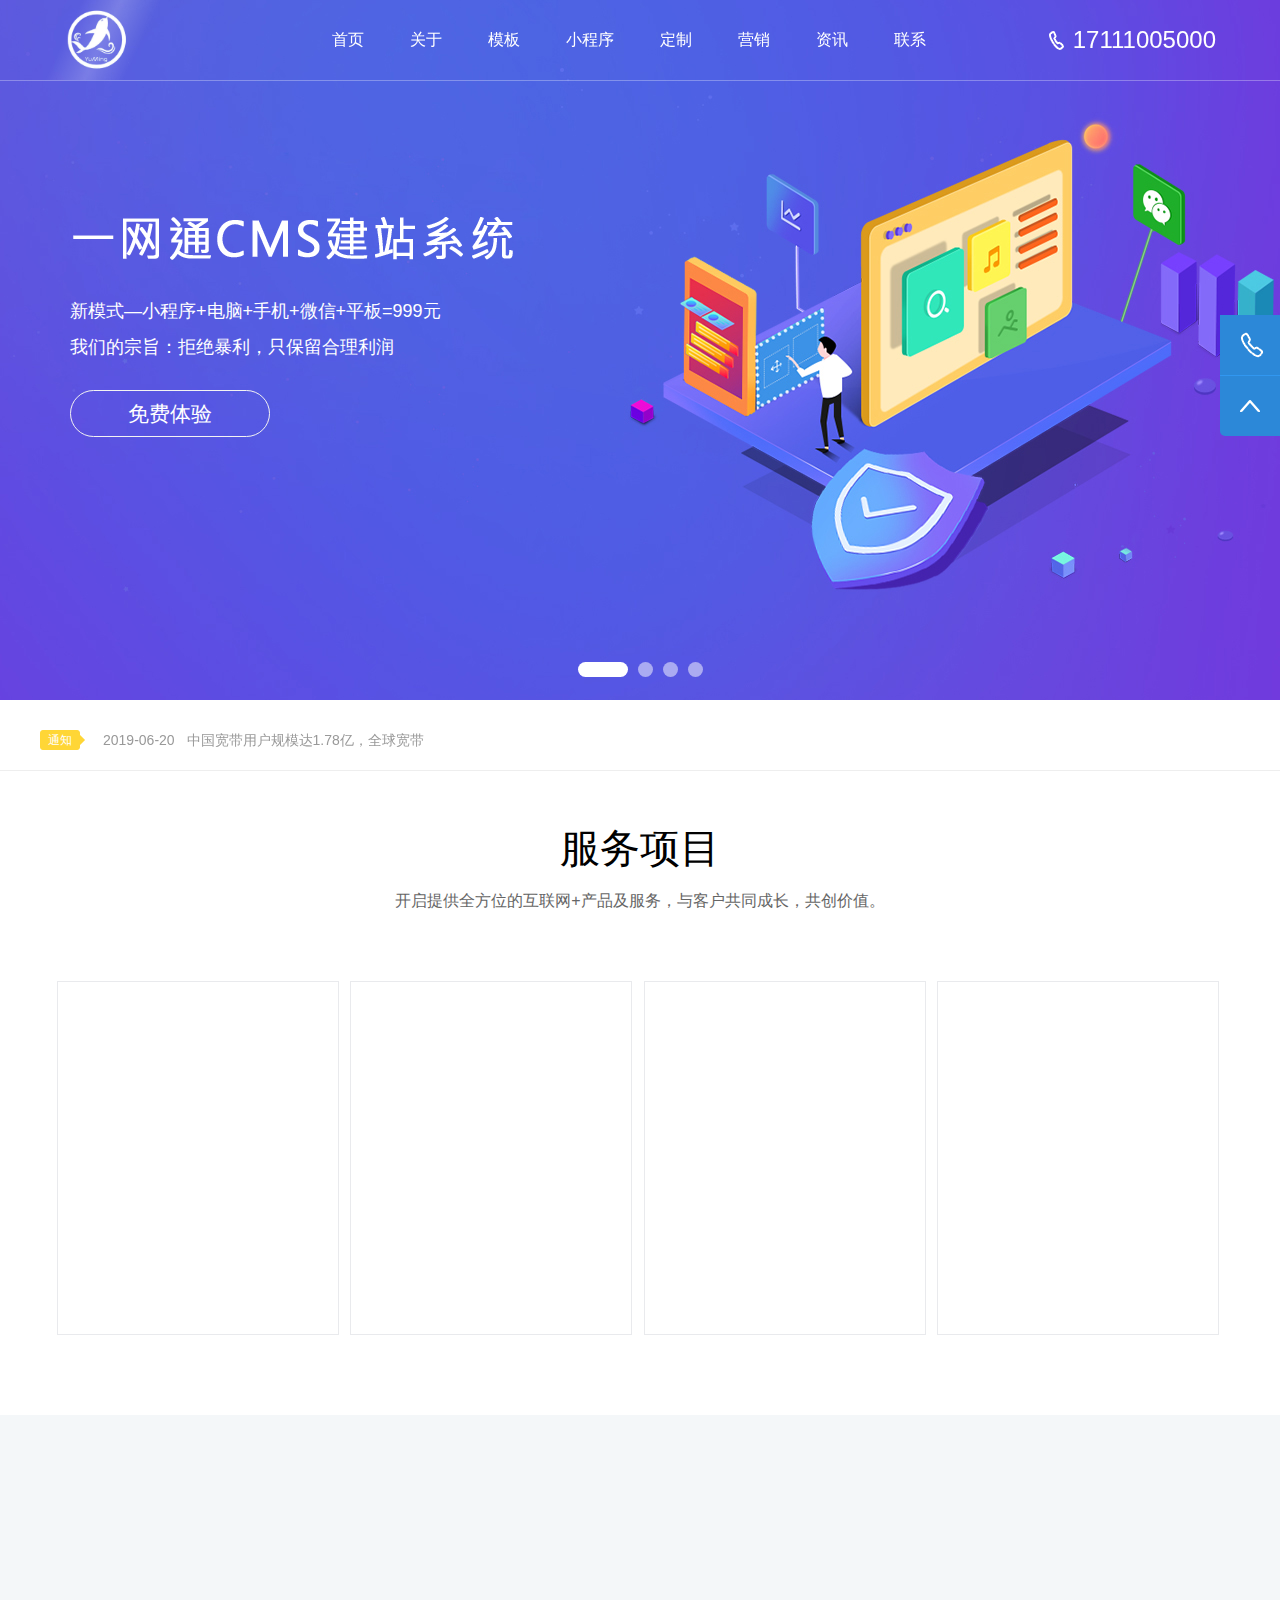
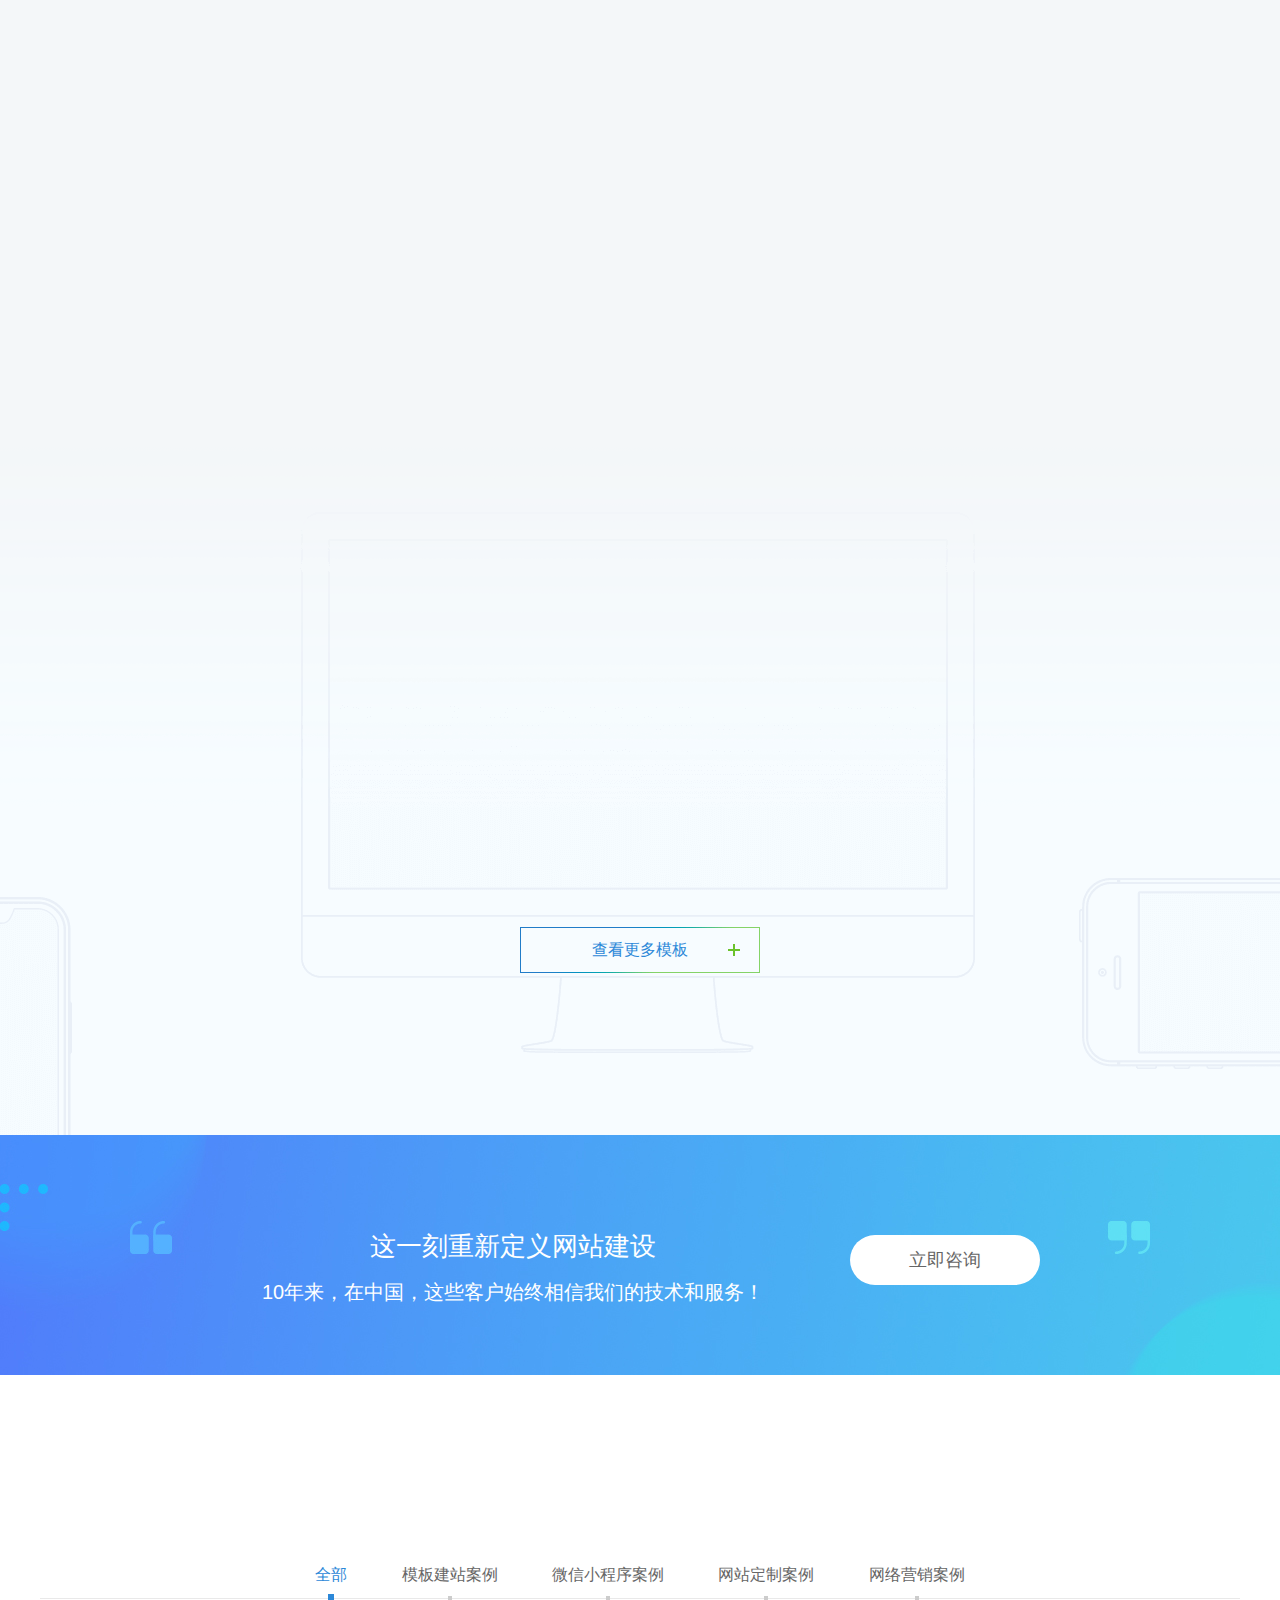
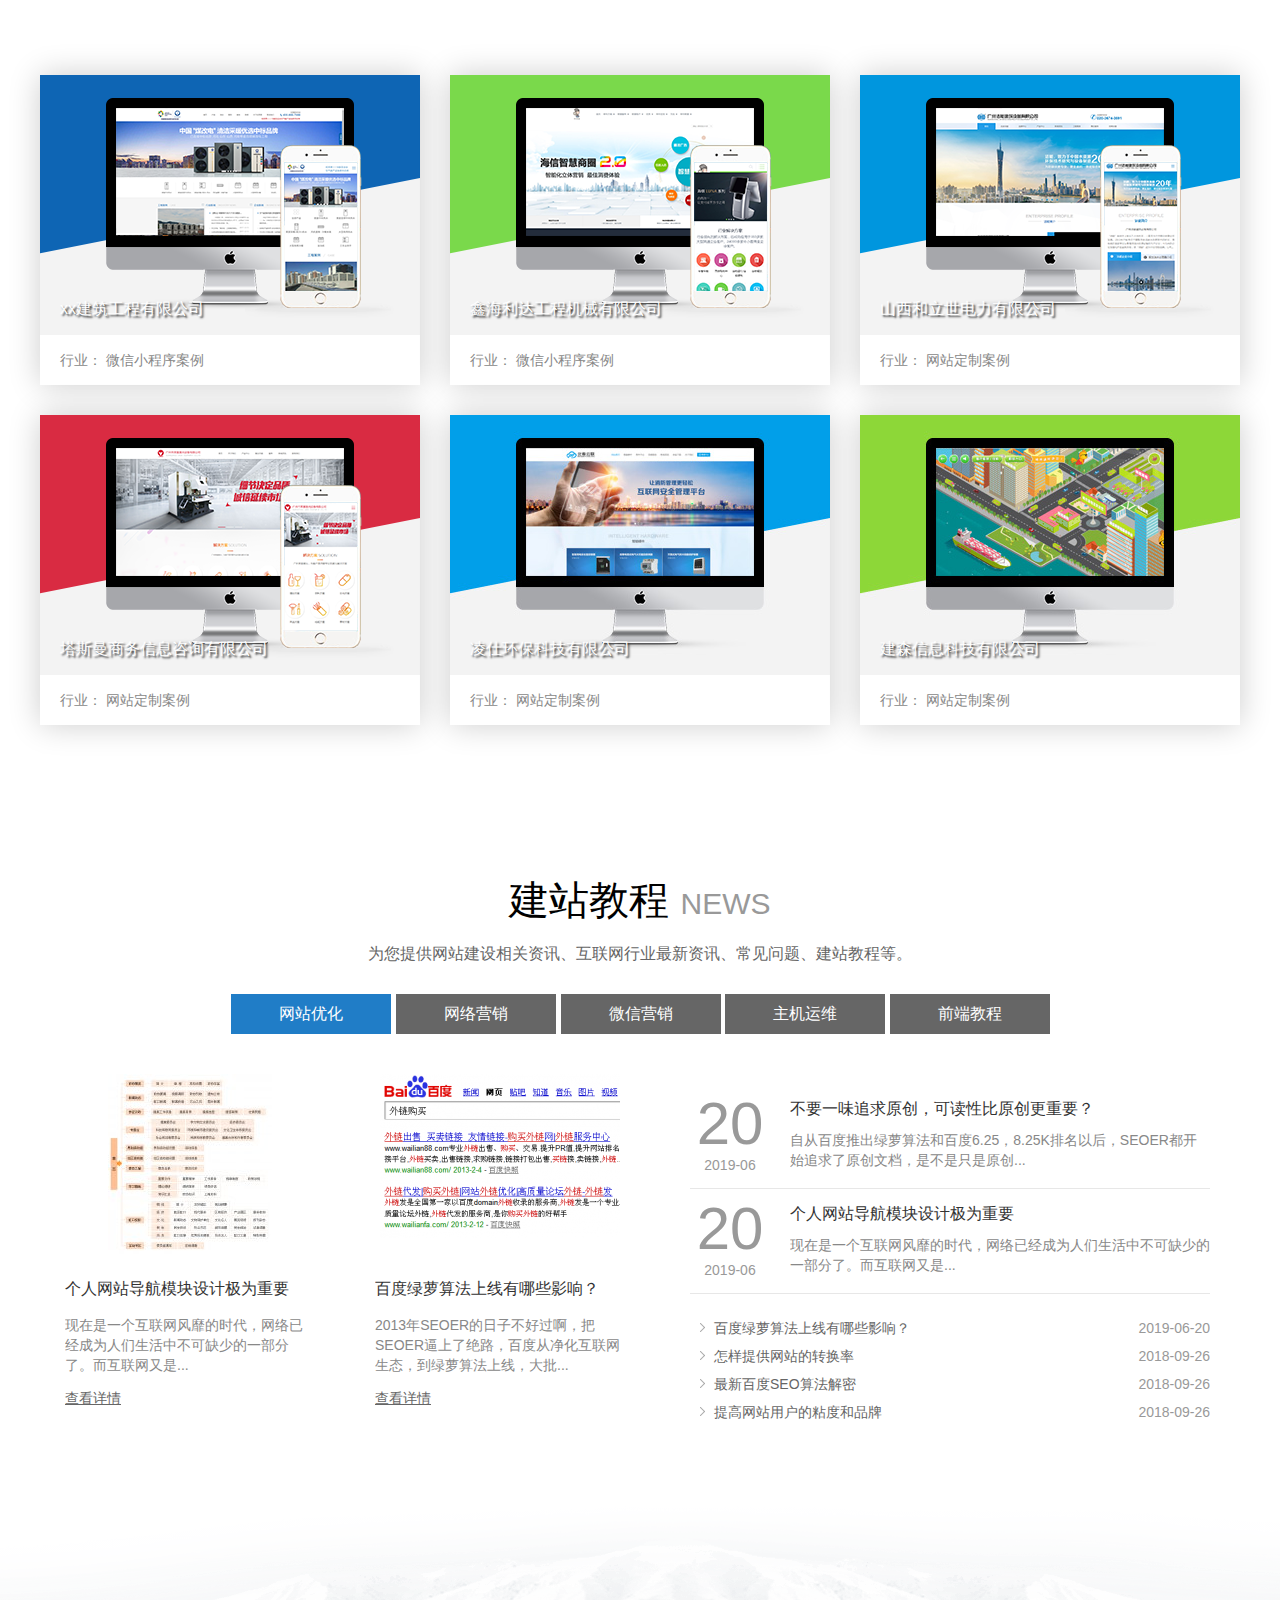
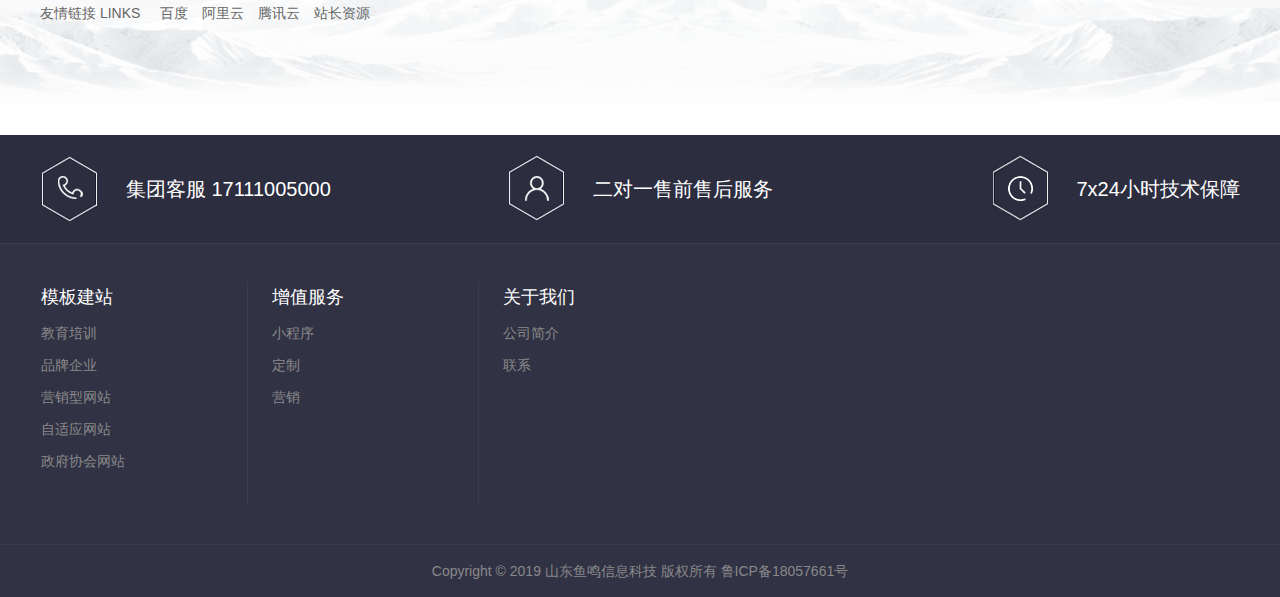
<file: index.html>
<!doctype html>
<html>

	<head>
		<meta http-equiv="Content-Type" content="text/html; charset=utf-8">
		<title>鱼鸣信息科技</title>
		<meta name="keywords" content="">
		<meta name="description" content="">
		<link href="./statics/css/hover-min.css" rel="stylesheet" type="text/css" />
		<link href="./statics/css/swiper.min.css" rel="stylesheet" type="text/css" />
		<link href="./statics/css/animate.css" rel="stylesheet" type="text/css" />
		<link href="./statics/css/style.css" rel="stylesheet" type="text/css" />
		<script src="./statics/js/jquery-1.7.2.min.js" type="text/javascript"></script>
		<!--[if lt IE 9]>
<link href="./statics/css/idangerous.swiper2.7.6.css" rel="stylesheet" type="text/css" />
<link href="./statics/css/style_ie.css" rel="stylesheet" type="text/css" />
<script src="./statics/js/idangerous.swiper2.7.6.min.js"></script>
<![endif]-->
		<!--[if !IE]><!-->
		<script src="./statics/js/swiper.min.js"></script>
		<script src="./statics/js/swiper.animate1.0.2.min.js"></script>
		<!--<![endif]-->
		<script src="./statics/js/wow.js"></script>
		<script src="./statics/js/animatebackground-plugin.js"></script>
		<script src="./statics/js/easing.js"></script>
		<script src="./statics/js/skrollr.min.js"></script>
	</head>

	<body>
		<div class="header" id="header">
			<div class="header_Panel">
				<div class="header_top">
					<a class="logo" href="javascript:;" title="我的网站">我的网站</a>
					<a class="tel" href="javascript:;" title="17111005000">17111005000</a>
					<ul class="nav">
						<li>
							<a href="index.html" title="首页">首页</a>
						</li>

						<li>
							<a href="about.html">关于</a>
						</li>

						<li>
							<a href="muban.html">模板</a>
						</li>

						<li>
							<a href="xiaochengxu.html">小程序</a>
						</li>

						<li>
							<a href="dingzhi.html">定制</a>
						</li>

						<li>
							<a href="yingxiao.html">营销</a>
						</li>

						<li>
							<a href="news.html">资讯</a>
						</li>

						<li>
							<a href="contact.html">联系</a>
						</li>

					</ul>
				</div>
			</div>
		</div>
		<div class="banner">
			<div class="swiper-container swiper-banner ">
				<div class="swiper-wrapper">
					<div class="swiper-slide" style="background-image:url(./statics/images/banner1.jpg);">
						<div class="m_mn ads1">
							<div class="tt">
								<p class="ani" swiper-animate-effect="bounceInDown" swiper-animate-duration="0.8s" swiper-animate-delay="0.2s"><img src="./statics/images/banner1_tt.png" alt="我的网站" /></p>
								<p class="ani" swiper-animate-effect="bounceInLeft" swiper-animate-duration="0.5s" swiper-animate-delay="0.4s">新模式—小程序+电脑+手机+微信+平板=999元</p>
								<p class="ani" swiper-animate-effect="bounceInLeft" swiper-animate-duration="0.5s" swiper-animate-delay="0.7s">我们的宗旨：拒绝暴利，只保留合理利润</p>
								<p class="ani f-btn" swiper-animate-effect="bounceInLeft" swiper-animate-duration="0.5s" swiper-animate-delay="0.9s">
									<a href="javascript:;" target="_blank">免费体验</a>
								</p>
							</div>
						</div>
					</div>
					<div class="swiper-slide" style="background-image:url(./statics/images/banner4.jpg);">
						<div class="m_mn ads2 ">
							<div class="tt">
								<p class="ani" swiper-animate-effect="bounceInDown" swiper-animate-duration="0.5s" swiper-animate-delay="0.2s"><img src="./statics/images/banner4_tt.png" alt="我的网站" /></p>
								<p class="ani" swiper-animate-effect="fadeInLeftBig" swiper-animate-duration="0.5s" swiper-animate-delay="0.4s">搜狗搜索、输入法、浏览器等全线产品覆盖
									<font style="color:#ea5d2f; font-size:16px"><b>5亿</b></font>用户， 为企业带来无限商机</p>
								<p class="ani " swiper-animate-effect="fadeInLeftBig" swiper-animate-duration="0.5s" swiper-animate-delay="0.7s">第二大移动搜索引擎，让您的客户轻松找到您</p>
								<p class="ani f-btn" swiper-animate-effect="bounceInLeft" swiper-animate-duration="0.5s" swiper-animate-delay="0.9s">
									<a href="javascript:;" target="_blank">免费咨询顾问</a>
								</p>
							</div>
						</div>
					</div>
					<div class="swiper-slide" style="background-image:url(./statics/images/banner2.jpg);">
						<div class="m_mn ads2 ">
							<div class="tt">
								<p class="ani" swiper-animate-effect="bounceInDown" swiper-animate-duration="0.5s" swiper-animate-delay="0.2s"><img src="./statics/images/banner2_tt.png" alt="我的网站" /></p>
								<p class="ani" swiper-animate-effect="fadeInLeftBig" swiper-animate-duration="0.5s" swiper-animate-delay="0.4s">微信小程序/公众号定制开发，11年互联网开发经验</p>
								<p class="ani " swiper-animate-effect="fadeInLeftBig" swiper-animate-duration="0.5s" swiper-animate-delay="0.7s">搭建企业独立微信小程序，助力企业畅享小程序流量红利</p>
								<p class="ani f-btn" swiper-animate-effect="bounceInLeft" swiper-animate-duration="0.5s" swiper-animate-delay="0.9s">
									<a href="javascript:;" target="_blank">免费体验</a>
								</p>
							</div>
						</div>
					</div>
					<div class="swiper-slide" style="background-image:url(./statics/images/banner3.jpg);">
						<div class="m_mn ads3">
							<div class="tt">
								<p class="ani" swiper-animate-effect="bounceInDown" swiper-animate-duration="0.5s" swiper-animate-delay="0.2s"><img src="./statics/images/banner3_tt.png" alt="我的网站" /></p>
								<p class="ani " swiper-animate-effect="fadeInLeftBig" swiper-animate-duration="0.5s" swiper-animate-delay="0.7s">「电脑、平板、手机、微官网」同样美好，10年经验，优势在于精致的纯手工模板</p>
								<p class="ani f-btn" swiper-animate-effect="bounceInLeft" swiper-animate-duration="0.5s" swiper-animate-delay="0.9s">
									<a href="javascript:;" target="_blank">免费体验</a>
								</p>
							</div>
						</div>
					</div>
				</div>
				<!-- Add Pagination -->
				<div class="swiper-pagination banner-pages pagination"></div>
			</div>
			<!-- Initialize Swiper -->
		</div>
		<div class="home_main">
			<div class="notice_panel">
				<div class="home_container notice">
					<div class="swiper-notice">
						<div class="notice_title">通知</div>
						<ul class="notice_ul swiper-wrapper">
							<li class="swiper-slide"><span>2019-06-20</span>
								<a href="news_detail.html" title="全球30岁前功成名就的科技精英">全球30岁前功成名就的科技精英</a>
							</li>
							<li class="swiper-slide"><span>2019-06-20</span>
								<a href="news_detail.html" title="餐饮行业如何利用微信转型O2O？">餐饮行业如何利用微信转型O2O？</a>
							</li>
							<li class="swiper-slide"><span>2019-06-20</span>
								<a href="news_detail.html" title="微信5.0能否改变商业格局">微信5.0能否改变商业格局</a>
							</li>
							<li class="swiper-slide"><span>2019-06-20</span>
								<a href="news_detail.html" title="微信营销是否真的可行?">微信营销是否真的可行?</a>
							</li>
							<li class="swiper-slide"><span>2019-06-20</span>
								<a href="news_detail.html" title="中国宽带用户规模达1.78亿，全球宽带">中国宽带用户规模达1.78亿，全球宽带</a>
							</li>

						</ul>
					</div>
				</div>
			</div>
			<div class="home_container">
				<div class="h_h3 wow fadeIn" data-wow-duration="1.3s" data-wow-delay="0.3s">服务项目 </div>
				<div class="h_h2 wow fadeInLeftBig" data-wow-duration="0.8s" data-wow-delay="0.2s">开启提供全方位的互联网+产品及服务，与客户共同成长，共创价值。</div>
				<div class="service_ul">
					<ul class="clearfix">
						<li>
							<div class="item wow fadeInUp animated" data-wow-delay="0.2s" style="visibility: visible; animation-delay: 0.2s; animation-name: fadeInUp;">
								<a target="_blank" href="javascript:;">
									<h2>成品网站</h2>
									<span><span>上百套精美模板随意挑选，最快10分钟即可上线；</span></span> <i style="background-image:url(./statics/images/servicea.png);" class="co"></i> </a>
							</div>
						</li>
						<li>
							<div class="item wow fadeInUp animated" data-wow-delay="0.4s" style="visibility: visible; animation-delay: 0.4s; animation-name: fadeInUp;">
								<a target="_blank" href="javascript:;">
									<h2>营销型网站</h2>
									<span><span>从客户角度出发，针对性策划方案，激发目标客户咨询；</span></span> <i style="background-image:url(./statics/images/serviceb.png);" class="co"></i> </a>
							</div>
						</li>
						<li>
							<div class="item wow fadeInUp animated" data-wow-delay="0.6s" style="visibility: visible; animation-delay: 0.6s; animation-name: fadeInUp;">
								<a target="_blank" href="javascript:;">
									<h2>搜狗竞价</h2>
									<span><span>安徽地区搜狗推广战略伙伴代理商；</span></span> <i style="background-image:url(./statics/images/servicec.png);" class="co"></i> </a>
							</div>
						</li>
						<li>
							<div class="item wow fadeInUp animated" data-wow-delay="0.8s" style="visibility: visible; animation-delay: 0.8s; animation-name: fadeInUp;">
								<a target="_blank" href="javascript:;">
									<h2>网站优化</h2>
									<span><span>拒绝黑帽，纯正规优化手法，关键词长期稳定首页；</span></span> <i style="background-image:url(./statics/images/serviced.png);" class="co"></i> </a>
							</div>
						</li>
					</ul>
				</div>
			</div>
			<div class="muban_panel case_panel">
				<div class="p_absolute">
					<div class="home_container">
						<div class="h_h3 wow fadeIn" data-wow-duration="1.3s" data-wow-delay="0.3s">海量精美模板 </div>
						<div class="h_h2 wow fadeInLeftBig" data-wow-duration="0.8s" data-wow-delay="0.2s">共创视觉艺术和全新的用户体验，助力中小企业解决企业建站难题</div>
						<div class="swiper-case-ul">
							<div class="swiper-wrapper">
								<div class="swiper-slide swiper-no-swiping">
									<div class="plat-product-list clear">
										<ul class="wul105">
											<li data-id="54" class="wow fadeInUp" data-wow-delay="0.1s">
												<div class="h-img"> <img width="100%" height="auto" src="./statics/images/1-1Z620121545329.jpg" alt="说说大全织梦网站源码" />
													<div class="dask">
														<a class="details" href="javascript:;" title="说说大全织梦网站源码">查看详情</a>
														<a class="yulan" target="_blank" href="javascript:;">立即咨询</a>
													</div>
												</div>
												<div class="title">
													<h5><a class="yulan" target="_blank" href="javascript:;" title="说说大全织梦网站源码">说说大全织梦网站源码</a></h5>
													<p>最新内核UTF仿制的一款 说说大全绿色资讯模板 ，PC+WAP两站合一。DIV CSS布局，附带同步数据手</p>
												</div>
												<div class="share"> <span><em class="chakan"></em><b class="num-view">165</b></span> <span class="fr xing xing-5"></span> </div>
											</li>
											<li data-id="54" class="wow fadeInUp" data-wow-delay="0.1s">
												<div class="h-img"> <img width="100%" height="auto" src="./statics/images/1-1Z620143UJ59.jpg" alt="蓝色新闻博客网站模板" />
													<div class="dask">
														<a class="details" href="javascript:;" title="蓝色新闻博客网站模板">查看详情</a>
														<a class="yulan" target="_blank" href="javascript:;">立即咨询</a>
													</div>
												</div>
												<div class="title">
													<h5><a class="yulan" target="_blank" href="javascript:;" title="蓝色新闻博客网站模板">蓝色新闻博客网站模板</a></h5>
													<p>蓝色新闻资讯博客类型模板，基于最新版内核开发，编码UTF-8，模板属于轻量级，模板简单易安</p>
												</div>
												<div class="share"> <span><em class="chakan"></em><b class="num-view">118</b></span> <span class="fr xing xing-5"></span> </div>
											</li>
											<li data-id="54" class="wow fadeInUp" data-wow-delay="0.1s">
												<div class="h-img"> <img width="100%" height="auto" src="./statics/images/1-1Z62014404W91.jpg" alt="红色新闻资讯网站模板" />
													<div class="dask">
														<a class="details" href="javascript:;" title="红色新闻资讯网站模板">查看详情</a>
														<a class="yulan" target="_blank" href="javascript:;">立即咨询</a>
													</div>
												</div>
												<div class="title">
													<h5><a class="yulan" target="_blank" href="javascript:;" title="红色新闻资讯网站模板">红色新闻资讯网站模板</a></h5>
													<p>最新内核GBK制作的一款红色新闻资讯模板，带图集、带视频，DIV CSS布局，附带同步数据手机站</p>
												</div>
												<div class="share"> <span><em class="chakan"></em><b class="num-view">113</b></span> <span class="fr xing xing-5"></span> </div>
											</li>
											<li data-id="54" class="wow fadeInUp" data-wow-delay="0.1s">
												<div class="h-img"> <img width="100%" height="auto" src="./statics/images/1-1Z62014422HC.jpg" alt="绿色新闻资讯网站模板" />
													<div class="dask">
														<a class="details" href="javascript:;" title="绿色新闻资讯网站模板">查看详情</a>
														<a class="yulan" target="_blank" href="javascript:;">立即咨询</a>
													</div>
												</div>
												<div class="title">
													<h5><a class="yulan" target="_blank" href="javascript:;" title="绿色新闻资讯网站模板">绿色新闻资讯网站模板</a></h5>
													<p>最新内核UTF制作的一款绿色资讯模板，模板出自设计师忘忧草，DIV CSS布局，附带同步数据手机</p>
												</div>
												<div class="share"> <span><em class="chakan"></em><b class="num-view">185</b></span> <span class="fr xing xing-5"></span> </div>
											</li>
											<li data-id="54" class="wow fadeInUp" data-wow-delay="0.1s">
												<div class="h-img"> <img width="100%" height="auto" src="./statics/images/1-1Z6201443301b.jpg" alt="小型新闻资讯织梦模板" />
													<div class="dask">
														<a class="details" href="javascript:;" title="小型新闻资讯织梦模板">查看详情</a>
														<a class="yulan" target="_blank" href="javascript:;">立即咨询</a>
													</div>
												</div>
												<div class="title">
													<h5><a class="yulan" target="_blank" href="javascript:;" title="小型新闻资讯织梦模板">小型新闻资讯织梦模板</a></h5>
													<p>PHP最新内核制作的一款 小型新闻模板 ，新闻资讯类网站适用，包含PC模板和WAP手机模板，手机</p>
												</div>
												<div class="share"> <span><em class="chakan"></em><b class="num-view">106</b></span> <span class="fr xing xing-5"></span> </div>
											</li>
											<li data-id="54" class="wow fadeInUp" data-wow-delay="0.1s">
												<div class="h-img"> <img width="100%" height="auto" src="./statics/images/1-1Z620144424H5.jpg" alt="原创新闻自媒体网站模板" />
													<div class="dask">
														<a class="details" href="javascript:;" title="原创新闻自媒体网站模板">查看详情</a>
														<a class="yulan" target="_blank" href="javascript:;">立即咨询</a>
													</div>
												</div>
												<div class="title">
													<h5><a class="yulan" target="_blank" href="javascript:;" title="原创新闻自媒体网站模板">原创新闻自媒体网站模板</a></h5>
													<p>最新内核制作的一款宽屏自媒体 网站模板 ，新闻资讯类网站适用，包含PC模板和WAP手机模板，</p>
												</div>
												<div class="share"> <span><em class="chakan"></em><b class="num-view">140</b></span> <span class="fr xing xing-5"></span> </div>
											</li>
											<li data-id="54" class="wow fadeInUp" data-wow-delay="0.1s">
												<div class="h-img"> <img width="100%" height="auto" src="./statics/images/1-1Z6201445461I.jpg" alt="原创宽屏文章资讯新闻模板" />
													<div class="dask">
														<a class="details" href="javascript:;" title="原创宽屏文章资讯新闻模板">查看详情</a>
														<a class="yulan" target="_blank" href="javascript:;">立即咨询</a>
													</div>
												</div>
												<div class="title">
													<h5><a class="yulan" target="_blank" href="javascript:;" title="原创宽屏文章资讯新闻模板">原创宽屏文章资讯新闻模板</a></h5>
													<p>CMS最新内核制作的一款宽屏文章 资讯新闻模板 ，新闻资讯类网站适用，包含PC模板和WAP手机模</p>
												</div>
												<div class="share"> <span><em class="chakan"></em><b class="num-view">105</b></span> <span class="fr xing xing-5"></span> </div>
											</li>
											<li data-id="54" class="wow fadeInUp" data-wow-delay="0.1s">
												<div class="h-img"> <img width="100%" height="auto" src="./statics/images/1-1Z620144A5V4.jpg" alt="原创新闻资讯网站模板" />
													<div class="dask">
														<a class="details" href="javascript:;" title="原创新闻资讯网站模板">查看详情</a>
														<a class="yulan" target="_blank" href="javascript:;">立即咨询</a>
													</div>
												</div>
												<div class="title">
													<h5><a class="yulan" target="_blank" href="javascript:;" title="原创新闻资讯网站模板">原创新闻资讯网站模板</a></h5>
													<p>最新原创力作，一款大气宽屏新闻资讯门户 网站模板 ，文章资讯类适用，页面非常漂亮，干净</p>
												</div>
												<div class="share"> <span><em class="chakan"></em><b class="num-view">79</b></span> <span class="fr xing xing-5"></span> </div>
											</li>

										</ul>
									</div>
								</div>
							</div>
						</div>
						<a href="javascript:;" class="case_more">查看更多模板</a>
					</div>
				</div>
			</div>
			<div class="shortcut-register">
				<div class="home_container">
					<div class="text-wrap">
						<p class="title">这一刻重新定义网站建设</p>
						<p class="desc"> <span class="spacer"></span> <span class="text">10年来，在中国，这些客户始终相信我们的技术和服务！</span> <span class="spacer"></span> </p>
					</div>
					<a href="javascript:;" class="btn" title="立即咨询">立即咨询</a>
				</div>
			</div>
			<div class="case_panel youxian">
				<div class="p_absolute">
					<div class="home_container">
						<div class="h_h3 wow fadeIn animated" data-wow-duration="1.3s" data-wow-delay="0.3s" style="visibility: visible; animation-duration: 1.3s; animation-delay: 0.3s; animation-name: fadeIn;">案例 <span>Cases</span></div>
						<div class="h_h2 wow fadeInLeftBig" data-wow-duration="0.8s" data-wow-delay="0.2s" style="visibility: visible; animation-duration: 0.8s; animation-delay: 0.2s; animation-name: fadeInLeftBig;">10年的网站建设经验，我们积累了各行业的案例，提供更专业的技术及设计服务</div>
						<div class="case_nav">
							<a title="全部" class="hover" href="javascript:;" data-casekey="0">全部<br>
								<em class="pulse animated infinite"></em></a>
							<a title="模板建站案例" href="javascript:;" data-casekey="1">模板建站案例<br>
								<em class="pulse animated infinite"></em></a>
							<a title="微信小程序案例" href="javascript:;" data-casekey="2">微信小程序案例<br>
								<em class="pulse animated infinite"></em></a>
							<a title="网站定制案例" href="javascript:;" data-casekey="3">网站定制案例<br>
								<em class="pulse animated infinite"></em></a>
							<a title="网络营销案例" href="javascript:;" data-casekey="4">网络营销案例<br>
								<em class="pulse animated infinite"></em></a>
						</div>
						<div class="n_case" data-caseval="0">
							<div class="case_list" id="case-list">
								<ul class="list">
									<li>
										<div class="g-img">
											<a href="javascript:;" title="xx建筑工程有限公司"> <img src="./statics/images/2017121501.png" alt="xx建筑工程有限公司" height="260" width="380">
												<div class="tt">xx建筑工程有限公司</div>
												<div class="text">
													<div class="box">
														<div class="title">xx建筑工程有限公司</div>
														<div class="xt"></div>
														<!-- <div class="txt">xx建筑工程有限公司前身为宝鸡扶风绛账古水地基钻探队（1980年成立），是一家专业从...</div> -->
														<div class="more"></div>
													</div>
												</div>
											</a>
										</div>
										<div class="info">
											<div class="cate f-fl">行业：
												<a href="javascript:;">微信小程序案例</a>
											</div>
											<div class="switch f-fr"> </div>
										</div>
									</li>
									<li>
										<div class="g-img">
											<a href="javascript:;" title="鑫海利达工程机械有限公司"> <img src="./statics/images/2017100401.png" alt="鑫海利达工程机械有限公司" height="260" width="380">
												<div class="tt">鑫海利达工程机械有限公司</div>
												<div class="text">
													<div class="box">
														<div class="title">鑫海利达工程机械有限公司</div>
														<div class="xt"></div>
														<div class="txt">西安鑫海利达工程机械有限公司，注册资金1000万元人民币公司成立后就与康明斯（中国）投资...</div>
														<div class="more"></div>
													</div>
												</div>
											</a>
										</div>
										<div class="info">
											<div class="cate f-fl">行业：
												<a href="javascript:;">微信小程序案例</a>
											</div>
											<div class="switch f-fr"> </div>
										</div>
									</li>
									<li>
										<div class="g-img">
											<a href="javascript:;" title="山西和立世电力有限公司"> <img src="./statics/images/2017092801.png" alt="山西和立世电力有限公司" height="260" width="380">
												<div class="tt">山西和立世电力有限公司</div>
												<div class="text">
													<div class="box">
														<div class="title">山西和立世电力有限公司</div>
														<div class="xt"></div>
														<div class="txt">西安正诚造价咨询有限公司2005年11月由西安市工商行政管理局批准成立，注册资金1000万元，办...</div>
														<div class="more"></div>
													</div>
												</div>
											</a>
										</div>
										<div class="info">
											<div class="cate f-fl">行业：
												<a href="javascript:;">网站定制案例</a>
											</div>
											<div class="switch f-fr"> </div>
										</div>
									</li>
									<li>
										<div class="g-img">
											<a href="javascript:;" title="塔斯曼商务信息咨询有限公司"> <img src="./statics/images/2017092501.png" alt="塔斯曼商务信息咨询有限公司" height="260" width="380">
												<div class="tt">塔斯曼商务信息咨询有限公司</div>
												<div class="text">
													<div class="box">
														<div class="title">塔斯曼商务信息咨询有限公司</div>
														<div class="xt"></div>
														<div class="txt">西安塔斯曼商务信息咨询有限公司成立于 2017 年，坐落于美丽的古都西安。TASMAN 倡导澳洲绿色...</div>
														<div class="more"></div>
													</div>
												</div>
											</a>
										</div>
										<div class="info">
											<div class="cate f-fl">行业：
												<a href="javascript:;">网站定制案例</a>
											</div>
											<div class="switch f-fr"> </div>
										</div>
									</li>
									<li>
										<div class="g-img">
											<a href="javascript:;" title="凌仕环保科技有限公司"> <img src="./statics/images/2017041001.jpg" alt="凌仕环保科技有限公司" height="260" width="380">
												<div class="tt">凌仕环保科技有限公司</div>
												<div class="text">
													<div class="box">
														<div class="title">凌仕环保科技有限公司</div>
														<div class="xt"></div>
														<div class="txt">西安凌仕环保科技有限公司位于世界四大文明古都之一的西安，是一家专业研发生产环保、工...</div>
														<div class="more"></div>
													</div>
												</div>
											</a>
										</div>
										<div class="info">
											<div class="cate f-fl">行业：
												<a href="javascript:;">网站定制案例</a>
											</div>
											<div class="switch f-fr"> </div>
										</div>
									</li>
									<li>
										<div class="g-img">
											<a href="javascript:;" title="建森信息科技有限公司"> <img src="./statics/images/2017040901.jpg" alt="建森信息科技有限公司" height="260" width="380">
												<div class="tt">建森信息科技有限公司</div>
												<div class="text">
													<div class="box">
														<div class="title">建森信息科技有限公司</div>
														<div class="xt"></div>
														<div class="txt">陕西建森信息科技有限公司成立于2018年7月23日，注册资本500万，位于陕西省西安市雁塔区含光...</div>
														<div class="more"></div>
													</div>
												</div>
											</a>
										</div>
										<div class="info">
											<div class="cate f-fl">行业：
												<a href="javascript:;">网站定制案例</a>
											</div>
											<div class="switch f-fr"> </div>
										</div>
									</li>

								</ul>
							</div>
						</div>
						<div class="n_case" data-caseval="1" style="display:none">
							<div class="case_list" id="case-list">
								<ul class="list">
									<li>
										<div class="g-img">
											<a href="javascript:;" title="陕西秦宏大医疗器械有限公司"> <img src="./statics/images/1jiebao.png" alt="陕西秦宏大医疗器械有限公司" height="260" width="380">
												<div class="tt">陕西秦宏大医疗器械有限公司</div>
												<div class="text">
													<div class="box">
														<div class="title">陕西秦宏大医疗器械有限公司</div>
														<div class="xt"></div>
														<div class="txt">陕西秦宏大医疗器械有限公司是一家从事医疗影像设备技术服务和销售的高技术企业，主营P...</div>
														<div class="more"></div>
													</div>
												</div>
											</a>
										</div>
										<div class="info">
											<div class="cate f-fl">行业：
												<a href="javascript:;">模板建站案例</a>
											</div>
											<div class="switch f-fr"> </div>
										</div>
									</li>
									<li>
										<div class="g-img">
											<a href="javascript:;" title="徐州电力四合一商城"> <img src="./statics/images/e9a0f55ad8ce2f8e4558affd9039bc99.jpg" alt="徐州电力四合一商城" height="260" width="380">
												<div class="tt">徐州电力四合一商城</div>
												<div class="text">
													<div class="box">
														<div class="title">徐州电力四合一商城</div>
														<div class="xt"></div>
														<div class="txt">山水电力设备主要经营电力设备、断路器加工、销售；自营和代理机电商品及技术的进出口（...</div>
														<div class="more"></div>
													</div>
												</div>
											</a>
										</div>
										<div class="info">
											<div class="cate f-fl">行业：
												<a href="javascript:;">模板建站案例</a>
											</div>
											<div class="switch f-fr"> </div>
										</div>
									</li>

								</ul>
							</div>
						</div>
						<div class="n_case" data-caseval="2" style="display:none">
							<div class="case_list" id="case-list">
								<ul class="list">
									<li>
										<div class="g-img">
											<a href="javascript:;" title="xx建筑工程有限公司"> <img src="./statics/images/2017121501.png" alt="xx建筑工程有限公司" height="260" width="380">
												<div class="tt">xx建筑工程有限公司</div>
												<div class="text">
													<div class="box">
														<div class="title">xx建筑工程有限公司</div>
														<div class="xt"></div>
														<div class="txt">xx建筑工程有限公司前身为宝鸡扶风绛账古水地基钻探队（1980年成立），是一家专业从...</div>
														<div class="more"></div>
													</div>
												</div>
											</a>
										</div>
										<div class="info">
											<div class="cate f-fl">行业：
												<a href="javascript:;">微信小程序案例</a>
											</div>
											<div class="switch f-fr"> </div>
										</div>
									</li>
									<li>
										<div class="g-img">
											<a href="javascript:;" title="鑫海利达工程机械有限公司"> <img src="./statics/images/2017100401.png" alt="鑫海利达工程机械有限公司" height="260" width="380">
												<div class="tt">鑫海利达工程机械有限公司</div>
												<div class="text">
													<div class="box">
														<div class="title">鑫海利达工程机械有限公司</div>
														<div class="xt"></div>
														<div class="txt">西安鑫海利达工程机械有限公司，注册资金1000万元人民币公司成立后就与康明斯（中国）投资...</div>
														<div class="more"></div>
													</div>
												</div>
											</a>
										</div>
										<div class="info">
											<div class="cate f-fl">行业：
												<a href="javascript:;">微信小程序案例</a>
											</div>
											<div class="switch f-fr"> </div>
										</div>
									</li>

								</ul>
							</div>
						</div>
						<div class="n_case" data-caseval="3" style="display:none">
							<div class="case_list" id="case-list">
								<ul class="list">
									<li>
										<div class="g-img">
											<a href="javascript:;" title="山西和立世电力有限公司"> <img src="./statics/images/2017092801.png" alt="山西和立世电力有限公司" height="260" width="380">
												<div class="tt">山西和立世电力有限公司</div>
												<div class="text">
													<div class="box">
														<div class="title">山西和立世电力有限公司</div>
														<div class="xt"></div>
														<div class="txt">西安正诚造价咨询有限公司2005年11月由西安市工商行政管理局批准成立，注册资金1000万元，办...</div>
														<div class="more"></div>
													</div>
												</div>
											</a>
										</div>
										<div class="info">
											<div class="cate f-fl">行业：
												<a href="javascript:;">网站定制案例</a>
											</div>
											<div class="switch f-fr"> </div>
										</div>
									</li>
									<li>
										<div class="g-img">
											<a href="javascript:;" title="塔斯曼商务信息咨询有限公司"> <img src="./statics/images/2017092501.png" alt="塔斯曼商务信息咨询有限公司" height="260" width="380">
												<div class="tt">塔斯曼商务信息咨询有限公司</div>
												<div class="text">
													<div class="box">
														<div class="title">塔斯曼商务信息咨询有限公司</div>
														<div class="xt"></div>
														<div class="txt">西安塔斯曼商务信息咨询有限公司成立于 2017 年，坐落于美丽的古都西安。TASMAN 倡导澳洲绿色...</div>
														<div class="more"></div>
													</div>
												</div>
											</a>
										</div>
										<div class="info">
											<div class="cate f-fl">行业：
												<a href="javascript:;">网站定制案例</a>
											</div>
											<div class="switch f-fr"> </div>
										</div>
									</li>
									<li>
										<div class="g-img">
											<a href="javascript:;" title="凌仕环保科技有限公司"> <img src="./statics/images/2017041001.jpg" alt="凌仕环保科技有限公司" height="260" width="380">
												<div class="tt">凌仕环保科技有限公司</div>
												<div class="text">
													<div class="box">
														<div class="title">凌仕环保科技有限公司</div>
														<div class="xt"></div>
														<div class="txt">西安凌仕环保科技有限公司位于世界四大文明古都之一的西安，是一家专业研发生产环保、工...</div>
														<div class="more"></div>
													</div>
												</div>
											</a>
										</div>
										<div class="info">
											<div class="cate f-fl">行业：
												<a href="javascript:;">网站定制案例</a>
											</div>
											<div class="switch f-fr"> </div>
										</div>
									</li>
									<li>
										<div class="g-img">
											<a href="javascript:;" title="建森信息科技有限公司"> <img src="./statics/images/2017040901.jpg" alt="建森信息科技有限公司" height="260" width="380">
												<div class="tt">建森信息科技有限公司</div>
												<div class="text">
													<div class="box">
														<div class="title">建森信息科技有限公司</div>
														<div class="xt"></div>
														<div class="txt">陕西建森信息科技有限公司成立于2018年7月23日，注册资本500万，位于陕西省西安市雁塔区含光...</div>
														<div class="more"></div>
													</div>
												</div>
											</a>
										</div>
										<div class="info">
											<div class="cate f-fl">行业：
												<a href="javascript:;">网站定制案例</a>
											</div>
											<div class="switch f-fr"> </div>
										</div>
									</li>
									<li>
										<div class="g-img">
											<a href="javascript:;" title="中涵商贸有限公司"> <img src="./statics/images/2017031407.jpg" alt="中涵商贸有限公司" height="260" width="380">
												<div class="tt">中涵商贸有限公司</div>
												<div class="text">
													<div class="box">
														<div class="title">中涵商贸有限公司</div>
														<div class="xt"></div>
														<div class="txt">西安中涵商贸有限公司成立于2009年，是一家以设计、生产、销售为一体的酒店用品公司。本公...</div>
														<div class="more"></div>
													</div>
												</div>
											</a>
										</div>
										<div class="info">
											<div class="cate f-fl">行业：
												<a href="javascript:;">网站定制案例</a>
											</div>
											<div class="switch f-fr"> </div>
										</div>
									</li>
									<li>
										<div class="g-img">
											<a href="javascript:;" title="西安科迅环保工程有限公司"> <img src="./statics/images/2014034_0.jpg" alt="西安科迅环保工程有限公司" height="260" width="380">
												<div class="tt">西安科迅环保工程有限公司</div>
												<div class="text">
													<div class="box">
														<div class="title">西安科迅环保工程有限公司</div>
														<div class="xt"></div>
														<div class="txt">西安科迅环保工程有限公司以下简称科迅环保，是一家在节能环保领域内，提供固体废弃物处...</div>
														<div class="more"></div>
													</div>
												</div>
											</a>
										</div>
										<div class="info">
											<div class="cate f-fl">行业：
												<a href="javascript:;">网站定制案例</a>
											</div>
											<div class="switch f-fr"> </div>
										</div>
									</li>

								</ul>
							</div>
						</div>
						<div class="n_case" data-caseval="4" style="display:none">
							<div class="case_list" id="case-list">
								<ul class="list">

								</ul>
							</div>
						</div>
					</div>
				</div>
			</div>
			<!-- <div class="clients_panel">
				<div class="p_absolute">
					<div class="home_container">
						<div class="h_h1 on">客户 <span>Clients</span></div>
						<div class="h_h2">我们为1200多个客户提供了2000多次产品服务，覆盖22个行业。</div>
						<div class="clients_container">
							<div class="clients_left" id="easing">
								<div class="m-text">
									<div class="number">
										<div class="num1"></div>
										<div class="num1"></div>
										<div class="num_ico">年</div>
									</div>
									<div class="text">11年网站建设经验</div>
								</div>
								<div class="m-text" style="border-left: 1px solid #dedede; border-right: 1px solid #dedede;">
									<div class="number">
										<div class="num2"></div>
										<div class="num2"></div>
										<div class="num2"></div>
										<div class="num2"></div>
										<div class="num_ico"><img src="./statics/images/h_more.png" alt="我的网站" /></div>
									</div>
									<div class="text">2000多个精品网站案例</div>
								</div>
								<div class="m-text">
									<div class="number">
										<div class="num3"></div>
										<div class="num3"></div>
										<div class="num3"></div>
										<div class="num3"></div>
										<div class="num_ico"><img src="./statics/images/h_more.png" alt="我的网站" /></div>
									</div>
									<div class="text">服务了1200多家客户</div>
								</div>
							</div>
							<div class="clients_right">
								<div class="swiper-clients">
									<div class="swiper-wrapper">
										<div class="swiper-slide">
											<div class="g-img"><img src="./statics/images/k1.jpg" alt="我的网站" /></div>
											<div class="g-text">
												<div class="tt">孙小姐</div>
												<div class="text">合作有2年了，网站设计师很尽责很耐心，版面设计也比较有创意，新颖，很大气，交互性也特别好，网站上线很久了，很流畅，响应也快了，合作开了都不想换服务商了。</div>
											</div>
										</div>
										<div class="swiper-slide">
											<div class="g-img"><img src="./statics/images/k2.jpg" alt="我的网站" /></div>
											<div class="g-text">
												<div class="tt">李先生</div>
												<div class="text">公司的网站上线了一段时间，至今没发现有什么问题，程序比较成熟稳定，技术关键点也处理的很好、很到位，很多小细节方便都做的很好，工作效率也蛮高。</div>
											</div>
										</div>
										<div class="swiper-slide">
											<div class="g-img"><img src="./statics/images/k3.jpg" alt="我的网站" /></div>
											<div class="g-text">
												<div class="tt">郑先生</div>
												<div class="text">销售人员比较诚恳耐心，也很实在，从售前，售中，售后一直都跟得很紧，在设计稿，程序，测试这几个步骤，都一直跟的很紧，处理细节问题也蛮快，跟之前选的公司比，这次真的没选错。</div>
											</div>
										</div>
									</div>
									<div class="swiper-pagination clients_pages"></div>
								</div>
							</div>
						</div>
					</div>
				</div>
			</div> -->
			<div class="news_panel">
				<div class="p_absolute">
					<div class="home_container">
						<div class="h_h1">建站教程 <span>News</span></div>
						<div class="h_h2">为您提供网站建设相关资讯、互联网行业最新资讯、常见问题、建站教程等。</div>
						<div class="news_nav">
							<a class="hover" href="javascript:;" data-newsKey="0" title="">网站优化</a>
							<a href="javascript:;" data-newsKey="1" title="">网络营销</a>
							<a href="javascript:;" data-newsKey="2" title="">微信营销</a>
							<a href="javascript:;" data-newsKey="3" title="">主机运维</a>
							<a href="javascript:;" data-newsKey="4" title="">前端教程</a>
						</div>
						<div class="news_container" data-newsval="0">
							<div class="news_left wow fadeInLeft" data-wow-duration="1.3s" data-wow-delay="0.3s">
								<div class="news-text">
									<div class="g-img">
										<a href="javascript:;" title="个人网站导航模块设计极为重要"> <img src="./statics/images/1G9312400-0-lp.jpg" alt="个人网站导航模块设计极为重要" /></a>
									</div>
									<div class="m-text">
										<div class="g-tt">
											<a href="javascript:;" title="个人网站导航模块设计极为重要">个人网站导航模块设计极为重要</a>
										</div>
										<div class="g-text">现在是一个互联网风靡的时代，网络已经成为人们生活中不可缺少的一部分了。而互联网又是...</div>
										<div class="g-more">
											<a href="javascript:;" title="个人网站导航模块设计极为重要">查看详情</a>
										</div>
									</div>
								</div>
								<div class="news-text">
									<div class="g-img">
										<a href="javascript:;" title="百度绿萝算法上线有哪些影响？"> <img src="./statics/images/1G9446044-0-lp.png" alt="百度绿萝算法上线有哪些影响？" /></a>
									</div>
									<div class="m-text">
										<div class="g-tt">
											<a href="javascript:;" title="百度绿萝算法上线有哪些影响？">百度绿萝算法上线有哪些影响？</a>
										</div>
										<div class="g-text">2013年SEOER的日子不好过啊，把SEOER逼上了绝路，百度从净化互联网生态，到绿萝算法上线，大批...</div>
										<div class="g-more">
											<a href="javascript:;" title="百度绿萝算法上线有哪些影响？">查看详情</a>
										</div>
									</div>
								</div>
							</div>
							<div class="news_right wow fadeInRight" data-wow-duration="1.3s" data-wow-delay="0.3s">
								<div class="news_right_top">
									<div class="news_text">
										<div class="time">
											<p class="g-d">20</p>
											<p class="g-ym">2019-06</p>
										</div>
										<div class="m-text">
											<div class="g-tt">
												<a href="javascript:;" title="不要一味追求原创，可读性比原创更重要？">不要一味追求原创，可读性比原创更重要？</a>
											</div>
											<div class="g-text">自从百度推出绿萝算法和百度6.25，8.25K排名以后，SEOER都开始追求了原创文档，是不是只是原创...</div>
										</div>
									</div>
									<div class="news_text">
										<div class="time">
											<p class="g-d">20</p>
											<p class="g-ym">2019-06</p>
										</div>
										<div class="m-text">
											<div class="g-tt">
												<a href="javascript:;" title="个人网站导航模块设计极为重要">个人网站导航模块设计极为重要</a>
											</div>
											<div class="g-text">现在是一个互联网风靡的时代，网络已经成为人们生活中不可缺少的一部分了。而互联网又是...</div>
										</div>
									</div>
								</div>
								<ul class="news_list">
									<li><span style="float:right">2019-06-20</span>
										<a href="javascript:;" title="百度绿萝算法上线有哪些影响？">百度绿萝算法上线有哪些影响？</a>
									</li>
									<li><span style="float:right">2018-09-26</span>
										<a href="javascript:;" title="怎样提供网站的转换率">怎样提供网站的转换率</a>
									</li>
									<li><span style="float:right">2018-09-26</span>
										<a href="javascript:;" title="最新百度SEO算法解密">最新百度SEO算法解密</a>
									</li>
									<li><span style="float:right">2018-09-26</span>
										<a href="javascript:;" title="提高网站用户的粘度和品牌">提高网站用户的粘度和品牌</a>
									</li>

								</ul>
							</div>
						</div>
						<div class="news_container" data-newsval="1" style="display: none;">
							<div class="news_left wow fadeInLeft" data-wow-duration="1.3s" data-wow-delay="0.3s">
								<div class="news-text">
									<div class="g-img">
										<a href="javascript:;" title="中国宽带用户规模达1.78亿，全球宽带"> <img src="./statics/images/1H3051528-0-lp.jpg" alt="中国宽带用户规模达1.78亿，全球宽带" /></a>
									</div>
									<div class="m-text">
										<div class="g-tt">
											<a href="javascript:;" title="中国宽带用户规模达1.78亿，全球宽带">中国宽带用户规模达1.78亿，全球宽带</a>
										</div>
										<div class="g-text">根据国外媒体相关数据表示，目前公布的【宽带用户数】主题数据显示，数据分析至2012年12月...</div>
										<div class="g-more">
											<a href="javascript:;" title="中国宽带用户规模达1.78亿，全球宽带">查看详情</a>
										</div>
									</div>
								</div>
								<div class="news-text">
									<div class="g-img">
										<a href="javascript:;" title="别怕，创业的机会就在有人抱怨的地"> <img src="./statics/images/1H6092E2-0-lp.jpg" alt="别怕，创业的机会就在有人抱怨的地" /></a>
									</div>
									<div class="m-text">
										<div class="g-tt">
											<a href="javascript:;" title="别怕，创业的机会就在有人抱怨的地">别怕，创业的机会就在有人抱怨的地</a>
										</div>
										<div class="g-text">马云在首尔大学演讲时，详细阐述了当今创业的机会点、如何成为一个伟大的公司。创造就业...</div>
										<div class="g-more">
											<a href="javascript:;" title="别怕，创业的机会就在有人抱怨的地">查看详情</a>
										</div>
									</div>
								</div>
							</div>
							<div class="news_right wow fadeInRight" data-wow-duration="1.3s" data-wow-delay="0.3s">
								<div class="news_right_top">
									<div class="news_text">
										<div class="time">
											<p class="g-d">20</p>
											<p class="g-ym">2019-06</p>
										</div>
										<div class="m-text">
											<div class="g-tt">
												<a href="javascript:;" title="中国宽带用户规模达1.78亿，全球宽带用户数6.4亿">中国宽带用户规模达1.78亿，全球宽带用户数6.4亿</a>
											</div>
											<div class="g-text">根据国外媒体相关数据表示，目前公布的【宽带用户数】主题数据显示，数据分析至2012年12月...</div>
										</div>
									</div>
									<div class="news_text">
										<div class="time">
											<p class="g-d">20</p>
											<p class="g-ym">2019-06</p>
										</div>
										<div class="m-text">
											<div class="g-tt">
												<a href="javascript:;" title="别怕，创业的机会就在有人抱怨的地方">别怕，创业的机会就在有人抱怨的地方</a>
											</div>
											<div class="g-text">马云在首尔大学演讲时，详细阐述了当今创业的机会点、如何成为一个伟大的公司。创造就业...</div>
										</div>
									</div>
								</div>
								<ul class="news_list">
									<li><span style="float:right">2018-09-26</span>
										<a href="javascript:;" title="全球社交网站活跃指数排名">全球社交网站活跃指数排名</a>
									</li>
									<li><span style="float:right">2018-09-26</span>
										<a href="javascript:;" title="淘宝数据:2012年淘宝年货市场报告">淘宝数据:2012年淘宝年货市场报告</a>
									</li>
									<li><span style="float:right">2018-09-26</span>
										<a href="javascript:;" title="调查显示轻博客Tumblr每月访客达到1.7亿人">调查显示轻博客Tumblr每月访客达到1.7亿人</a>
									</li>

								</ul>
							</div>
						</div>
						<div class="news_container" data-newsval="2" style="display: none;">
							<div class="news_left wow fadeInLeft" data-wow-duration="1.3s" data-wow-delay="0.3s"> </div>
							<div class="news_right wow fadeInRight" data-wow-duration="1.3s" data-wow-delay="0.3s">
								<div class="news_right_top">
									<div class="news_text">
										<div class="time">
											<p class="g-d">20</p>
											<p class="g-ym">2019-06</p>
										</div>
										<div class="m-text">
											<div class="g-tt">
												<a href="javascript:;" title="全球30岁前功成名就的科技精英">全球30岁前功成名就的科技精英</a>
											</div>
											<div class="g-text">在科技界，未届而立之年已功成名就并不是什么新鲜事，除了Facebook创始人扎克伯格(Mark Zucke...</div>
										</div>
									</div>
									<div class="news_text">
										<div class="time">
											<p class="g-d">20</p>
											<p class="g-ym">2019-06</p>
										</div>
										<div class="m-text">
											<div class="g-tt">
												<a href="javascript:;" title="餐饮行业如何利用微信转型O2O？">餐饮行业如何利用微信转型O2O？</a>
											</div>
											<div class="g-text">移动互联网的飞速发展，用户的消费方式和注意力已经向移动端转移，越来越多的企业开始思...</div>
										</div>
									</div>
								</div>
								<ul class="news_list">
									<li><span style="float:right">2019-06-20</span>
										<a href="javascript:;" title="微信5.0能否改变商业格局">微信5.0能否改变商业格局</a>
									</li>
									<li><span style="float:right">2019-06-20</span>
										<a href="javascript:;" title="微信营销是否真的可行?">微信营销是否真的可行?</a>
									</li>
									<li><span style="float:right">2018-09-26</span>
										<a href="javascript:;" title="如何利用微信推广产品">如何利用微信推广产品</a>
									</li>
									<li><span style="float:right">2018-09-26</span>
										<a href="javascript:;" title="微信发展前瞻：腾讯计划推出微信语音销售">微信发展前瞻：腾讯计划推出微信语音销售</a>
									</li>

								</ul>
							</div>
						</div>
						<div class="news_container" data-newsval="3" style="display: none;">
							<div class="news_left wow fadeInLeft" data-wow-duration="1.3s" data-wow-delay="0.3s">
								<div class="news-text">
									<div class="g-img">
										<a href="javascript:;" title="Phpstudy：80或者3306端口占用解决方案"> <img src="./statics/images/1I210A33-0-lp.jpg" alt="Phpstudy：80或者3306端口占用解决方案" /></a>
									</div>
									<div class="m-text">
										<div class="g-tt">
											<a href="javascript:;" title="Phpstudy：80或者3306端口占用解决方案">Phpstudy：80或者3306端口占用解决方案</a>
										</div>
										<div class="g-text">很多织梦爱好者在本地测试网站时，会经常碰到这样的问题，端口被占用，无法启用服务，在...</div>
										<div class="g-more">
											<a href="javascript:;" title="Phpstudy：80或者3306端口占用解决方案">查看详情</a>
										</div>
									</div>
								</div>
							</div>
							<div class="news_right wow fadeInRight" data-wow-duration="1.3s" data-wow-delay="0.3s">
								<div class="news_right_top">
									<div class="news_text">
										<div class="time">
											<p class="g-d">26</p>
											<p class="g-ym">2018-09</p>
										</div>
										<div class="m-text">
											<div class="g-tt">
												<a href="javascript:;" title="阿里云主机设置DedeCMS的邮件功能">阿里云主机设置DedeCMS的邮件功能</a>
											</div>
											<div class="g-text">1 在 主机管理控制台 高级环境设置 PHP.ini设置 开启PHP函数 fsockopen（这个主机必须支持 PHP 才可...</div>
										</div>
									</div>
									<div class="news_text">
										<div class="time">
											<p class="g-d">26</p>
											<p class="g-ym">2018-09</p>
										</div>
										<div class="m-text">
											<div class="g-tt">
												<a href="javascript:;" title="如何解决phpmyadmin出现空密码登录被禁止登录问题">如何解决phpmyadmin出现空密码登录被禁止登录问题</a>
											</div>
											<div class="g-text">在Windows或者Linux下mysql安装后默认的密码为空， 又当我们又安装了mysql的管理工具 phpmyadmin后登...</div>
										</div>
									</div>
								</div>
								<ul class="news_list">
									<li><span style="float:right">2018-09-26</span>
										<a href="javascript:;" title="什么是网站被墙？网站被墙了解决办法">什么是网站被墙？网站被墙了解决办法</a>
									</li>
									<li><span style="float:right">2018-09-26</span>
										<a href="javascript:;" title="Phpstudy：80或者3306端口占用解决方案">Phpstudy：80或者3306端口占用解决方案</a>
									</li>

								</ul>
							</div>
						</div>
						<div class="news_container" data-newsval="4" style="display: none;">
							<div class="news_left wow fadeInLeft" data-wow-duration="1.3s" data-wow-delay="0.3s"> </div>
							<div class="news_right wow fadeInRight" data-wow-duration="1.3s" data-wow-delay="0.3s">
								<div class="news_right_top">
									<div class="news_text">
										<div class="time">
											<p class="g-d">26</p>
											<p class="g-ym">2018-09</p>
										</div>
										<div class="m-text">
											<div class="g-tt">
												<a href="javascript:;" title="网页设计核心内容对视觉表现的影响">网页设计核心内容对视觉表现的影响</a>
											</div>
											<div class="g-text">三角形翻转的效果，大家想必见过，这里就把相关代码贴下，大家可以应用哦，当然翻转效果...</div>
										</div>
									</div>
									<div class="news_text">
										<div class="time">
											<p class="g-d">26</p>
											<p class="g-ym">2018-09</p>
										</div>
										<div class="m-text">
											<div class="g-tt">
												<a href="javascript:;" title="Flash网站与html5网站区别">Flash网站与html5网站区别</a>
											</div>
											<div class="g-text">我们先冷静下来，看看HTML 5与Flash技术的优缺点： HTML5与CSS3等网络标准 缺点： 1, 尚未定案。例...</div>
										</div>
									</div>
								</div>
								<ul class="news_list">
									<li><span style="float:right">2018-09-26</span>
										<a href="javascript:;" title="IE浏览器状态栏中显示“网页上有错误错误”解决">IE浏览器状态栏中显示“网页上有错误错误”解决</a>
									</li>
									<li><span style="float:right">2018-09-26</span>
										<a href="javascript:;" title="网站建设前台必学：IE兼容性问题">网站建设前台必学：IE兼容性问题</a>
									</li>
									<li><span style="float:right">2018-09-26</span>
										<a href="javascript:;" title="IE浏览器，已完毕，网页上有错误（屏蔽js错误）">IE浏览器，已完毕，网页上有错误（屏蔽js错误）</a>
									</li>

								</ul>
							</div>
						</div>
					</div>
				</div>
			</div>
			<div class="h-link">
				<div class="home_container">
					<div class="link_text">
						<div class="g-tt">友情链接 <span>LINKS</span></div>
						<div class="g-text">
							<a href="javascript:;" target='_blank'>百度</a>
							<a href="javascript:;" target='_blank'>阿里云</a>
							<a href="javascript:;" target='_blank'>腾讯云</a>
							<a href="https://www.wangdahai.cn" target='_blank'>站长资源</a>
						</div>
					</div>
				</div>
			</div>
		</div>
		<div class="footer hideshow on" data-topb="1890.5" data-tops="3464.5">
			<div class="footer_top">
				<ul class="inner">
					<li class="txt_l"> <i class="footer_icon fir"></i> <span>集团客服 17111005000</span> </li>
					<li class="txt_c"> <i class="footer_icon sec"></i> <span>二对一售前售后服务</span> </li>
					<li class="txt_r"> <i class="footer_icon thir"></i> <span>7x24小时技术保障</span> </li>
				</ul>
			</div>
			<div class="footer_mid" id="ibjwp.">
				<div class="inner">
					<div class="footer_nav">
						<ul>
							<li>
								<h4>模板建站</h4>
							</li>
							<li>
								<a href="javascript:;">教育培训</a>
							</li>
							<li>
								<a href="javascript:;">品牌企业</a>
							</li>
							<li>
								<a href="javascript:;">营销型网站</a>
							</li>
							<li>
								<a href="javascript:;">自适应网站</a>
							</li>
							<li>
								<a href="javascript:;">政府协会网站</a>
							</li>
						</ul>
						<ul>
							<li>
								<h4>增值服务</h4>
							</li>
							<li>
								<a href="javascript:;">小程序</a>
							</li>
							<li>
								<a href="javascript:;">定制</a>
							</li>
							<li>
								<a href="javascript:;">营销</a>
							</li>
						</ul>
						<ul>
							<li>
								<h4>关于我们</h4>
							</li>
							<li>
								<a href="javascript:;">公司简介</a>
							</li>
							<li>
								<a href="javascript:;">联系</a>
							</li>
						</ul>
						<!--<ul>
							<li>
								<h4>分公司</h4>
							</li>
							<li>
								<a href="javascript:;" target='_blank'>北京分公司</a>
							</li>
							<li>
								<a href="javascript:;" target='_blank'>杭州分公司</a>
							</li>
							<li>
								<a href="javascript:;" target='_blank'>武汉分公司</a>
							</li>
							<li>
								<a href="javascript:;" target='_blank'>广州分公司</a>
							</li>
						</ul>-->
						<!--	<ul class="footer_nav_special">
							<li>
								<h4>关注我们</h4>
							</li>
							<li> <img src="./statics/images/wx.png"> <img src="./statics/images/wb.png"> </li>
							<li> <span>微信公众号</span> <span>手机版</span> </li>
						</ul>-->
					</div>
				</div>
			</div>
			<div class="footer_bot">
				<p> Copyright &copy; 2019 山东鱼鸣信息科技 版权所有  <a href="https://beian.miit.gov.cn" target="_blank"> 鲁ICP备18057661号 </a> </p>
			</div>
		</div>
		<!--漂浮客服-->
		<div class="right_side" id="gwogojzzbo">
			<ul>
				<li class="qq">
					<div>
						<dl>
							<dt><img src="./statics/images/qq_title.png" alt="我的网站" /></dt>
							<dd>
								<a href="http://wpa.qq.com/msgrd?v=3&uin=986482&site=客服一&menu=yes" title="客服一" rel="nofollow" target="_blank">客服一</a>
							</dd>
							<dd>
								<a href="javascript:;" title="客服二" rel="nofollow" target="_blank">客服二</a>
							</dd>
							<dd>
								<a href="javascript:;" title="客服三" rel="nofollow" target="_blank">客服三</a>
							</dd>
							<dd>
								<a href="javascript:;" title="客服四" rel="nofollow" target="_blank">客服四</a>
							</dd>
							<dd>
								<a href="javascript:;" title="客服五" rel="nofollow" target="_blank">客服五</a>
							</dd>
						</dl>
					</div>
				</li>
				<li class="tel">
					<div>17111005000</div>
				</li>
				<li class="wx">
					<div><img src="./statics/images/code.jpg" alt="" /></div>
				</li>
				<li class="top" id="returnTop" onClick="backToTop();"></li>
			</ul>
		</div>
		<script>
			$(function() {
				$('.right_side').fix({
					float: 'right',
					minStatue: true,
					durationTime: 600
				});
			});
		</script>

		<!-- <div id="footer_alert">
			<div class="wrap">
				<div class="img"><img src="./statics/images/footer_alert.png" alt="我的网站" /></div>
				<div class="txt">免费获取响应式网站建设解决方案</div>
				<div class="close icons"><i></i></div>
				<a class="btn  icons" href="http://wpa.qq.com/msgrd?v=3&uin=986482&site=客服一&menu=yes" target="_blank" title="立即获取">立即获取<i></i></a>
			</div>
		</div> -->
		<script>
			jQuery(function() {
				jQuery('#footer_alert').animate({
					'bottom': 0
				}, 1700);
				jQuery('#footer_alert .close').click(function() {
					jQuery('#footer_alert').animate({
						'bottom': -100
					}, 'fast');
				});
			})
		</script>
		<script src="./statics/js/jquery.fixed.1.3.js"></script>
		<!--[if !IE]><!-->
		<script src="./statics/js/common.js"></script>
		<script src="./statics/js/index.js"></script>
		<!--<![endif]-->
		<!--[if IE 8]>
<script src="./statics/js/common_ie8.js"></script>
<script src="./statics/js/index_ie8.js"></script>
<![endif]-->
	</body>

</html>
</file>
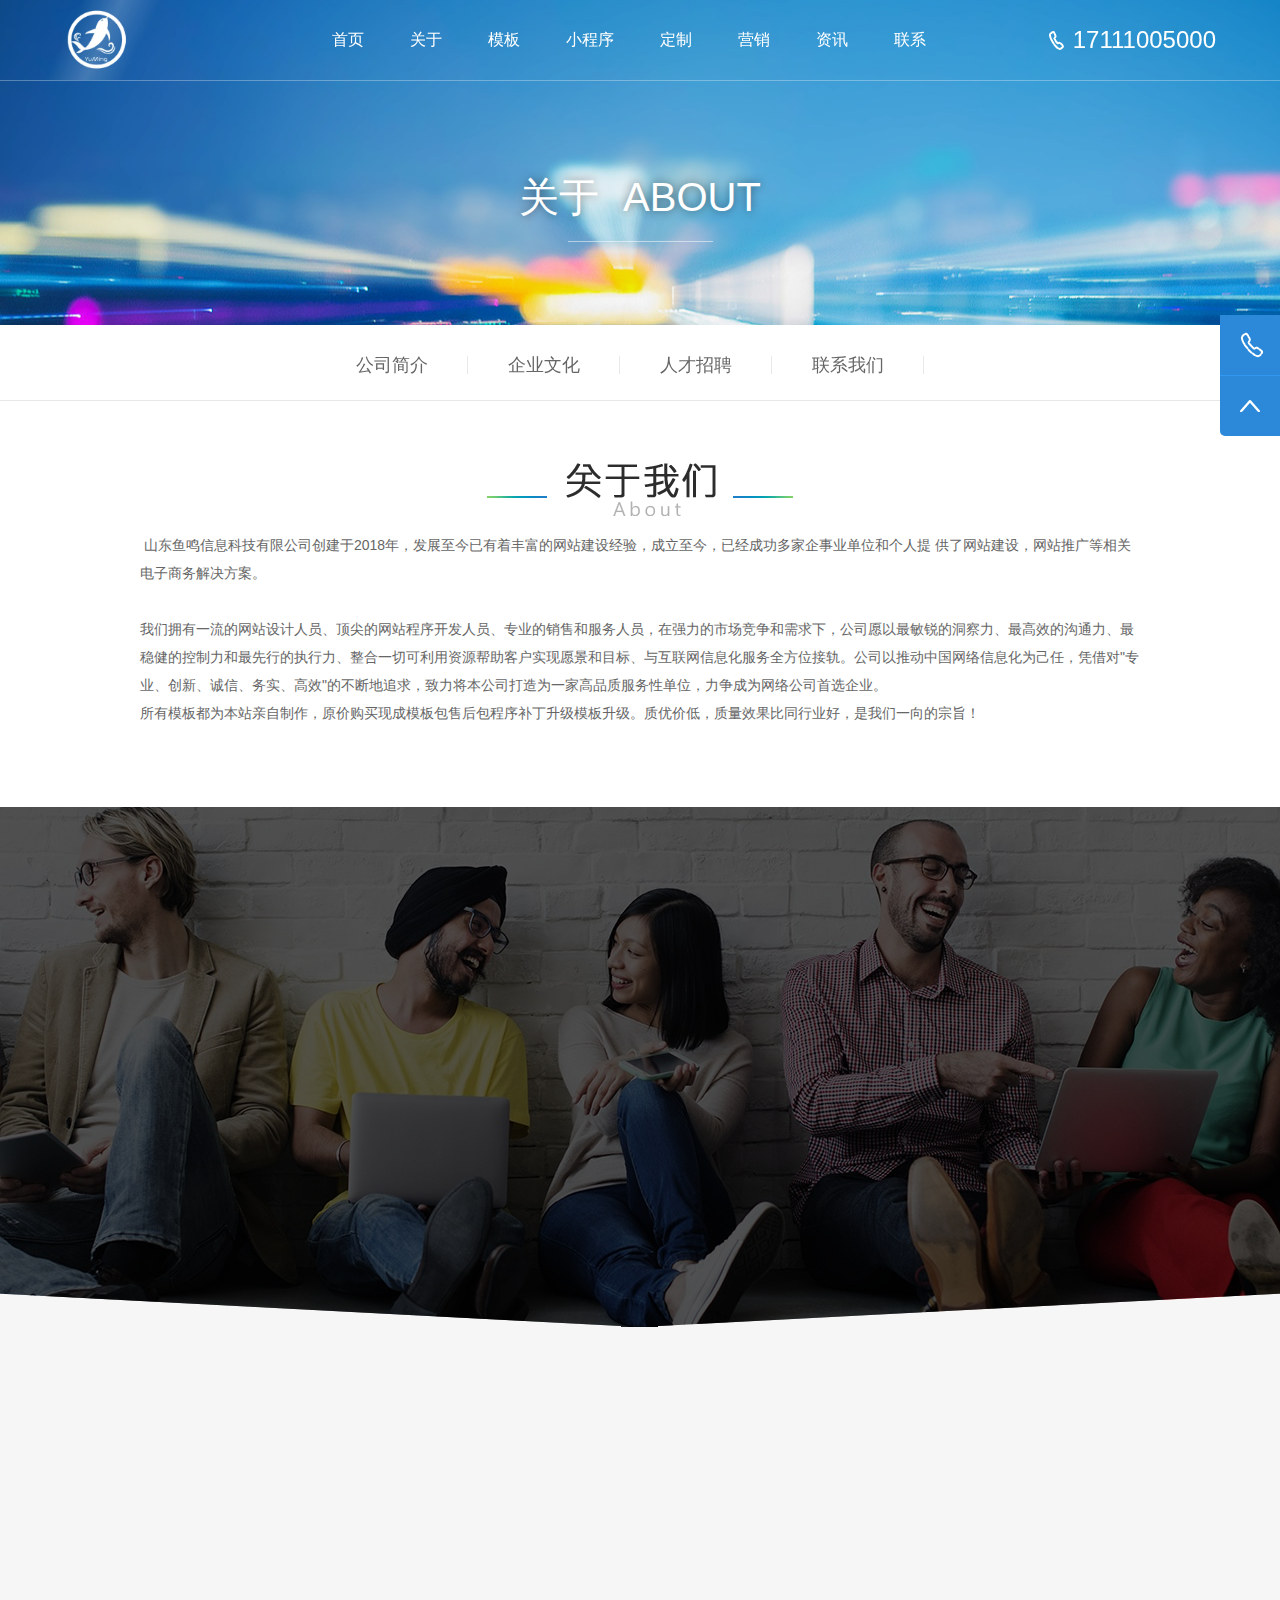
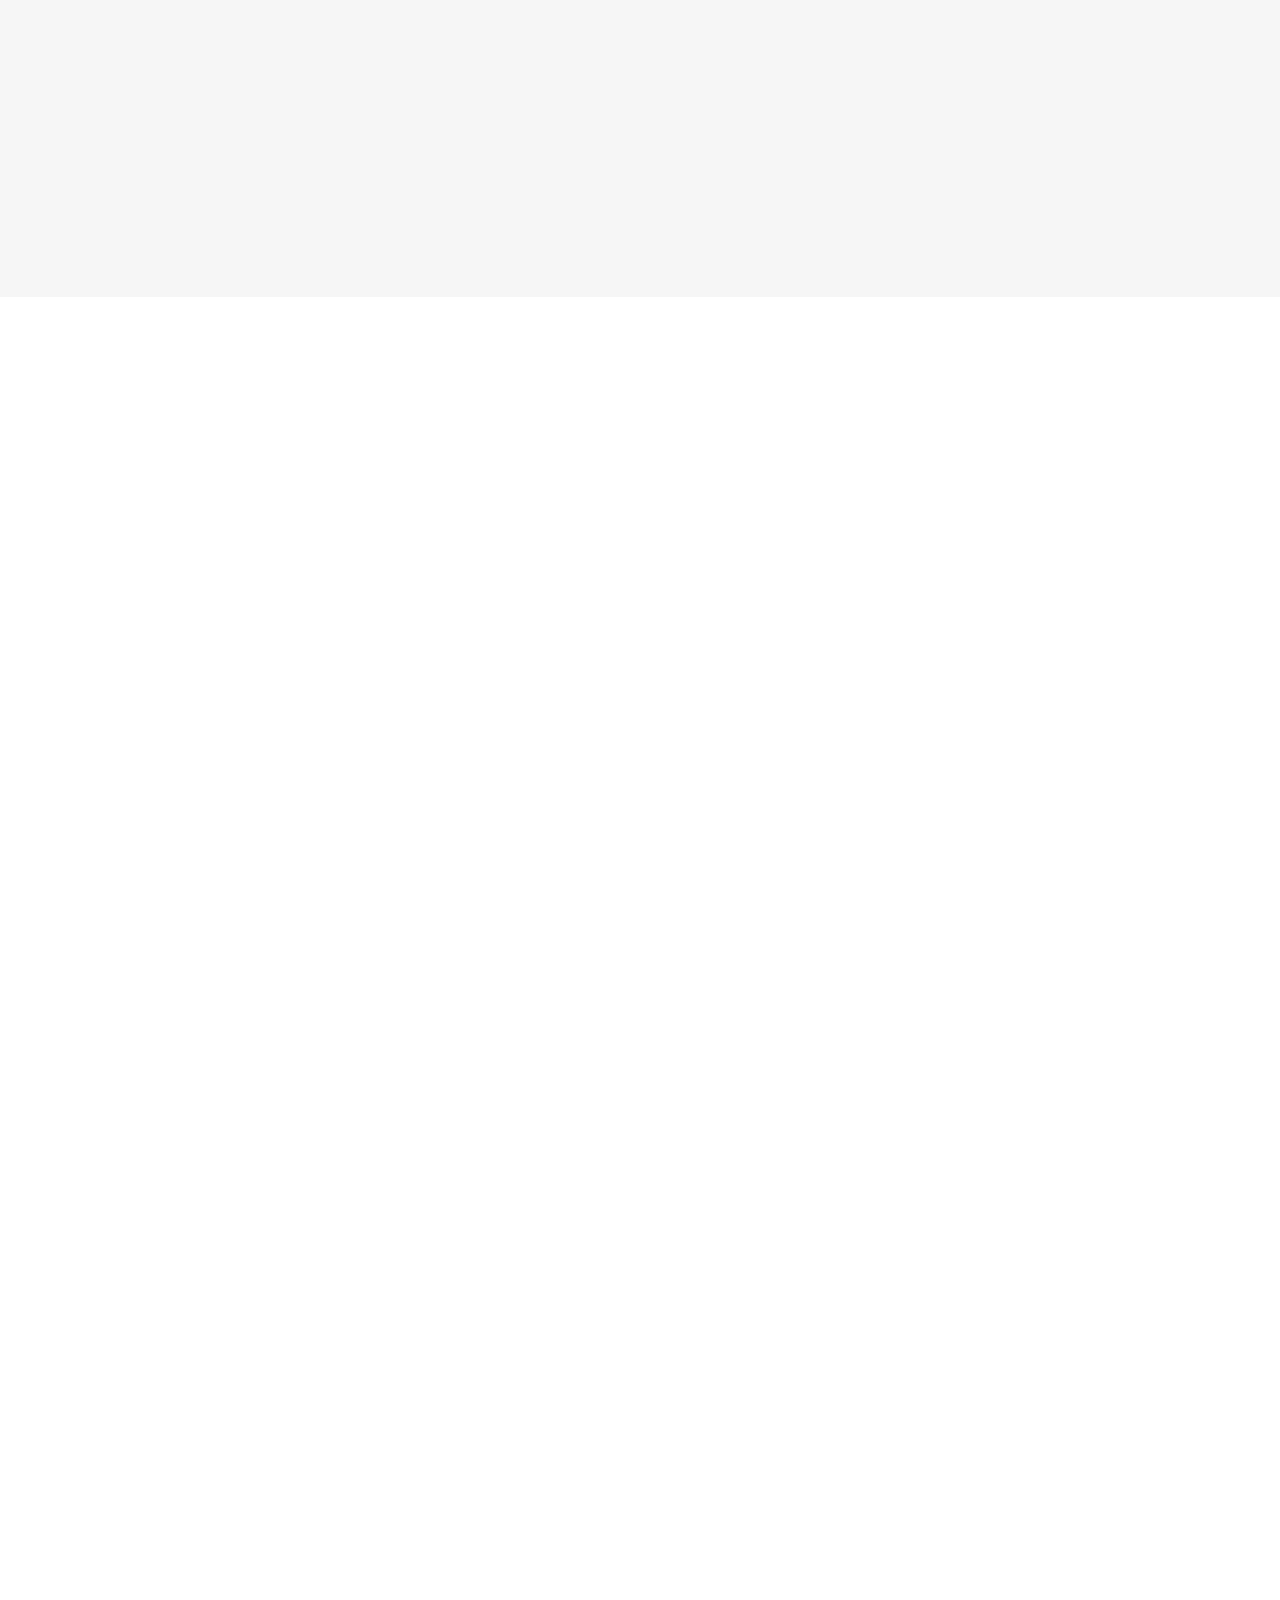
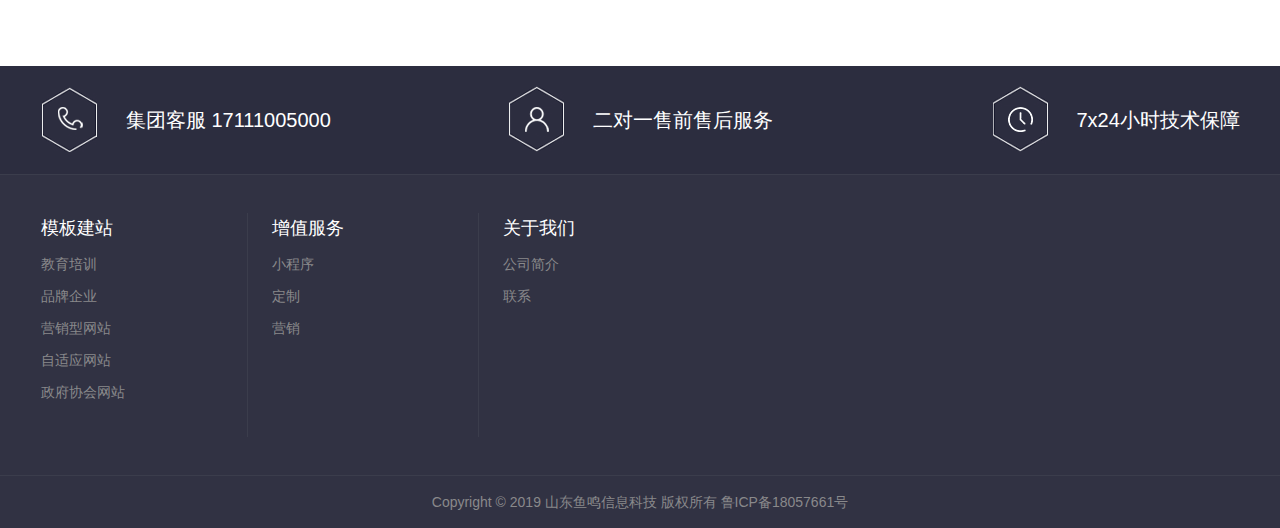
<file: about.html>
<!doctype html>
<html>

	<head>
		<meta charset="utf-8">
		<title>关于我们</title>
		<meta name="keywords" content="" />
		<meta name="description" content="" />
		<link href="./statics/css/hover-min.css" rel="stylesheet" type="text/css" />
		<link href="./statics/css/animate.css" rel="stylesheet" type="text/css" />
		<link href="./statics/css/style.css" rel="stylesheet" type="text/css" />
		<script src="./statics/js/jquery-1.7.2.min.js" type="text/javascript"></script>
		<!--[if lt IE 9]><link href="./statics/css/style_ie.css" rel="stylesheet" type="text/css" /><![endif]-->
		<script src="./statics/js/wow.js"></script>
	</head>

	<body>
		<div class="header" id="header">
			<div class="header_Panel">
				<div class="header_top">
					<a class="logo" href="javascript:;" title="我的网站">我的网站</a>
					<a class="tel" href="javascript:;" title="17111005000">17111005000</a>
					<ul class="nav">
						<li>
							<a href="index.html" title="首页">首页</a>
						</li>

						<li>
							<a href="about.html">关于</a>
						</li>

						<li>
							<a href="muban.html">模板</a>
						</li>

						<li>
							<a href="xiaochengxu.html">小程序</a>
						</li>

						<li>
							<a href="dingzhi.html">定制</a>
						</li>

						<li>
							<a href="yingxiao.html">营销</a>
						</li>

						<li>
							<a href="news.html">资讯</a>
						</li>

						<li>
							<a href="contact.html">联系</a>
						</li>

					</ul>
				</div>
			</div>
		</div>
		<div class="m_ads" style="background:url('./statics/images/news_bj.jpg')  no-repeat center ;">
			<div class="text m_mn"> <span>关于</span> <span>About</span>
				<div class="xt"></div>
			</div>
		</div>
		<div class="m_main">
			<div class="m_subtopic">
				<div class="m_mn">
					<ul class="subtopic_list">

						<li>
							<a href="javascript:;" class='hvr-underline-from-left'>公司简介</a>
						</li>

						<li>
							<a href="javascript:;" class='hvr-underline-from-left'>企业文化</a>
						</li>

						<li>
							<a href="javascript:;" class='hvr-underline-from-left'>人才招聘</a>
						</li>

						<!-- <li>
							<a href="javascript:;" class='hvr-underline-from-left'>发展历程</a>
						</li> -->

						<li>
							<a href="javascript:;" class="hvr-underline-from-left">联系我们</a>
							<li>
					</ul>
				</div>
			</div>
			<div class="n_about">
				<div class="about m_mn">
					<div class="m_tt wow fadeInDown" data-wow-duration="1.3s" data-wow-delay="0.3s"><img src="./statics/images/about_title1.png" alt="关于我们" /></div>
					<div class="g_text  wow fadeInUp" data-wow-duration="1.3s" data-wow-delay="0.3s">
						<p>&nbsp;山东鱼鸣信息科技有限公司创建于2018年，发展至今已有着丰富的网站建设经验，成立至今，已经成功多家企事业单位和个人提 供了网站建设，网站推广等相关电子商务解决方案。
							<p>
								<br /> 我们拥有一流的网站设计人员、顶尖的网站程序开发人员、专业的销售和服务人员，在强力的市场竞争和需求下，公司愿以最敏锐的洞察力、最高效的沟通力、最稳健的控制力和最先行的执行力、整合一切可利用资源帮助客户实现愿景和目标、与互联网信息化服务全方位接轨。公司以推动中国网络信息化为己任，凭借对&quot;专业、创新、诚信、务实、高效&quot;的不断地追求，致力将本公司打造为一家高品质服务性单位，力争成为网络公司首选企业。
								<!-- <br /> -->
								<!-- <br /> 鱼鸣网络已与阿里云、西部数码、百度等基础电信主体运营商，包括互联网龙头企业建立了紧密长期的战略合作伙伴关系，我们已为上百家企业客户提供了网络化、信息化、安全化的互联网基础应用服务方案，帮助企业建立属于自己的企业形象网站、电子商务平台以及电子商务推广和营销方案，为企业建立更稳定、更安全的信息化桥梁，提高企业的竞争力，并得到客户的一致好评。 -->
							</p>
							<!-- <p> -->
								<!-- 鱼鸣网平台成品网站，坚持价格适当，模板质量过关的原则！经过多年的dedecms模板开发制作，已有了成熟的DEDECMS模板制作技术，无论性价比还是售后，都体现专业的技术！欢迎广大客户咨询。</p> -->
							<!-- <p> -->
								<!-- 价格比及售后为本站突出的优势，我们的模板质量好，价格相对同行业低！</p> -->
							<p>
								所有模板都为本站亲自制作，原价购买现成模板包售后包程序补丁升级模板升级。质优价低，质量效果比同行业好，是我们一向的宗旨！</p>
						</p>
					</div>
				</div>
				<div class="team wow fadeIn" data-wow-duration="1.3s" data-wow-delay="0.3s">
					<div class="m_mn">
						<div class="g_text ">
							<div class="g_tt wow fadeInLeft" data-wow-duration="1.3s" data-wow-delay="0.3s"><img src="./statics/images/about_title6.png" alt="关于我们" /></div>
							<p class="wow fadeInRight" data-wow-duration="1.3s" data-wow-delay="0.3s">沉淀服务，厚积薄发。我们拥有完善的服务体系，设立策划部、设计部、技术部、客服部和人事部等职能部门；管理模式扁平化，利于员工发挥积极性和创造性。开放式办公环境，给予我们人更大的灵感空间。</p>
						</div>
					</div>
				</div>
				<div class="culture">
					<div class="m_tt wow fadeInDown" data-wow-duration="1.3s" data-wow-delay="0.3s"><img src="./statics/images/about_title2.png" alt="关于我们" /></div>
					<ul class="culture_list">
						<li class="wow bounceInUp" data-wow-duration="0.5s" data-wow-delay="0.3s">
							<div class="g-img"><img src="./statics/images/about_img2.png" alt="关于我们" /></div>
							<div class="text">
								<p class="tt">企业精神</p>
								<p class="info">创新、专注、价值、高效、诚信、责任</p>
							</div>
						</li>
						<li class="wow bounceInUp" data-wow-duration="0.6s" data-wow-delay="0.6s">
							<div class="g-img"><img src="./statics/images/about_img3.png" alt="关于我们" /></div>
							<div class="text">
								<p class="tt">企业使命</p>
								<p class="info">通过互联网信息化传播，助力企业腾飞</p>
							</div>
						</li>
						<li class="wow bounceInUp" data-wow-duration="0.7s" data-wow-delay="0.9s">
							<div class="g-img"><img src="./statics/images/about_img4.png" alt="关于我们" /></div>
							<div class="text">
								<p class="tt">企业愿景</p>
								<p class="info">携手企业，站在互联网最前端，共同发展</p>
							</div>
						</li>
						<li style="margin-right: 0;" class="wow bounceInUp" data-wow-duration="0.8s" data-wow-delay="1.2s">
							<div class="g-img"><img src="./statics/images/about_img5.png" alt="关于我们" /></div>
							<div class="text">
								<p class="tt">企业理念</p>
								<p class="info">创意、前沿，造就新价值</p>
							</div>
						</li>
					</ul>
				</div>
				<div class="design m_mn">
					<div class="m_tt wow fadeInDown" data-wow-duration="1.3s" data-wow-delay="0.3s"><img src="./statics/images/about_title3.png" alt="关于我们" /></div>
					<div class="content">
						<div class="g-text f-fl">
							<div class="tt wow fadeInLeft" data-wow-duration="1.3s" data-wow-delay="0.3s">持续追求更高品质</div>
							<div class="info wow fadeInRight" data-wow-duration="1.3s" data-wow-delay="0.3s">
								<p>Continuous pursuit of</p>
								<p>higher quality</p>
							</div>
							<div class="txt wow fadeInUp" data-wow-duration="1.5s" data-wow-delay="0.8s"> 网站设计需要“品质”，网站设计策划更需要“品质”，如果说网页设计是局部的 “品质”，那网站策划决定全盘的“品质”，这是对专业的要求，更是对客户的责任。在这十年的成功过程中，每当得到客户的认可，我们的压力便多增一分，除了不断超越自己，我们别无选择… </div>
						</div>
						<div class="g-img f-fr wow zoomIn" data-wow-duration="2.3s" data-wow-delay="0.6s"><img src="./statics/images/about_img6.png" alt="关于我们" /></div>
					</div>
				</div>
				<!-- <div class="fz">
					<div class="m_tt wow fadeInDown" data-wow-duration="1.3s" data-wow-delay="0.3s"><img src="./statics/images/about_title4.png" alt="关于我们" /></div>
					<div class="g-img m_mn"> <img class="wow fadeInUp" data-wow-duration="1.3s" data-wow-delay="0.3s" src="./statics/images/about_img7.png" alt="关于我们" /> </div>
				</div> -->
				<div class="service m_mn">
					<div class="m_tt wow fadeInDown" data-wow-duration="1.3s" data-wow-delay="0.3s"><img src="./statics/images/about_title5.png" alt="关于我们" /></div>
					<div class="g-img wow bounceInLeft" data-wow-duration="1s" data-wow-delay="0.5s"><img src="./statics/images/about_img8.png" alt="关于我们" /></div>
					<ul class="list">
						<li class="wow slideInUp" data-wow-duration="0.5s" data-wow-delay="1s">
							<div class="ico1"></div>
							<p class="tt">沟通</p>
							<p>Communicate</p>
						</li>
						<li class="wow slideInUp" data-wow-duration="0.8s" data-wow-delay="1.3s" style="width: 401px; border-right: 1px dashed #CACACA; border-left: 1px dashed #CACACA;">
							<div class="ico2"></div>
							<p class="tt">思考</p>
							<p>thinking</p>
						</li>
						<li class="wow slideInUp" data-wow-duration="1s" data-wow-delay="1.6s">
							<div class="ico3"></div>
							<p class="tt">建设</p>
							<p>building</p>
						</li>
					</ul>
				</div>
			</div>
		</div>
		<div class="footer hideshow on" data-topb="1890.5" data-tops="3464.5">
			<div class="footer_top">
				<ul class="inner">
					<li class="txt_l"> <i class="footer_icon fir"></i> <span>集团客服 17111005000</span> </li>
					<li class="txt_c"> <i class="footer_icon sec"></i> <span>二对一售前售后服务</span> </li>
					<li class="txt_r"> <i class="footer_icon thir"></i> <span>7x24小时技术保障</span> </li>
				</ul>
			</div>
			<div class="footer_mid" id="ibjwp.">
				<div class="inner">
					<div class="footer_nav">
						<ul>
							<li>
								<h4>模板建站</h4>
							</li>
							<li>
								<a href="javascript:;">教育培训</a>
							</li>
							<li>
								<a href="javascript:;">品牌企业</a>
							</li>
							<li>
								<a href="javascript:;">营销型网站</a>
							</li>
							<li>
								<a href="javascript:;">自适应网站</a>
							</li>
							<li>
								<a href="javascript:;">政府协会网站</a>
							</li>
						</ul>
						<ul>
							<li>
								<h4>增值服务</h4>
							</li>
							<li>
								<a href="javascript:;">小程序</a>
							</li>
							<li>
								<a href="javascript:;">定制</a>
							</li>
							<li>
								<a href="javascript:;">营销</a>
							</li>
						</ul>
						<ul>
							<li>
								<h4>关于我们</h4>
							</li>
							<li>
								<a href="javascript:;">公司简介</a>
							</li>
							<li>
								<a href="javascript:;">联系</a>
							</li>
						</ul>
						<!--<ul>
							<li>
								<h4>分公司</h4>
							</li>
							<li>
								<a href="javascript:;" target='_blank'>北京分公司</a>
							</li>
							<li>
								<a href="javascript:;" target='_blank'>杭州分公司</a>
							</li>
							<li>
								<a href="javascript:;" target='_blank'>武汉分公司</a>
							</li>
							<li>
								<a href="javascript:;" target='_blank'>广州分公司</a>
							</li>
						</ul>-->
						<!--	<ul class="footer_nav_special">
							<li>
								<h4>关注我们</h4>
							</li>
							<li> <img src="./statics/images/wx.png"> <img src="./statics/images/wb.png"> </li>
							<li> <span>微信公众号</span> <span>手机版</span> </li>
						</ul>-->
					</div>
				</div>
			</div>
			<div class="footer_bot">
				<p> Copyright &copy; 2019 山东鱼鸣信息科技 版权所有 <a href="https://beian.miit.gov.cn" target="_blank"> 鲁ICP备18057661号 </a> </p>
			</div>
		</div>
		<!--漂浮客服-->
		<div class="right_side" id="gwogojzzbo">
			<ul>
				<li class="qq">
					<div>
						<dl>
							<dt><img src="./statics/images/qq_title.png" alt="我的网站" /></dt>
							<dd>
								<a href="http://wpa.qq.com/msgrd?v=3&uin=986482&site=客服一&menu=yes" title="客服一" rel="nofollow" target="_blank">客服一</a>
							</dd>
							<dd>
								<a href="javascript:;" title="客服二" rel="nofollow" target="_blank">客服二</a>
							</dd>
							<dd>
								<a href="javascript:;" title="客服三" rel="nofollow" target="_blank">客服三</a>
							</dd>
							<dd>
								<a href="javascript:;" title="客服四" rel="nofollow" target="_blank">客服四</a>
							</dd>
							<dd>
								<a href="javascript:;" title="客服五" rel="nofollow" target="_blank">客服五</a>
							</dd>
						</dl>
					</div>
				</li>
				<li class="tel">
					<div>17111005000</div>
				</li>
				<li class="wx">
					<div><img src="./statics/images/code.jpg" alt="" /></div>
				</li>
				<li class="top" id="returnTop" onClick="backToTop();"></li>
			</ul>
		</div>
		<script>
			$(function() {
				$('.right_side').fix({
					float: 'right',
					minStatue: true,
					durationTime: 600
				});
			});
		</script>

		<script src="./statics/js/jquery.fixed.1.3.js"></script>
		<!--[if lt IE 9]>
<script src="./statics/js/common_ie8.js"></script><![endif]-->
		<!--[if !IE]><!-->
		<script src="./statics/js/common.js"></script>
		<!--<![endif]-->

	</body>

</html>
</file>
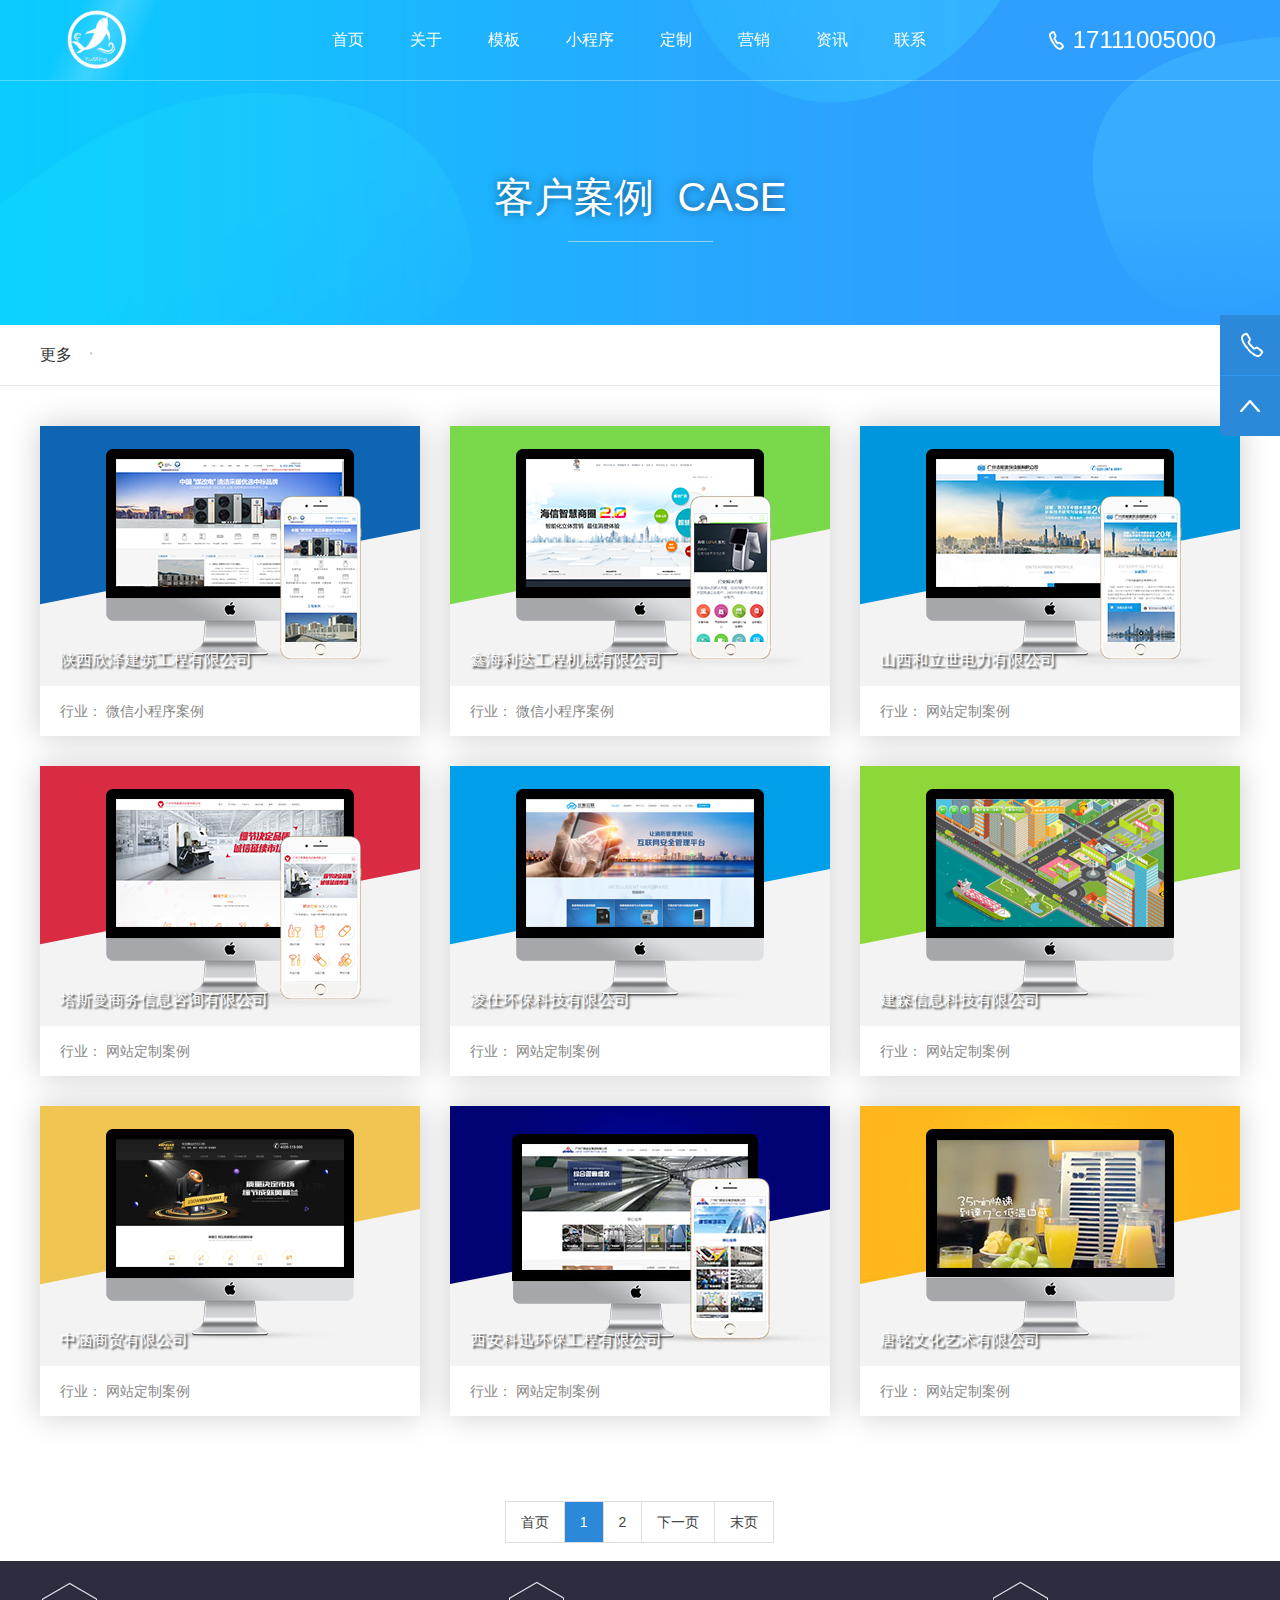
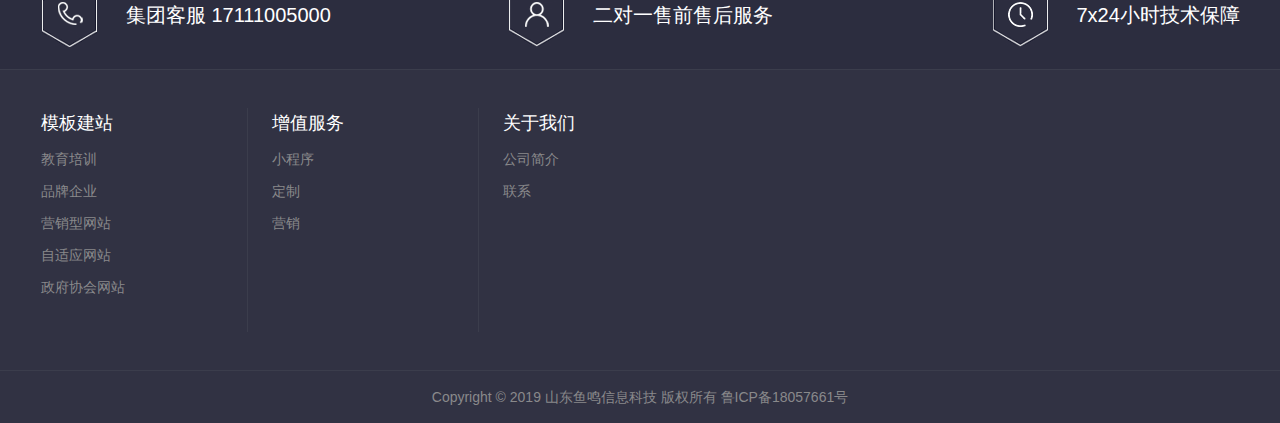
<file: case.html>
<!doctype html>
<html>

	<head>
		<meta charset="utf-8">
		<title>客户案例</title>
		<meta name="keywords" content="" />
		<meta name="description" content="" />
		<link href="./statics/css/hover-min.css" rel="stylesheet" type="text/css" />
		<link href="./statics/css/swiper.min.css" rel="stylesheet" type="text/css" />
		<link href="./statics/css/animate.css" rel="stylesheet" type="text/css" />
		<link href="./statics/css/style.css" rel="stylesheet" type="text/css" />
		<script src="./statics/js/jquery-1.7.2.min.js" type="text/javascript"></script>
		<!--[if lt IE 9]>
<link href="./statics/css/idangerous.swiper2.7.6.css" rel="stylesheet" type="text/css" />
<link href="./statics/css/style_ie.css" rel="stylesheet" type="text/css" />
<script src="./statics/js/idangerous.swiper2.7.6.min.js"></script>
<![endif]-->
		<!--[if !IE]><!-->
		<script src="./statics/js/swiper.min.js"></script>
		<!--<![endif]-->
		<script src="./statics/js/wow.js"></script>
	</head>

	<body>
		<div class="header" id="header">
			<div class="header_Panel">
				<div class="header_top">
					<a class="logo" href="javascript:;" title="我的网站">我的网站</a>
					<a class="tel" href="javascript:;" title="17111005000">17111005000</a>
					<ul class="nav">
						<li>
							<a href="index.html" title="首页">首页</a>
						</li>

						<li>
							<a href="about.html">关于</a>
						</li>

						<li>
							<a href="muban.html">模板</a>
						</li>

						<li>
							<a href="xiaochengxu.html">小程序</a>
						</li>

						<li>
							<a href="dingzhi.html">定制</a>
						</li>

						<li>
							<a href="yingxiao.html">营销</a>
						</li>

						<li>
							<a href="news.html">资讯</a>
						</li>

						<li>
							<a href="contact.html">联系</a>
						</li>

					</ul>
				</div>
			</div>
		</div>
		<div class="m_ads" style="background:url('./statics/images/case_bj.jpg')  no-repeat center;">
			<div class="text m_mn"> <span>客户案例</span> <span>case</span>
				<div class="xt"></div>
			</div>
		</div>
		<div class="m_main9">
			<div class="m_subtopic1">
				<div class="m_mn">
					<div class="subtopic_list">
						<ul>

							<li>
								<dl>
									<dt>更多</dt>

								</dl>
							</li>
						</ul>
					</div>
				</div>
			</div>
		</div>
		<div class="m_main3">
			<div class="n_case m_mn">
				<div class="case_list" id="case-list">
					<ul class="list">
						<li>
							<div class="g-img">
								<a href="javascript:;" title="陕西欣泽建筑工程有限公司"> <img src="./statics/images/2017121501.png" alt="陕西欣泽建筑工程有限公司" height="260" width="380">
									<div class="tt">陕西欣泽建筑工程有限公司</div>
									<div class="text">
										<div class="box">
											<div class="title">陕西欣泽建筑工程有限公司</div>
											<div class="xt"></div>
											<div class="txt">陕西欣泽建筑工程有限公司前身为宝鸡扶风绛账古水地基钻探队（1980年成立），是一家专业从...</div>
											<div class="more"></div>
										</div>
									</div>
								</a>
							</div>
							<div class="info">
								<div class="cate f-fl">行业：
									<a href="javascript:;">微信小程序案例</a>
								</div>
								<div class="switch f-fr"> </div>
							</div>
						</li>
						<li>
							<div class="g-img">
								<a href="javascript:;" title="鑫海利达工程机械有限公司"> <img src="./statics/images/2017100401.png" alt="鑫海利达工程机械有限公司" height="260" width="380">
									<div class="tt">鑫海利达工程机械有限公司</div>
									<div class="text">
										<div class="box">
											<div class="title">鑫海利达工程机械有限公司</div>
											<div class="xt"></div>
											<div class="txt">西安鑫海利达工程机械有限公司，注册资金1000万元人民币公司成立后就与康明斯（中国）投资...</div>
											<div class="more"></div>
										</div>
									</div>
								</a>
							</div>
							<div class="info">
								<div class="cate f-fl">行业：
									<a href="javascript:;">微信小程序案例</a>
								</div>
								<div class="switch f-fr"> </div>
							</div>
						</li>
						<li>
							<div class="g-img">
								<a href="javascript:;" title="山西和立世电力有限公司"> <img src="./statics/images/2017092801.png" alt="山西和立世电力有限公司" height="260" width="380">
									<div class="tt">山西和立世电力有限公司</div>
									<div class="text">
										<div class="box">
											<div class="title">山西和立世电力有限公司</div>
											<div class="xt"></div>
											<div class="txt">西安正诚造价咨询有限公司2005年11月由西安市工商行政管理局批准成立，注册资金1000万元，办...</div>
											<div class="more"></div>
										</div>
									</div>
								</a>
							</div>
							<div class="info">
								<div class="cate f-fl">行业：
									<a href="javascript:;">网站定制案例</a>
								</div>
								<div class="switch f-fr"> </div>
							</div>
						</li>
						<li>
							<div class="g-img">
								<a href="javascript:;" title="塔斯曼商务信息咨询有限公司"> <img src="./statics/images/2017092501.png" alt="塔斯曼商务信息咨询有限公司" height="260" width="380">
									<div class="tt">塔斯曼商务信息咨询有限公司</div>
									<div class="text">
										<div class="box">
											<div class="title">塔斯曼商务信息咨询有限公司</div>
											<div class="xt"></div>
											<div class="txt">西安塔斯曼商务信息咨询有限公司成立于 2017 年，坐落于美丽的古都西安。TASMAN 倡导澳洲绿色...</div>
											<div class="more"></div>
										</div>
									</div>
								</a>
							</div>
							<div class="info">
								<div class="cate f-fl">行业：
									<a href="javascript:;">网站定制案例</a>
								</div>
								<div class="switch f-fr"> </div>
							</div>
						</li>
						<li>
							<div class="g-img">
								<a href="javascript:;" title="凌仕环保科技有限公司"> <img src="./statics/images/2017041001.jpg" alt="凌仕环保科技有限公司" height="260" width="380">
									<div class="tt">凌仕环保科技有限公司</div>
									<div class="text">
										<div class="box">
											<div class="title">凌仕环保科技有限公司</div>
											<div class="xt"></div>
											<div class="txt">西安凌仕环保科技有限公司位于世界四大文明古都之一的西安，是一家专业研发生产环保、工...</div>
											<div class="more"></div>
										</div>
									</div>
								</a>
							</div>
							<div class="info">
								<div class="cate f-fl">行业：
									<a href="javascript:;">网站定制案例</a>
								</div>
								<div class="switch f-fr"> </div>
							</div>
						</li>
						<li>
							<div class="g-img">
								<a href="javascript:;" title="建森信息科技有限公司"> <img src="./statics/images/2017040901.jpg" alt="建森信息科技有限公司" height="260" width="380">
									<div class="tt">建森信息科技有限公司</div>
									<div class="text">
										<div class="box">
											<div class="title">建森信息科技有限公司</div>
											<div class="xt"></div>
											<div class="txt">陕西建森信息科技有限公司成立于2018年7月23日，注册资本500万，位于陕西省西安市雁塔区含光...</div>
											<div class="more"></div>
										</div>
									</div>
								</a>
							</div>
							<div class="info">
								<div class="cate f-fl">行业：
									<a href="javascript:;">网站定制案例</a>
								</div>
								<div class="switch f-fr"> </div>
							</div>
						</li>
						<li>
							<div class="g-img">
								<a href="javascript:;" title="中涵商贸有限公司"> <img src="./statics/images/2017031407.jpg" alt="中涵商贸有限公司" height="260" width="380">
									<div class="tt">中涵商贸有限公司</div>
									<div class="text">
										<div class="box">
											<div class="title">中涵商贸有限公司</div>
											<div class="xt"></div>
											<div class="txt">西安中涵商贸有限公司成立于2009年，是一家以设计、生产、销售为一体的酒店用品公司。本公...</div>
											<div class="more"></div>
										</div>
									</div>
								</a>
							</div>
							<div class="info">
								<div class="cate f-fl">行业：
									<a href="javascript:;">网站定制案例</a>
								</div>
								<div class="switch f-fr"> </div>
							</div>
						</li>
						<li>
							<div class="g-img">
								<a href="javascript:;" title="西安科迅环保工程有限公司"> <img src="./statics/images/2014034_0.jpg" alt="西安科迅环保工程有限公司" height="260" width="380">
									<div class="tt">西安科迅环保工程有限公司</div>
									<div class="text">
										<div class="box">
											<div class="title">西安科迅环保工程有限公司</div>
											<div class="xt"></div>
											<div class="txt">西安科迅环保工程有限公司以下简称科迅环保，是一家在节能环保领域内，提供固体废弃物处...</div>
											<div class="more"></div>
										</div>
									</div>
								</a>
							</div>
							<div class="info">
								<div class="cate f-fl">行业：
									<a href="javascript:;">网站定制案例</a>
								</div>
								<div class="switch f-fr"> </div>
							</div>
						</li>
						<li>
							<div class="g-img">
								<a href="javascript:;" title="唐铭文化艺术有限公司"> <img src="./statics/images/7tuoqi0.jpg" alt="唐铭文化艺术有限公司" height="260" width="380">
									<div class="tt">唐铭文化艺术有限公司</div>
									<div class="text">
										<div class="box">
											<div class="title">唐铭文化艺术有限公司</div>
											<div class="xt"></div>
											<div class="txt">公司成立于2008年，属股份制有限公司。在钢结构新产品加工，景观绿化设计施工，建筑亮化美...</div>
											<div class="more"></div>
										</div>
									</div>
								</a>
							</div>
							<div class="info">
								<div class="cate f-fl">行业：
									<a href="javascript:;">网站定制案例</a>
								</div>
								<div class="switch f-fr"> </div>
							</div>
						</li>

					</ul>
					<div class="clear"></div>
				</div>
				<div class="pagebar">
					<ul>
						<li>首页</li>
						<li class="thisclass">1</li>
						<li>
							<a href="javascript:;">2</a>
						</li>
						<li>
							<a href="javascript:;">下一页</a>
						</li>
						<li>
							<a href="javascript:;">末页</a>
						</li>

					</ul>
				</div>
			</div>
		</div>
		<div class="footer hideshow on" data-topb="1890.5" data-tops="3464.5">
			<div class="footer_top">
				<ul class="inner">
					<li class="txt_l"> <i class="footer_icon fir"></i> <span>集团客服 17111005000</span> </li>
					<li class="txt_c"> <i class="footer_icon sec"></i> <span>二对一售前售后服务</span> </li>
					<li class="txt_r"> <i class="footer_icon thir"></i> <span>7x24小时技术保障</span> </li>
				</ul>
			</div>
			<div class="footer_mid" id="ibjwp.">
				<div class="inner">
					<div class="footer_nav">
						<ul>
							<li>
								<h4>模板建站</h4>
							</li>
							<li>
								<a href="javascript:;">教育培训</a>
							</li>
							<li>
								<a href="javascript:;">品牌企业</a>
							</li>
							<li>
								<a href="javascript:;">营销型网站</a>
							</li>
							<li>
								<a href="javascript:;">自适应网站</a>
							</li>
							<li>
								<a href="javascript:;">政府协会网站</a>
							</li>
						</ul>
						<ul>
							<li>
								<h4>增值服务</h4>
							</li>
							<li>
								<a href="javascript:;">小程序</a>
							</li>
							<li>
								<a href="javascript:;">定制</a>
							</li>
							<li>
								<a href="javascript:;">营销</a>
							</li>
						</ul>
						<ul>
							<li>
								<h4>关于我们</h4>
							</li>
							<li>
								<a href="javascript:;">公司简介</a>
							</li>
							<li>
								<a href="javascript:;">联系</a>
							</li>
						</ul>
						<!--<ul>
							<li>
								<h4>分公司</h4>
							</li>
							<li>
								<a href="javascript:;" target='_blank'>北京分公司</a>
							</li>
							<li>
								<a href="javascript:;" target='_blank'>杭州分公司</a>
							</li>
							<li>
								<a href="javascript:;" target='_blank'>武汉分公司</a>
							</li>
							<li>
								<a href="javascript:;" target='_blank'>广州分公司</a>
							</li>
						</ul>-->
						<!--	<ul class="footer_nav_special">
							<li>
								<h4>关注我们</h4>
							</li>
							<li> <img src="./statics/images/wx.png"> <img src="./statics/images/wb.png"> </li>
							<li> <span>微信公众号</span> <span>手机版</span> </li>
						</ul>-->
					</div>
				</div>
			</div>
			<div class="footer_bot">
				<p> Copyright &copy; 2019 山东鱼鸣信息科技 版权所有 <a href="https://beian.miit.gov.cn" target="_blank"> 鲁ICP备18057661号 </a> </p>
			</div>
		</div>
		<!--漂浮客服-->
		<div class="right_side" id="gwogojzzbo">
			<ul>
				<li class="qq">
					<div>
						<dl>
							<dt><img src="./statics/images/qq_title.png" alt="我的网站" /></dt>
							<dd>
								<a href="http://wpa.qq.com/msgrd?v=3&uin=986482&site=客服一&menu=yes" title="客服一" rel="nofollow" target="_blank">客服一</a>
							</dd>
							<dd>
								<a href="javascript:;" title="客服二" rel="nofollow" target="_blank">客服二</a>
							</dd>
							<dd>
								<a href="javascript:;" title="客服三" rel="nofollow" target="_blank">客服三</a>
							</dd>
							<dd>
								<a href="javascript:;" title="客服四" rel="nofollow" target="_blank">客服四</a>
							</dd>
							<dd>
								<a href="javascript:;" title="客服五" rel="nofollow" target="_blank">客服五</a>
							</dd>
						</dl>
					</div>
				</li>
				<li class="tel">
					<div>17111005000</div>
				</li>
				<li class="wx">
					<div><img src="./statics/images/code.jpg" alt="" /></div>
				</li>
				<li class="top" id="returnTop" onClick="backToTop();"></li>
			</ul>
		</div>
		<script>
			$(function() {
				$('.right_side').fix({
					float: 'right',
					minStatue: true,
					durationTime: 600
				});
			});
		</script>

		<script src="./statics/js/jquery.fixed.1.3.js"></script>
		<!--[if lt IE 9]>
<script src="./statics/js/common_ie8.js"></script>
<![endif]-->
		<!--[if !IE]><!-->
		<script src="./statics/js/common.js"></script>
		<!--<![endif]-->

	</body>

</html>
</file>
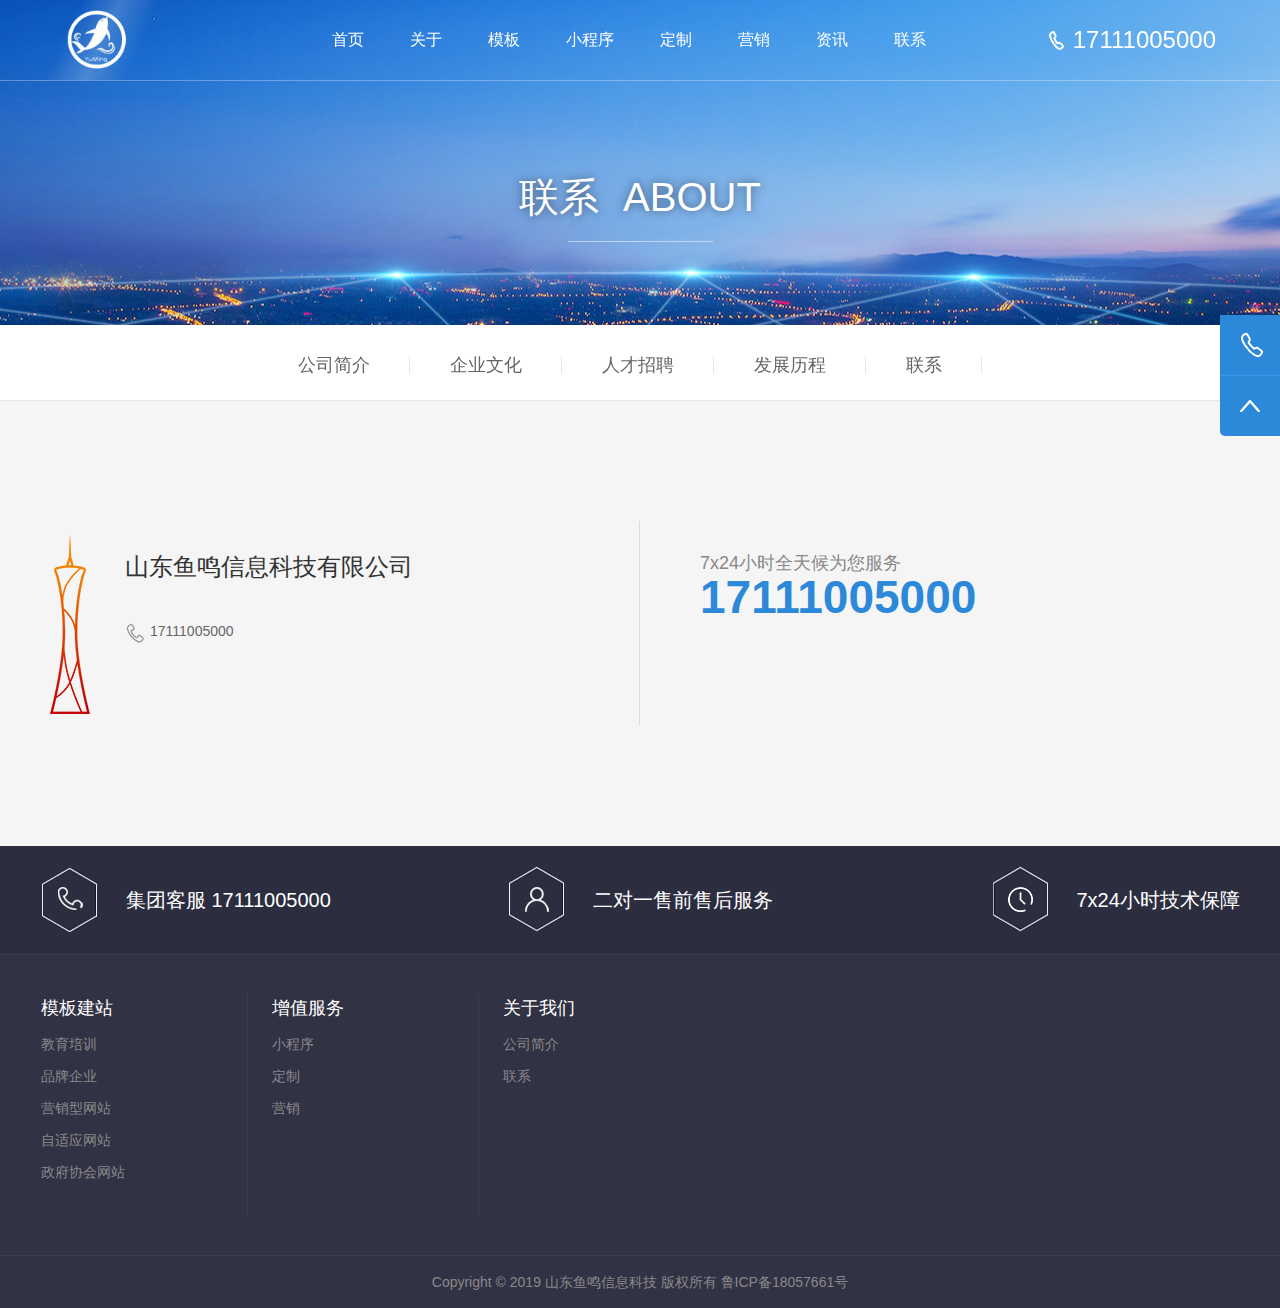
<file: contact.html>
<!doctype html>
<html>

	<head>
		<meta charset="utf-8">
		<title>联系我们</title>
		<meta name="keywords" content="" />
		<meta name="description" content="" />
		<link href="./statics/css/hover-min.css" rel="stylesheet" type="text/css" />
		<link href="./statics/css/animate.css" rel="stylesheet" type="text/css" />
		<link href="./statics/css/style.css" rel="stylesheet" type="text/css" />
		<script src="./statics/js/jquery-1.7.2.min.js" type="text/javascript"></script>
		<!--[if lt IE 9]><link href="./statics/css/style_ie.css" rel="stylesheet" type="text/css" /><![endif]-->
		<script src="./statics/js/wow.js"></script>
	</head>

	<body>
		<div class="header" id="header">
			<div class="header_Panel">
				<div class="header_top">
					<a class="logo" href="javascript:;" title="我的网站">我的网站</a>
					<a class="tel" href="javascript:;" title="17111005000">17111005000</a>
					<ul class="nav">
						<li>
							<a href="index.html" title="首页">首页</a>
						</li>

						<li>
							<a href="about.html">关于</a>
						</li>

						<li>
							<a href="muban.html">模板</a>
						</li>

						<li>
							<a href="xiaochengxu.html">小程序</a>
						</li>

						<li>
							<a href="dingzhi.html">定制</a>
						</li>

						<li>
							<a href="yingxiao.html">营销</a>
						</li>

						<li>
							<a href="news.html">资讯</a>
						</li>

						<li>
							<a href="contact.html">联系</a>
						</li>
					</ul>
				</div>
			</div>
		</div>
		<div class="m_ads" style="background:url('./statics/images/about_bj.jpg')  no-repeat center ;">
			<div class="text m_mn"> <span>联系</span> <span>About</span>
				<div class="xt"></div>
			</div>
		</div>
		<div class="m_main">
			<div class="m_subtopic">
				<div class="m_mn">
					<ul class="subtopic_list">

						<li>
							<a href="javascript:;" class='hvr-underline-from-left'>公司简介</a>
						</li>

						<li>
							<a href="javascript:;" class='hvr-underline-from-left'>企业文化</a>
						</li>

						<li>
							<a href="javascript:;" class='hvr-underline-from-left'>人才招聘</a>
						</li>

						<li>
							<a href="javascript:;" class='hvr-underline-from-left'>发展历程</a>
						</li>

						<li>
							<a href="javascript:;" class="hvr-underline-from-left">联系</a>
							<li>
					</ul>
				</div>
			</div>
			<div class="n_contact">
				<div class="m_mn">
					<!-- <div class="s_side">
						<a href="javascript:;" id="t1" onClick="showDetail('t1')" class="on hvr-bounce-to-right">总公司</a>
					</div> -->
					<div class="g_content">
						<div id="t1_list">
							<div class="g-text">
								<div class="left">
									<div class="g-img f-fl"><img src="./statics/images/contact_img1.png" alt=""></div>
									<div class="text  f-fl">
										<div class="tt">山东鱼鸣信息科技有限公司</div>
										<!-- <div class="address">湖北省武汉市武昌经济开发区</div> -->
										<div class="info">
											<span>17111005000</span>   </div>
									</div>
								</div>
								<div class="right">
									<div class="text">
										<div class="tt">7x24小时全天候为您服务</div>
										<div class="tel">17111005000</div>
										<!-- <div class="info"> <span> <a href="javascript:;" target="_blank" title="给我留言"> 12345678(建站顾问) </a> </span> <span> <a href="javascript:;" target="_blank" title="给我留言"> 12345678(营销顾问) </a> </span> <span> <a href="javascript:;" target="_blank" title="给我留言"> 12345678(搜狗开户) </a> </span> <span> <a href="javascript:;" target="_blank" title="给我留言"> 12345678(综合商务) </a> </span> </div> -->
									</div>
									<!-- <div class="g-img">
										<div class="code"> <img src="./statics/images/wx.png" height="140" width="140">
											<p>微信公众号</p>
										</div>
									</div> -->
								</div>
							</div>
							<!-- <div class="allmap"> <img src="./statics/images/map.jpg">
								<div class="text">
									<div class="tt">乘车指引</div>
									<div class="dt">乘坐地铁</div>
									<div class="route">地铁2号线<strong>科学大道</strong>C出口</div>
									<div class="xt"></div>
									<div class="gj">乘坐公交</div>
									<div class="route">乘坐22路;48路;56路;76路;156路;652路;653路;708路;b3路至<strong>科学大道站下</strong></div>
								</div>
							</div> -->
						</div>
					</div>
				</div>
			</div>
		</div>
		<div class="footer hideshow on" data-topb="1890.5" data-tops="3464.5">
			<div class="footer_top">
				<ul class="inner">
					<li class="txt_l"> <i class="footer_icon fir"></i> <span>集团客服 17111005000</span> </li>
					<li class="txt_c"> <i class="footer_icon sec"></i> <span>二对一售前售后服务</span> </li>
					<li class="txt_r"> <i class="footer_icon thir"></i> <span>7x24小时技术保障</span> </li>
				</ul>
			</div>
			<div class="footer_mid" id="ibjwp.">
				<div class="inner">
					<div class="footer_nav">
						<ul>
							<li>
								<h4>模板建站</h4>
							</li>
							<li>
								<a href="javascript:;">教育培训</a>
							</li>
							<li>
								<a href="javascript:;">品牌企业</a>
							</li>
							<li>
								<a href="javascript:;">营销型网站</a>
							</li>
							<li>
								<a href="javascript:;">自适应网站</a>
							</li>
							<li>
								<a href="javascript:;">政府协会网站</a>
							</li>
						</ul>
						<ul>
							<li>
								<h4>增值服务</h4>
							</li>
							<li>
								<a href="javascript:;">小程序</a>
							</li>
							<li>
								<a href="javascript:;">定制</a>
							</li>
							<li>
								<a href="javascript:;">营销</a>
							</li>
						</ul>
						<ul>
							<li>
								<h4>关于我们</h4>
							</li>
							<li>
								<a href="javascript:;">公司简介</a>
							</li>
							<li>
								<a href="javascript:;">联系</a>
							</li>
						</ul>
						<!--<ul>
							<li>
								<h4>分公司</h4>
							</li>
							<li>
								<a href="javascript:;" target='_blank'>北京分公司</a>
							</li>
							<li>
								<a href="javascript:;" target='_blank'>杭州分公司</a>
							</li>
							<li>
								<a href="javascript:;" target='_blank'>武汉分公司</a>
							</li>
							<li>
								<a href="javascript:;" target='_blank'>广州分公司</a>
							</li>
						</ul>-->
						<!--	<ul class="footer_nav_special">
							<li>
								<h4>关注我们</h4>
							</li>
							<li> <img src="./statics/images/wx.png"> <img src="./statics/images/wb.png"> </li>
							<li> <span>微信公众号</span> <span>手机版</span> </li>
						</ul>-->
					</div>
				</div>
			</div>
			<div class="footer_bot">
				<p> Copyright &copy; 2019 山东鱼鸣信息科技 版权所有 <a href="https://beian.miit.gov.cn" target="_blank"> 鲁ICP备18057661号 </a> </p>
			</div>
		</div>
		<!--漂浮客服-->
		<div class="right_side" id="gwogojzzbo">
			<ul>
				<li class="qq">
					<div>
						<dl>
							<dt><img src="./statics/images/qq_title.png" alt="我的网站" /></dt>
							<dd>
								<a href="http://wpa.qq.com/msgrd?v=3&uin=986482&site=客服一&menu=yes" title="客服一" rel="nofollow" target="_blank">客服一</a>
							</dd>
							<dd>
								<a href="javascript:;" title="客服二" rel="nofollow" target="_blank">客服二</a>
							</dd>
							<dd>
								<a href="javascript:;" title="客服三" rel="nofollow" target="_blank">客服三</a>
							</dd>
							<dd>
								<a href="javascript:;" title="客服四" rel="nofollow" target="_blank">客服四</a>
							</dd>
							<dd>
								<a href="javascript:;" title="客服五" rel="nofollow" target="_blank">客服五</a>
							</dd>
						</dl>
					</div>
				</li>
				<li class="tel">
					<div>17111005000</div>
				</li>
				<li class="wx">
					<div><img src="./statics/images/code.jpg" alt="" /></div>
				</li>
				<li class="top" id="returnTop" onClick="backToTop();"></li>
			</ul>
		</div>
		<script>
			$(function() {
				$('.right_side').fix({
					float: 'right',
					minStatue: true,
					durationTime: 600
				});
			});
		</script>

		<script src="./statics/js/jquery.fixed.1.3.js"></script>
		<!--[if lt IE 9]>
<script src="./statics/js/common_ie8.js"></script><![endif]-->
		<!--[if !IE]><!-->
		<script src="./statics/js/common.js"></script>
		<!--<![endif]-->

	</body>

</html>
</file>
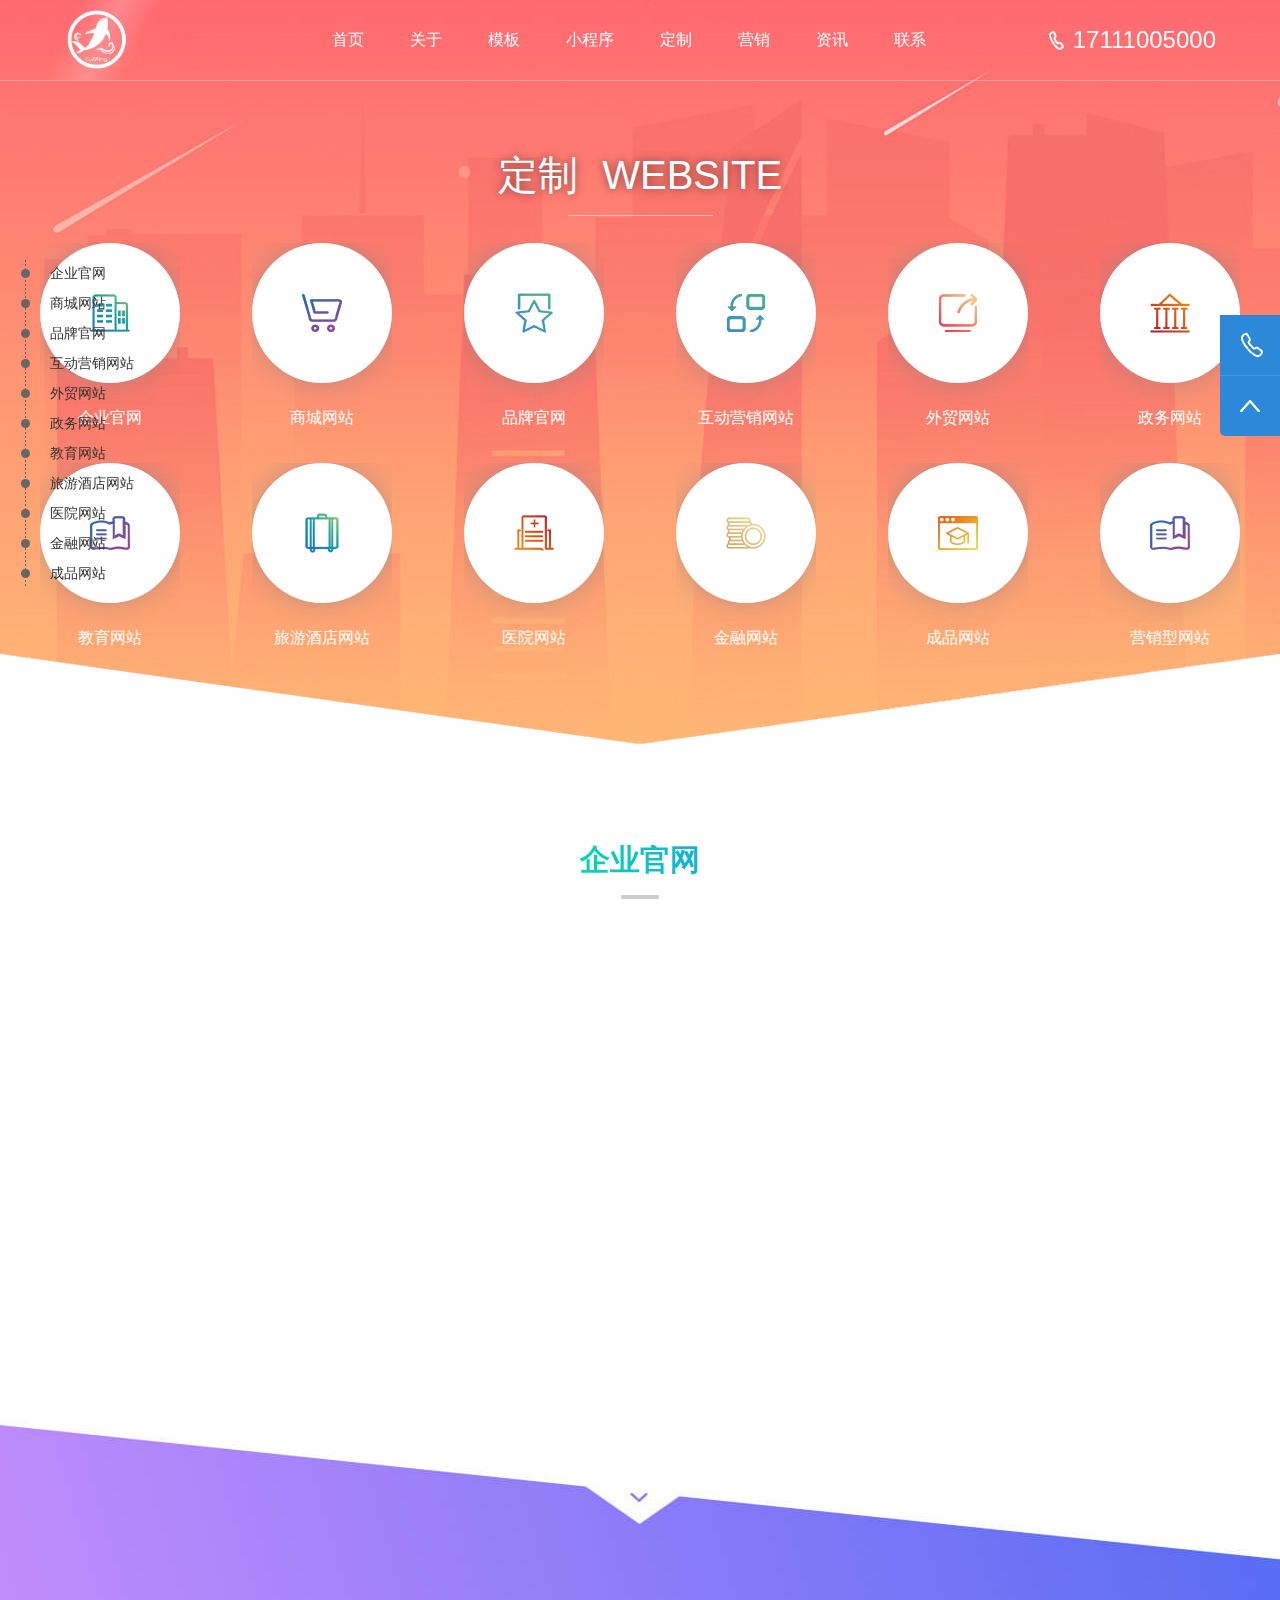
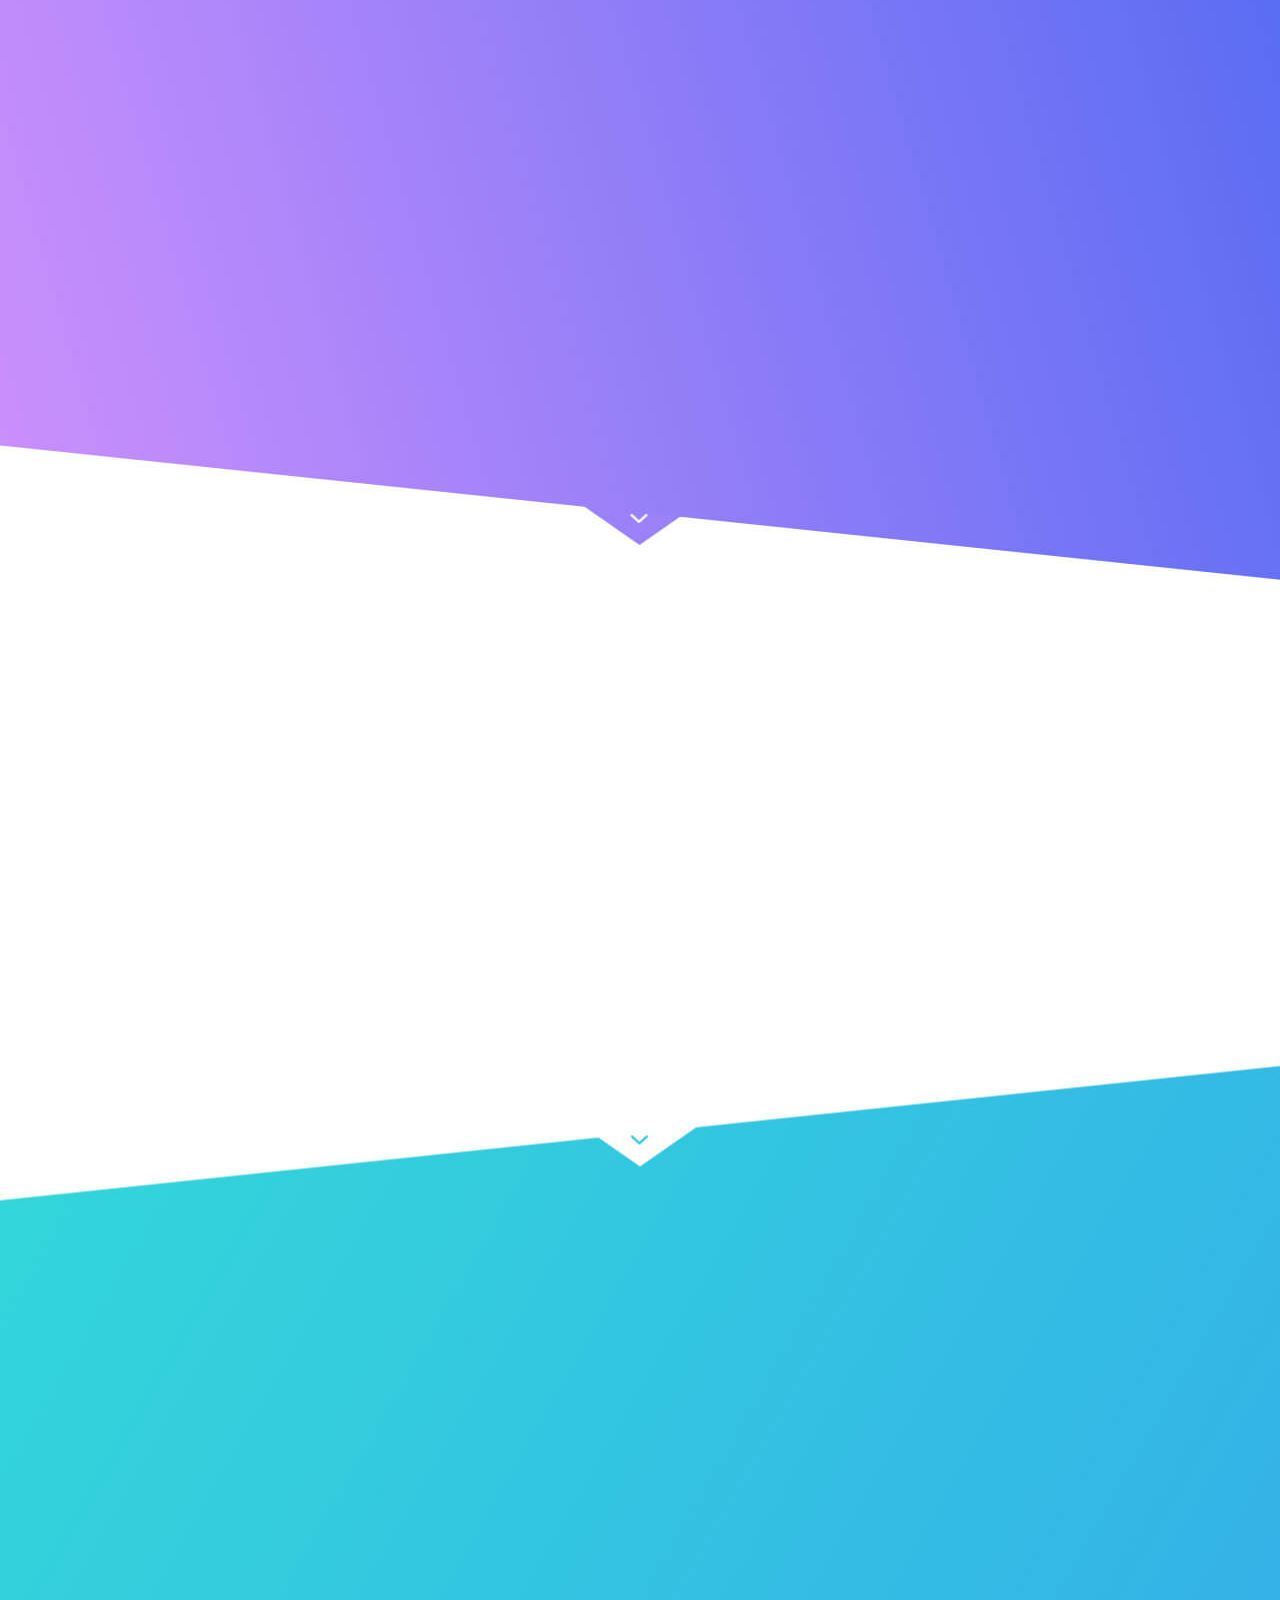
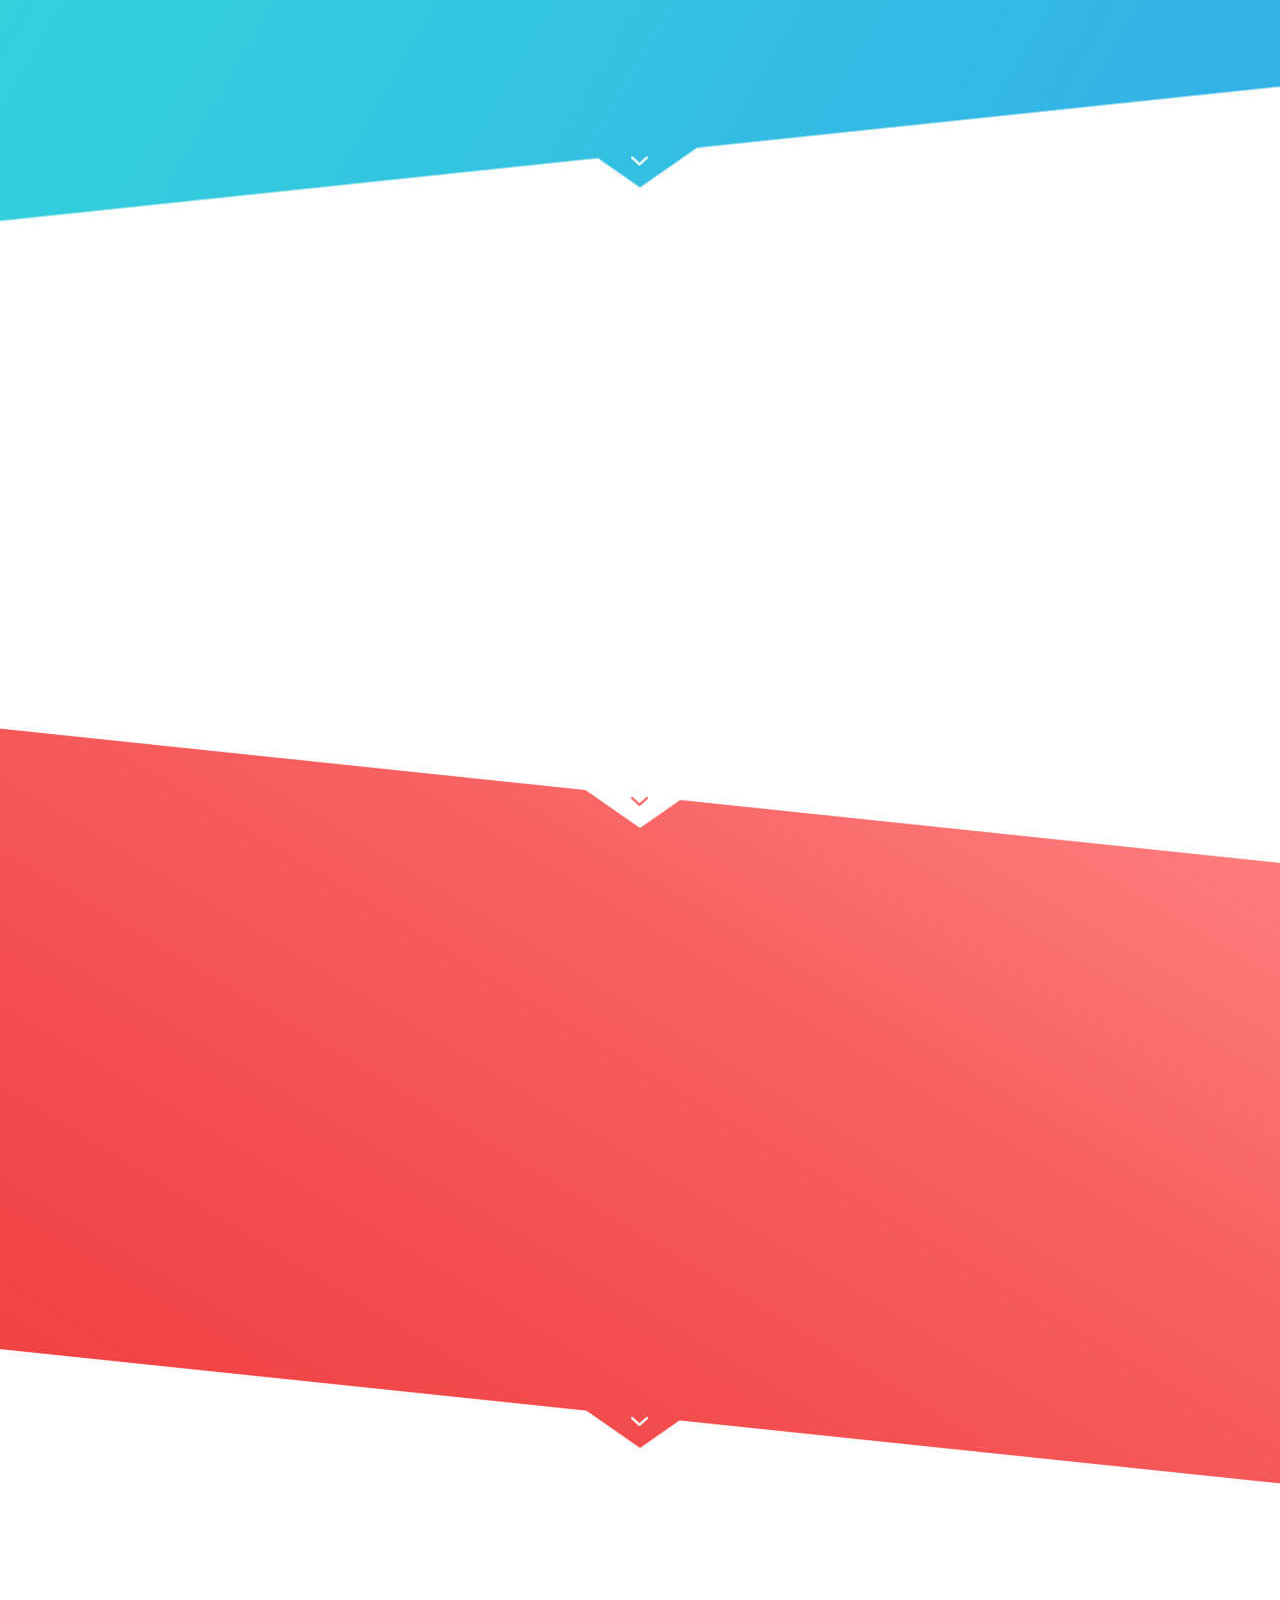
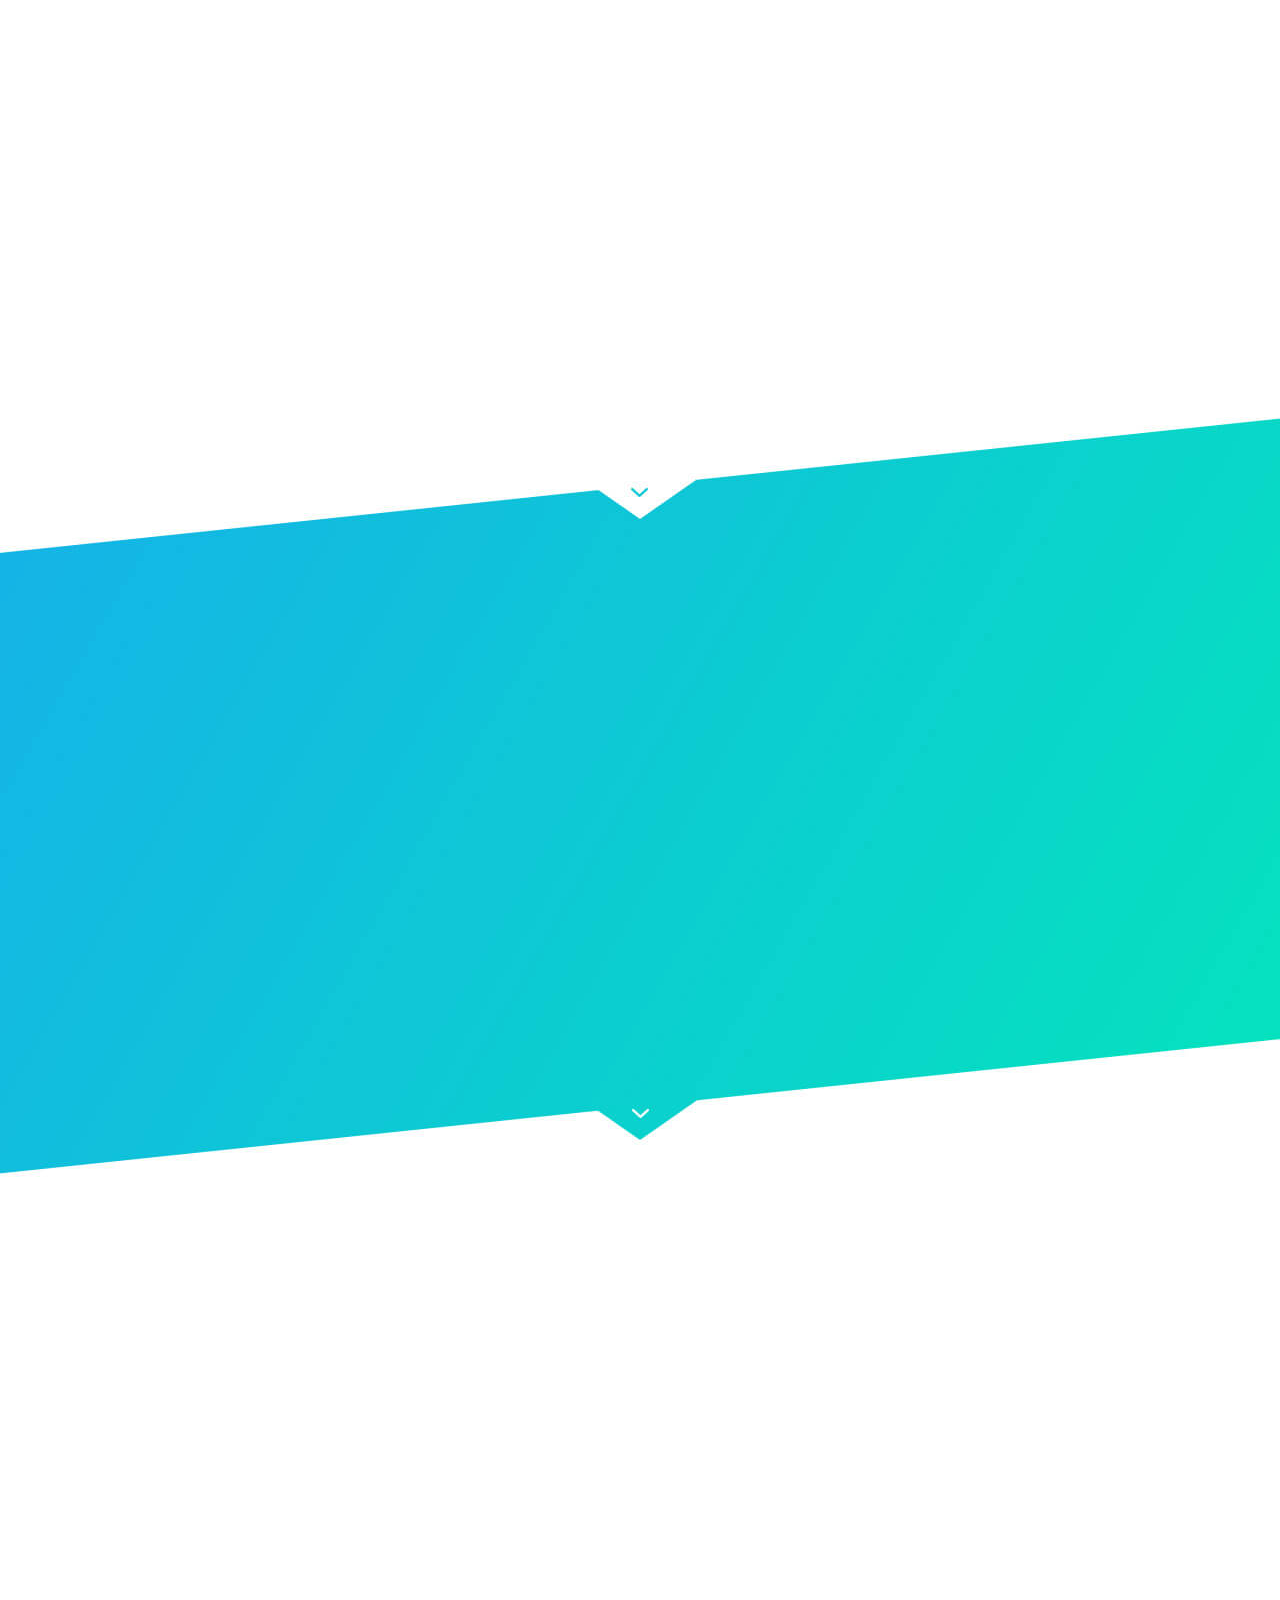
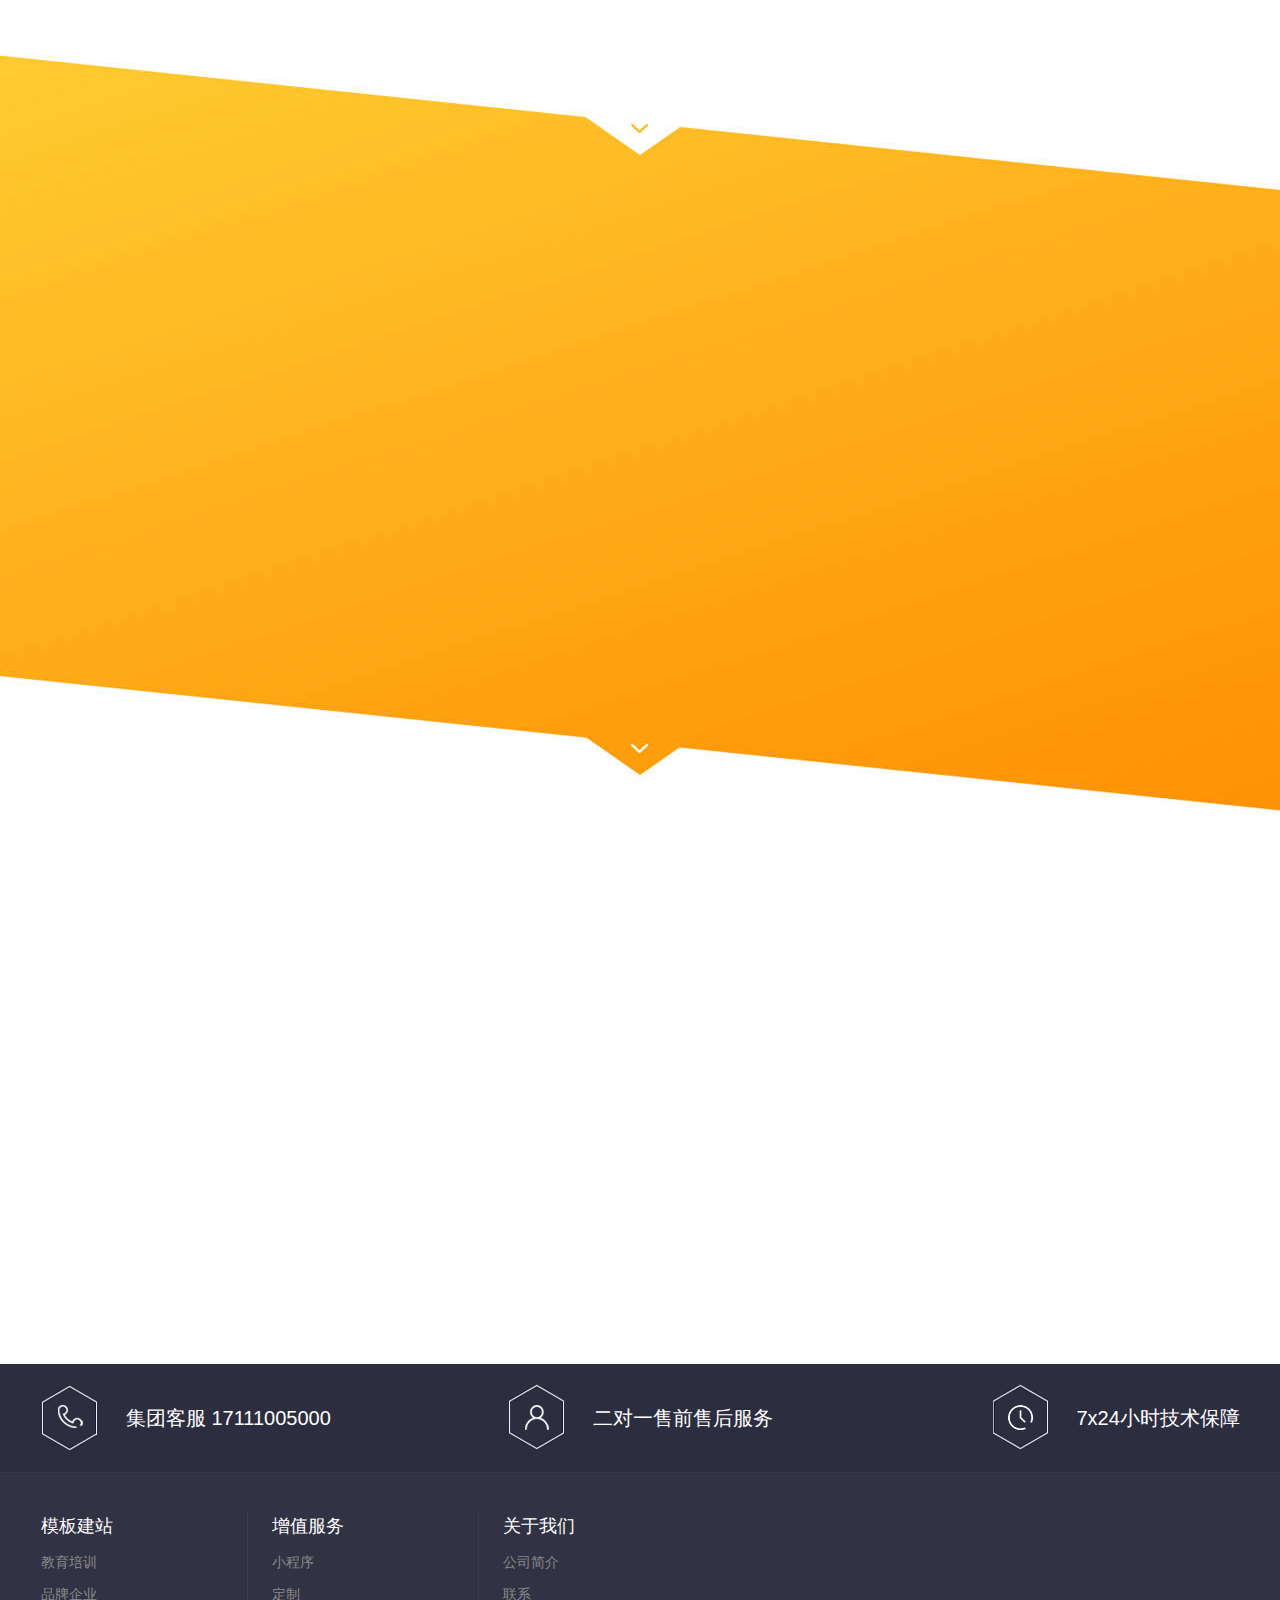
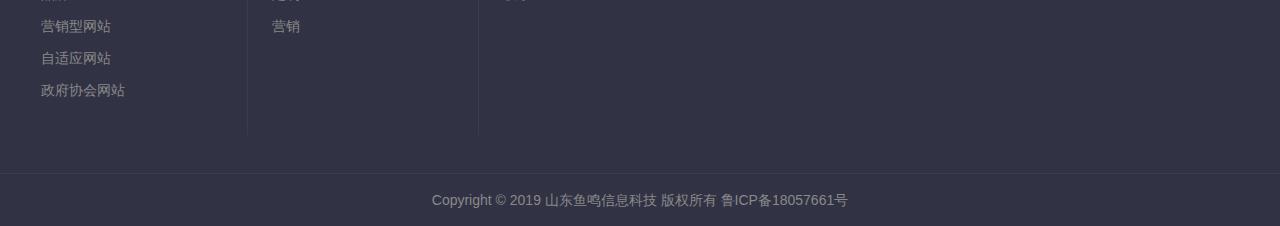
<file: dingzhi.html>
<!doctype html>
<html>

	<head>
		<meta charset="utf-8">
		<title>定制</title>
		<meta name="keywords" content="" />
		<meta name="description" content="量身定制：小程序、官网、电商等开发" />
		<link href="./statics/css/swiper.min.css" rel="stylesheet" type="text/css" />
		<link href="./statics/css/animate.css" rel="stylesheet" type="text/css" />
		<link href="./statics/css/style.css" rel="stylesheet" type="text/css" />
		<link href="./statics/css/style1.css" rel="stylesheet" type="text/css" />
		<!--[if lt IE 9]>
<link href="./statics/css/style_ie.css" rel="stylesheet" type="text/css" />
<![endif]-->
		<script src="./statics/js/jquery-1.7.2.min.js" type="text/javascript"></script>
		<script src="./statics/js/swiper.min.js"></script>
		<script src="./statics/js/swiper.animate1.0.2.min.js"></script>
		<script src="./statics/js/wow.js"></script>
	</head>

	<body>
		<div class="header" id="header">
			<div class="header_Panel">
				<div class="header_top">
					<a class="logo" href="javascript:;" title="我的网站">我的网站</a>
					<a class="tel" href="javascript:;" title="17111005000">17111005000</a>
					<ul class="nav">
						<li>
							<a href="index.html" title="首页">首页</a>
						</li>

						<li>
							<a href="about.html">关于</a>
						</li>

						<li>
							<a href="muban.html">模板</a>
						</li>

						<li>
							<a href="xiaochengxu.html">小程序</a>
						</li>

						<li>
							<a href="dingzhi.html">定制</a>
						</li>

						<li>
							<a href="yingxiao.html">营销</a>
						</li>

						<li>
							<a href="news.html">资讯</a>
						</li>

						<li>
							<a href="contact.html">联系</a>
						</li>

					</ul>
				</div>
			</div>
		</div>
		<div class="m_main5">
			<div class="fang_top">
				<div class="m_mn">
					<div class="text"> <span>定制</span> <span>WEBSITE</span>
						<div class="xt"></div>
					</div>
					<div class="fang_list">
						<ul>
							<li>
								<a href="javascript:;">
									<div class="fang_pic">
										<div class="pic-box"> <img src="./statics/images/3.png" class="on" /> <img src="./statics/images/3-1.png" /> </div>
									</div>
									<p>企业官网</p>
								</a>
							</li>
							<li>
								<a href="javascript:;">
									<div class="fang_pic">
										<div class="pic-box"> <img src="./statics/images/8.png" class="on" /> <img src="./statics/images/8-1.png" /> </div>
									</div>
									<p>商城网站</p>
								</a>
							</li>
							<li>
								<a href="javascript:;">
									<div class="fang_pic">
										<div class="pic-box"> <img src="./statics/images/5.png" class="on" /> <img src="./statics/images/5-1.png" /> </div>
									</div>
									<p>品牌官网</p>
								</a>
							</li>
							<li>
								<a href="javascript:;">
									<div class="fang_pic">
										<div class="pic-box"> <img src="./statics/images/9.png" class="on" /> <img src="./statics/images/9-1.png" /> </div>
									</div>
									<p>互动营销网站</p>
								</a>
							</li>
							<li>
								<a href="javascript:;">
									<div class="fang_pic">
										<div class="pic-box"> <img src="./statics/images/4.png" class="on" /> <img src="./statics/images/4-1.png" /> </div>
									</div>
									<p>外贸网站</p>
								</a>
							</li>
							<li>
								<a href="javascript:;">
									<div class="fang_pic">
										<div class="pic-box"> <img src="./statics/images/1.png" class="on" /> <img src="./statics/images/1-1.png" /> </div>
									</div>
									<p>政务网站</p>
								</a>
							</li>
							<li>
								<a href="javascript:;">
									<div class="fang_pic">
										<div class="pic-box"> <img src="./statics/images/12.png" class="on" /> <img src="./statics/images/12-1.png" /> </div>
									</div>
									<p>教育网站</p>
								</a>
							</li>
							<li>
								<a href="javascript:;">
									<div class="fang_pic">
										<div class="pic-box"> <img src="./statics/images/10.png" class="on" /> <img src="./statics/images/10-1.png" /> </div>
									</div>
									<p>旅游酒店网站</p>
								</a>
							</li>
							<li>
								<a href="javascript:;">
									<div class="fang_pic">
										<div class="pic-box"> <img src="./statics/images/6.png" class="on" /> <img src="./statics/images/6-1.png" /> </div>
									</div>
									<p>医院网站</p>
								</a>
							</li>
							<li>
								<a href="javascript:;">
									<div class="fang_pic">
										<div class="pic-box"> <img src="./statics/images/2.png" class="on" /> <img src="./statics/images/2-1.png" /> </div>
									</div>
									<p>金融网站</p>
								</a>
							</li>
							<li>
								<a href="javascript:;">
									<div class="fang_pic">
										<div class="pic-box"> <img src="./statics/images/11.png" class="on" /> <img src="./statics/images/11-1.png" /> </div>
									</div>
									<p>成品网站</p>
								</a>
							</li>
							<li>
								<a href="javascript:;">
									<div class="fang_pic">
										<div class="pic-box"> <img src="./statics/images/12.png" class="on" /> <img src="./statics/images/12-1.png" /> </div>
									</div>
									<p>营销型网站</p>
								</a>
							</li>
						</ul>
					</div>
				</div>
			</div>
			<div class="case_float" id="menu">
				<ul>
					<li data-to="item1">
						<a href="#item1">
							<div class="float_bg"></div>
							企业官网</a>
					</li>
					<li data-to="item2">
						<a href="#item2">
							<div class="float_bg"></div>
							商城网站</a>
					</li>
					<li data-to="item3">
						<a href="#item3">
							<div class="float_bg"></div>
							品牌官网</a>
					</li>
					<li data-to="item4">
						<a href="#item4">
							<div class="float_bg"></div>
							互动营销网站</a>
					</li>
					<li data-to="item5">
						<a href="#item5">
							<div class="float_bg"></div>
							外贸网站</a>
					</li>
					<li data-to="item6">
						<a href="#item6">
							<div class="float_bg"></div>
							政务网站</a>
					</li>
					<li data-to="item7">
						<a href="#item7">
							<div class="float_bg"></div>
							教育网站</a>
					</li>
					<li data-to="item8">
						<a href="#item8">
							<div class="float_bg"></div>
							旅游酒店网站</a>
					</li>
					<li data-to="item9">
						<a href="#item9">
							<div class="float_bg"></div>
							医院网站</a>
					</li>
					<li data-to="item10">
						<a href="#item10">
							<div class="float_bg"></div>
							金融网站</a>
					</li>
					<li data-to="item11">
						<a href="#item11">
							<div class="float_bg"></div>
							成品网站</a>
					</li>

				</ul>
			</div>
			<script>
				$(document).ready(function() {
					//监听滚动条
					$(window).scroll(function() {
						//获取滚动条到顶部的距离
						var top = $(document).scrollTop();
						var menu = $('#menu');
						var items = $('.m_main5').find('.item');
						var currentId = ""; //当前所在的楼层是(item) id
						items.each(function() {
							var s = $(this);
							//获取item到顶部的距离 即各个楼层到顶部的距离
							var itemTop = s.offset().top;
							//判断滚动条到顶部的距离是否大于item到顶部的距离，大于则说明当前页面已经显示到了当前item即楼层
							if(top > itemTop - 100) {
								//取到当前楼层
								currentId = "#" + s.attr("id");
							} else {
								return false;
							}
						});
						//给相应楼层的a设置current，取消其他链接的current
						var currentLink = menu.find(".current");
						//判断currentId是否有值，当前有current的item是否等于要添加current的item,有就不必改变，没有就更改item的current,current是显示高亮的css类
						if(currentId && currentLink.attr("href") != currentId) {
							//移除有高亮的
							currentLink.removeClass('current');
							//添加当前页面显示楼层对应的菜单选项的高亮
							menu.find("[href=" + currentId + "]").addClass('current');
						}
					});
				});
				$('.case_float ul').on('click', 'li', function(e) {
					var id = $(this).attr('data-to');
					$('html,body').animate({
						scrollTop: $('#' + id).offset().top
					}, 800);
					$('.model_dian ul li').removeClass("active");
					$(this).addClass("active");

				});
			</script>
			<div class="screen2 item" id="item1">
				<div class="m_mn z_xd">
					<div class="f_tac">
						<div class="wow fadeInLeft f_title" data-wow-duration="0.8s" data-wow-delay="0.5s">企业官网</div>
						<div class="xt"></div>
						<div class="wow fadeInRight f_p" data-wow-duration="0.8s" data-wow-delay="0.5s">enterprise website</div>
					</div>
					<div class="m_text">
						<div class="zl_img f-fl"> <img src="./statics/images/yxfa_25.png" class="wow zoomIn" data-wow-duration="0.8s" data-wow-delay="0.5s" alt="定制" /> </div>
						<div class="zr_text f-fr">
							<div class="txt wow fadeInDown" data-wow-duration="0.8s" data-wow-delay="0.9s"> 企业官网建设服务会根据客户不同行业、不同类型，辅以一套特色的网站视觉识别系统，从而提出一个合适的形象定位。运用独特的创意设计手段以及先进的网站开发技术，通过细节提升整体网站品质，不仅为企业提升官方形象，拓展市场业务，而且为今后预留可持续发展的空间，能适应互联网的飞速发展，使其在未来仍处于先进地位，能够领导市场发展步伐。 </div>
							<div class="zt_link wow fadeInDown" data-wow-duration="0.8s" data-wow-delay="0.6s">
								<div>
									<a href="javascript:;" title=""><img src="./statics/images/yxfa_link1.png" alt="定制" /></a>
								</div>
								<div>
									<a href="javascript:;" title=""><img src="./statics/images/yxfa_link2.png" alt="定制" /></a>
								</div>
								<div>
									<a href="javascript:;" title=""><img src="./statics/images/yxfa_link3.png" alt="定制" /></a>
								</div>
								<div>
									<a href="javascript:;" title=""><img src="./statics/images/yxfa_link4.png" alt="定制" /></a>
								</div>
							</div>
							<div class="zt_but wow fadeInDown" data-wow-duration="0.8s" data-wow-delay="0.3s">
								<a href="javascript:;">查看案例</a>
							</div>
						</div>
					</div>
				</div>
			</div>
			<div class="screen3 item" id="item2">
				<div class="m_mn z_xd">
					<div class="m_text">
						<div class="zl_img z_jd"> <img src="./statics/images/yxfa_49.png" class="wow zoomIn" data-wow-duration="0.8s" data-wow-delay="0.5s" alt="定制" /> </div>
						<div class="zr_text f-fl">
							<div class="tt wow fadeInDown" data-wow-duration="0.8s" data-wow-delay="1.2s">
								<div class="f_title1">
									<h3>商城网站</h3>
									<p>E-commerce website</p>
								</div>
							</div>
							<div class="txt wow fadeInDown" data-wow-duration="0.8s" data-wow-delay="0.9s">
								<p>自主研发的电子商务（B2C、C2C、O2O）系统，推动企业将传统的商务流程信息化、数字化，一方面商品信息化，可以大量减少人力、物力，降低了成本；独立商城开辟了属于自己的稳定的营销渠道，能扩大市场份额，建立连锁、分销的统一电商运营管理系统，同时还可接触直接消费者，获得第一手产品市场反馈。</p>
								<p>B2C、O2O、团购、分期购、外贸商城</p>
							</div>
							<div class="zt_link on wow fadeInDown" data-wow-duration="0.8s" data-wow-delay="0.6s">
								<div>
									<a href="javascript:;" title=""><img src="./statics/images/yxfa_52.png" alt="定制" /></a>
								</div>
								<div>
									<a href="javascript:;" title=""><img src="./statics/images/yxfa_54.png" alt="定制" /></a>
								</div>
								<div>
									<a href="javascript:;" title=""><img src="./statics/images/yxfa_56.png" alt="定制" /></a>
								</div>
								<div>
									<a href="javascript:;" title=""><img src="./statics/images/yxfa_58.png" alt="定制" /></a>
								</div>
							</div>
							<div class="zt_but on wow fadeInDown" data-wow-duration="0.8s" data-wow-delay="0.3s">
								<a href="javascript:;">查看案例</a>
							</div>
						</div>
					</div>
				</div>
			</div>
			<div class="screen4 item" id="item3">
				<div class="m_mn z_xd">
					<div class="m_text">
						<div class="zl_img f-fl"> <img src="./statics/images/yxfa_66.png" class="wow zoomIn" data-wow-duration="0.8s" data-wow-delay="0.5s" alt="定制" /> </div>
						<div class="zr_text f-fr">
							<div class="tt f_tar wow fadeInDown" data-wow-duration="0.8s" data-wow-delay="1.2s">
								<div class="f_title2">
									<h3>品牌网站</h3>
									<p>Brand website</p>
								</div>
							</div>
							<div class="txt wow fadeInDown" data-wow-duration="0.8s" data-wow-delay="0.9s"> 品牌官网非常强调创意设计，但不同于一般的平面广告设计。网站利用多媒体交互技术、动态网页技术，配合广告设计、将企业品牌在互联网上发挥得淋漓尽致。网站着重展示企业CI、传播品牌文化、提高品牌知名度。对于产品品牌众多的企业，可以单独建立各个品牌的独立网站，以便市场营销策略与网站宣传统一。 </div>
							<div class="zt_link wow fadeInDown" data-wow-duration="0.8s" data-wow-delay="0.6s">
								<div>
									<a href="javascript:;" title=""><img src="./statics/images/yxfa_link5.png" alt="定制" /></a>
								</div>
								<div>
									<a href="javascript:;" title=""><img src="./statics/images/yxfa_link6.png" alt="定制" /></a>
								</div>
								<div>
									<a href="javascript:;" title=""><img src="./statics/images/yxfa_link7.png" alt="定制" /></a>
								</div>
								<div>
									<a href="javascript:;" title=""><img src="./statics/images/yxfa_link8.png" alt="定制" /></a>
								</div>
							</div>
							<div class="zt_but wow fadeInDown" data-wow-duration="0.8s" data-wow-delay="0.3s">
								<a href="javascript:;">查看案例</a>
							</div>
						</div>
					</div>
				</div>
			</div>
			<div class="screen5 item" id="item4">
				<div class="m_mn z_xd">
					<div class="m_text">
						<div class="zl_img z_jd"> <img src="./statics/images/yxfa_87.png" class="wow zoomIn" data-wow-duration="0.8s" data-wow-delay="0.5s" alt="定制" /> </div>
						<div class="zr_text f-fl">
							<div class="tt wow fadeInDown" data-wow-duration="0.8s" data-wow-delay="1.2s">
								<div class="f_title1 f_title3">
									<h3>互动营销网站</h3>
									<p>Interactive marketing website</p>
								</div>
							</div>
							<div class="txt wow fadeInDown" data-wow-duration="0.8s" data-wow-delay="0.9s"> 互动营销型网站的特点在于能加强与客户之间的交流，利用互联网（尤其是移动互联网）的特性，提升客户管理的准确性、高效性，从而打造品牌、提升销售业绩。互动营销网站能更好 把握企业与消费者的共同利益点，找到巧妙的沟通时机和方法将二者紧密结合起来。 </div>
							<div class="zt_link on wow fadeInDown" data-wow-duration="0.8s" data-wow-delay="0.6s">
								<div>
									<a href="javascript:;" title=""><img src="./statics/images/yxfa_link9.png" alt="定制" /></a>
								</div>
								<div>
									<a href="javascript:;" title=""><img src="./statics/images/yxfa_link10.png" alt="定制" /></a>
								</div>
								<div>
									<a href="javascript:;" title=""><img src="./statics/images/yxfa_link11.png" alt="定制" /></a>
								</div>
							</div>
							<div class="zt_but on wow fadeInDown" data-wow-duration="0.8s" data-wow-delay="0.3s">
								<a href="javascript:;">查看案例</a>
							</div>
						</div>
					</div>
				</div>
			</div>
			<div class="screen6 item" id="item5">
				<div class="m_mn z_xd">
					<div class="m_text">
						<div class="zl_img f-fl"> <img src="./statics/images/yxfa_103.png" class="wow zoomIn" data-wow-duration="0.8s" data-wow-delay="0.5s" alt="定制" /> </div>
						<div class="zr_text f-fr">
							<div class="tt f_tar wow fadeInDown" data-wow-duration="0.8s" data-wow-delay="1.2s">
								<div class="f_title2 f_title4">
									<h3>外贸网站</h3>
									<p>foreign trade e-commerce website</p>
								</div>
							</div>
							<div class="txt wow fadeInDown" data-wow-duration="0.8s" data-wow-delay="0.9s"> 互联网发展是无国界、无边界的，从“欧美语言，上网习惯，审美倾向”设计出发，为外贸零售业，外贸批发，提供专业的外贸网站设计开发服务。无缝对接Paypal收款，实现电商无国界，为企业拓展海外市场。 </div>
							<div class="zt_link wow fadeInDown" data-wow-duration="0.8s" data-wow-delay="0.6s">
								<div>
									<a href="javascript:;" title=""><img src="./statics/images/yxfa_link12.png" alt="定制" /></a>
								</div>
								<div>
									<a href="javascript:;" title=""><img src="./statics/images/yxfa_link13.png" alt="定制" /></a>
								</div>
								<div>
									<a href="javascript:;" title=""><img src="./statics/images/yxfa_link14.png" alt="定制" /></a>
								</div>
								<div>
									<a href="javascript:;" title=""><img src="./statics/images/yxfa_link15.png" alt="定制" /></a>
								</div>
							</div>
							<div class="zt_but wow fadeInDown" data-wow-duration="0.8s" data-wow-delay="0.3s">
								<a href="javascript:;">查看案例</a>
							</div>
						</div>
					</div>
				</div>
			</div>
			<div class="screen7 item" id="item6">
				<div class="m_mn z_xd">
					<div class="m_text">
						<div class="zl_img z_jd"> <img src="./statics/images/yxfa_121.png" class="wow zoomIn" data-wow-duration="0.8s" data-wow-delay="0.5s" alt="定制" /> </div>
						<div class="zr_text f-fl">
							<div class="tt wow fadeInDown" data-wow-duration="0.8s" data-wow-delay="1.2s">
								<div class="f_title1 f_title5">
									<h3>政务网站</h3>
									<p>E-government website</p>
								</div>
							</div>
							<div class="txt wow fadeInDown" data-wow-duration="0.8s" data-wow-delay="0.9s"> 电子政务是将政府职能电子化网络化，利用现代信息技术对政府进行信息化改造，以提高政府部门依法行政的水平。构建的政府门户网站、政府手机网站、电子政务外网、政府内部知识网站、市级政府网站、 各局政府网站等集“政府信息公开、电子政务、公众参与、在线办事”于一身的多类型政府信息化平台。 通过这个平台，政府能够有效推进政府电子政务从以信息发布为主的形象工程阶段向服务于社会提供更多便民服务的应用门户阶段发展。 </div>
							<div class="zt_link on wow fadeInDown" data-wow-duration="0.8s" data-wow-delay="0.6s">
								<div>
									<a href="javascript:;" title=""><img src="./statics/images/yxfa_link16.png" alt="定制" /></a>
								</div>
								<div>
									<a href="javascript:;" title=""><img src="./statics/images/yxfa_link17.png" alt="定制" /></a>
								</div>
								<div>
									<a href="javascript:;" title=""><img src="./statics/images/yxfa_link18.png" alt="定制" /></a>
								</div>
							</div>
							<div class="zt_but on wow fadeInDown" data-wow-duration="0.8s" data-wow-delay="0.3s">
								<a href="javascript:;">查看案例</a>
							</div>
						</div>
					</div>
				</div>
			</div>
			<div class="screen8 item" id="item7">
				<div class="m_mn z_xd">
					<div class="m_text">
						<div class="zl_img z_jd"> <img src="./statics/images/yxfa_139.png" class="wow zoomIn" data-wow-duration="0.8s" data-wow-delay="0.5s" alt="定制" /> </div>
						<div class="zr_text f-fr">
							<div class="tt f_tar wow fadeInDown" data-wow-duration="0.8s" data-wow-delay="1.2s">
								<div class="f_title2 f_title6">
									<h3>教育网站</h3>
									<p>education website</p>
								</div>
							</div>
							<div class="txt wow fadeInDown" data-wow-duration="0.8s" data-wow-delay="0.9s"> 根据教育行业客户实际应用需求，提供全面的教育信息化网站解决方案，包括精品课程网站、高校门户网站、图书馆网站、在线考试系统、中小学校园门户、其它定制系统等。网站使用多屏优化技术，在保持同一域名、同一后台、同一数据库、同一套系统的基础上，针对不同设备（PC/手机/平板）访问网站显示与之相适应的前台界面，同时网站可以与微信公众号对接。 </div>
							<div class="zt_link wow fadeInDown" data-wow-duration="0.8s" data-wow-delay="0.6s">
								<div>
									<a href="javascript:;" title=""><img src="./statics/images/yxfa_link19.png" alt="定制" /></a>
								</div>
								<div>
									<a href="javascript:;" title=""><img src="./statics/images/yxfa_link20.png" alt="定制" /></a>
								</div>
								<div>
									<a href="javascript:;" title=""><img src="./statics/images/yxfa_link21.png" alt="定制" /></a>
								</div>
								<div>
									<a href="javascript:;" title=""><img src="./statics/images/yxfa_link22.png" alt="定制" /></a>
								</div>
							</div>
							<div class="zt_but wow fadeInDown" data-wow-duration="0.8s" data-wow-delay="0.3s">
								<a href="javascript:;">查看案例</a>
							</div>
						</div>
					</div>
				</div>
			</div>
			<div class="screen9 item" id="item8">
				<div class="m_mn z_xd">
					<div class="m_text">
						<div class="zl_img z_jd"> <img src="./statics/images/yxfa_159.png" class="wow zoomIn" data-wow-duration="0.8s" data-wow-delay="0.5s" alt="定制" /> </div>
						<div class="zr_text f-fl">
							<div class="tt wow fadeInDown" data-wow-duration="0.8s" data-wow-delay="1.2s">
								<div class="f_title1 f_title7">
									<h3>旅游酒店网站</h3>
									<p>travel & hotel website</p>
								</div>
							</div>
							<div class="txt wow fadeInDown" data-wow-duration="0.8s" data-wow-delay="0.9s"> 积累了丰富的旅游网站建设经验，为旅游企事业单位及旅游行业业务人员提供从形象展示、线路发布、线路预订、酒店预订、门票预定、机票查询，到服务过程的问题咨询、客户交流等全方位旅游应用服务。 </div>
							<div class="zt_link on wow fadeInDown" data-wow-duration="0.8s" data-wow-delay="0.6s">
								<div>
									<a href="javascript:;" title=""><img src="./statics/images/yxfa_link23.png" alt="定制" /></a>
								</div>
								<div>
									<a href="javascript:;" title=""><img src="./statics/images/yxfa_link24.png" alt="定制" /></a>
								</div>
								<div>
									<a href="javascript:;" title=""><img src="./statics/images/yxfa_link25.png" alt="定制" /></a>
								</div>
							</div>
							<div class="zt_but on wow fadeInDown" data-wow-duration="0.8s" data-wow-delay="0.3s">
								<a href="javascript:;">查看案例</a>
							</div>
						</div>
					</div>
				</div>
			</div>
			<div class="screen10 item" id="item9">
				<div class="m_mn z_xd">
					<div class="m_text">
						<div class="zl_img z_jd"> <img src="./statics/images/yxfa_180.png" class="wow zoomIn" data-wow-duration="0.8s" data-wow-delay="0.5s" alt="定制" /> </div>
						<div class="zr_text f-fr">
							<div class="tt f_tar wow fadeInDown" data-wow-duration="0.8s" data-wow-delay="1.2s">
								<div class="f_title2 f_title8">
									<h3>医院网站</h3>
									<p>E-health website</p>
								</div>
							</div>
							<div class="txt wow fadeInDown" data-wow-duration="0.8s" data-wow-delay="0.9s"> 拥有强大的医院设计技术团队，为您提供当下流行的扁平化网页设计和网站品牌创意，采用新一代HTML5+CSS3构架和响应式布局，并兼容所有主流浏览器完全定制开发模式，充分考虑患者体验、医院特色、内容梳理等全方位的品质，提供适合医院属性又有创新亮点的高端网站。自主研发出国内专业、强大的医院网络预约管理系统，医院网站后台管理系统基于.net、PHP+MYSQL开发。 </div>
							<div class="zt_link wow fadeInDown" data-wow-duration="0.8s" data-wow-delay="0.6s">
								<div>
									<a href="javascript:;" title=""><img src="./statics/images/yxfa_link26.png" alt="定制" /></a>
								</div>
								<div>
									<a href="javascript:;" title=""><img src="./statics/images/yxfa_link27.png" alt="定制" /></a>
								</div>
								<div>
									<a href="javascript:;" title=""><img src="./statics/images/yxfa_link28.png" alt="定制" /></a>
								</div>
							</div>
							<div class="zt_but wow fadeInDown" data-wow-duration="0.8s" data-wow-delay="0.3s">
								<a href="javascript:;">查看案例</a>
							</div>
						</div>
					</div>
				</div>
			</div>
			<div class="screen11 item" id="item10">
				<div class="m_mn z_xd">
					<div class="m_text">
						<div class="zl_img z_jd"> <img src="./statics/images/yxfa_197.png" class="wow zoomIn" data-wow-duration="0.8s" data-wow-delay="0.5s" alt="定制" /> </div>
						<div class="zr_text f-fl">
							<div class="tt wow fadeInDown" data-wow-duration="0.8s" data-wow-delay="1.2s">
								<div class="f_title1 f_title9">
									<h3>金融网站</h3>
									<p>Financial website</p>
								</div>
							</div>
							<div class="txt wow fadeInDown" data-wow-duration="0.8s" data-wow-delay="0.9s"> 金融行业已经在营销方式、销售渠道、客户管理、产品设计等各方面受到互联网的影响。面对互联网时代复杂多变的竞争环境，金融企业正在重新了解行业和客户，并尝试用更高效、更全面、更连续的数据信息收集和处理方式为渠道改造和产品创新提供支撑。互联网金融解决方案，在实现安全、移动等网络技术水平上，为金融企业提供定制化服务，实现互联网+金融模式。 </div>
							<div class="zt_link on wow fadeInDown" data-wow-duration="0.8s" data-wow-delay="0.6s">
								<div>
									<a href="javascript:;" title=""><img src="./statics/images/yxfa_link29.png" alt="定制" /></a>
								</div>
								<div>
									<a href="javascript:;" title=""><img src="./statics/images/yxfa_link30.png" alt="定制" /></a>
								</div>
								<div>
									<a href="javascript:;" title=""><img src="./statics/images/yxfa_link31.png" alt="定制" /></a>
								</div>
								<div>
									<a href="javascript:;" title=""><img src="./statics/images/yxfa_link32.png" alt="定制" /></a>
								</div>
							</div>
							<div class="zt_but on wow fadeInDown" data-wow-duration="0.8s" data-wow-delay="0.3s">
								<a href="javascript:;">查看案例</a>
							</div>
						</div>
					</div>
				</div>
			</div>
			<div class="screen12 item" id="item11">
				<div class="m_mn z_xd">
					<div class="m_text">
						<div class="zl_img z_jd"> <img src="./statics/images/yxfa_214.png" class="wow zoomIn" data-wow-duration="0.8s" data-wow-delay="0.5s" alt="定制" /> </div>
						<div class="zr_text f-fr">
							<div class="tt f_tar wow fadeInDown" data-wow-duration="0.8s" data-wow-delay="1.2s">
								<div class="f_title2 f_title10">
									<h3>成品网站</h3>
									<p>Finished website</p>
								</div>
							</div>
							<div class="txt wow fadeInDown" data-wow-duration="0.8s" data-wow-delay="0.9s"> 致力为中小微企业提供高性价比高端网站建设服务，绝不为客户提供粗糙的廉价模板，成品网站不同于自助建站，在客户选定的主题风格基础上，根据要求，由专业人员对网站色彩、栏目、图片等进行定制化二次开发。节省时间、成本、精力，让客户轻松打造个性化高端定制网站。 </div>
							<div class="zt_link wow fadeInDown" data-wow-duration="0.8s" data-wow-delay="0.6s">
								<div>
									<a href="javascript:;" title=""><img src="./statics/images/yxfa_link33.png" alt="定制" /></a>
								</div>
								<div>
									<a href="javascript:;" title=""><img src="./statics/images/yxfa_link34.png" alt="定制" /></a>
								</div>
								<div>
									<a href="javascript:;" title=""><img src="./statics/images/yxfa_link35.png" alt="定制" /></a>
								</div>
								<div>
									<a href="javascript:;" title=""><img src="./statics/images/yxfa_link36.png" alt="定制" /></a>
								</div>
							</div>
							<div class="zt_but wow fadeInDown" data-wow-duration="0.8s" data-wow-delay="0.3s">
								<a href="javascript:;">查看案例</a>
							</div>
						</div>
					</div>
				</div>
			</div>
		</div>
		<div class="footer hideshow on" data-topb="1890.5" data-tops="3464.5">
			<div class="footer_top">
				<ul class="inner">
					<li class="txt_l"> <i class="footer_icon fir"></i> <span>集团客服 17111005000</span> </li>
					<li class="txt_c"> <i class="footer_icon sec"></i> <span>二对一售前售后服务</span> </li>
					<li class="txt_r"> <i class="footer_icon thir"></i> <span>7x24小时技术保障</span> </li>
				</ul>
			</div>
			<div class="footer_mid" id="ibjwp.">
				<div class="inner">
					<div class="footer_nav">
						<ul>
							<li>
								<h4>模板建站</h4>
							</li>
							<li>
								<a href="javascript:;">教育培训</a>
							</li>
							<li>
								<a href="javascript:;">品牌企业</a>
							</li>
							<li>
								<a href="javascript:;">营销型网站</a>
							</li>
							<li>
								<a href="javascript:;">自适应网站</a>
							</li>
							<li>
								<a href="javascript:;">政府协会网站</a>
							</li>
						</ul>
						<ul>
							<li>
								<h4>增值服务</h4>
							</li>
							<li>
								<a href="javascript:;">小程序</a>
							</li>
							<li>
								<a href="javascript:;">定制</a>
							</li>
							<li>
								<a href="javascript:;">营销</a>
							</li>
						</ul>
						<ul>
							<li>
								<h4>关于我们</h4>
							</li>
							<li>
								<a href="javascript:;">公司简介</a>
							</li>
							<li>
								<a href="javascript:;">联系</a>
							</li>
						</ul>
						<!--<ul>
							<li>
								<h4>分公司</h4>
							</li>
							<li>
								<a href="javascript:;" target='_blank'>北京分公司</a>
							</li>
							<li>
								<a href="javascript:;" target='_blank'>杭州分公司</a>
							</li>
							<li>
								<a href="javascript:;" target='_blank'>武汉分公司</a>
							</li>
							<li>
								<a href="javascript:;" target='_blank'>广州分公司</a>
							</li>
						</ul>-->
						<!--	<ul class="footer_nav_special">
							<li>
								<h4>关注我们</h4>
							</li>
							<li> <img src="./statics/images/wx.png"> <img src="./statics/images/wb.png"> </li>
							<li> <span>微信公众号</span> <span>手机版</span> </li>
						</ul>-->
					</div>
				</div>
			</div>
			<div class="footer_bot">
				<p> Copyright &copy; 2019 山东鱼鸣信息科技 版权所有 <a href="https://beian.miit.gov.cn" target="_blank"> 鲁ICP备18057661号 </a> </p>
			</div>
		</div>
		<!--漂浮客服-->
		<div class="right_side" id="gwogojzzbo">
			<ul>
				<li class="qq">
					<div>
						<dl>
							<dt><img src="./statics/images/qq_title.png" alt="我的网站" /></dt>
							<dd>
								<a href="http://wpa.qq.com/msgrd?v=3&uin=986482&site=客服一&menu=yes" title="客服一" rel="nofollow" target="_blank">客服一</a>
							</dd>
							<dd>
								<a href="javascript:;" title="客服二" rel="nofollow" target="_blank">客服二</a>
							</dd>
							<dd>
								<a href="javascript:;" title="客服三" rel="nofollow" target="_blank">客服三</a>
							</dd>
							<dd>
								<a href="javascript:;" title="客服四" rel="nofollow" target="_blank">客服四</a>
							</dd>
							<dd>
								<a href="javascript:;" title="客服五" rel="nofollow" target="_blank">客服五</a>
							</dd>
						</dl>
					</div>
				</li>
				<li class="tel">
					<div>17111005000</div>
				</li>
				<li class="wx">
					<div><img src="./statics/images/code.jpg" alt="" /></div>
				</li>
				<li class="top" id="returnTop" onClick="backToTop();"></li>
			</ul>
		</div>
		<script>
			$(function() {
				$('.right_side').fix({
					float: 'right',
					minStatue: true,
					durationTime: 600
				});
			});
		</script>

		<script src="./statics/js/jquery.fixed.1.3.js"></script>
		<!--[if lt IE 9]>
<script src="./statics/js/common_ie8.js"></script>
<![endif]-->
		<!--[if !IE]><!-->
		<script src="./statics/js/common.js"></script>
		<!--<![endif]-->
	</body>

</html>
</file>
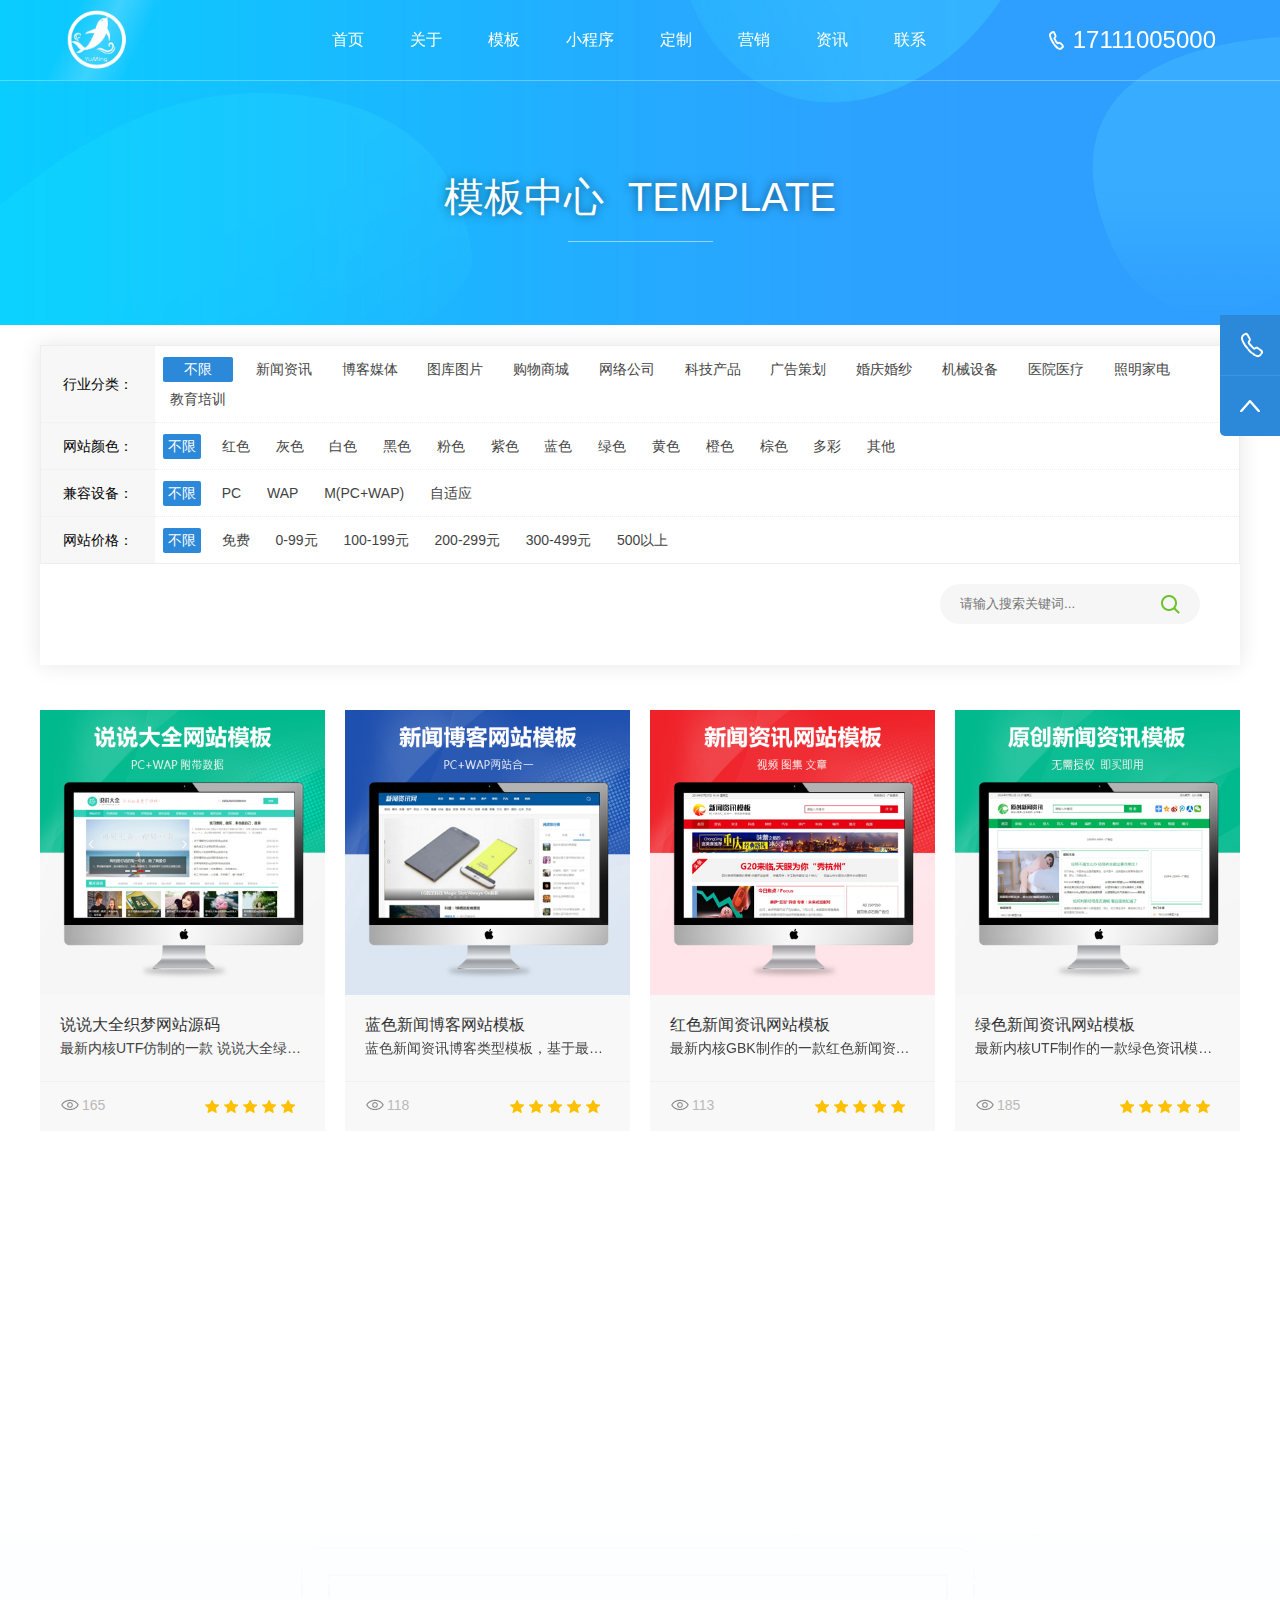
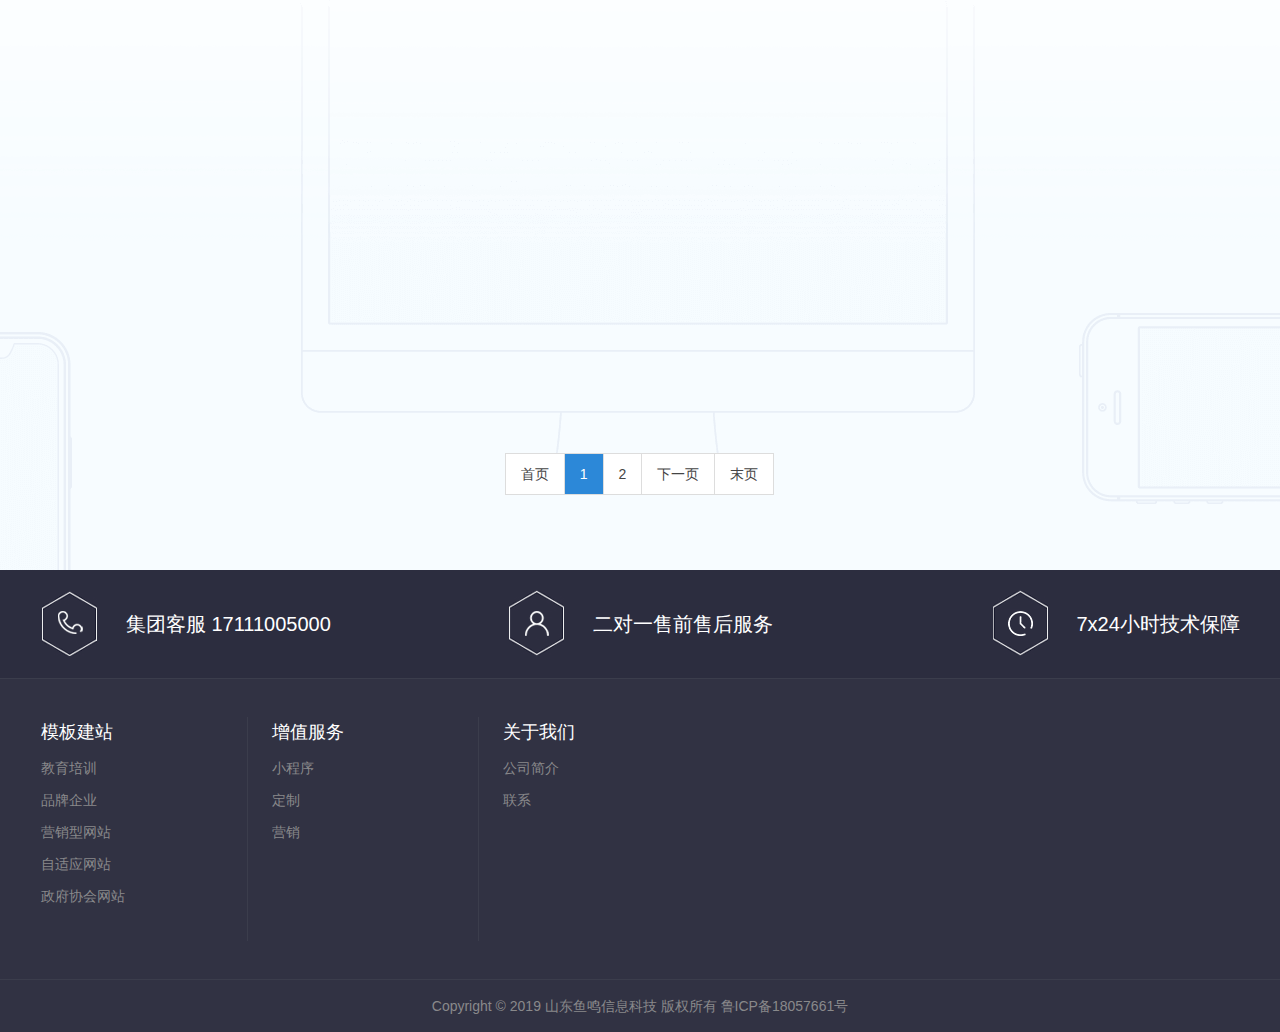
<file: muban.html>
<!doctype html>
<html>

	<head>
		<meta http-equiv="Content-Type" content="text/html; charset=utf-8">
		<title>模板建站</title>
		<meta name="keywords" content="" />
		<meta name="description" content="" />
		<link href="./statics/css/hover-min.css" rel="stylesheet" type="text/css" />
		<link href="./statics/css/swiper.min.css" rel="stylesheet" type="text/css" />
		<link href="./statics/css/animate.css" rel="stylesheet" type="text/css" />
		<link href="./statics/css/style.css" rel="stylesheet" type="text/css" />
		<script src="./statics/js/jquery-1.7.2.min.js" type="text/javascript"></script>
		<!--[if lt IE 9]>
<link href="./statics/css/idangerous.swiper2.7.6.css" rel="stylesheet" type="text/css" />
<link href="./statics/css/style_ie.css" rel="stylesheet" type="text/css" />
<script src="./statics/js/idangerous.swiper2.7.6.min.js"></script>
<![endif]-->
		<!--[if !IE]><!-->
		<script src="./statics/js/swiper.min.js"></script>
		<!--<![endif]-->
		<script src="./statics/js/wow.js"></script>
	</head>

	<body>
		<div class="header" id="header">
			<div class="header_Panel">
				<div class="header_top">
					<a class="logo" href="javascript:;" title="我的网站">我的网站</a>
					<a class="tel" href="javascript:;" title="17111005000">17111005000</a>
					<ul class="nav">
						<li>
							<a href="index.html" title="首页">首页</a>
						</li>

						<li>
							<a href="about.html">关于</a>
						</li>

						<li>
							<a href="muban.html">模板</a>
						</li>

						<li>
							<a href="xiaochengxu.html">小程序</a>
						</li>

						<li>
							<a href="dingzhi.html">定制</a>
						</li>

						<li>
							<a href="yingxiao.html">营销</a>
						</li>

						<li>
							<a href="news.html">资讯</a>
						</li>

						<li>
							<a href="contact.html">联系</a>
						</li>

					</ul>
				</div>
			</div>
		</div>
		<div class="m_ads" style="background:url('./statics/images/case_bj.jpg')  no-repeat center;">
			<div class="text m_mn"> <span>模板中心</span> <span>Template</span>
				<div class="xt"></div>
			</div>
		</div>
		<div class="m_main1">
			<div class="n_case">
				<div class="n_snav">
					<div class="list">
						<table width="100%" border="0" cellspacing="0" cellpadding="0">
							<tbody>
								<tr>
									<td class="td_left" width="114">行业分类：</td>
									<td class="ajax_select_a"> <span>不限</span>&nbsp;
										<a title="新闻资讯" href="javascript:;">新闻资讯</a>&nbsp;
										<a title="博客媒体" href="javascript:;">博客媒体</a>&nbsp;
										<a title="图库图片" href="javascript:;">图库图片</a>&nbsp;
										<a title="购物商城" href="javascript:;">购物商城</a>&nbsp;
										<a title="网络公司" href="javascript:;">网络公司</a>&nbsp;
										<a title="科技产品" href="javascript:;">科技产品</a>&nbsp;
										<a title="广告策划" href="javascript:;">广告策划</a>&nbsp;
										<a title="婚庆婚纱" href="javascript:;">婚庆婚纱</a>&nbsp;
										<a title="机械设备" href="javascript:;">机械设备</a>&nbsp;
										<a title="医院医疗" href="javascript:;">医院医疗</a>&nbsp;
										<a title="照明家电" href="javascript:;">照明家电</a>&nbsp;
										<a title="教育培训" href="javascript:;">教育培训</a>&nbsp;<br/></td>
								</tr>
								<tr>
									<td class="td_left">网站颜色：</td>
									<td> <span>不限</span>&nbsp;
										<a title="红色" href="javascript:;">红色</a>&nbsp;
										<a title="灰色" href="javascript:;">灰色</a>&nbsp;
										<a title="白色" href="javascript:;">白色</a>&nbsp;
										<a title="黑色" href="javascript:;">黑色</a>&nbsp;
										<a title="粉色" href="javascript:;">粉色</a>&nbsp;
										<a title="紫色" href="javascript:;">紫色</a>&nbsp;
										<a title="蓝色" href="javascript:;">蓝色</a>&nbsp;
										<a title="绿色" href="javascript:;">绿色</a>&nbsp;
										<a title="黄色" href="javascript:;">黄色</a>&nbsp;
										<a title="橙色" href="javascript:;">橙色</a>&nbsp;
										<a title="棕色" href="javascript:;">棕色</a>&nbsp;
										<a title="多彩" href="javascript:;">多彩</a>&nbsp;
										<a title="其他" href="javascript:;">其他</a>&nbsp;<br/></td>
								</tr>
								<tr>
									<td class="td_left">兼容设备：</td>
									<td> <span>不限</span>&nbsp;
										<a title="PC" href="javascript:;">PC</a>&nbsp;
										<a title="WAP" href="javascript:;">WAP</a>&nbsp;
										<a title="M(PC+WAP)" href="javascript:;">M(PC+WAP)</a>&nbsp;
										<a title="自适应" href="javascript:;">自适应</a>&nbsp;<br/></td>
								</tr>
								<tr>
									<td class="td_left">网站价格：</td>
									<td> <span>不限</span>&nbsp;
										<a title="免费" href="javascript:;">免费</a>&nbsp;
										<a title="0-99元" href="javascript:;">0-99元</a>&nbsp;
										<a title="100-199元" href="javascript:;">100-199元</a>&nbsp;
										<a title="200-299元" href="javascript:;">200-299元</a>&nbsp;
										<a title="300-499元" href="javascript:;">300-499元</a>&nbsp;
										<a title="500以上" href="javascript:;">500以上</a>&nbsp;<br/></td>
								</tr>
							</tbody>
						</table>
					</div>
					<div class="seek">
						<form name="formsearch" action="/plus/search.php">
							<div class="box">
								<input type="hidden" name="kwtype" value="0" />
								<input type="text" name="q" placeholder="请输入搜索关键词..." />
								<button type="submit" onClick="doseachcase(0)" class="on"></button>
							</div>
						</form>
					</div>
				</div>
			</div>
		</div>
		<div class="m_main3">
			<div class="muban_panel icase_panel">
				<div class="p_absolute">
					<div class="home_container">
						<div class="swiper-case-ul">
							<div class="swiper-wrapper">
								<div class="swiper-slide swiper-no-swiping">
									<div class="plat-product-list clear">
										<ul class="wul105">
											<li data-id="54" class="wow fadeInUp hui" data-wow-delay="0.1s">
												<div class="h-img"> <img width="100%" height="auto" src="./statics/images/1-1Z620121545329.jpg" alt="说说大全织梦网站源码" />
													<div class="dask">
														<a class="details" href="muban_detail.html" title="说说大全织梦网站源码">查看详情</a>
														<a class="yulan" target="_blank" href="javascript:;">立即咨询</a>
													</div>
												</div>
												<div class="title">
													<h5><a class="yulan" target="_blank" href="muban_detail.html" title="说说大全织梦网站源码">说说大全织梦网站源码</a></h5>
													<p>最新内核UTF仿制的一款 说说大全绿色资讯模板 ，PC+WAP两站合一。DIV CSS布局，附带同步数据手</p>
												</div>
												<div class="share"> <span><em class="chakan"></em><b class="num-view">165</b></span> <span class="fr xing xing-5"></span> </div>
											</li>
											<li data-id="54" class="wow fadeInUp hui" data-wow-delay="0.1s">
												<div class="h-img"> <img width="100%" height="auto" src="./statics/images/1-1Z620143UJ59.jpg" alt="蓝色新闻博客网站模板" />
													<div class="dask">
														<a class="details" href="muban_detail.html" title="蓝色新闻博客网站模板">查看详情</a>
														<a class="yulan" target="_blank" href="javascript:;">立即咨询</a>
													</div>
												</div>
												<div class="title">
													<h5><a class="yulan" target="_blank" href="muban_detail.html" title="蓝色新闻博客网站模板">蓝色新闻博客网站模板</a></h5>
													<p>蓝色新闻资讯博客类型模板，基于最新版内核开发，编码UTF-8，模板属于轻量级，模板简单易安</p>
												</div>
												<div class="share"> <span><em class="chakan"></em><b class="num-view">118</b></span> <span class="fr xing xing-5"></span> </div>
											</li>
											<li data-id="54" class="wow fadeInUp hui" data-wow-delay="0.1s">
												<div class="h-img"> <img width="100%" height="auto" src="./statics/images/1-1Z62014404W91.jpg" alt="红色新闻资讯网站模板" />
													<div class="dask">
														<a class="details" href="muban_detail.html" title="红色新闻资讯网站模板">查看详情</a>
														<a class="yulan" target="_blank" href="javascript:;">立即咨询</a>
													</div>
												</div>
												<div class="title">
													<h5><a class="yulan" target="_blank" href="muban_detail.html" title="红色新闻资讯网站模板">红色新闻资讯网站模板</a></h5>
													<p>最新内核GBK制作的一款红色新闻资讯模板，带图集、带视频，DIV CSS布局，附带同步数据手机站</p>
												</div>
												<div class="share"> <span><em class="chakan"></em><b class="num-view">113</b></span> <span class="fr xing xing-5"></span> </div>
											</li>
											<li data-id="54" class="wow fadeInUp hui" data-wow-delay="0.1s">
												<div class="h-img"> <img width="100%" height="auto" src="./statics/images/1-1Z62014422HC.jpg" alt="绿色新闻资讯网站模板" />
													<div class="dask">
														<a class="details" href="muban_detail.html" title="绿色新闻资讯网站模板">查看详情</a>
														<a class="yulan" target="_blank" href="javascript:;">立即咨询</a>
													</div>
												</div>
												<div class="title">
													<h5><a class="yulan" target="_blank" href="muban_detail.html" title="绿色新闻资讯网站模板">绿色新闻资讯网站模板</a></h5>
													<p>最新内核UTF制作的一款绿色资讯模板，模板出自设计师忘忧草，DIV CSS布局，附带同步数据手机</p>
												</div>
												<div class="share"> <span><em class="chakan"></em><b class="num-view">185</b></span> <span class="fr xing xing-5"></span> </div>
											</li>
											<li data-id="54" class="wow fadeInUp hui" data-wow-delay="0.1s">
												<div class="h-img"> <img width="100%" height="auto" src="./statics/images/1-1Z6201443301b.jpg" alt="小型新闻资讯织梦模板" />
													<div class="dask">
														<a class="details" href="muban_detail.html" title="小型新闻资讯织梦模板">查看详情</a>
														<a class="yulan" target="_blank" href="javascript:;">立即咨询</a>
													</div>
												</div>
												<div class="title">
													<h5><a class="yulan" target="_blank" href="muban_detail.html" title="小型新闻资讯织梦模板">小型新闻资讯织梦模板</a></h5>
													<p>PHP最新内核制作的一款 小型新闻模板 ，新闻资讯类网站适用，包含PC模板和WAP手机模板，手机</p>
												</div>
												<div class="share"> <span><em class="chakan"></em><b class="num-view">106</b></span> <span class="fr xing xing-5"></span> </div>
											</li>
											<li data-id="54" class="wow fadeInUp hui" data-wow-delay="0.1s">
												<div class="h-img"> <img width="100%" height="auto" src="./statics/images/1-1Z620144424H5.jpg" alt="原创新闻自媒体网站模板" />
													<div class="dask">
														<a class="details" href="muban_detail.html" title="原创新闻自媒体网站模板">查看详情</a>
														<a class="yulan" target="_blank" href="javascript:;">立即咨询</a>
													</div>
												</div>
												<div class="title">
													<h5><a class="yulan" target="_blank" href="muban_detail.html" title="原创新闻自媒体网站模板">原创新闻自媒体网站模板</a></h5>
													<p>最新内核制作的一款宽屏自媒体 网站模板 ，新闻资讯类网站适用，包含PC模板和WAP手机模板，</p>
												</div>
												<div class="share"> <span><em class="chakan"></em><b class="num-view">140</b></span> <span class="fr xing xing-5"></span> </div>
											</li>
											<li data-id="54" class="wow fadeInUp hui" data-wow-delay="0.1s">
												<div class="h-img"> <img width="100%" height="auto" src="./statics/images/1-1Z6201445461I.jpg" alt="原创宽屏文章资讯新闻模板" />
													<div class="dask">
														<a class="details" href="muban_detail.html" title="原创宽屏文章资讯新闻模板">查看详情</a>
														<a class="yulan" target="_blank" href="javascript:;">立即咨询</a>
													</div>
												</div>
												<div class="title">
													<h5><a class="yulan" target="_blank" href="muban_detail.html" title="原创宽屏文章资讯新闻模板">原创宽屏文章资讯新闻模板</a></h5>
													<p>CMS最新内核制作的一款宽屏文章 资讯新闻模板 ，新闻资讯类网站适用，包含PC模板和WAP手机模</p>
												</div>
												<div class="share"> <span><em class="chakan"></em><b class="num-view">105</b></span> <span class="fr xing xing-5"></span> </div>
											</li>
											<li data-id="54" class="wow fadeInUp hui" data-wow-delay="0.1s">
												<div class="h-img"> <img width="100%" height="auto" src="./statics/images/1-1Z620144A5V4.jpg" alt="原创新闻资讯网站模板" />
													<div class="dask">
														<a class="details" href="muban_detail.html" title="原创新闻资讯网站模板">查看详情</a>
														<a class="yulan" target="_blank" href="javascript:;">立即咨询</a>
													</div>
												</div>
												<div class="title">
													<h5><a class="yulan" target="_blank" href="muban_detail.html" title="原创新闻资讯网站模板">原创新闻资讯网站模板</a></h5>
													<p>最新原创力作，一款大气宽屏新闻资讯门户 网站模板 ，文章资讯类适用，页面非常漂亮，干净</p>
												</div>
												<div class="share"> <span><em class="chakan"></em><b class="num-view">79</b></span> <span class="fr xing xing-5"></span> </div>
											</li>
											<li data-id="54" class="wow fadeInUp hui" data-wow-delay="0.1s">
												<div class="h-img"> <img width="100%" height="auto" src="./statics/images/1-1Z620144KQ06.jpg" alt="健康养生新闻资讯网站模板" />
													<div class="dask">
														<a class="details" href="muban_detail.html" title="健康养生新闻资讯网站模板">查看详情</a>
														<a class="yulan" target="_blank" href="javascript:;">立即咨询</a>
													</div>
												</div>
												<div class="title">
													<h5><a class="yulan" target="_blank" href="muban_detail.html" title="健康养生新闻资讯网站模板">健康养生新闻资讯网站模板</a></h5>
													<p>基于CMS最新UTF内核制作一套健康养生新闻资讯模板，附带数据及手机站，兼容主流浏览器；P</p>
												</div>
												<div class="share"> <span><em class="chakan"></em><b class="num-view">182</b></span> <span class="fr xing xing-5"></span> </div>
											</li>
											<li data-id="54" class="wow fadeInUp hui" data-wow-delay="0.1s">
												<div class="h-img"> <img width="100%" height="auto" src="./statics/images/1-1Z620144ZD53.jpg" alt="今日头条自媒体网站模板" />
													<div class="dask">
														<a class="details" href="muban_detail.html" title="今日头条自媒体网站模板">查看详情</a>
														<a class="yulan" target="_blank" href="javascript:;">立即咨询</a>
													</div>
												</div>
												<div class="title">
													<h5><a class="yulan" target="_blank" href="muban_detail.html" title="今日头条自媒体网站模板">今日头条自媒体网站模板</a></h5>
													<p>最新PHP内核制作一款仿制今日头条新闻资讯自媒体网站模板，PC+WAP包含数据，安装后即用，使</p>
												</div>
												<div class="share"> <span><em class="chakan"></em><b class="num-view">141</b></span> <span class="fr xing xing-5"></span> </div>
											</li>
											<li data-id="54" class="wow fadeInUp hui" data-wow-delay="0.1s">
												<div class="h-img"> <img width="100%" height="auto" src="./statics/images/1-1Z62014494J43.jpg" alt="亲子宝贝网资讯网站模板" />
													<div class="dask">
														<a class="details" href="muban_detail.html" title="亲子宝贝网资讯网站模板">查看详情</a>
														<a class="yulan" target="_blank" href="javascript:;">立即咨询</a>
													</div>
												</div>
												<div class="title">
													<h5><a class="yulan" target="_blank" href="muban_detail.html" title="亲子宝贝网资讯网站模板">亲子宝贝网资讯网站模板</a></h5>
													<p>最新精品亲子宝贝新闻资讯 网站模板 （包含手机版），测试完美无错，并兼容主流浏览器。采</p>
												</div>
												<div class="share"> <span><em class="chakan"></em><b class="num-view">63</b></span> <span class="fr xing xing-5"></span> </div>
											</li>
											<li data-id="54" class="wow fadeInUp hui" data-wow-delay="0.1s">
												<div class="h-img"> <img width="100%" height="auto" src="./statics/images/1-1Z620145101330.jpg" alt="健康养生资讯网站模板" />
													<div class="dask">
														<a class="details" href="muban_detail.html" title="健康养生资讯网站模板">查看详情</a>
														<a class="yulan" target="_blank" href="javascript:;">立即咨询</a>
													</div>
												</div>
												<div class="title">
													<h5><a class="yulan" target="_blank" href="muban_detail.html" title="健康养生资讯网站模板">健康养生资讯网站模板</a></h5>
													<p>基于PHP最新内核开发的模板，健康养生资讯网站均可以使用该模板，页面简洁简单，容易管理</p>
												</div>
												<div class="share"> <span><em class="chakan"></em><b class="num-view">178</b></span> <span class="fr xing xing-5"></span> </div>
											</li>
										</ul>
									</div>
								</div>
							</div>
						</div>
						<div class="pagebar">
							<ul>
								<li>首页</li>
								<li class="thisclass">1</li>
								<li>
									<a href="javascript:;">2</a>
								</li>
								<li>
									<a href="javascript:;">下一页</a>
								</li>
								<li>
									<a href="javascript:;">末页</a>
								</li>

							</ul>
						</div>
					</div>
				</div>
			</div>
		</div>
		<div class="footer hideshow on" data-topb="1890.5" data-tops="3464.5">
			<div class="footer_top">
				<ul class="inner">
					<li class="txt_l"> <i class="footer_icon fir"></i> <span>集团客服 17111005000</span> </li>
					<li class="txt_c"> <i class="footer_icon sec"></i> <span>二对一售前售后服务</span> </li>
					<li class="txt_r"> <i class="footer_icon thir"></i> <span>7x24小时技术保障</span> </li>
				</ul>
			</div>
			<div class="footer_mid" id="ibjwp.">
				<div class="inner">
					<div class="footer_nav">
						<ul>
							<li>
								<h4>模板建站</h4>
							</li>
							<li>
								<a href="javascript:;">教育培训</a>
							</li>
							<li>
								<a href="javascript:;">品牌企业</a>
							</li>
							<li>
								<a href="javascript:;">营销型网站</a>
							</li>
							<li>
								<a href="javascript:;">自适应网站</a>
							</li>
							<li>
								<a href="javascript:;">政府协会网站</a>
							</li>
						</ul>
						<ul>
							<li>
								<h4>增值服务</h4>
							</li>
							<li>
								<a href="javascript:;">小程序</a>
							</li>
							<li>
								<a href="javascript:;">定制</a>
							</li>
							<li>
								<a href="javascript:;">营销</a>
							</li>
						</ul>
						<ul>
							<li>
								<h4>关于我们</h4>
							</li>
							<li>
								<a href="javascript:;">公司简介</a>
							</li>
							<li>
								<a href="javascript:;">联系</a>
							</li>
						</ul>
						<!--<ul>
							<li>
								<h4>分公司</h4>
							</li>
							<li>
								<a href="javascript:;" target='_blank'>北京分公司</a>
							</li>
							<li>
								<a href="javascript:;" target='_blank'>杭州分公司</a>
							</li>
							<li>
								<a href="javascript:;" target='_blank'>武汉分公司</a>
							</li>
							<li>
								<a href="javascript:;" target='_blank'>广州分公司</a>
							</li>
						</ul>-->
						<!--	<ul class="footer_nav_special">
							<li>
								<h4>关注我们</h4>
							</li>
							<li> <img src="./statics/images/wx.png"> <img src="./statics/images/wb.png"> </li>
							<li> <span>微信公众号</span> <span>手机版</span> </li>
						</ul>-->
					</div>
				</div>
			</div>
			<div class="footer_bot">
				<p> Copyright &copy; 2019 山东鱼鸣信息科技 版权所有 <a href="https://beian.miit.gov.cn" target="_blank"> 鲁ICP备18057661号 </a> </p>
			</div>
		</div>
		<!--漂浮客服-->
		<div class="right_side" id="gwogojzzbo">
			<ul>
				<li class="qq">
					<div>
						<dl>
							<dt><img src="./statics/images/qq_title.png" alt="我的网站" /></dt>
							<dd>
								<a href="http://wpa.qq.com/msgrd?v=3&uin=986482&site=客服一&menu=yes" title="客服一" rel="nofollow" target="_blank">客服一</a>
							</dd>
							<dd>
								<a href="javascript:;" title="客服二" rel="nofollow" target="_blank">客服二</a>
							</dd>
							<dd>
								<a href="javascript:;" title="客服三" rel="nofollow" target="_blank">客服三</a>
							</dd>
							<dd>
								<a href="javascript:;" title="客服四" rel="nofollow" target="_blank">客服四</a>
							</dd>
							<dd>
								<a href="javascript:;" title="客服五" rel="nofollow" target="_blank">客服五</a>
							</dd>
						</dl>
					</div>
				</li>
				<li class="tel">
					<div>17111005000</div>
				</li>
				<li class="wx">
					<div><img src="./statics/images/code.jpg" alt="" /></div>
				</li>
				<li class="top" id="returnTop" onClick="backToTop();"></li>
			</ul>
		</div>
		<script>
			$(function() {
				$('.right_side').fix({
					float: 'right',
					minStatue: true,
					durationTime: 600
				});
			});
		</script>

		<script src="./statics/js/jquery.fixed.1.3.js"></script>

		<!--[if lt IE 9]>
<script src="./statics/js/common_ie8.js"></script>
<![endif]-->

		<!--[if !IE]><!-->
		<script src="./statics/js/common.js"></script>
	</body>

</html>
</file>
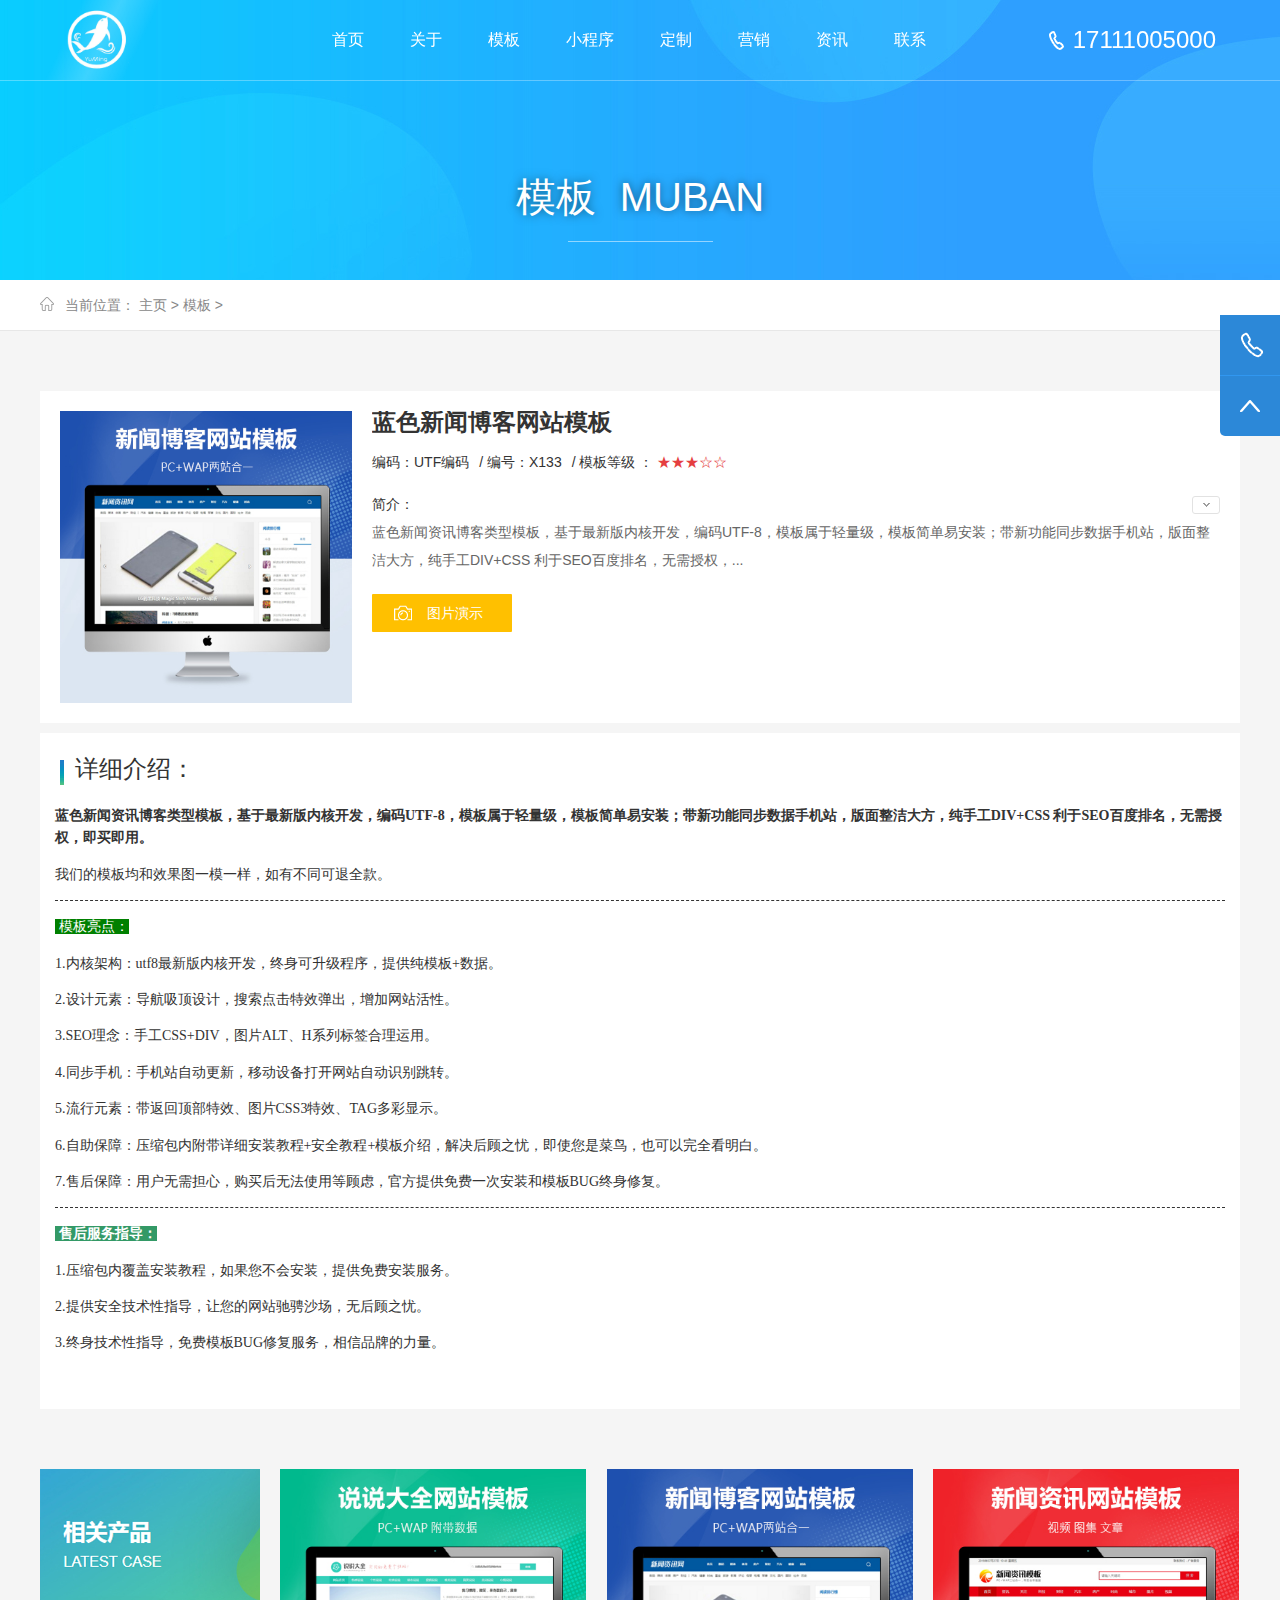
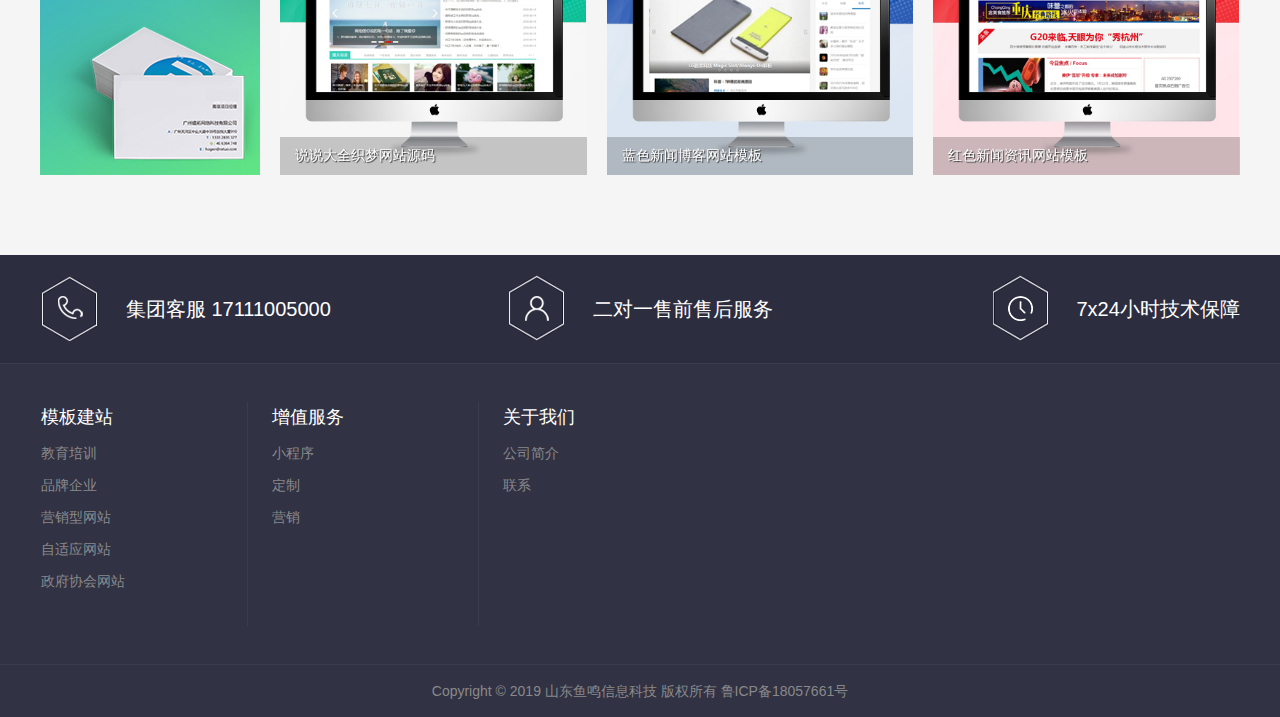
<file: muban_detail.html>
<!doctype html>
<html>

	<head>
		<meta http-equiv="Content-Type" content="text/html; charset=utf-8">
		<title>蓝色新闻博客网站模板</title>
		<meta name="keywords" content="蓝色,新闻,博客,网站,模板,蓝色,新闻,资讯," />
		<meta name="description" content="蓝色新闻资讯博客类型模板，基于最新版内核开发，编码UTF-8，模板属于轻量级，模板简单易安装；带新功能同步数据手机站，版面整洁大方，纯手工DIV+CSS 利于SEO百度排名，无需授权，" />
		<link href="./statics/css/hover-min.css" rel="stylesheet" type="text/css" />
		<link href="./statics/css/swiper.min.css" rel="stylesheet" type="text/css" />
		<link href="./statics/css/animate.css" rel="stylesheet" type="text/css" />
		<link href="./statics/css/style.css" rel="stylesheet" type="text/css" />
		<script src="./statics/js/jquery-1.7.2.min.js" type="text/javascript"></script>
		<!--[if lt IE 9]>
<link href="./statics/css/idangerous.swiper2.7.6.css" rel="stylesheet" type="text/css" />
<link href="./statics/css/style_ie.css" rel="stylesheet" type="text/css" />
<script src="./statics/js/idangerous.swiper2.7.6.min.js"></script>
<![endif]-->
		<!--[if !IE]><!-->
		<script src="./statics/js/swiper.min.js"></script>
		<!--<![endif]-->
		<script src="./statics/js/wow.js"></script>
	</head>

	<body>
		<div class="header" id="header">
			<div class="header_Panel">
				<div class="header_top">
					<a class="logo" href="javascript:;" title="我的网站">我的网站</a>
					<a class="tel" href="javascript:;" title="17111005000">17111005000</a>
					<ul class="nav">
						<li>
							<a href="index.html" title="首页">首页</a>
						</li>

						<li>
							<a href="about.html">关于</a>
						</li>

						<li>
							<a href="muban.html">模板</a>
						</li>

						<li>
							<a href="xiaochengxu.html">小程序</a>
						</li>

						<li>
							<a href="dingzhi.html">定制</a>
						</li>

						<li>
							<a href="yingxiao.html">营销</a>
						</li>

						<li>
							<a href="news.html">资讯</a>
						</li>

						<li>
							<a href="contact.html">联系</a>
						</li>

					</ul>
				</div>
			</div>
		</div>
		<div class="m_ads" style="background:url('./statics/images/case_bj.jpg')  no-repeat center ;">
			<div class="text m_mn"> <span>模板</span> <span>Muban</span>
				<div class="xt"></div>
			</div>
		</div>
		<div class="m_main4">
			<div class="m_crm1 on">
				<div class="m_mn"> 当前位置：
					<a href="javascript:;">主页</a> >
					<a href="javascript:;">模板</a> > </div>
			</div>
			<div class="m_case m_mn">
				<div class="case_top">
					<div class="g_img"><img src="./statics/images/1-1Z620143UJ59.jpg" height="292" width="292" alt="蓝色新闻博客网站模板" /></div>
					<div class="g_info">
						<div class="g_tt">蓝色新闻博客网站模板 </div>
						<div class="tag"><span calss="singletag">编码：UTF编码</span>/ <span calss="singletag">编号：X133</span>/ <span calss="singletag">模板等级 ： <font color="#E53E40">★★★☆☆</font></span></div>
						<div class="text">
							<div class="tt">简介：
								<div class="xl f-fr" id="case_xl"></div>
							</div>
							<div class="txt" id="case_txt">
								<p> 蓝色新闻资讯博客类型模板，基于最新版内核开发，编码UTF-8，模板属于轻量级，模板简单易安装；带新功能同步数据手机站，版面整洁大方，纯手工DIV+CSS 利于SEO百度排名，无需授权，...</p>
							</div>
							<div class="ckys">
								<li style='display:none'>
									<a href="javascript:;" target="_blank" title="蓝色新闻博客网站模板">网址演示</a>
								</li>
								<li class="photo">
									<a href="javascript:;" target="_blank" title="蓝色新闻博客网站模板">图片演示</a>
								</li>
							</div>
						</div>
					</div>
				</div>
				<div class="g_content">
					<div class="tt">详细介绍：</div>
					<p>
						<p style="border: none; font-size: 14px; margin: 0px; outline: 0px; padding: 0px; vertical-align: baseline; line-height: 1.6; -webkit-margin-before: 1em; -webkit-margin-after: 1em; color: rgb(51, 51, 51); font-family: &quot;Segoe UI Light&quot;, &quot;microsoft yahei&quot;, &quot;微软雅黑软雅黑,Arial,Helvetica,sans-serif&quot;;">
							<strong style="border: none; margin: 0px; outline: 0px; padding: 0px; vertical-align: baseline;">蓝色新闻资讯博客类型模板，基于最新版内核开发，编码UTF-8，模板属于轻量级，模板简单易安装；带新功能同步数据手机站，版面整洁大方，纯手工DIV+CSS 利于SEO百度排名，无需授权，即买即用。</strong></p>
						<p style="border: none; font-size: 14px; margin: 0px; outline: 0px; padding: 0px; vertical-align: baseline; line-height: 1.6; -webkit-margin-before: 1em; -webkit-margin-after: 1em; color: rgb(51, 51, 51); font-family: &quot;Segoe UI Light&quot;, &quot;microsoft yahei&quot;, &quot;微软雅黑软雅黑,Arial,Helvetica,sans-serif&quot;;">
							我们的模板均和效果图一模一样，如有不同可退全款。</p>
						<hr style="height: 1px; border-right: none; border-bottom: none; border-left: none; border-image: initial; border-top-style: dashed; border-top-color: rgb(51, 51, 51); background-image: none; background-position: initial; background-size: initial; background-repeat: initial; background-attachment: initial; background-origin: initial; background-clip: initial; color: rgb(0, 0, 0); font-family: &quot;Segoe UI Light&quot;, &quot;microsoft yahei&quot;, &quot;微软雅黑软雅黑,Arial,Helvetica,sans-serif&quot;; font-size: 14px;" />
						<p style="border: none; font-size: 14px; margin: 0px; outline: 0px; padding: 0px; vertical-align: baseline; line-height: 1.6; -webkit-margin-before: 1em; -webkit-margin-after: 1em; color: rgb(51, 51, 51); font-family: &quot;Segoe UI Light&quot;, &quot;microsoft yahei&quot;, &quot;微软雅黑软雅黑,Arial,Helvetica,sans-serif&quot;;">
							<span style="border: none; margin: 0px; outline: 0px; padding: 0px; vertical-align: baseline; background-color: rgb(0, 128, 0); color: rgb(255, 255, 255);">&nbsp;模板亮点：</span></p>
						<p style="border: none; font-size: 14px; margin: 0px; outline: 0px; padding: 0px; vertical-align: baseline; line-height: 1.6; -webkit-margin-before: 1em; -webkit-margin-after: 1em; color: rgb(51, 51, 51); font-family: &quot;Segoe UI Light&quot;, &quot;microsoft yahei&quot;, &quot;微软雅黑软雅黑,Arial,Helvetica,sans-serif&quot;;">
							1.内核架构：utf8最新版内核开发，终身可升级程序，提供纯模板+数据。</p>
						<p style="border: none; font-size: 14px; margin: 0px; outline: 0px; padding: 0px; vertical-align: baseline; line-height: 1.6; -webkit-margin-before: 1em; -webkit-margin-after: 1em; color: rgb(51, 51, 51); font-family: &quot;Segoe UI Light&quot;, &quot;microsoft yahei&quot;, &quot;微软雅黑软雅黑,Arial,Helvetica,sans-serif&quot;;">
							2.设计元素：导航吸顶设计，搜索点击特效弹出，增加网站活性。</p>
						<p style="border: none; font-size: 14px; margin: 0px; outline: 0px; padding: 0px; vertical-align: baseline; line-height: 1.6; -webkit-margin-before: 1em; -webkit-margin-after: 1em; color: rgb(51, 51, 51); font-family: &quot;Segoe UI Light&quot;, &quot;microsoft yahei&quot;, &quot;微软雅黑软雅黑,Arial,Helvetica,sans-serif&quot;;">
							3.SEO理念：手工CSS+DIV，图片ALT、H系列标签合理运用。</p>
						<p style="border: none; font-size: 14px; margin: 0px; outline: 0px; padding: 0px; vertical-align: baseline; line-height: 1.6; -webkit-margin-before: 1em; -webkit-margin-after: 1em; color: rgb(51, 51, 51); font-family: &quot;Segoe UI Light&quot;, &quot;microsoft yahei&quot;, &quot;微软雅黑软雅黑,Arial,Helvetica,sans-serif&quot;;">
							4.同步手机：手机站自动更新，移动设备打开网站自动识别跳转。</p>
						<p style="border: none; font-size: 14px; margin: 0px; outline: 0px; padding: 0px; vertical-align: baseline; line-height: 1.6; -webkit-margin-before: 1em; -webkit-margin-after: 1em; color: rgb(51, 51, 51); font-family: &quot;Segoe UI Light&quot;, &quot;microsoft yahei&quot;, &quot;微软雅黑软雅黑,Arial,Helvetica,sans-serif&quot;;">
							5.流行元素：带返回顶部特效、图片CSS3特效、TAG多彩显示。</p>
						<p style="border: none; font-size: 14px; margin: 0px; outline: 0px; padding: 0px; vertical-align: baseline; line-height: 1.6; -webkit-margin-before: 1em; -webkit-margin-after: 1em; color: rgb(51, 51, 51); font-family: &quot;Segoe UI Light&quot;, &quot;microsoft yahei&quot;, &quot;微软雅黑软雅黑,Arial,Helvetica,sans-serif&quot;;">
							6.自助保障：压缩包内附带详细安装教程+安全教程+模板介绍，解决后顾之忧，即使您是菜鸟，也可以完全看明白。</p>
						<p style="border: none; font-size: 14px; margin: 0px; outline: 0px; padding: 0px; vertical-align: baseline; line-height: 1.6; -webkit-margin-before: 1em; -webkit-margin-after: 1em; color: rgb(51, 51, 51); font-family: &quot;Segoe UI Light&quot;, &quot;microsoft yahei&quot;, &quot;微软雅黑软雅黑,Arial,Helvetica,sans-serif&quot;;">
							7.售后保障：用户无需担心，购买后无法使用等顾虑，官方提供免费一次安装和模板BUG终身修复。</p>
						<hr style="height: 1px; border-right: none; border-bottom: none; border-left: none; border-image: initial; border-top-style: dashed; border-top-color: rgb(51, 51, 51); background-image: none; background-position: initial; background-size: initial; background-repeat: initial; background-attachment: initial; background-origin: initial; background-clip: initial; color: rgb(0, 0, 0); font-family: &quot;Segoe UI Light&quot;, &quot;microsoft yahei&quot;, &quot;微软雅黑软雅黑,Arial,Helvetica,sans-serif&quot;; font-size: 14px;" />
						<p style="border: none; font-size: 14px; margin: 0px; outline: 0px; padding: 0px; vertical-align: baseline; line-height: 1.6; -webkit-margin-before: 1em; -webkit-margin-after: 1em; color: rgb(51, 51, 51); font-family: &quot;Segoe UI Light&quot;, &quot;microsoft yahei&quot;, &quot;微软雅黑软雅黑,Arial,Helvetica,sans-serif&quot;;">
							<strong style="border: none; margin: 0px; outline: 0px; padding: 0px; vertical-align: baseline;"><span style="border: none; margin: 0px; outline: 0px; padding: 0px; vertical-align: baseline; background-color: rgb(51, 153, 102); color: rgb(255, 255, 255);">&nbsp;售后服务指导：</span></strong></p>
						<p style="border: none; font-size: 14px; margin: 0px; outline: 0px; padding: 0px; vertical-align: baseline; line-height: 1.6; -webkit-margin-before: 1em; -webkit-margin-after: 1em; color: rgb(51, 51, 51); font-family: &quot;Segoe UI Light&quot;, &quot;microsoft yahei&quot;, &quot;微软雅黑软雅黑,Arial,Helvetica,sans-serif&quot;;">
							1.压缩包内覆盖安装教程，如果您不会安装，提供免费安装服务。</p>
						<p style="border: none; font-size: 14px; margin: 0px; outline: 0px; padding: 0px; vertical-align: baseline; line-height: 1.6; -webkit-margin-before: 1em; -webkit-margin-after: 1em; color: rgb(51, 51, 51); font-family: &quot;Segoe UI Light&quot;, &quot;microsoft yahei&quot;, &quot;微软雅黑软雅黑,Arial,Helvetica,sans-serif&quot;;">
							2.提供安全技术性指导，让您的网站驰骋沙场，无后顾之忧。</p>
						<p style="border: none; font-size: 14px; margin: 0px; outline: 0px; padding: 0px; vertical-align: baseline; line-height: 1.6; -webkit-margin-before: 1em; -webkit-margin-after: 1em; color: rgb(51, 51, 51); font-family: &quot;Segoe UI Light&quot;, &quot;microsoft yahei&quot;, &quot;微软雅黑软雅黑,Arial,Helvetica,sans-serif&quot;;">
							3.终身技术性指导，免费模板BUG修复服务，相信品牌的力量。</p>
					</p>
				</div>
				<div class="g_latest">
					<div class="swiper-container">
						<div class="swiper-latest">
							<div class="swiper-wrapper">
								<div class="swiper-slide">
									<a href="javascript:;" title="说说大全织梦网站源码"> <img src="./statics/images/1-1Z620121545329.jpg" alt="说说大全织梦网站源码" style="width:306px; height:306px;" />
										<div>说说大全织梦网站源码</div>
									</a>
								</div>
								<div class="swiper-slide">
									<a href="javascript:;" title="蓝色新闻博客网站模板"> <img src="./statics/images/1-1Z620143UJ59.jpg" alt="蓝色新闻博客网站模板" style="width:306px; height:306px;" />
										<div>蓝色新闻博客网站模板</div>
									</a>
								</div>
								<div class="swiper-slide">
									<a href="javascript:;" title="红色新闻资讯网站模板"> <img src="./statics/images/1-1Z62014404W91.jpg" alt="红色新闻资讯网站模板" style="width:306px; height:306px;" />
										<div>红色新闻资讯网站模板</div>
									</a>
								</div>
							</div>
						</div>
						<div class="swiper-button"> </div>
					</div>
				</div>
			</div>
		</div>
		<div class="footer hideshow on" data-topb="1890.5" data-tops="3464.5">
			<div class="footer_top">
				<ul class="inner">
					<li class="txt_l"> <i class="footer_icon fir"></i> <span>集团客服 17111005000</span> </li>
					<li class="txt_c"> <i class="footer_icon sec"></i> <span>二对一售前售后服务</span> </li>
					<li class="txt_r"> <i class="footer_icon thir"></i> <span>7x24小时技术保障</span> </li>
				</ul>
			</div>
			<div class="footer_mid" id="ibjwp.">
				<div class="inner">
					<div class="footer_nav">
						<ul>
							<li>
								<h4>模板建站</h4>
							</li>
							<li>
								<a href="javascript:;">教育培训</a>
							</li>
							<li>
								<a href="javascript:;">品牌企业</a>
							</li>
							<li>
								<a href="javascript:;">营销型网站</a>
							</li>
							<li>
								<a href="javascript:;">自适应网站</a>
							</li>
							<li>
								<a href="javascript:;">政府协会网站</a>
							</li>
						</ul>
						<ul>
							<li>
								<h4>增值服务</h4>
							</li>
							<li>
								<a href="javascript:;">小程序</a>
							</li>
							<li>
								<a href="javascript:;">定制</a>
							</li>
							<li>
								<a href="javascript:;">营销</a>
							</li>
						</ul>
						<ul>
							<li>
								<h4>关于我们</h4>
							</li>
							<li>
								<a href="javascript:;">公司简介</a>
							</li>
							<li>
								<a href="javascript:;">联系</a>
							</li>
						</ul>
						<!--<ul>
							<li>
								<h4>分公司</h4>
							</li>
							<li>
								<a href="javascript:;" target='_blank'>北京分公司</a>
							</li>
							<li>
								<a href="javascript:;" target='_blank'>杭州分公司</a>
							</li>
							<li>
								<a href="javascript:;" target='_blank'>武汉分公司</a>
							</li>
							<li>
								<a href="javascript:;" target='_blank'>广州分公司</a>
							</li>
						</ul>-->
						<!--	<ul class="footer_nav_special">
							<li>
								<h4>关注我们</h4>
							</li>
							<li> <img src="./statics/images/wx.png"> <img src="./statics/images/wb.png"> </li>
							<li> <span>微信公众号</span> <span>手机版</span> </li>
						</ul>-->
					</div>
				</div>
			</div>
			<div class="footer_bot">
				<p> Copyright &copy; 2019 山东鱼鸣信息科技 版权所有 <a href="https://beian.miit.gov.cn" target="_blank"> 鲁ICP备18057661号 </a> </p>
			</div>
		</div>
		<!--漂浮客服-->
		<div class="right_side" id="gwogojzzbo">
			<ul>
				<li class="qq">
					<div>
						<dl>
							<dt><img src="./statics/images/qq_title.png" alt="我的网站" /></dt>
							<dd>
								<a href="http://wpa.qq.com/msgrd?v=3&uin=986482&site=客服一&menu=yes" title="客服一" rel="nofollow" target="_blank">客服一</a>
							</dd>
							<dd>
								<a href="javascript:;" title="客服二" rel="nofollow" target="_blank">客服二</a>
							</dd>
							<dd>
								<a href="javascript:;" title="客服三" rel="nofollow" target="_blank">客服三</a>
							</dd>
							<dd>
								<a href="javascript:;" title="客服四" rel="nofollow" target="_blank">客服四</a>
							</dd>
							<dd>
								<a href="javascript:;" title="客服五" rel="nofollow" target="_blank">客服五</a>
							</dd>
						</dl>
					</div>
				</li>
				<li class="tel">
					<div>17111005000</div>
				</li>
				<li class="wx">
					<div><img src="./statics/images/code.jpg" alt="" /></div>
				</li>
				<li class="top" id="returnTop" onClick="backToTop();"></li>
			</ul>
		</div>
		<script>
			$(function() {
				$('.right_side').fix({
					float: 'right',
					minStatue: true,
					durationTime: 600
				});
			});
		</script>

		<script src="./statics/js/jquery.fixed.1.3.js"></script>
		<!--[if lt IE 9]>
<script src="./statics/js/common_ie8.js"></script>
<![endif]-->
		<!--[if !IE]><!-->
		<script src="./statics/js/common.js"></script>
		<!--<![endif]-->

	</body>

</html>
</file>
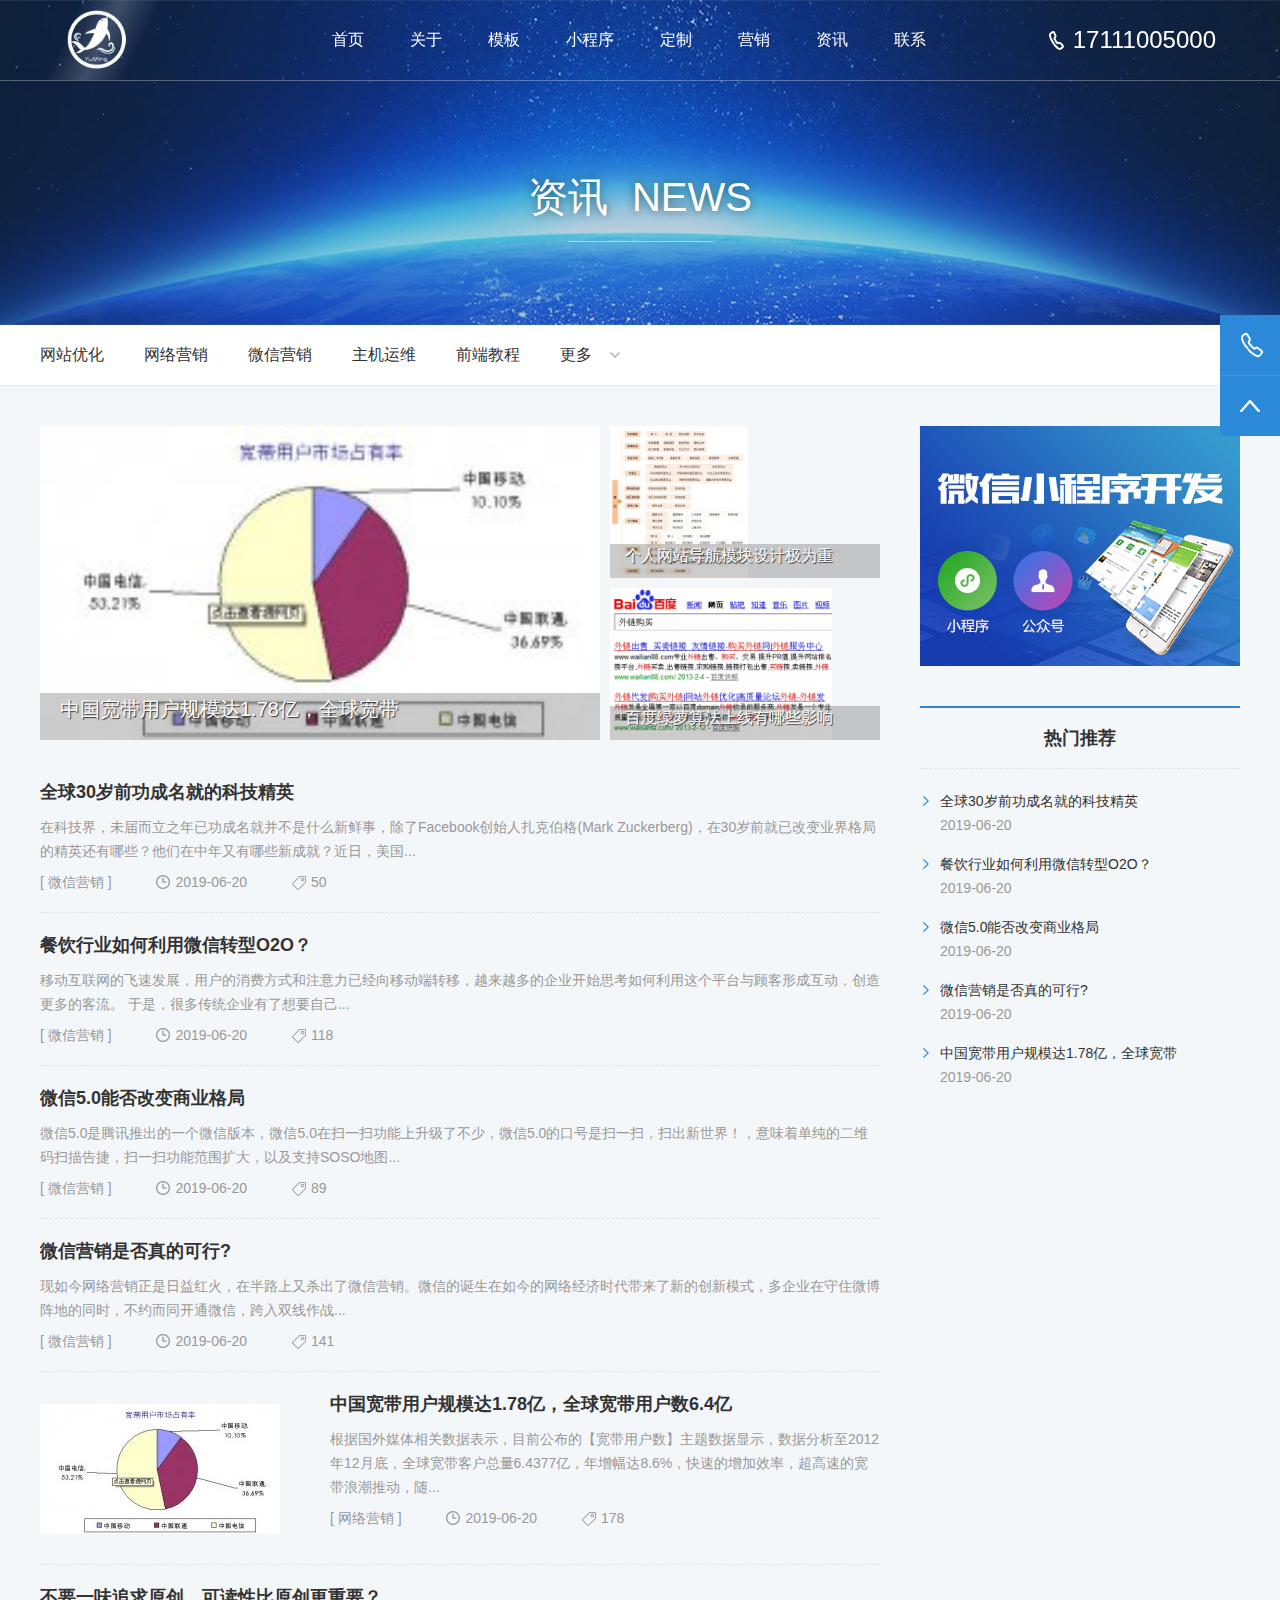
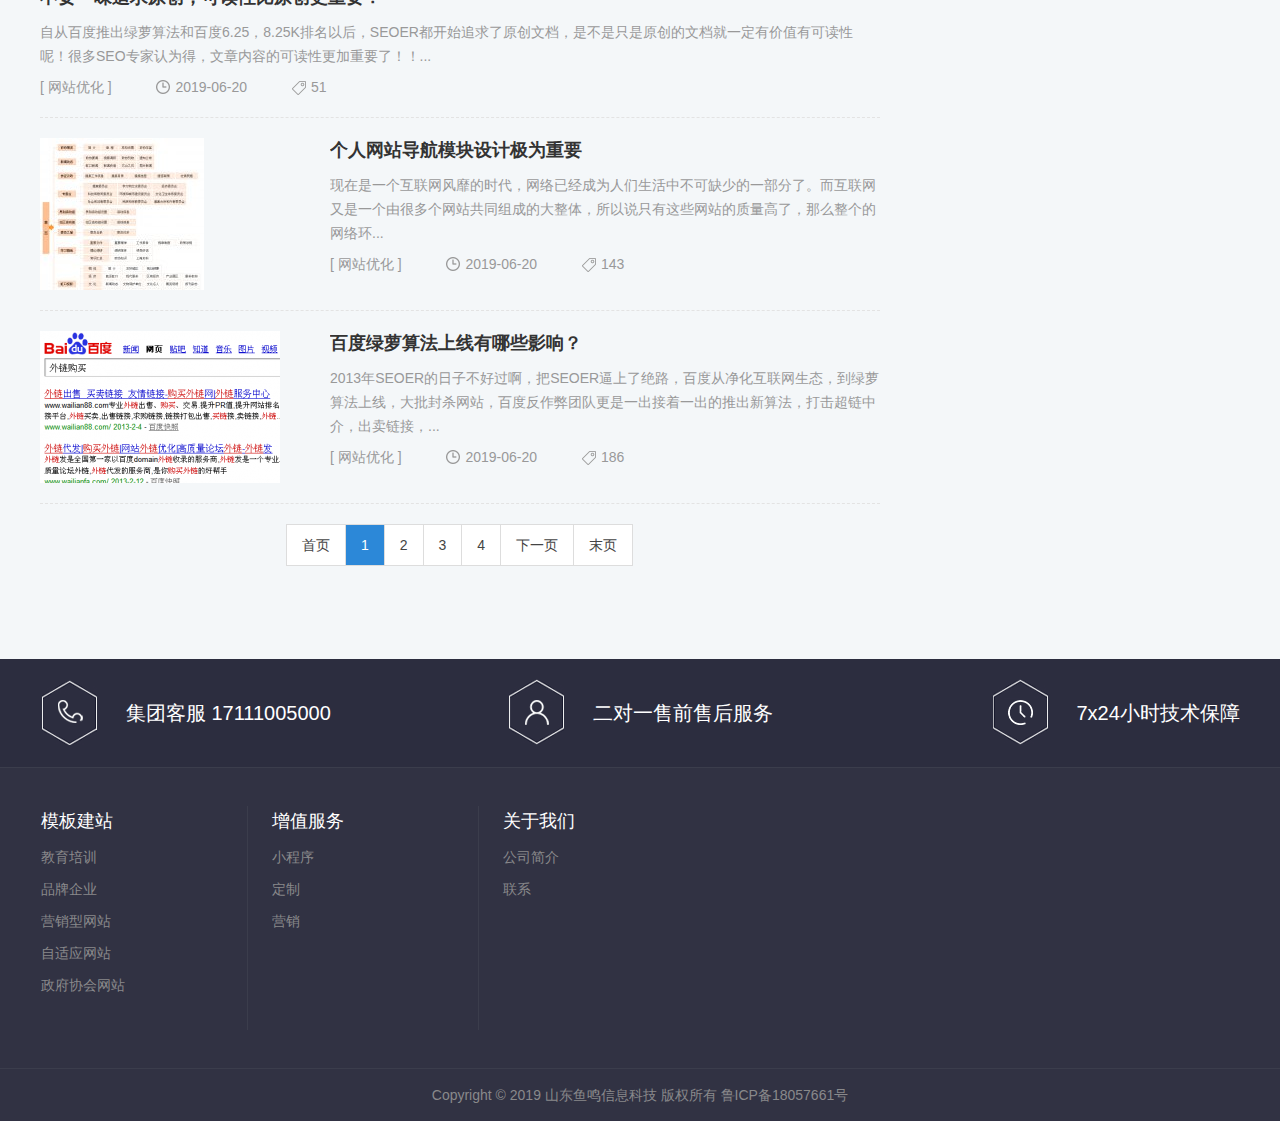
<file: news.html>
<!doctype html>
<html>

	<head>
		<meta http-equiv="Content-Type" content="text/html; charset=utf-8">
		<title>站长学院</title>
		<meta name="keywords" content="" />
		<meta name="description" content="" />
		<link href="./statics/css/hover-min.css" rel="stylesheet" type="text/css" />
		<link href="./statics/css/animate.css" rel="stylesheet" type="text/css" />
		<link href="./statics/css/style.css" rel="stylesheet" type="text/css" />
		<script src="./statics/js/jquery-1.7.2.min.js" type="text/javascript"></script>
		<!--[if lt IE 9]>
<link href="./statics/css/style_ie.css" rel="stylesheet" type="text/css" />
<![endif]-->
		<script src="./statics/js/wow.js"></script>
	</head>

	<body>
		<div class="header" id="header">
			<div class="header_Panel">
				<div class="header_top">
					<a class="logo" href="javascript:;" title="我的网站">我的网站</a>
					<a class="tel" href="javascript:;" title="17111005000">17111005000</a>
					<ul class="nav">
						<li>
							<a href="index.html" title="首页">首页</a>
						</li>

						<li>
							<a href="about.html">关于</a>
						</li>

						<li>
							<a href="muban.html">模板</a>
						</li>

						<li>
							<a href="xiaochengxu.html">小程序</a>
						</li>

						<li>
							<a href="dingzhi.html">定制</a>
						</li>

						<li>
							<a href="yingxiao.html">营销</a>
						</li>

						<li>
							<a href="news.html">资讯</a>
						</li>

						<li>
							<a href="contact.html">联系</a>
						</li>

					</ul>
				</div>
			</div>
		</div>
		<div class="m_ads" style="background:url('./statics/images/blog_bj.jpg')  no-repeat center ;">
			<div class="text m_mn"> <span>资讯</span> <span>News</span>
				<div class="xt"></div>
			</div>
		</div>
		<div class="m_main8">
			<div class="m_subtopic1">
				<div class="m_mn">
					<div class="subtopic_list">
						<ul>

							<li>
								<a href="javascript:;">网站优化</a>
							</li>

							<li>
								<a href="javascript:;">网络营销</a>
							</li>

							<li>
								<a href="javascript:;">微信营销</a>
							</li>

							<li>
								<a href="javascript:;">主机运维</a>
							</li>

							<li>
								<a href="javascript:;">前端教程</a>
							</li>

							<li>
								<dl>
									<dt>更多</dt>
									<dd>
										<a href="javascript:;">前端教程</a>
									</dd>
								</dl>
							</li>
						</ul>
					</div>
				</div>
			</div>
			<div class="n_blog m_mn">
				<div class="g_content f-fl">
					<div class="g_top">
						<div class="r_img f-fl">
							<a href="news_detail.html" title="中国宽带用户规模达1.78亿，全球宽带"> <img src="./statics/images/1H3051528-0-lp.jpg" alt="中国宽带用户规模达1.78亿，全球宽带" width="560" height="314" />
								<div class="txt">中国宽带用户规模达1.78亿，全球宽带</div>
							</a>

						</div>
						<div class="l_img f-fr">
							<a href="news_detail.html" title="个人网站导航模块设计极为重">
								<div class="text "> <img src="./statics/images/1G9312400-0-lp.jpg" alt="个人网站导航模块设计极为重" />
									<div class="txt">个人网站导航模块设计极为重</div>
								</div>
							</a>
							<a href="news_detail.html" title="百度绿萝算法上线有哪些影响">
								<div class="text nth"> <img src="./statics/images/1G9446044-0-lp.png" alt="百度绿萝算法上线有哪些影响" />
									<div class="txt">百度绿萝算法上线有哪些影响</div>
								</div>
							</a>

						</div>
					</div>
					<div class="g_list">
						<div class="g_box">

							<div class="g_text f-fr" style='width:100%'>
								<div class="tt">
									<a href="news_detail.html" title="全球30岁前功成名就的科技精英">全球30岁前功成名就的科技精英</a>
								</div>
								<div class="g_aside"> 在科技界，未届而立之年已功成名就并不是什么新鲜事，除了Facebook创始人扎克伯格(Mark Zuckerberg)，在30岁前就已改变业界格局的精英还有哪些？他们在中年又有哪些新成就？近日，美国...</div>
								<div class="g_mark"> <span> [ <a href="javascript:;">微信营销</a> ]</span> <span class="time">2019-06-20</span> <span class="mark">50</span> </div>
							</div>
						</div>
						<div class="g_box">

							<div class="g_text f-fr" style='width:100%'>
								<div class="tt">
									<a href="news_detail.html" title="餐饮行业如何利用微信转型O2O？">餐饮行业如何利用微信转型O2O？</a>
								</div>
								<div class="g_aside"> 移动互联网的飞速发展，用户的消费方式和注意力已经向移动端转移，越来越多的企业开始思考如何利用这个平台与顾客形成互动，创造更多的客流。 于是，很多传统企业有了想要自己...</div>
								<div class="g_mark"> <span> [ <a href="javascript:;">微信营销</a> ]</span> <span class="time">2019-06-20</span> <span class="mark">118</span> </div>
							</div>
						</div>
						<div class="g_box">

							<div class="g_text f-fr" style='width:100%'>
								<div class="tt">
									<a href="news_detail.html" title="微信5.0能否改变商业格局">微信5.0能否改变商业格局</a>
								</div>
								<div class="g_aside"> 微信5.0是腾讯推出的一个微信版本，微信5.0在扫一扫功能上升级了不少，微信5.0的口号是扫一扫，扫出新世界！，意味着单纯的二维码扫描告捷，扫一扫功能范围扩大，以及支持SOSO地图...</div>
								<div class="g_mark"> <span> [ <a href="javascript:;">微信营销</a> ]</span> <span class="time">2019-06-20</span> <span class="mark">89</span> </div>
							</div>
						</div>
						<div class="g_box">

							<div class="g_text f-fr" style='width:100%'>
								<div class="tt">
									<a href="news_detail.html" title="微信营销是否真的可行?">微信营销是否真的可行?</a>
								</div>
								<div class="g_aside"> 现如今网络营销正是日益红火，在半路上又杀出了微信营销。微信的诞生在如今的网络经济时代带来了新的创新模式，多企业在守住微博阵地的同时，不约而同开通微信，跨入双线作战...</div>
								<div class="g_mark"> <span> [ <a href="javascript:;">微信营销</a> ]</span> <span class="time">2019-06-20</span> <span class="mark">141</span> </div>
							</div>
						</div>
						<div class="g_box">
							<div class="g_img f-fl">
								<a href="javascript:;"><img src='./statics/images/1H3051528-0-lp.jpg' /></a>
							</div>
							<div class="g_text f-fr">
								<div class="tt">
									<a href="news_detail.html" title="中国宽带用户规模达1.78亿，全球宽带用户数6.4亿">中国宽带用户规模达1.78亿，全球宽带用户数6.4亿</a>
								</div>
								<div class="g_aside"> 根据国外媒体相关数据表示，目前公布的【宽带用户数】主题数据显示，数据分析至2012年12月底，全球宽带客户总量6.4377亿，年增幅达8.6%，快速的增加效率，超高速的宽带浪潮推动，随...</div>
								<div class="g_mark"> <span> [ <a href="javascript:;">网络营销</a> ]</span> <span class="time">2019-06-20</span> <span class="mark">178</span> </div>
							</div>
						</div>
						<div class="g_box">

							<div class="g_text f-fr" style='width:100%'>
								<div class="tt">
									<a href="news_detail.html" title="不要一味追求原创，可读性比原创更重要？">不要一味追求原创，可读性比原创更重要？</a>
								</div>
								<div class="g_aside"> 自从百度推出绿萝算法和百度6.25，8.25K排名以后，SEOER都开始追求了原创文档，是不是只是原创的文档就一定有价值有可读性呢！很多SEO专家认为得，文章内容的可读性更加重要了！！...</div>
								<div class="g_mark"> <span> [ <a href="javascript:;">网站优化</a> ]</span> <span class="time">2019-06-20</span> <span class="mark">51</span> </div>
							</div>
						</div>
						<div class="g_box">
							<div class="g_img f-fl">
								<a href="javascript:;"><img src='./statics/images/1G9312400-0-lp.jpg' /></a>
							</div>
							<div class="g_text f-fr">
								<div class="tt">
									<a href="javascript:;" title="个人网站导航模块设计极为重要">个人网站导航模块设计极为重要</a>
								</div>
								<div class="g_aside"> 现在是一个互联网风靡的时代，网络已经成为人们生活中不可缺少的一部分了。而互联网又是一个由很多个网站共同组成的大整体，所以说只有这些网站的质量高了，那么整个的网络环...</div>
								<div class="g_mark"> <span> [ <a href="javascript:;">网站优化</a> ]</span> <span class="time">2019-06-20</span> <span class="mark">143</span> </div>
							</div>
						</div>
						<div class="g_box">
							<div class="g_img f-fl">
								<a href="javascript:;"><img src='./statics/images/1G9446044-0-lp.png' /></a>
							</div>
							<div class="g_text f-fr">
								<div class="tt">
									<a href="news_detail.html" title="百度绿萝算法上线有哪些影响？">百度绿萝算法上线有哪些影响？</a>
								</div>
								<div class="g_aside"> 2013年SEOER的日子不好过啊，把SEOER逼上了绝路，百度从净化互联网生态，到绿萝算法上线，大批封杀网站，百度反作弊团队更是一出接着一出的推出新算法，打击超链中介，出卖链接，...</div>
								<div class="g_mark"> <span> [ <a href="javascript:;">网站优化</a> ]</span> <span class="time">2019-06-20</span> <span class="mark">186</span> </div>
							</div>
						</div>
						<div class="pagebar">
							<ul>
								<li>首页</li>
								<li class="thisclass">1</li>
								<li>
									<a href="javascript:;">2</a>
								</li>
								<li>
									<a href="javascript:;">3</a>
								</li>
								<li>
									<a href="javascript:;">4</a>
								</li>
								<li>
									<a href="javascript:;">下一页</a>
								</li>
								<li>
									<a href="javascript:;">末页</a>
								</li>

							</ul>
						</div>
					</div>
				</div>
				<div class="g_side f-fr">
					<div class="g_img">
						<a href="javascript:;" target="_blank"><img src="./statics/images/xiaochengxu.jpg" alt="小程序"></a>
					</div>
					<div class="g_tt">热门推荐</div>
					<ul class="g_list">
						<li>
							<div class="tt">
								<a href="javascript:;" title="全球30岁前功成名就的科技精英">全球30岁前功成名就的科技精英</a>
							</div>
							<div class="time">2019-06-20</div>
						</li>
						<li>
							<div class="tt">
								<a href="javascript:;" title="餐饮行业如何利用微信转型O2O？">餐饮行业如何利用微信转型O2O？</a>
							</div>
							<div class="time">2019-06-20</div>
						</li>
						<li>
							<div class="tt">
								<a href="javascript:;" title="微信5.0能否改变商业格局">微信5.0能否改变商业格局</a>
							</div>
							<div class="time">2019-06-20</div>
						</li>
						<li>
							<div class="tt">
								<a href="javascript:;" title="微信营销是否真的可行?">微信营销是否真的可行?</a>
							</div>
							<div class="time">2019-06-20</div>
						</li>
						<li>
							<div class="tt">
								<a href="javascript:;" title="中国宽带用户规模达1.78亿，全球宽带">中国宽带用户规模达1.78亿，全球宽带</a>
							</div>
							<div class="time">2019-06-20</div>
						</li>

					</ul>
				</div>
			</div>
		</div>
		<div class="footer hideshow on" data-topb="1890.5" data-tops="3464.5">
			<div class="footer_top">
				<ul class="inner">
					<li class="txt_l"> <i class="footer_icon fir"></i> <span>集团客服 17111005000</span> </li>
					<li class="txt_c"> <i class="footer_icon sec"></i> <span>二对一售前售后服务</span> </li>
					<li class="txt_r"> <i class="footer_icon thir"></i> <span>7x24小时技术保障</span> </li>
				</ul>
			</div>
			<div class="footer_mid" id="ibjwp.">
				<div class="inner">
					<div class="footer_nav">
						<ul>
							<li>
								<h4>模板建站</h4>
							</li>
							<li>
								<a href="javascript:;">教育培训</a>
							</li>
							<li>
								<a href="javascript:;">品牌企业</a>
							</li>
							<li>
								<a href="javascript:;">营销型网站</a>
							</li>
							<li>
								<a href="javascript:;">自适应网站</a>
							</li>
							<li>
								<a href="javascript:;">政府协会网站</a>
							</li>
						</ul>
						<ul>
							<li>
								<h4>增值服务</h4>
							</li>
							<li>
								<a href="javascript:;">小程序</a>
							</li>
							<li>
								<a href="javascript:;">定制</a>
							</li>
							<li>
								<a href="javascript:;">营销</a>
							</li>
						</ul>
						<ul>
							<li>
								<h4>关于我们</h4>
							</li>
							<li>
								<a href="javascript:;">公司简介</a>
							</li>
							<li>
								<a href="javascript:;">联系</a>
							</li>
						</ul>
						<!--<ul>
							<li>
								<h4>分公司</h4>
							</li>
							<li>
								<a href="javascript:;" target='_blank'>北京分公司</a>
							</li>
							<li>
								<a href="javascript:;" target='_blank'>杭州分公司</a>
							</li>
							<li>
								<a href="javascript:;" target='_blank'>武汉分公司</a>
							</li>
							<li>
								<a href="javascript:;" target='_blank'>广州分公司</a>
							</li>
						</ul>-->
						<!--	<ul class="footer_nav_special">
							<li>
								<h4>关注我们</h4>
							</li>
							<li> <img src="./statics/images/wx.png"> <img src="./statics/images/wb.png"> </li>
							<li> <span>微信公众号</span> <span>手机版</span> </li>
						</ul>-->
					</div>
				</div>
			</div>
			<div class="footer_bot">
				<p> Copyright &copy; 2019 山东鱼鸣信息科技 版权所有 <a href="https://beian.miit.gov.cn" target="_blank"> 鲁ICP备18057661号 </a> </p>
			</div>
		</div>
		<!--漂浮客服-->
		<div class="right_side" id="gwogojzzbo">
			<ul>
				<li class="qq">
					<div>
						<dl>
							<dt><img src="./statics/images/qq_title.png" alt="我的网站" /></dt>
							<dd>
								<a href="http://wpa.qq.com/msgrd?v=3&uin=986482&site=客服一&menu=yes" title="客服一" rel="nofollow" target="_blank">客服一</a>
							</dd>
							<dd>
								<a href="javascript:;" title="客服二" rel="nofollow" target="_blank">客服二</a>
							</dd>
							<dd>
								<a href="javascript:;" title="客服三" rel="nofollow" target="_blank">客服三</a>
							</dd>
							<dd>
								<a href="javascript:;" title="客服四" rel="nofollow" target="_blank">客服四</a>
							</dd>
							<dd>
								<a href="javascript:;" title="客服五" rel="nofollow" target="_blank">客服五</a>
							</dd>
						</dl>
					</div>
				</li>
				<li class="tel">
					<div>17111005000</div>
				</li>
				<li class="wx">
					<div><img src="./statics/images/code.jpg" alt="" /></div>
				</li>
				<li class="top" id="returnTop" onClick="backToTop();"></li>
			</ul>
		</div>
		<script>
			$(function() {
				$('.right_side').fix({
					float: 'right',
					minStatue: true,
					durationTime: 600
				});
			});
		</script>

		<script src="./statics/js/jquery.fixed.1.3.js"></script>
		<!--[if lt IE 9]>
<script src="./statics/js/common_ie8.js"></script>
<![endif]-->
		<!--[if !IE]><!-->
		<script src="./statics/js/common.js"></script>
		<!--<![endif]-->
	</body>

</html>
</file>
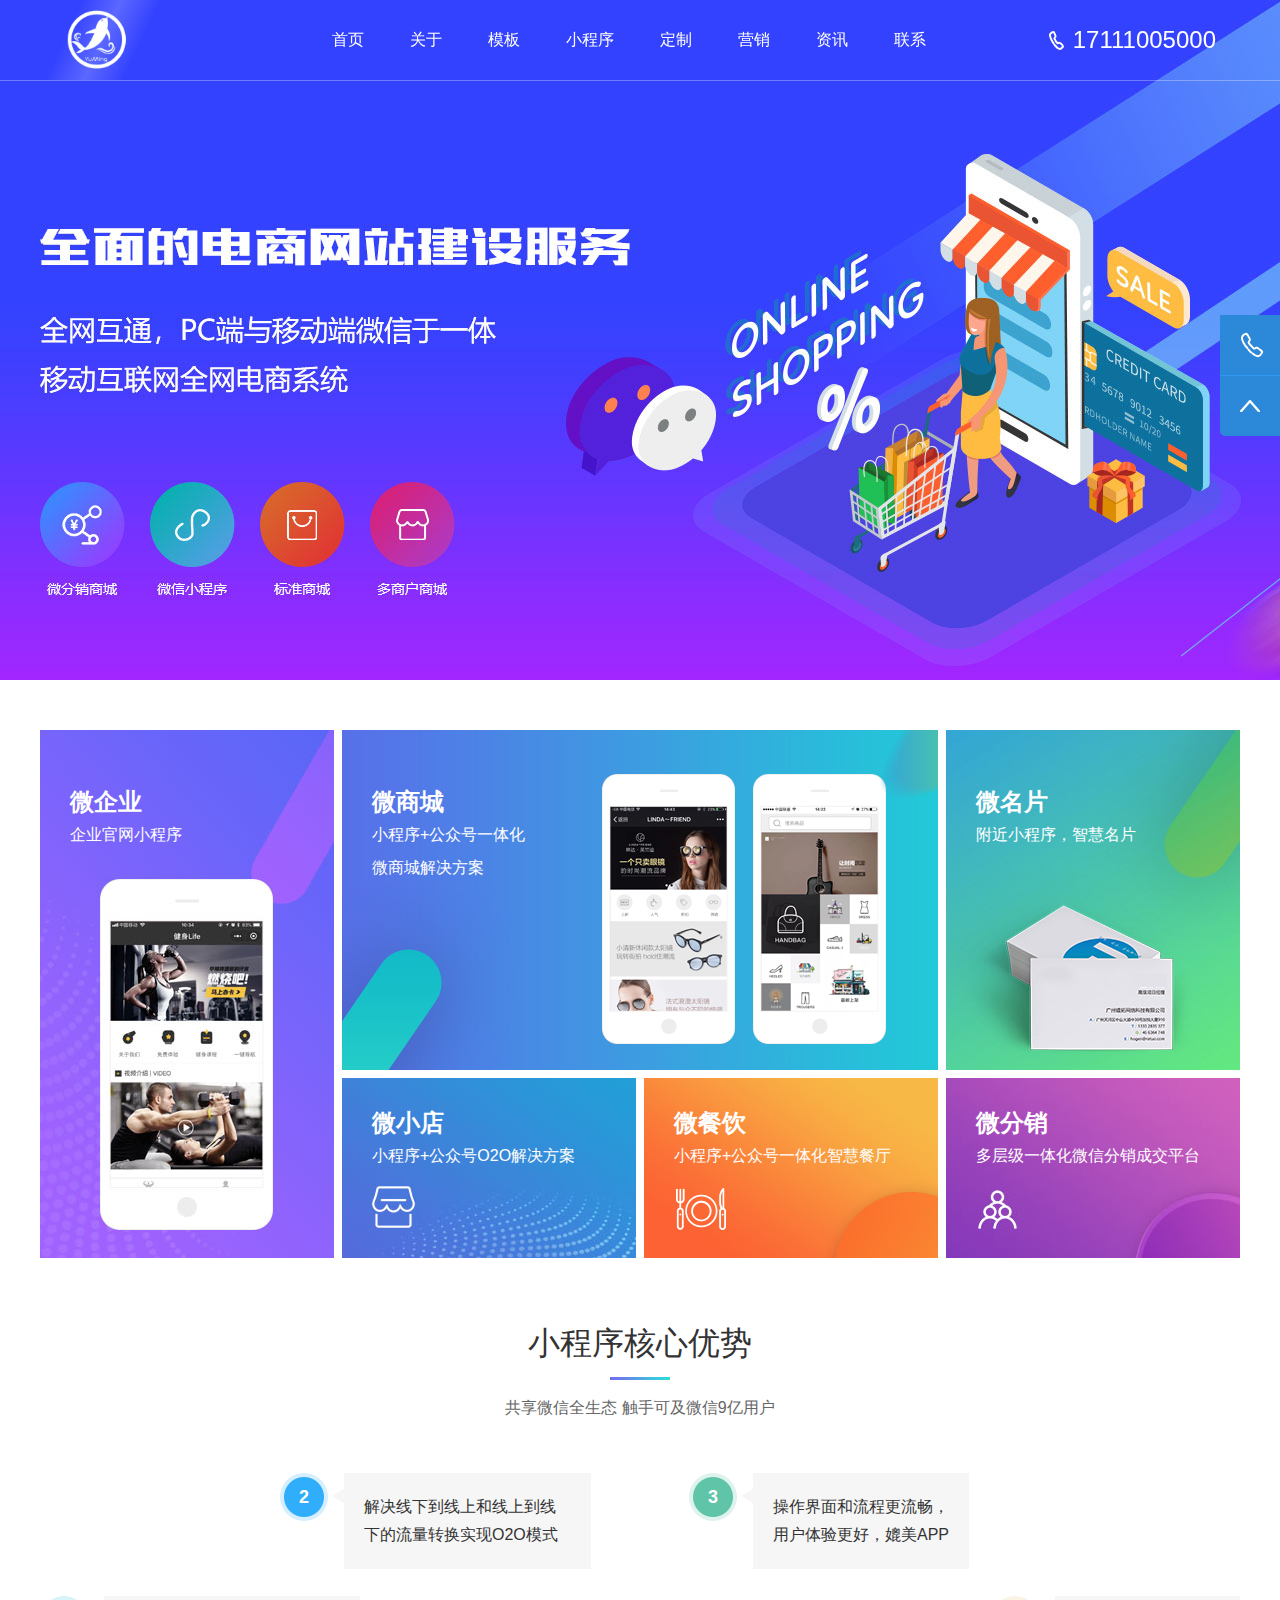
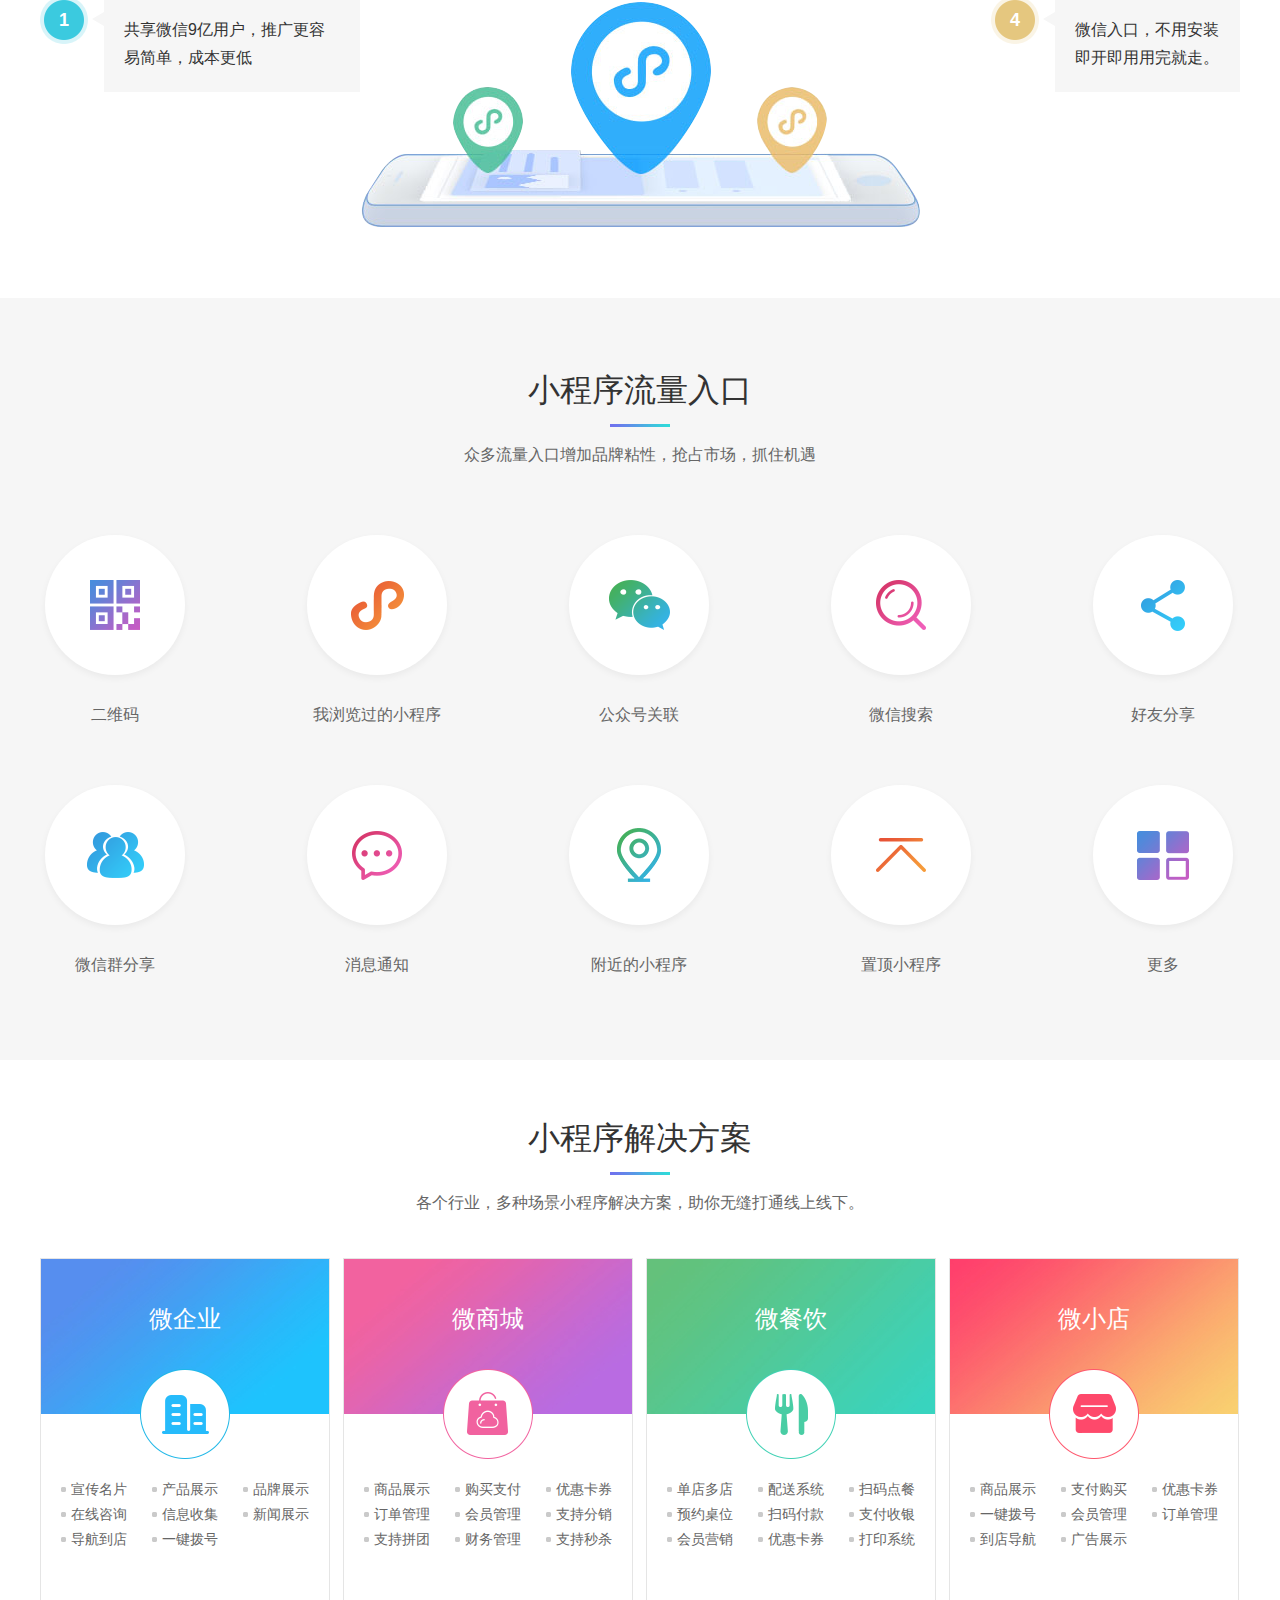
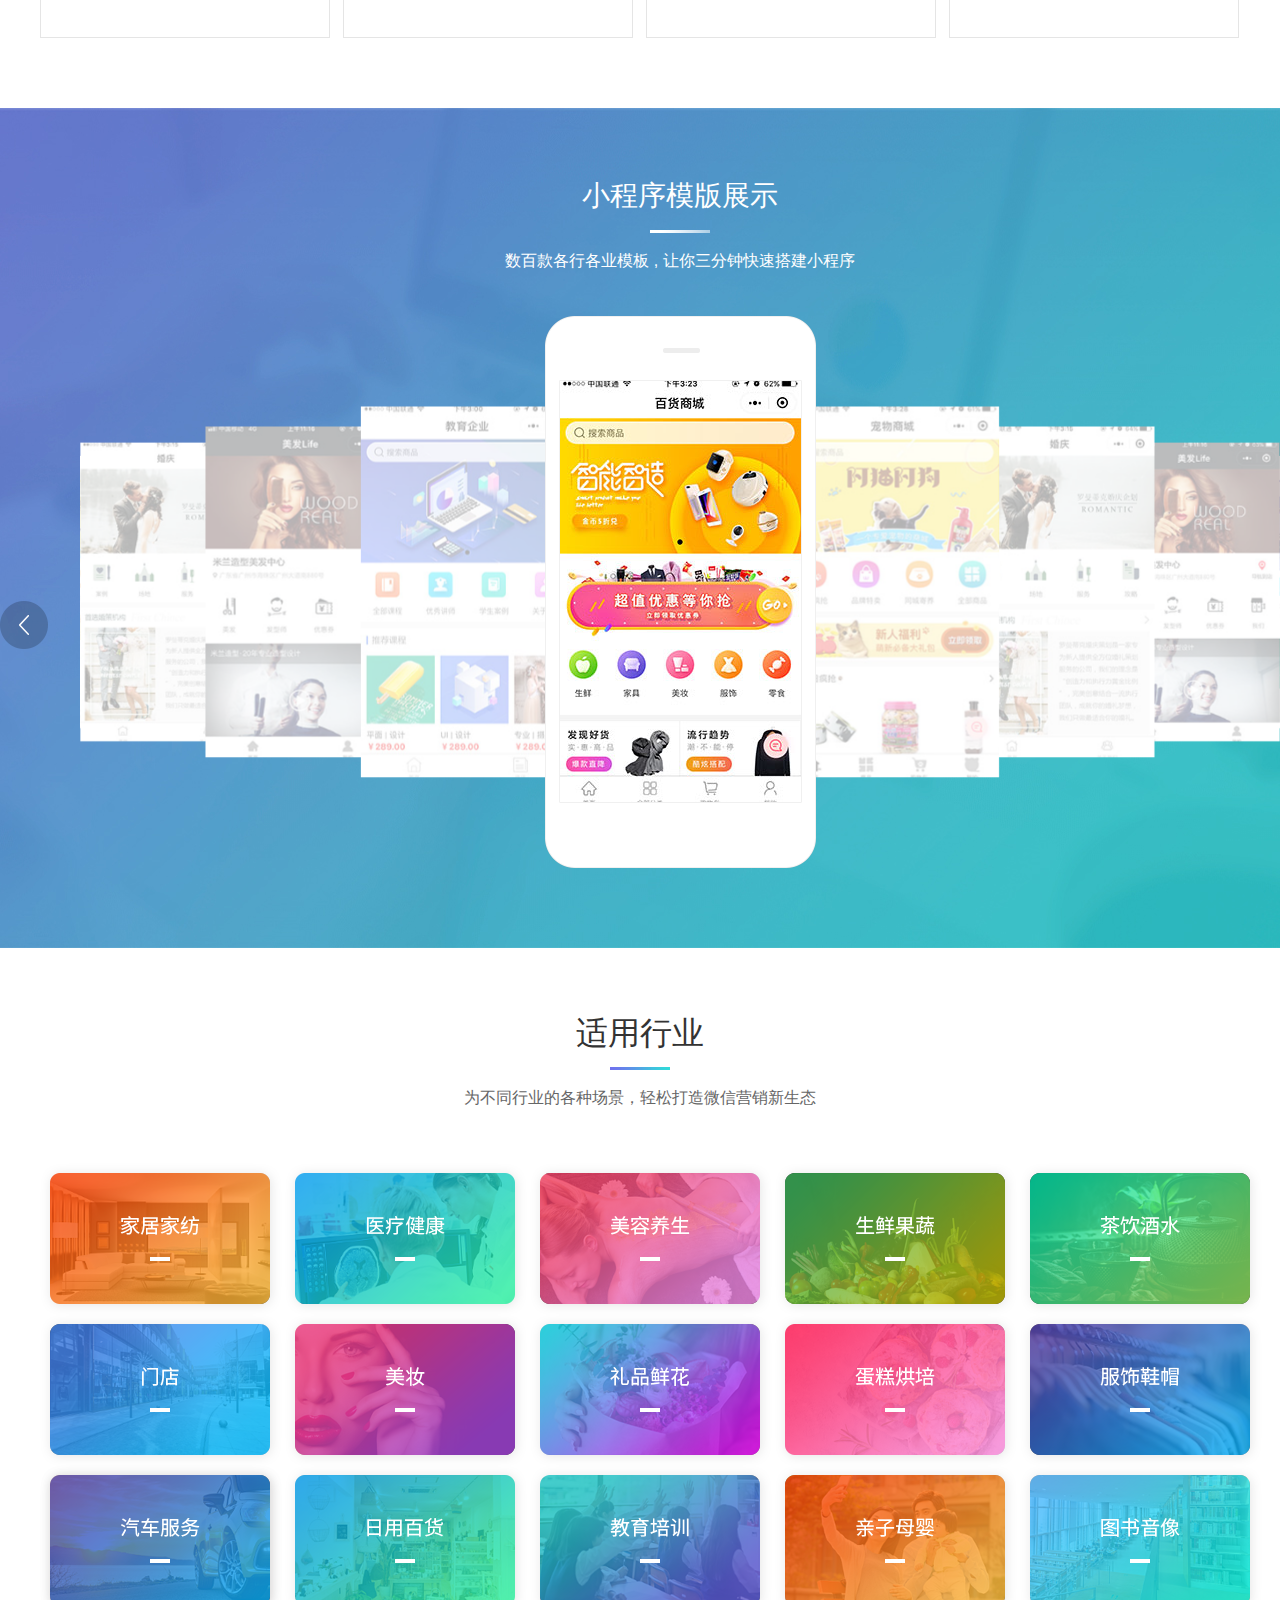
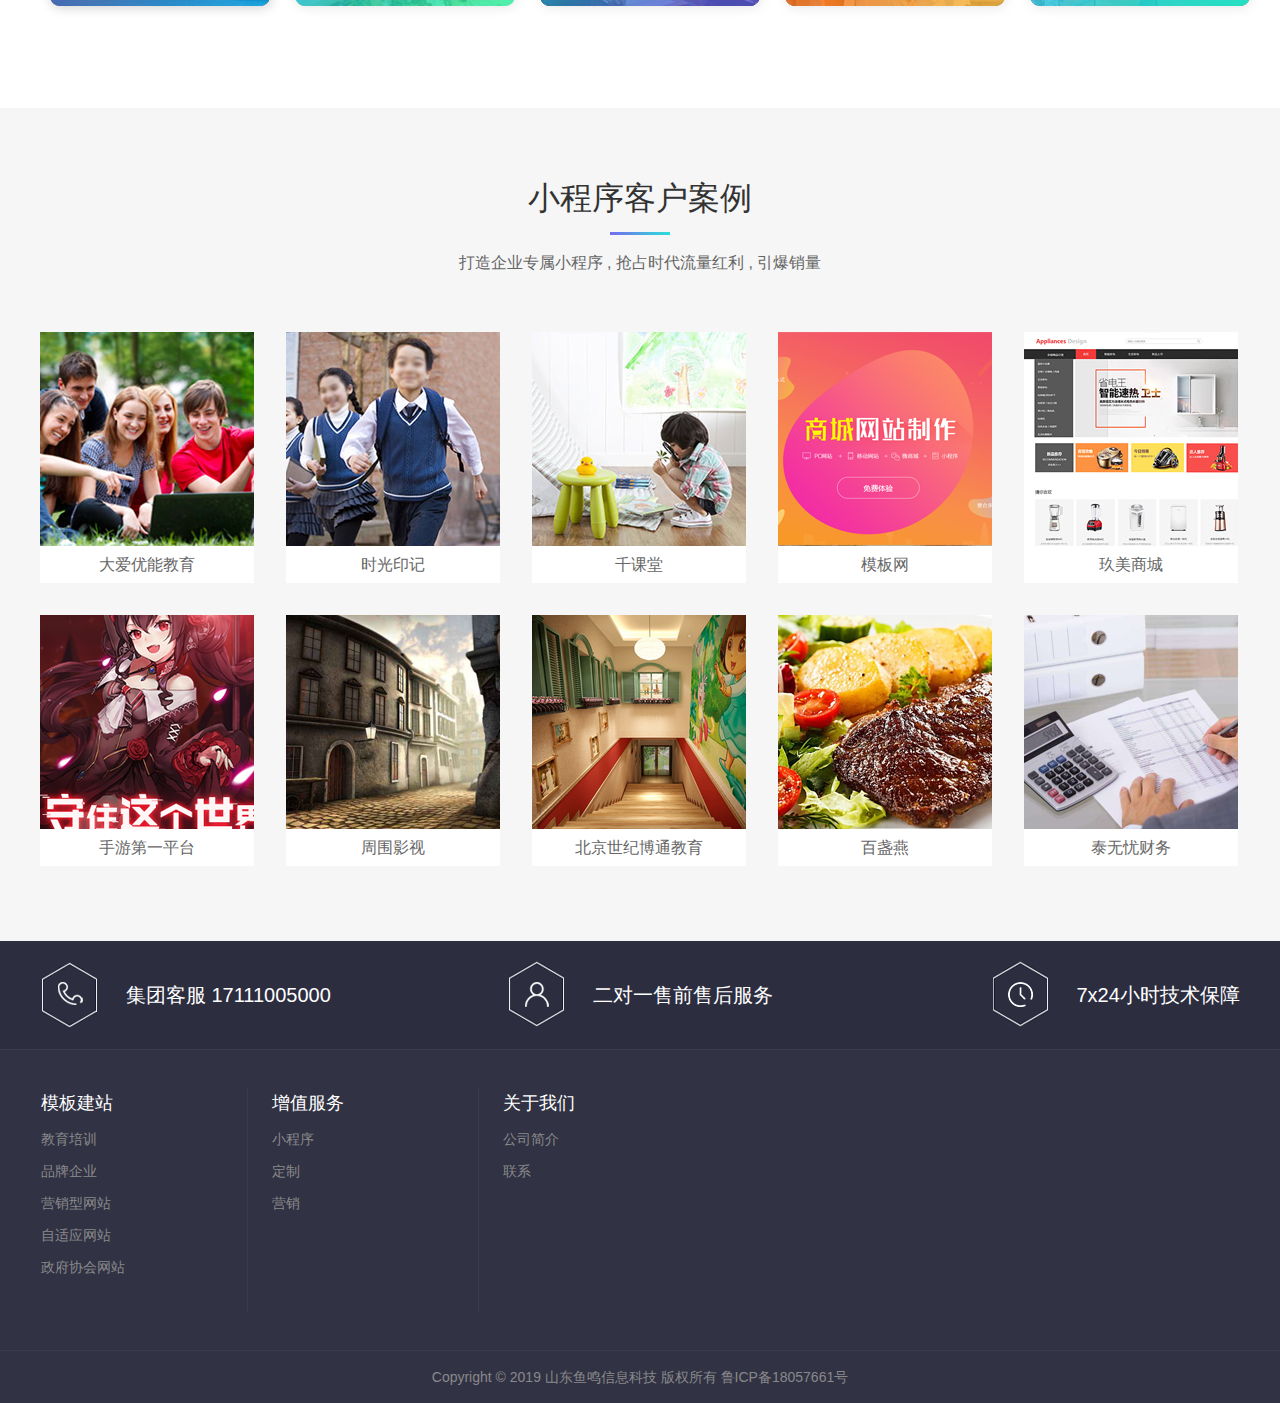
<file: xiaochengxu.html>
<!doctype html>
<html>

	<head>
		<meta http-equiv="Content-Type" content="text/html; charset=utf-8">
		<title>小程序</title>
		<meta name="keywords" content="" />
		<meta name="description" content="一键生成您的专属微信小程序" />
		<link href="./statics/css/swiper.min.css" rel="stylesheet" type="text/css" />
		<link href="./statics/css/animate.css" rel="stylesheet" type="text/css" />
		<link href="./statics/css/style.css" rel="stylesheet" type="text/css" />
		<link href="./statics/css/style1.css" rel="stylesheet" type="text/css" />
		<!--[if lt IE 9]>
<link href="./statics/css/style_ie.css" rel="stylesheet" type="text/css" />
<![endif]-->
		<script src="./statics/js/jquery-1.7.2.min.js" type="text/javascript"></script>
		<script src="./statics/js/swiper.min.js"></script>
		<script src="./statics/js/swiper.animate1.0.2.min.js"></script>
		<script src="./statics/js/wow.js"></script>
	</head>

	<body>
		<div class="header" id="header">
			<div class="header_Panel">
				<div class="header_top">
					<a class="logo" href="javascript:;" title="我的网站">我的网站</a>
					<a class="tel" href="javascript:;" title="17111005000">17111005000</a>
					<ul class="nav">
						<li>
							<a href="index.html" title="首页">首页</a>
						</li>

						<li>
							<a href="about.html">关于</a>
						</li>

						<li>
							<a href="muban.html">模板</a>
						</li>

						<li>
							<a href="xiaochengxu.html">小程序</a>
						</li>

						<li>
							<a href="dingzhi.html">定制</a>
						</li>

						<li>
							<a href="yingxiao.html">营销</a>
						</li>

						<li>
							<a href="news.html">资讯</a>
						</li>

						<li>
							<a href="contact.html">联系</a>
						</li>

					</ul>
				</div>
			</div>
		</div>
		<div class="m_main5">
			<div class="shop_banner chengxu_banner">
				<a target="_blank" href="javascript:;"></a>
			</div>
			<div class="chengxu_dao">
				<div class="cont">
					<div class="dao_left">
						<a target="_blank" href="javascript:;">
							<div class="dao_text">
								<h3>微企业</h3>
								<p>企业官网小程序</p>
							</div>
							<div class="dao_img"></div>
							<div class="dao_bg">
								<div class="pic-box">
									<h3>微企业</h3>
									<span>了解更多<img src="./statics/images/icon24.png" alt="小程序"/></span> </div>
							</div>
						</a>
					</div>
					<div class="dao_right">
						<div class="dao_top">
							<div class="dao_topl">
								<a target="_blank" href="javascript:;">
									<div class="dao_text">
										<h3>微商城</h3>
										<p>小程序+公众号一体化</p>
										<p>微商城解决方案</p>
									</div>
									<div class="dao_img"></div>
									<div class="dao_bg">
										<div class="pic-box">
											<h3>微商城</h3>
											<span>了解更多<img src="./statics/images/icon24.png" alt="小程序"/></span> </div>
									</div>
								</a>
							</div>
							<div class="dao_topl dao_topr">
								<a target="_blank" href="javascript:;">
									<div class="dao_text">
										<h3>微名片</h3>
										<p>附近小程序，智慧名片</p>
									</div>
									<div class="dao_img"></div>
									<div class="dao_bg">
										<div class="pic-box">
											<h3>微名片</h3>
											<span>了解更多<img src="./statics/images/icon24.png" alt="小程序"/></span> </div>
									</div>
								</a>
							</div>
						</div>
						<div class="clear"></div>
						<div class="dao_bottom">
							<ul>
								<li>
									<a target="_blank" href="javascript:;">
										<div class="dao_text">
											<h3>微小店</h3>
											<p>小程序+公众号O2O解决方案</p>
										</div>
										<div class="dao_img"></div>
										<div class="dao_bg">
											<div class="pic-box">
												<h3>微小店</h3>
												<span>了解更多<img src="./statics/images/icon24.png" alt="小程序"/></span> </div>
										</div>
									</a>
								</li>
								<li>
									<a target="_blank" href="javascript:;">
										<div class="dao_text">
											<h3>微餐饮</h3>
											<p>小程序+公众号一体化智慧餐厅</p>
										</div>
										<div class="dao_img"></div>
										<div class="dao_bg">
											<div class="pic-box">
												<h3>微餐饮</h3>
												<span>了解更多<img src="./statics/images/icon24.png" alt="小程序"/></span> </div>
										</div>
									</a>
								</li>
								<li>
									<a target="_blank" href="javascript:;">
										<div class="dao_text">
											<h3>微分销</h3>
											<p>多层级一体化微信分销成交平台</p>
										</div>
										<div class="dao_img"></div>
										<div class="dao_bg">
											<div class="pic-box">
												<h3>微分销</h3>
												<span>了解更多<img src="./statics/images/icon24.png" alt="小程序"/></span> </div>
										</div>
									</a>
								</li>
							</ul>
						</div>
					</div>
				</div>
			</div>
			<div class="clear"></div>
			<!--小程序核心优势-->
			<div class="hexin">
				<div class="cont">
					<div class="shop_title">
						<h3>小程序核心优势</h3>
						<img src="./statics/images/icon4.png" alt="小程序" />
						<p>共享微信全生态 触手可及微信9亿用户</p>
					</div>
					<div class="hexin_con">
						<ul>
							<li class="hexin_1">
								<div class="hexin_img">1</div>
								<div class="hexin_text">
									<div class="hexin_bg"></div>
									共享微信9亿用户，推广更容易简单，成本更低 </div>
							</li>
							<li class="hexin_2">
								<div class="hexin_img">2</div>
								<div class="hexin_text">
									<div class="hexin_bg"></div>
									解决线下到线上和线上到线下的流量转换实现O2O模式 </div>
							</li>
							<li class="hexin_3">
								<div class="hexin_img">3</div>
								<div class="hexin_text">
									<div class="hexin_bg"></div>
									操作界面和流程更流畅，用户体验更好，媲美APP </div>
							</li>
							<li class="hexin_4">
								<div class="hexin_img">4</div>
								<div class="hexin_text">
									<div class="hexin_bg"></div>
									微信入口，不用安装即开即用用完就走。 </div>
							</li>
						</ul>
					</div>
				</div>
			</div>
			<div class="clear"></div>
			<!--小程序流量入口-->
			<div class="liuliang">
				<div class="cont">
					<div class="shop_title">
						<h3>小程序流量入口</h3>
						<img src="./statics/images/icon4.png" />
						<p>众多流量入口增加品牌粘性，抢占市场，抓住机遇</p>
					</div>
					<div class="fang_list liuliang_con">
						<ul>
							<li>
								<a target="_blank" href="javascript:;">
									<div class="fang_pic">
										<div class="pic-box"> <img src="./statics/images/icon10.png" alt="小程序"> </div>
									</div>
									<p>二维码</p>
								</a>
							</li>
							<li>
								<a target="_blank" href="javascript:;">
									<div class="fang_pic">
										<div class="pic-box"> <img src="./statics/images/icon11.png" alt="小程序"> </div>
									</div>
									<p>我浏览过的小程序</p>
								</a>
							</li>
							<li>
								<a target="_blank" href="javascript:;">
									<div class="fang_pic">
										<div class="pic-box"> <img src="./statics/images/icon12.png" alt="小程序"> </div>
									</div>
									<p>公众号关联</p>
								</a>
							</li>
							<li>
								<a target="_blank" href="javascript:;">
									<div class="fang_pic">
										<div class="pic-box"> <img src="./statics/images/icon13.png" alt="小程序"> </div>
									</div>
									<p>微信搜索</p>
								</a>
							</li>
							<li>
								<a target="_blank" href="javascript:;">
									<div class="fang_pic">
										<div class="pic-box"> <img src="./statics/images/icon14.png" alt="小程序"> </div>
									</div>
									<p>好友分享</p>
								</a>
							</li>
							<li>
								<a target="_blank" href="javascript:;">
									<div class="fang_pic">
										<div class="pic-box"> <img src="./statics/images/icon15.png" alt="小程序"> </div>
									</div>
									<p>微信群分享</p>
								</a>
							</li>
							<li>
								<a target="_blank" href="javascript:;">
									<div class="fang_pic">
										<div class="pic-box"> <img src="./statics/images/icon16.png" alt="小程序"> </div>
									</div>
									<p>消息通知</p>
								</a>
							</li>
							<li>
								<a target="_blank" href="javascript:;">
									<div class="fang_pic">
										<div class="pic-box"> <img src="./statics/images/icon17.png" alt="小程序"> </div>
									</div>
									<p>附近的小程序</p>
								</a>
							</li>
							<li>
								<a target="_blank" href="javascript:;">
									<div class="fang_pic">
										<div class="pic-box"> <img src="./statics/images/icon18.png" alt="小程序"> </div>
									</div>
									<p>置顶小程序</p>
								</a>
							</li>
							<li>
								<a target="_blank" href="javascript:;">
									<div class="fang_pic">
										<div class="pic-box"> <img src="./statics/images/icon19.png" alt="小程序"> </div>
									</div>
									<p>更多</p>
								</a>
							</li>
						</ul>
					</div>
				</div>
			</div>
			<div class="clear"></div>
			<!--小程序解决方案-->
			<div class="jiejue">
				<div class="cont">
					<div class="shop_title">
						<h3>小程序解决方案</h3>
						<img src="./statics/images/icon4.png" alt="小程序" />
						<p>各个行业，多种场景小程序解决方案，助你无缝打通线上线下。</p>
					</div>
					<div class="jiejue_con">
						<ul>
							<li>
								<a target="_blank" href="javascript:;">
									<div class="jiejue_top"> 微企业 </div>
									<div class="jiejue_c">
										<div class="jiejue_pic"> <img src="./statics/images/icon25.png" alt="小程序" /> </div>
										<div class="jiejue_list"> <span>宣传名片</span> <span>产品展示</span> <span>品牌展示</span> <span>在线咨询</span> <span>信息收集</span> <span>新闻展示</span> <span>导航到店</span> <span>一键拨号</span> </div>
										<div class="jiejue_detail">
											<p>企业官网小程序，主要用于企业品牌展示、产品介绍、新闻发布等，是企业的网络宣传名片。</p>
											<span>了解详情</span> </div>
									</div>
								</a>
							</li>
							<li>
								<a target="_blank" href="javascript:;">
									<div class="jiejue_top"> 微商城 </div>
									<div class="jiejue_pic"> <img src="./statics/images/icon26.png" alt="小程序" /> </div>
									<div class="jiejue_list"> <span>商品展示</span> <span>购买支付</span> <span>优惠卡券</span> <span>订单管理</span> <span>会员管理</span> <span>支持分销</span> <span>支持拼团</span> <span>财务管理</span> <span>支持秒杀</span> </div>
									<div class="jiejue_detail">
										<p>集购买、支付、会员、财务、分销、卡劵等于一体的小程序商城，让商家轻松打通线上线下。</p>
										<span>了解详情</span> </div>
								</a>
							</li>
							<li>
								<a target="_blank" href="javascript:;">
									<div class="jiejue_top"> 微餐饮 </div>
									<div class="jiejue_pic"> <img src="./statics/images/icon27.png" alt="小程序" /> </div>
									<div class="jiejue_list"> <span>单店多店</span> <span>配送系统</span> <span>扫码点餐</span> <span>预约桌位</span> <span>扫码付款</span> <span>支付收银</span> <span>会员营销</span> <span>优惠卡券</span> <span>打印系统</span> </div>
									<div class="jiejue_detail">
										<p>强大的餐饮管理系统，点餐、外卖、付款、订位一键搞定，商家轻松实现便捷的经营方式。</p>
										<span>了解详情</span> </div>
								</a>
							</li>
							<li>
								<a target="_blank" href="javascript:;">
									<div class="jiejue_top"> 微小店 </div>
									<div class="jiejue_pic"> <img src="./statics/images/icon28.png" alt="小程序" /> </div>
									<div class="jiejue_list"> <span>商品展示</span> <span>支付购买</span> <span>优惠卡券</span> <span>一键拨号</span> <span>会员管理</span> <span>订单管理</span> <span>到店导航</span> <span>广告展示</span> </div>
									<div class="jiejue_detail">
										<p>帮助门店快速实现线上开店，解决线上推广引流到店、支付购买和线下体验服务等门店问题。</p>
										<span>了解详情</span> </div>
								</a>
							</li>
						</ul>
					</div>
				</div>
			</div>
			<div class="clear"></div>
			<!--小程序模板展示-->
			<div class="moban">
				<div class="cont">
					<div class="shop_title solute_title">
						<h3>小程序模版展示</h3>
						<img src="./statics/images/s15.png">
						<p>数百款各行各业模板 , 让你三分钟快速搭建小程序</p>
					</div>
					<div class="moban_con">
						<div class="swiper-container swiper-container-horizontal swiper-container-3d swiper-container-coverflow">
							<div class="swiper-wrapper">
								<div class="swiper-slide">
									<div style="background-image: url(./statics/images/1.jpg);background-position:center;background-size:cover;background-repeat:no-repeat;width:242px;height:422px;margin:0 auto;">
										<div class="moban_bg"></div>
									</div>
								</div>
								<div class="swiper-slide">
									<div style="background-image: url(./statics/images/2.jpg);background-position:center;background-size:cover;background-repeat:no-repeat;width:242px;height:422px;margin:0 auto;">
										<div class="moban_bg"></div>
									</div>
								</div>
								<div class="swiper-slide">
									<div style="background-image: url(./statics/images/3.jpg);background-position:center;background-size:cover;background-repeat:no-repeat;width:242px;height:422px;margin:0 auto;">
										<div class="moban_bg"></div>
									</div>
								</div>
								<div class="swiper-slide">
									<div style="background-image: url(./statics/images/4.jpg);background-position:center;background-size:cover;background-repeat:no-repeat;width:242px;height:422px;margin:0 auto;">
										<div class="moban_bg"></div>
									</div>
								</div>
								<div class="swiper-slide">
									<div style="background-image: url(./statics/images/5.jpg);background-position:center;background-size:cover;background-repeat:no-repeat;width:242px;height:422px;margin:0 auto;">
										<div class="moban_bg"></div>
									</div>
								</div>
							</div>
							<div class="swiper-button-prev" style="display:none;"></div>
							<!-- 黑色 -->
							<div class="swiper-button-next" style="display:none;"></div>
							<!-- 白色 -->
						</div>
						<div class="framing"></div>
						<div class="swiper-prev"></div>
						<!-- 黑色 -->
						<div class="swiper-next"></div>
					</div>
				</div>
			</div>
			<div class="clear"></div>
			<!--适用行业-->
			<div class="industry">
				<div class="cont">
					<div class="shop_title">
						<h3>适用行业</h3>
						<img src="./statics/images/icon4.png" />
						<p>为不同行业的各种场景，轻松打造微信营销新生态</p>
					</div>
					<div class="indu_con"> <img src="./statics/images/icon23.png" alt="小程序" /> </div>
				</div>
			</div>
			<div class="clear"></div>
			<!--小程序客户案例-->
			<div class="kehu">
				<div class="cont">
					<div class="shop_title">
						<h3>小程序客户案例</h3>
						<img src="./statics/images/icon4.png" />
						<p>打造企业专属小程序 , 抢占时代流量红利 , 引爆销量</p>
					</div>
					<div class="kehu_con">
						<ul>
							<li>
								<a target="_blank" href="javascript:;">
									<div class="kehu_pic"> <img src="./statics/images/xcx1.jpg" alt="小程序" />
										<div class="kehu_bg"><img src="./statics/images/xcx1-1.jpg" alt="小程序" /></div>
									</div>
									<div class="kehu_text">大爱优能教育</div>
								</a>
							</li>
							<li>
								<a target="_blank" href="javascript:;">
									<div class="kehu_pic"> <img src="./statics/images/xcx2.jpg" alt="小程序" />
										<div class="kehu_bg"><img src="./statics/images/xcx2-2.jpg" alt="小程序" /></div>
									</div>
									<div class="kehu_text">时光印记</div>
								</a>
							</li>
							<li>
								<a target="_blank" href="javascript:;">
									<div class="kehu_pic"> <img src="./statics/images/xcx3.jpg" alt="小程序" />
										<div class="kehu_bg"><img src="./statics/images/xcx3-3.jpg" alt="小程序" /></div>
									</div>
									<div class="kehu_text">千课堂</div>
								</a>
							</li>
							<li>
								<a target="_blank" href="javascript:;">
									<div class="kehu_pic"> <img src="./statics/images/xcx4.jpg" alt="小程序" />
										<div class="kehu_bg"><img src="./statics/images/xcx4-4.jpg" alt="小程序" /></div>
									</div>
									<div class="kehu_text">模板网</div>
								</a>
							</li>
							<li>
								<a target="_blank" href="javascript:;">
									<div class="kehu_pic"> <img src="./statics/images/xcx5.jpg" alt="小程序" />
										<div class="kehu_bg"><img src="./statics/images/xcx5-5.jpg" alt="小程序" /></div>
									</div>
									<div class="kehu_text">玖美商城</div>
								</a>
							</li>
							<li>
								<a target="_blank" href="javascript:;">
									<div class="kehu_pic"> <img src="./statics/images/xcx6.jpg" alt="小程序" />
										<div class="kehu_bg"><img src="./statics/images/xcx6-6.jpg" alt="小程序" /></div>
									</div>
									<div class="kehu_text">手游第一平台</div>
								</a>
							</li>
							<li>
								<a target="_blank" href="javascript:;">
									<div class="kehu_pic"> <img src="./statics/images/xcx7.jpg" alt="小程序" />
										<div class="kehu_bg"><img src="./statics/images/xcx7-7.jpg" alt="小程序" /></div>
									</div>
									<div class="kehu_text">周围影视</div>
								</a>
							</li>
							<li>
								<a target="_blank" href="javascript:;">
									<div class="kehu_pic"> <img src="./statics/images/xcx8.jpg" alt="小程序" />
										<div class="kehu_bg"><img src="./statics/images/xcx8-8.jpg" alt="小程序" /></div>
									</div>
									<div class="kehu_text">北京世纪博通教育</div>
								</a>
							</li>
							<li>
								<a target="_blank" href="javascript:;">
									<div class="kehu_pic"> <img src="./statics/images/xcx9.jpg" alt="小程序" />
										<div class="kehu_bg"><img src="./statics/images/xcx9-9.jpg" alt="小程序" /></div>
									</div>
									<div class="kehu_text">百盏燕</div>
								</a>
							</li>
							<li>
								<a target="_blank" href="javascript:;">
									<div class="kehu_pic"> <img src="./statics/images/xcx10.jpg" alt="小程序" />
										<div class="kehu_bg"><img src="./statics/images/xcx10-10.jpg" alt="小程序" /></div>
									</div>
									<div class="kehu_text">泰无忧财务</div>
								</a>
							</li>
						</ul>
					</div>
				</div>
			</div>
			<div class="clear"></div>
			<!--合作伙伴-->

		</div>
		<div class="footer hideshow on" data-topb="1890.5" data-tops="3464.5">
			<div class="footer_top">
				<ul class="inner">
					<li class="txt_l"> <i class="footer_icon fir"></i> <span>集团客服 17111005000</span> </li>
					<li class="txt_c"> <i class="footer_icon sec"></i> <span>二对一售前售后服务</span> </li>
					<li class="txt_r"> <i class="footer_icon thir"></i> <span>7x24小时技术保障</span> </li>
				</ul>
			</div>
			<div class="footer_mid" id="ibjwp.">
				<div class="inner">
					<div class="footer_nav">
						<ul>
							<li>
								<h4>模板建站</h4>
							</li>
							<li>
								<a href="javascript:;">教育培训</a>
							</li>
							<li>
								<a href="javascript:;">品牌企业</a>
							</li>
							<li>
								<a href="javascript:;">营销型网站</a>
							</li>
							<li>
								<a href="javascript:;">自适应网站</a>
							</li>
							<li>
								<a href="javascript:;">政府协会网站</a>
							</li>
						</ul>
						<ul>
							<li>
								<h4>增值服务</h4>
							</li>
							<li>
								<a href="javascript:;">小程序</a>
							</li>
							<li>
								<a href="javascript:;">定制</a>
							</li>
							<li>
								<a href="javascript:;">营销</a>
							</li>
						</ul>
						<ul>
							<li>
								<h4>关于我们</h4>
							</li>
							<li>
								<a href="javascript:;">公司简介</a>
							</li>
							<li>
								<a href="javascript:;">联系</a>
							</li>
						</ul>
						<!--<ul>
							<li>
								<h4>分公司</h4>
							</li>
							<li>
								<a href="javascript:;" target='_blank'>北京分公司</a>
							</li>
							<li>
								<a href="javascript:;" target='_blank'>杭州分公司</a>
							</li>
							<li>
								<a href="javascript:;" target='_blank'>武汉分公司</a>
							</li>
							<li>
								<a href="javascript:;" target='_blank'>广州分公司</a>
							</li>
						</ul>-->
						<!--	<ul class="footer_nav_special">
							<li>
								<h4>关注我们</h4>
							</li>
							<li> <img src="./statics/images/wx.png"> <img src="./statics/images/wb.png"> </li>
							<li> <span>微信公众号</span> <span>手机版</span> </li>
						</ul>-->
					</div>
				</div>
			</div>
			<div class="footer_bot">
				<p> Copyright &copy; 2019 山东鱼鸣信息科技 版权所有 <a href="https://beian.miit.gov.cn" target="_blank"> 鲁ICP备18057661号 </a> </p>
			</div>
		</div>
		<!--漂浮客服-->
		<div class="right_side" id="gwogojzzbo">
			<ul>
				<li class="qq">
					<div>
						<dl>
							<dt><img src="./statics/images/qq_title.png" alt="我的网站" /></dt>
							<dd>
								<a href="http://wpa.qq.com/msgrd?v=3&uin=986482&site=客服一&menu=yes" title="客服一" rel="nofollow" target="_blank">客服一</a>
							</dd>
							<dd>
								<a href="javascript:;" title="客服二" rel="nofollow" target="_blank">客服二</a>
							</dd>
							<dd>
								<a href="javascript:;" title="客服三" rel="nofollow" target="_blank">客服三</a>
							</dd>
							<dd>
								<a href="javascript:;" title="客服四" rel="nofollow" target="_blank">客服四</a>
							</dd>
							<dd>
								<a href="javascript:;" title="客服五" rel="nofollow" target="_blank">客服五</a>
							</dd>
						</dl>
					</div>
				</li>
				<li class="tel">
					<div>17111005000</div>
				</li>
				<li class="wx">
					<div><img src="./statics/images/code.jpg" alt="" /></div>
				</li>
				<li class="top" id="returnTop" onClick="backToTop();"></li>
			</ul>
		</div>
		<script>
			$(function() {
				$('.right_side').fix({
					float: 'right',
					minStatue: true,
					durationTime: 600
				});
			});
		</script>

		<script src="./statics/js/jquery.fixed.1.3.js"></script>
		<!--[if lt IE 9]>
<script src="./statics/js/common_ie8.js"></script>
<![endif]-->
		<!--[if !IE]><!-->
		<script src="./statics/js/common.js"></script>
		<!--<![endif]-->
		<script>
			(function($) {
				var SwiperLoop = new Swiper('.moban_con .swiper-container', {
					autoplay: 3000,
					autoplayDisableOnInteraction: false,
					speed: 500,
					grabCursor: true,
					loop: true,
					effect: 'coverflow',
					slidesPerView: 'auto',
					//spaceBetween : 20,
					centeredSlides: true,
					prevButton: '.swiper-button-prev',
					nextButton: '.swiper-button-next',
					coverflow: {
						rotate: 0,
						stretch: 0,
						depth: 55,
						modifier: 3,
						slideShadows: false
					},
					onInit: function(swiper) {
						$('.framing').css('opacity', '1');
						$('.swiper-prev').off().on('click', function() {
							$(swiper.prevButton).click()
						})
						$('.swiper-next').off().on('click', function() {
							$(swiper.nextButton).click();
						})
					}
				});
			})(jQuery)
		</script>
	</body>

</html>
</file>
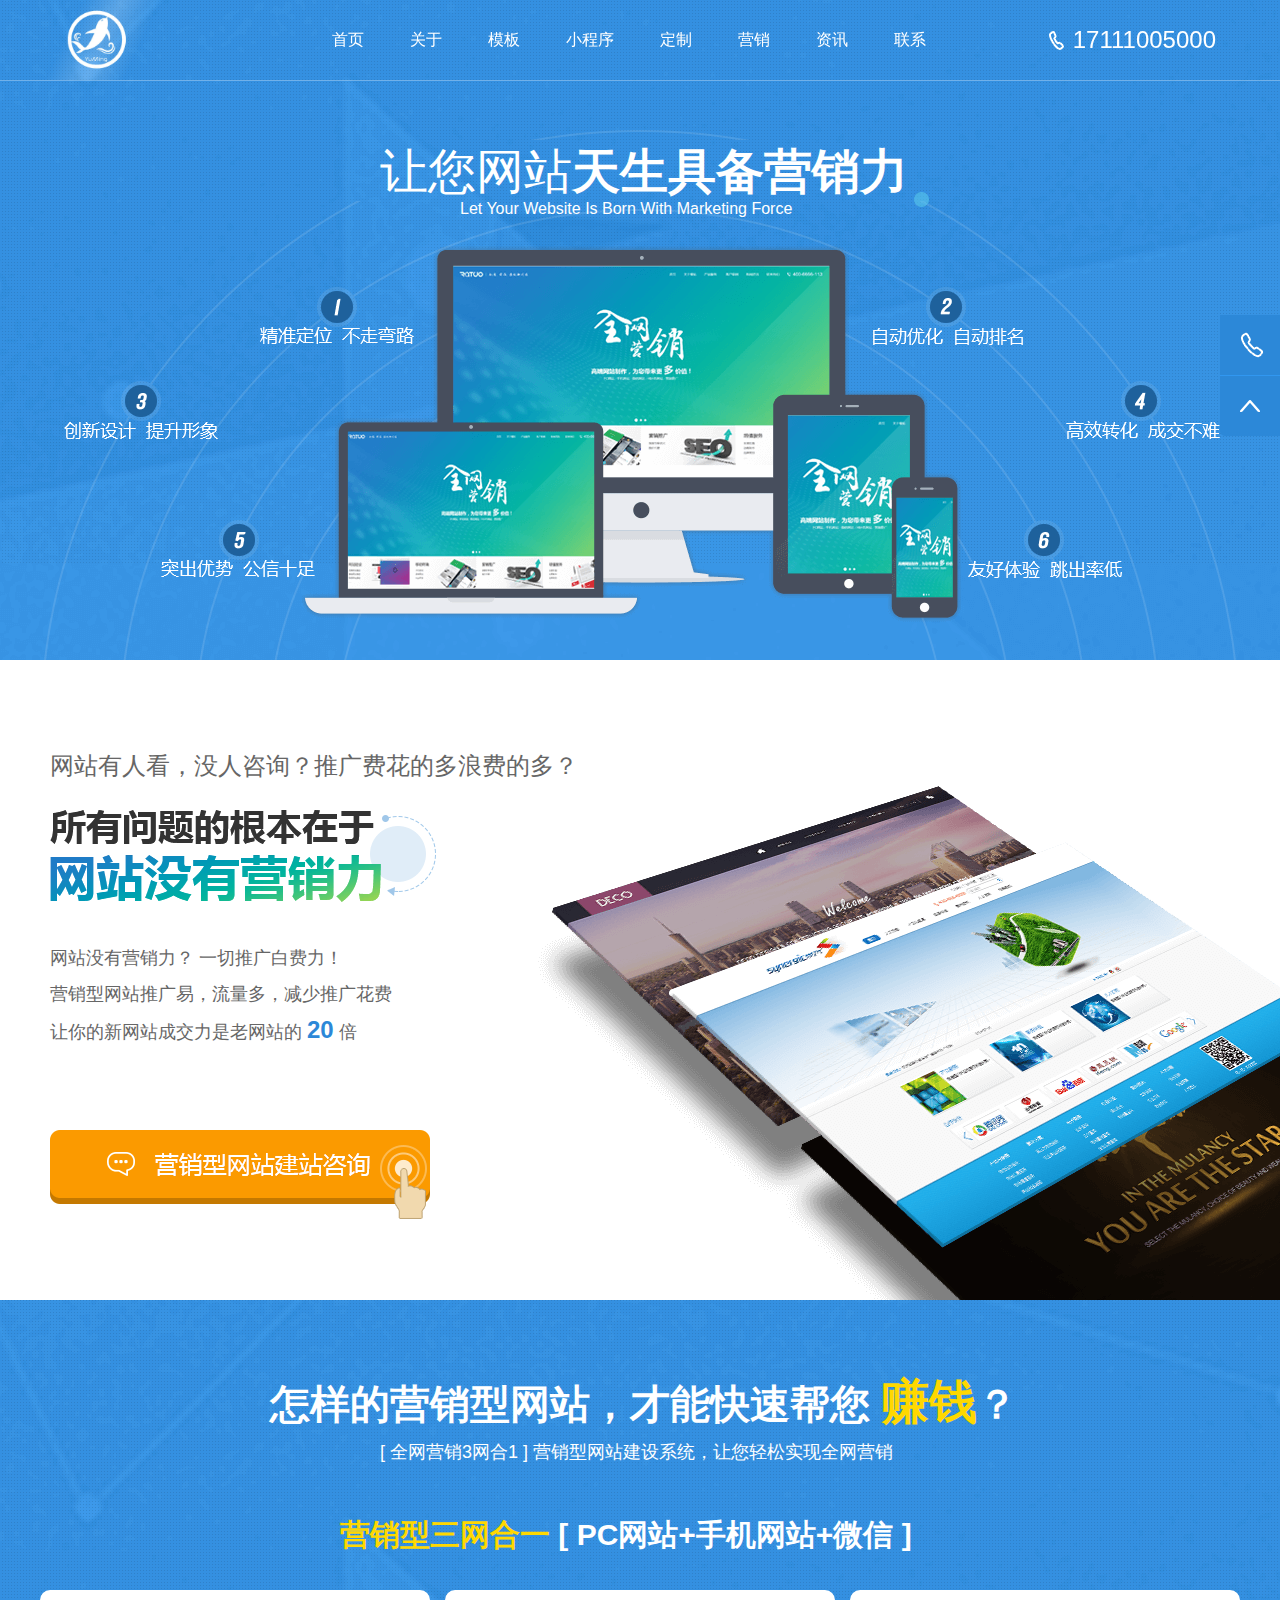
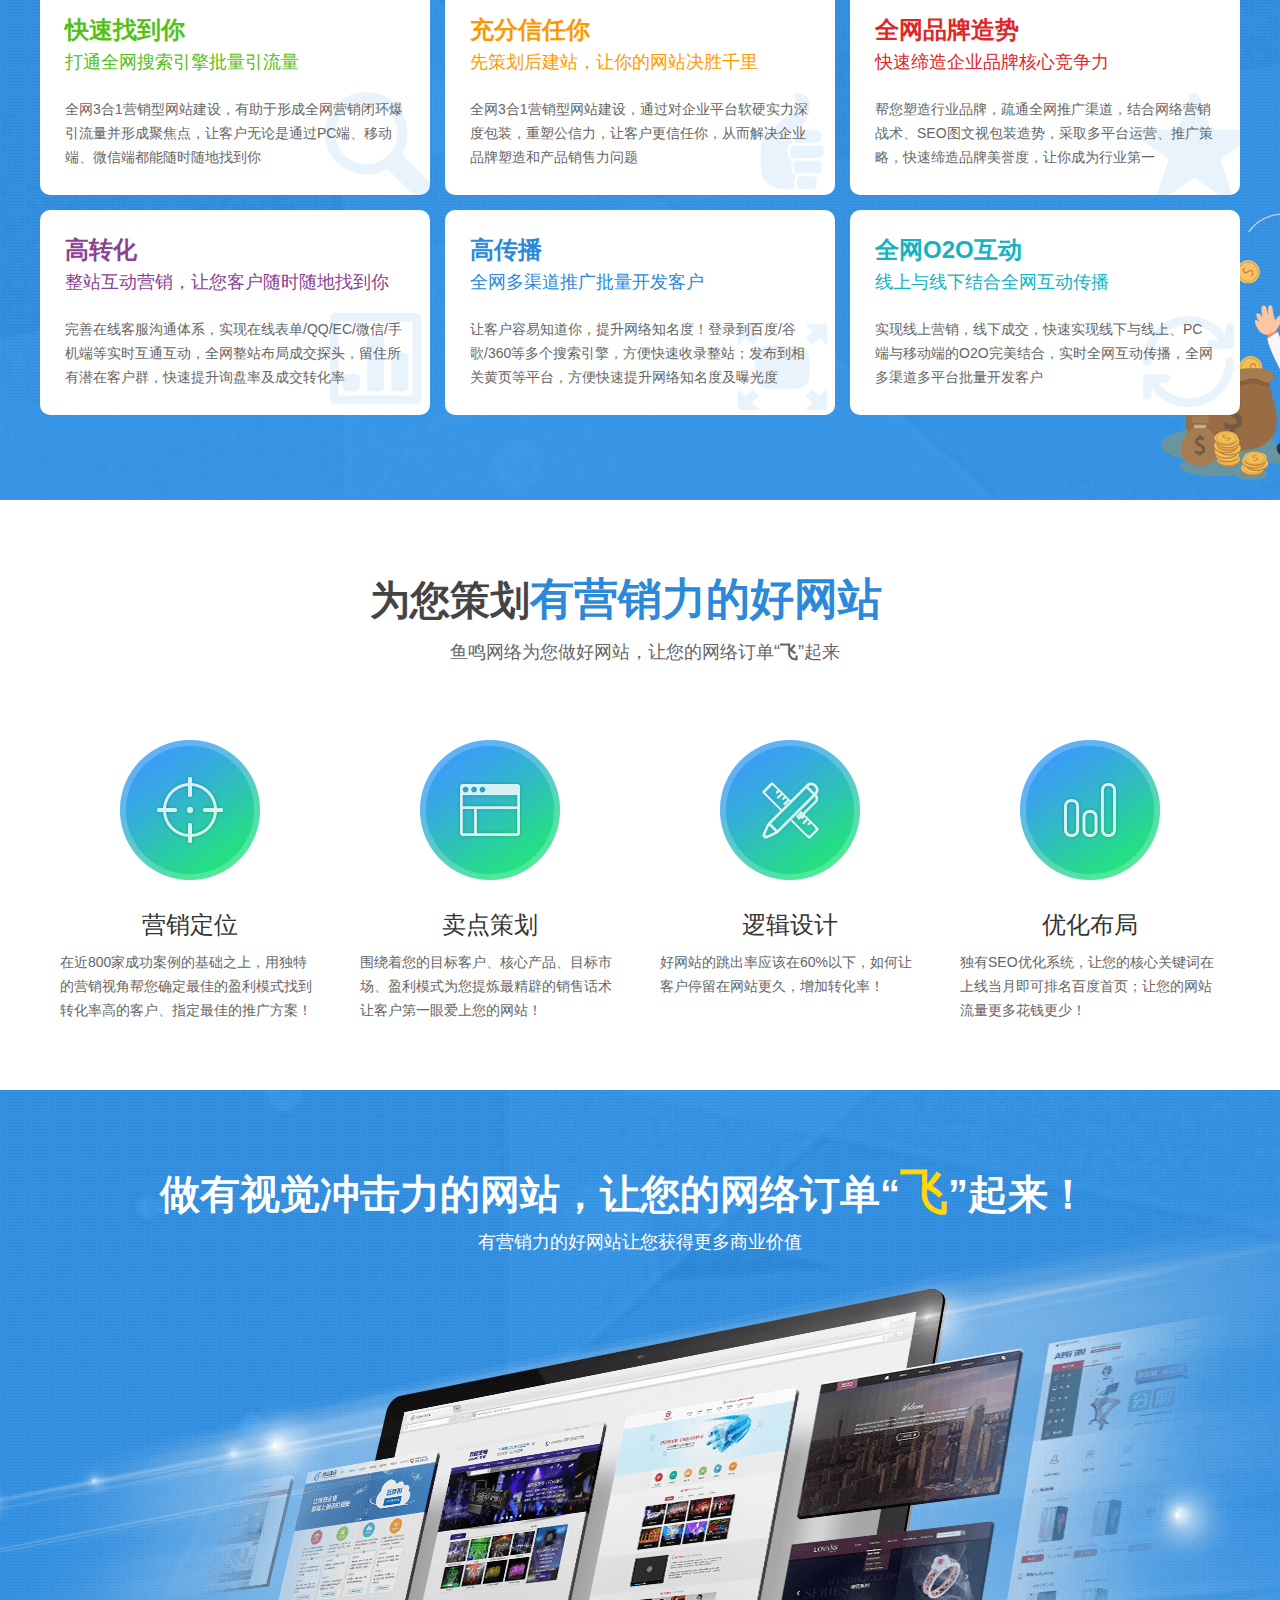
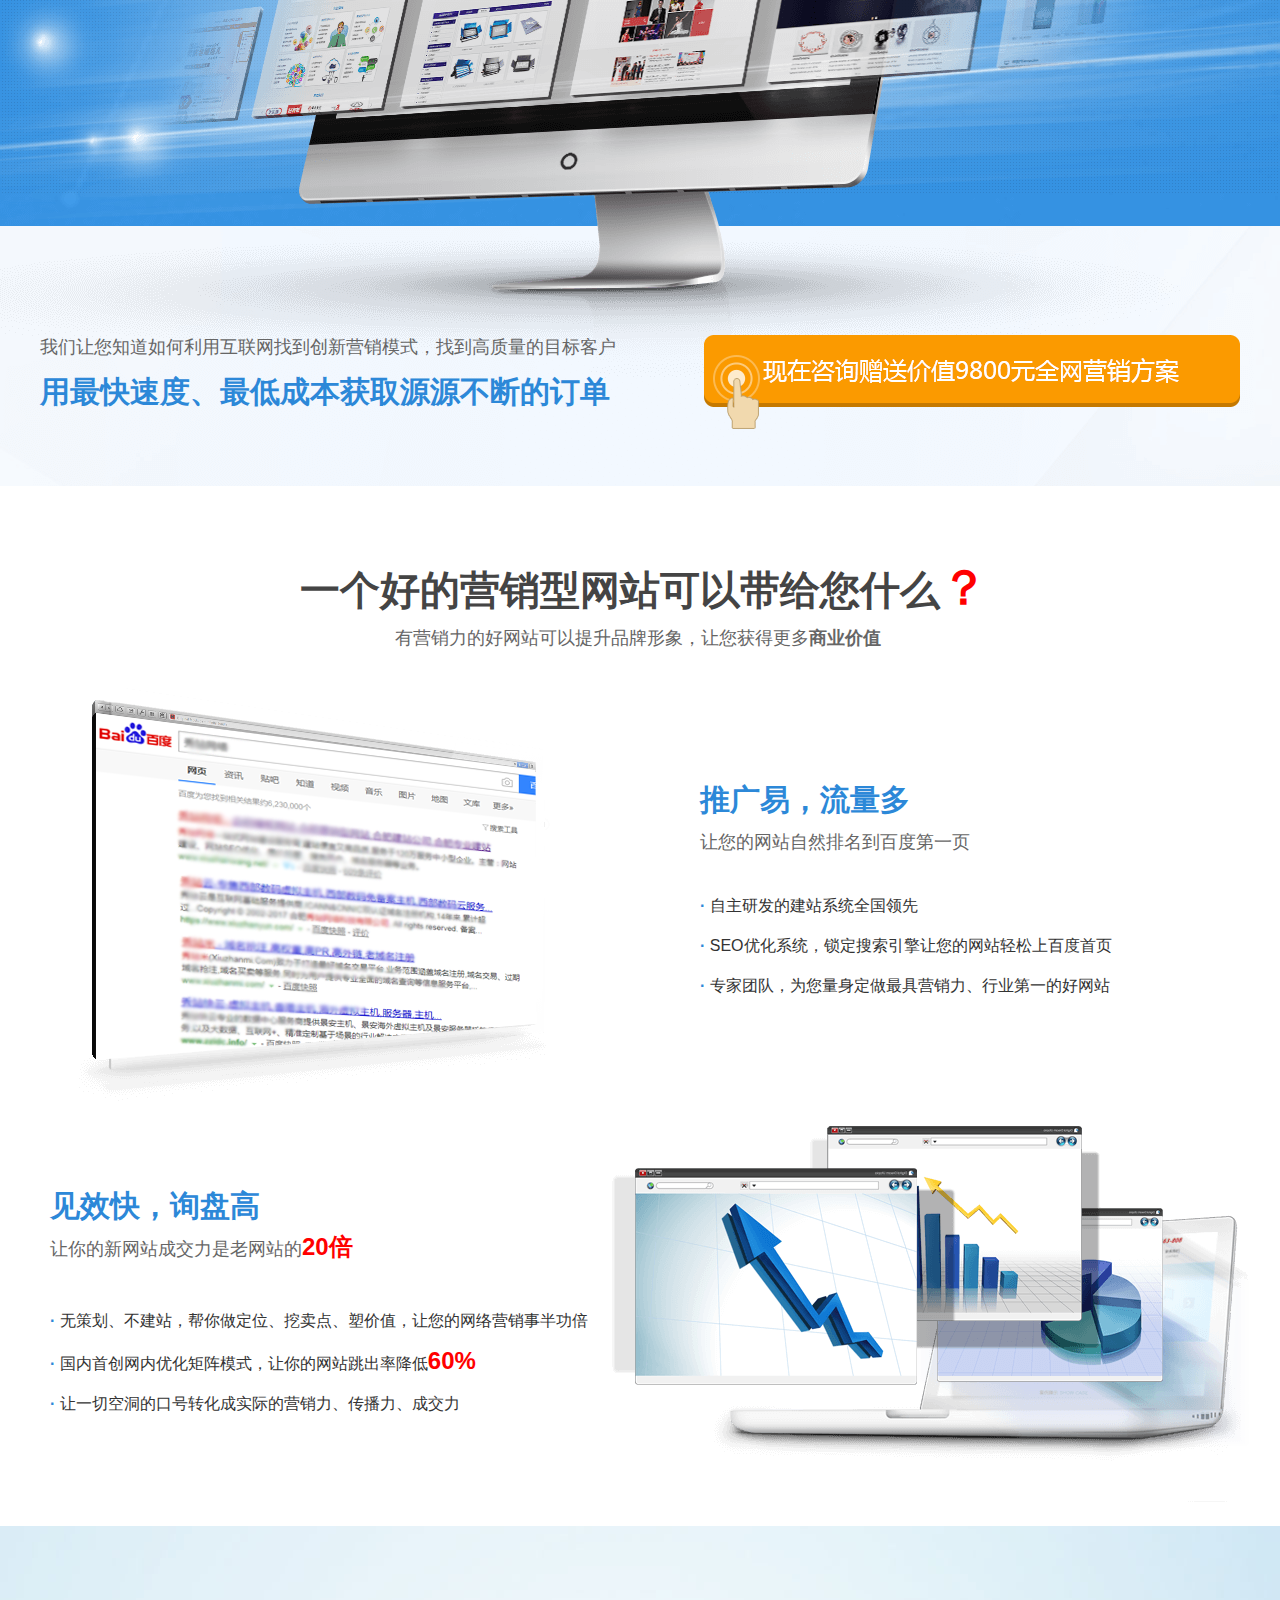
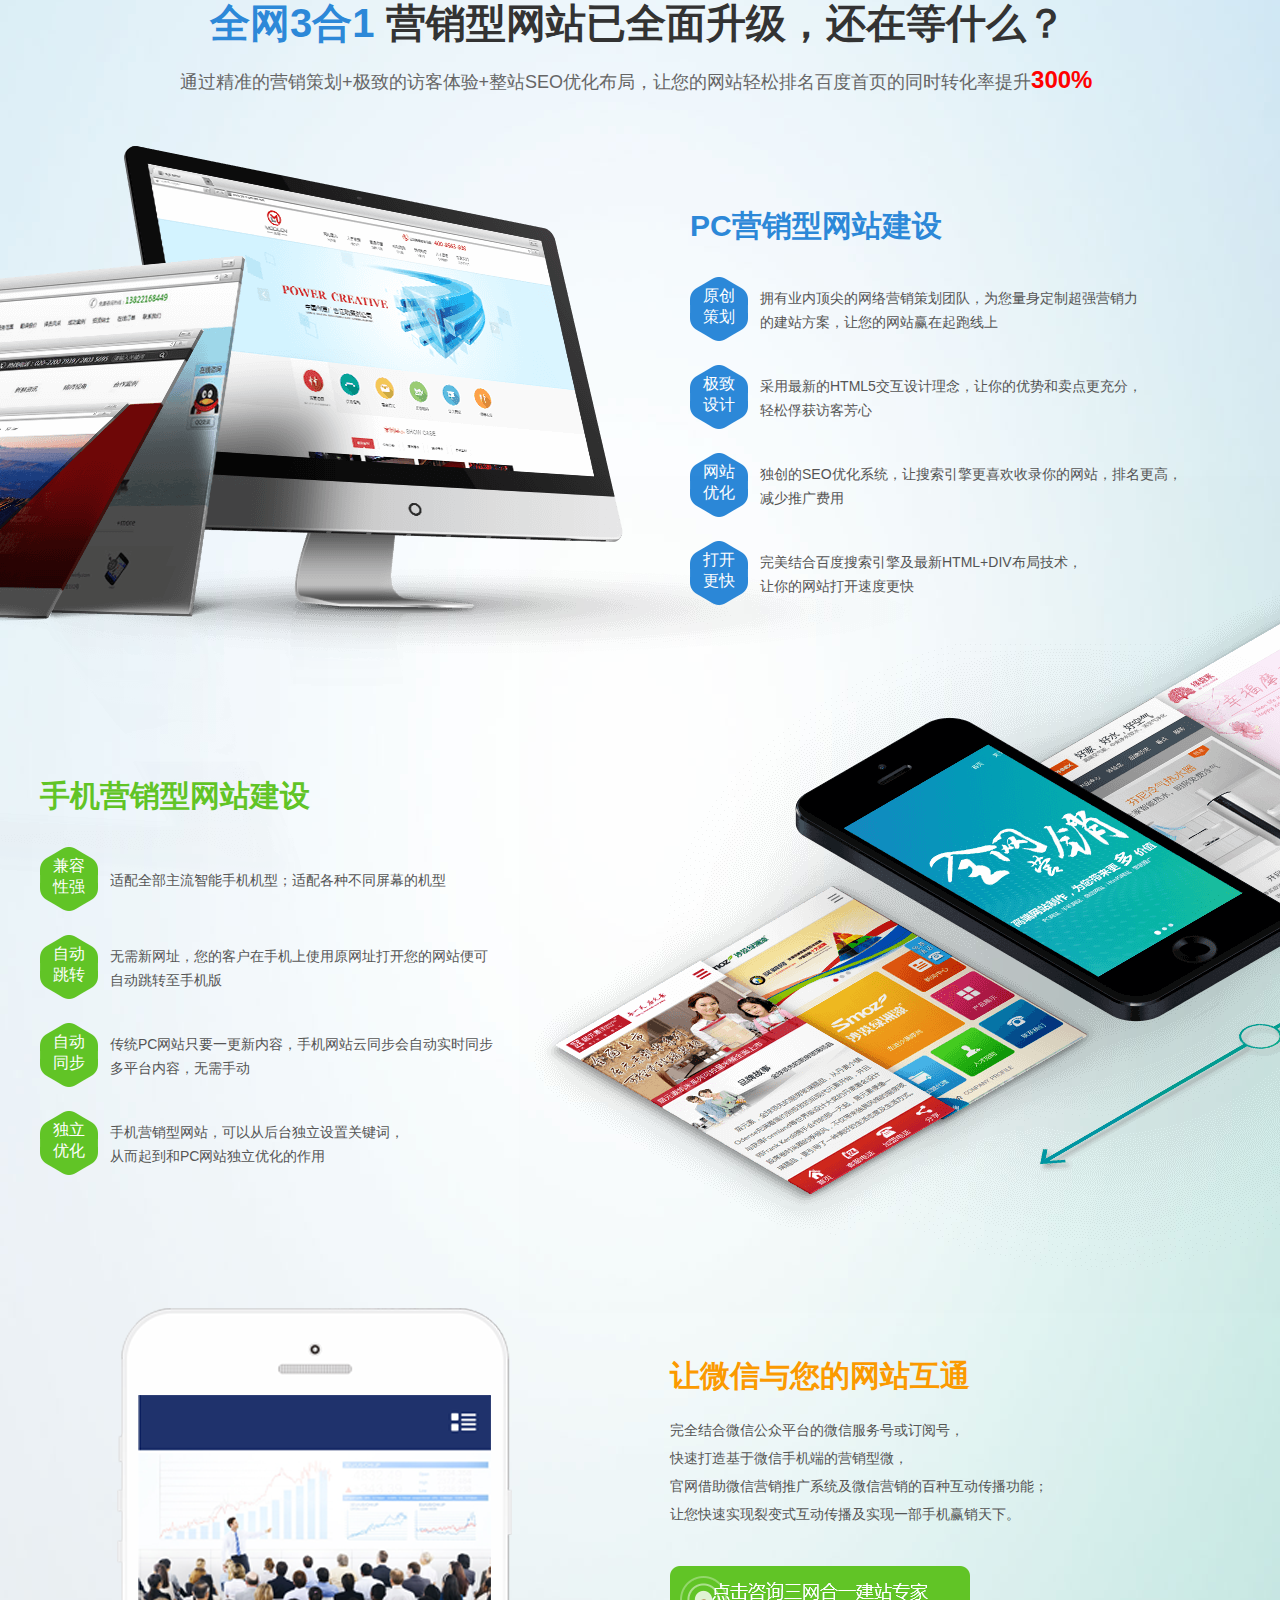
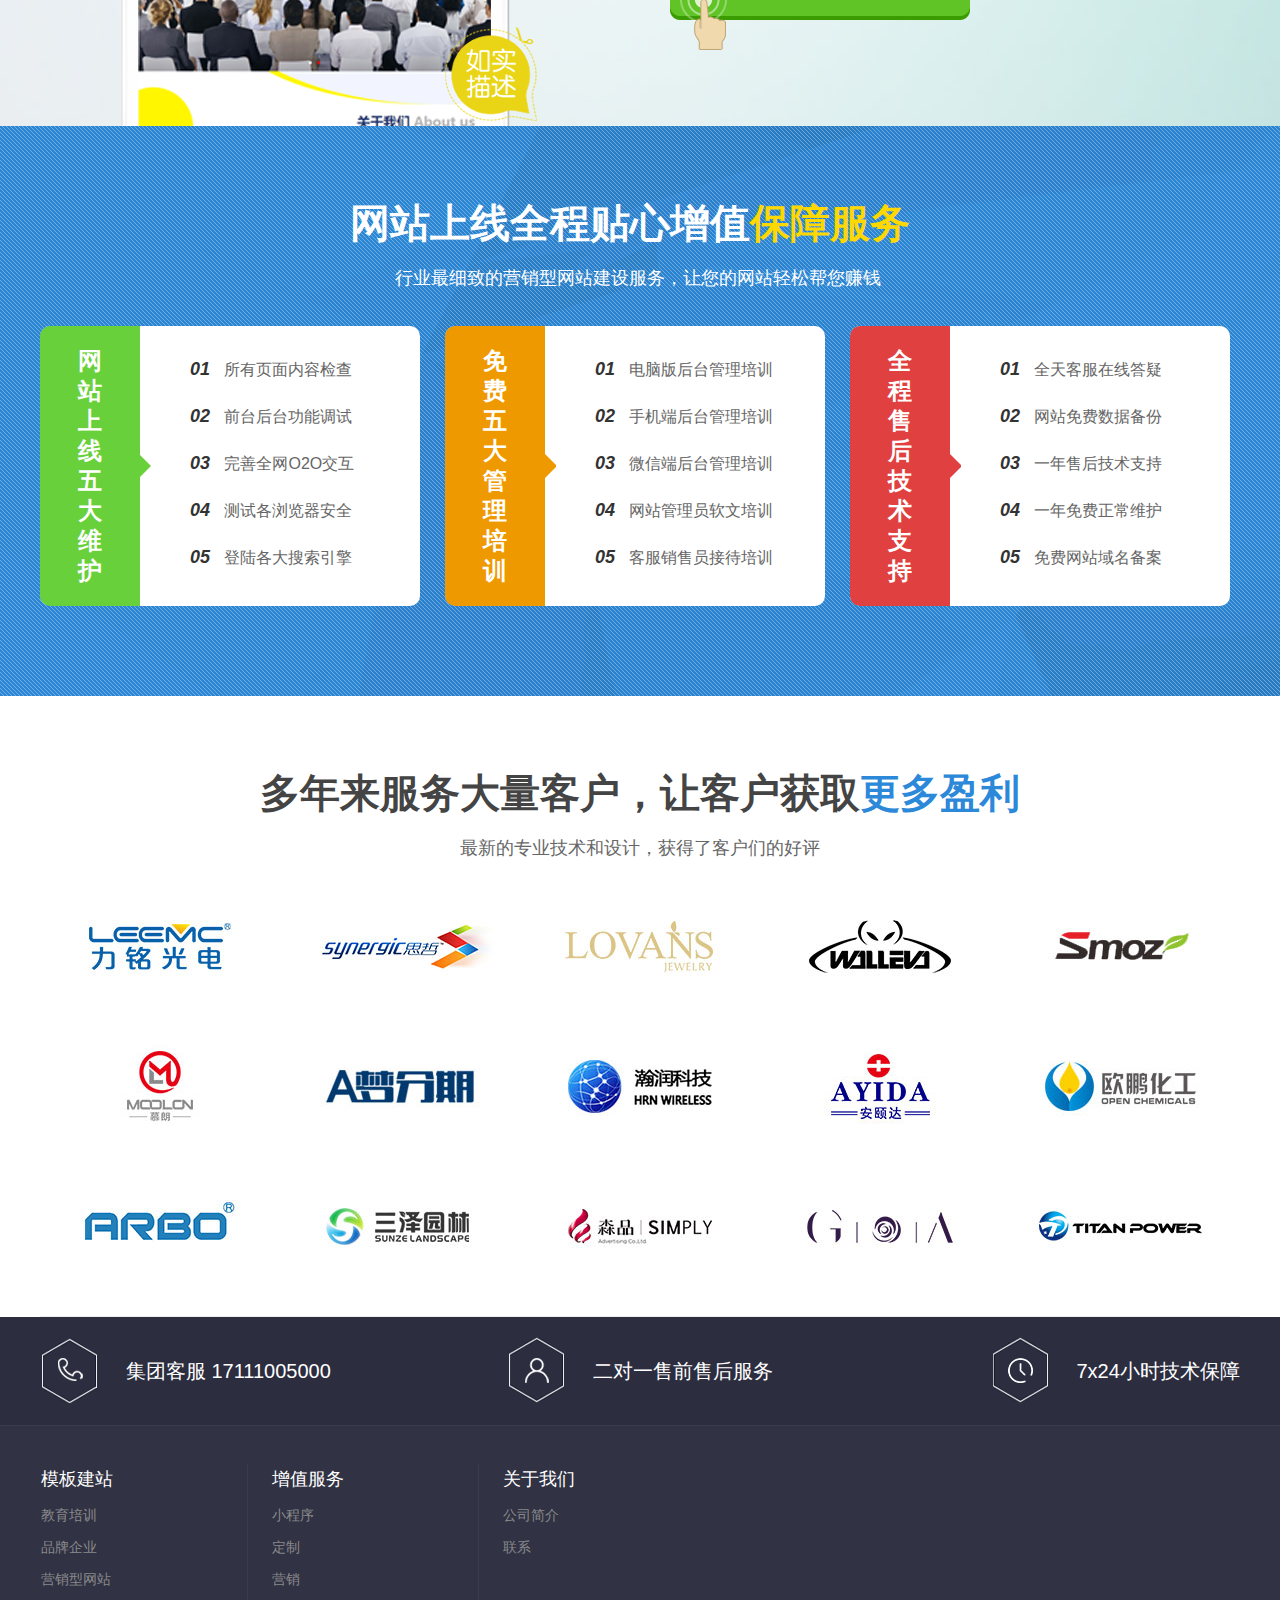
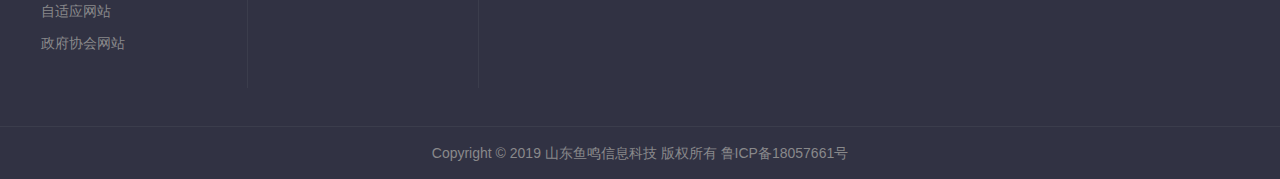
<file: yingxiao.html>
<!doctype html>
<html>

	<head>
		<meta http-equiv="Content-Type" content="text/html; charset=utf-8">
		<title>营销</title>
		<meta name="keywords" content="" />
		<meta name="description" content="帮您企业量身打造合适的营销型网站" />
		<link href="./statics/css/style.css" rel="stylesheet" type="text/css" />
		<link href="./statics/css/style_2.css" rel="stylesheet" type="text/css" />
		<link href="./statics/css/animate_1.css" rel="stylesheet" type="text/css" />
		<script type="text/javascript" src="./statics/js/jquery.js"></script>
		<script src="./statics/js/wow.js"></script>
		<!--[if lt IE 9]>
<link href="./statics/css/style_ie.css" rel="stylesheet" type="text/css" />
<![endif]-->
	</head>

	<body>
		<div class="header" id="header">
			<div class="header_Panel">
				<div class="header_top">
					<a class="logo" href="javascript:;" title="我的网站">我的网站</a>
					<a class="tel" href="javascript:;" title="17111005000">17111005000</a>
					<ul class="nav">
						<li>
							<a href="index.html" title="首页">首页</a>
						</li>

						<li>
							<a href="about.html">关于</a>
						</li>

						<li>
							<a href="muban.html">模板</a>
						</li>

						<li>
							<a href="xiaochengxu.html">小程序</a>
						</li>

						<li>
							<a href="dingzhi.html">定制</a>
						</li>

						<li>
							<a href="yingxiao.html">营销</a>
						</li>

						<li>
							<a href="news.html">资讯</a>
						</li>

						<li>
							<a href="contact.html">联系</a>
						</li>
					</ul>
				</div>
			</div>
		</div>
		<div class="yx_swiper yx_banner">
			<div class="yxContainer"> <img class="pulse animated" style="z-index:1; top:50px; left:4px;" src="./statics/images/yx11.png" width="1192" height="530" alt="营销" /> <img class="fadeInUp animated" style="z-index:4; top:165px; left:260px;" src="./statics/images/yx10.png" width="663" height="378" alt="营销" />
				<div class="fadeInDown animated" style="color:#ffffff; font-size:48px; top:60px; left:340px; z-index:2;">让您网站<span style="font-size:48px; font-weight:bold; color:#fff;">天生具备营销力</span></div>
				<div class="fadeInDown animated" style="color:#ffffff; font-size:16px; top:120px; left:420px; z-index:3;">Let Your Website Is Born With Marketing Force</div>
			</div>
		</div>
		<div class="yx_swiper">
			<div class="yxContainer" style="height:640px;"> <img class="fadeInUp animated" style="right:-270px; bottom:-220px;" src="./statics/images/yx01.png" width="978" height="734" alt="营销" />
				<div class="fadeInDown animated" style="font-size:24px; color:#666666; left:10px; top:90px;">网站有人看，没人咨询？推广费花的多浪费的多？</div>
				<img class="fadeInDown animated" style="left:10px; top:150px;" src="./statics/images/yx02.png" width="386" height="92" alt="所有问题的根本在于网站没有营销力" />
				<div class="fadeInDown animated" style="font-size:18px; line-height:36px; color:#666666; left:10px; top:280px;">网站没有营销力？ 一切推广白费力！<br> 营销型网站推广易，流量多，减少推广花费
					<br> 让你的新网站成交力是老网站的 <strong style="color:#2c88d8; font-size:24px;">20</strong> 倍</div>
				<a class="onclick" href="javascript:;" target="_blank" style="left:10px; top:470px; width:380px; height:74px; background:url(./statics/images/yx_zxbtn.png) 0 0 no-repeat; text-indent:-10000px; display:inline-block;">营销型网站建站咨询</a> <img class="pulse animated infinite" src="./statics/images/onclick.png" style="z-index:100; left:340px; top:485px;" width="47" height="74" alt="营销" /> </div>
		</div>
		<div class="yx_swiper" style="height:800px; background:url(./statics/images/yx_bg01.png) center top no-repeat;">
			<div class="yxContainer" style="height:800px;"> <img style="right:-270px; bottom:20px;" src="./statics/images/yx03.png" width="349" height="388" alt="营销" />
				<div style="color:#ffffff; font-size:40px; font-weight:bold; top:70px; left:230px;">怎样的营销型网站，才能快速帮您 <span style="color:#ffd800; font-size:48px;">赚钱</span>？</div>
				<div style="color:#ffffff; font-size:18px; top:140px; left:340px;">[ 全网营销3网合1 ] 营销型网站建设系统，让您轻松实现全网营销</div>
				<div style="color:#ffffff; font-size:30px; font-weight:bold; top:215px; left:300px;"><span style="color:#ffd800;">营销型三网合一</span> [ PC网站+手机网站+微信 ]</div>
				<ul class="yx_3and1">
					<li>
						<p class="yxTitle"><strong>快速找到你</strong><br> 打通全网搜索引擎批量引流量
						</p>
						<p class="yxContent">全网3合1营销型网站建设，有助于形成全网营销闭环爆引流量并形成聚焦点，让客户无论是通过PC端、移动端、微信端都能随时随地找到你</p>
					</li>
					<li>
						<p class="yxTitle"><strong>充分信任你</strong><br> 先策划后建站，让你的网站决胜千里
						</p>
						<p class="yxContent">全网3合1营销型网站建设，通过对企业平台软硬实力深度包装，重塑公信力，让客户更信任你，从而解决企业品牌塑造和产品销售力问题</p>
					</li>
					<li>
						<p class="yxTitle"><strong>全网品牌造势</strong><br> 快速缔造企业品牌核心竞争力
						</p>
						<p class="yxContent">帮您塑造行业品牌，疏通全网推广渠道，结合网络营销战术、SEO图文视包装造势，采取多平台运营、推广策略，快速缔造品牌美誉度，让你成为行业第一</p>
					</li>
					<li>
						<p class="yxTitle"><strong>高转化</strong><br> 整站互动营销，让您客户随时随地找到你
						</p>
						<p class="yxContent">完善在线客服沟通体系，实现在线表单/QQ/EC/微信/手机端等实时互通互动，全网整站布局成交探头，留住所有潜在客户群，快速提升询盘率及成交转化率</p>
					</li>
					<li>
						<p class="yxTitle"><strong>高传播</strong><br> 全网多渠道推广批量开发客户
						</p>
						<p class="yxContent">让客户容易知道你，提升网络知名度！登录到百度/谷歌/360等多个搜索引擎，方便快速收录整站；发布到相关黄页等平台，方便快速提升网络知名度及曝光度</p>
					</li>
					<li>
						<p class="yxTitle"><strong>全网O2O互动</strong><br> 线上与线下结合全网互动传播
						</p>
						<p class="yxContent">实现线上营销，线下成交，快速实现线下与线上、PC端与移动端的O2O完美结合，实时全网互动传播，全网多渠道多平台批量开发客户</p>
					</li>
				</ul>
			</div>
		</div>
		<div class="yxContainer" style="height:590px;">
			<div style="left:330px; top:70px; font-size:40px; font-weight:bold;">为您策划<span style="font-size:44px; color:#2c88d8;">有营销力的好网站</span></div>
			<div style="left:410px; top:140px; font-size:18px; color:#666666;">鱼鸣网络为您做好网站，让您的网络订单“<strong>飞</strong>”起来</div>
			<ul class="yx_maidian">
				<li>
					<p class="yxmPic"><img src="./statics/images/yx_ico1.png" alt="营销" /></p>
					<p class="yxmTitle">营销定位</p>
					<p class="yxmContent">在近800家成功案例的基础之上，用独特的营销视角帮您确定最佳的盈利模式找到转化率高的客户、指定最佳的推广方案！</p>
				</li>
				<li>
					<p class="yxmPic"><img src="./statics/images/yx_ico2.png" alt="营销" /></p>
					<p class="yxmTitle">卖点策划</p>
					<p class="yxmContent">围绕着您的目标客户、核心产品、目标市场、盈利模式为您提炼最精辟的销售话术让客户第一眼爱上您的网站！</p>
				</li>
				<li>
					<p class="yxmPic"><img src="./statics/images/yx_ico3.png" alt="营销" /></p>
					<p class="yxmTitle">逻辑设计</p>
					<p class="yxmContent">好网站的跳出率应该在60%以下，如何让客户停留在网站更久，增加转化率！</p>
				</li>
				<li>
					<p class="yxmPic"><img src="./statics/images/yx_ico4.png" alt="营销" /></p>
					<p class="yxmTitle">优化布局</p>
					<p class="yxmContent">独有SEO优化系统，让您的核心关键词在上线当月即可排名百度首页；让您的网站流量更多花钱更少！</p>
				</li>
			</ul>
		</div>
		<div class="yx_swiper" style="height:996px; background:url(./statics/images/yx_bg03.png) center top no-repeat;">
			<div class="yxContainer" style="height:996px;">
				<div style="color:#ffffff; font-size:40px; font-weight:bold; top:70px; left:120px;">做有视觉冲击力的网站，让您的网络订单“<span style="color:#ffd800; font-size:48px;">飞</span>”起来！</div>
				<div style="color:#ffffff; font-size:18px; top:140px; left:438px;">有营销力的好网站让您获得更多商业价值</div>
				<img style="left:-360px; bottom:90px;" src="./statics/images/yx04.png" width="1920" height="827" alt="营销" />
				<div style="font-size:18px; color:#666666; top:845px; left:0px;">我们让您知道如何利用互联网找到创新营销模式，找到高质量的目标客户</div>
				<div style="font-size:30px; font-weight:bold; color:#2c88d8; top:882px; left:0px;">用最快速度、最低成本获取源源不断的订单</div>
				<a class="onclick" href="javascript:;" target="_blank" style="right:0px; top:845px; width:536px; height:72px; background:url(./statics/images/yx_fabtn.png) 0 0 no-repeat; text-indent:-10000px; display:inline-block;">现在咨询赠送价值9800元全网营销方案</a> <img class="pulse animated infinite" src="./statics/images/onclick.png" style="z-index:100; right:480px; top:865px;" width="47" height="74" alt="营销" /> </div>
		</div>
		<div class="yxContainer" style="height:1040px;">
			<div style="left:260px; top:70px; font-size:40px; font-weight:bold;">一个好的营销型网站可以带给您什么<span style="font-size:48px; color:#f00;">？</span></div>
			<div style="left:355px; top:140px; font-size:18px; color:#666666;">有营销力的好网站可以提升品牌形象，让您获得更多<strong>商业价值</strong></div>
			<img style="top:200px; left:30px;" src="./statics/images/yx05.png" width="482" height="415" alt="营销" />
			<div style="color:#2c88d8; font-size:30px; font-weight:bold; left:660px; top:294px;">推广易，流量多</div>
			<div style="color:#666666; font-size:18px; left:660px; top:344px;">让您的网站自然排名到百度第一页</div>
			<div style="color:#333333; font-size:16px; left:660px; top:400px; line-height:40px;"><strong style="color:#2c88d8;">·</strong> 自主研发的建站系统全国领先<br>
				<strong style="color:#2c88d8;">·</strong> SEO优化系统，锁定搜索引擎让您的网站轻松上百度首页<br>
				<strong style="color:#2c88d8;">·</strong> 专家团队，为您量身定做最具营销力、行业第一的好网站</div>
			<img style="top:640px; right:-10px;" src="./statics/images/yx06.png" width="639" height="376" alt="营销" />
			<div style="color:#2c88d8; font-size:30px; font-weight:bold; left:10px; top:700px;">见效快，询盘高</div>
			<div style="color:#666666; font-size:18px; left:10px; top:745px;">让你的新网站成交力是老网站的<strong style="color:#f00; font-size:24px;">20倍</strong></div>
			<div style="color:#333333; font-size:16px; left:10px; top:815px; line-height:40px;"><strong style="color:#2c88d8;">·</strong> 无策划、不建站，帮你做定位、挖卖点、塑价值，让您的网络营销事半功倍<br>
				<strong style="color:#2c88d8;">·</strong> 国内首创网内优化矩阵模式，让你的网站跳出率降低<strong style="color:#f00; font-size:24px;">60%</strong><br>
				<strong style="color:#2c88d8;">·</strong> 让一切空洞的口号转化成实际的营销力、传播力、成交力</div>
		</div>
		<div class="yx_swiper" style="height:1800px; background:url(./statics/images/yx_bg04.jpg) center top no-repeat;">
			<div class="yxContainer" style="height:1800px;">
				<div style="color:#333333; font-size:40px; font-weight:bold; top:70px; left:170px;"><span style="color:#2c88d8; font-size:40px;">全网3合1</span> 营销型网站已全面升级，还在等什么？</div>
				<div style="color:#666666; font-size:18px; top:140px; left:140px;">通过精准的营销策划+极致的访客体验+整站SEO优化布局，让您的网站轻松排名百度首页的同时转化率提升<strong style="color:#f00; font-size:24px;">300%</strong></div>
				<img style="left:-360px; top:220px;" src="./statics/images/yx07.png" width="1313" height="746" alt="营销" />
				<div style="color:#2c88d8; font-size:30px; font-weight:bold; left:650px; top:280px;">PC营销型网站建设</div>
				<div style="color:#ffffff; width:58px; padding-top:10px; height:55px; background:url(./statics/images/yx_icobg.png) 0 0 no-repeat; font-size:16px; text-align:center; left:650px; top:350px;">原创<br> 策划
				</div>
				<div style="color:#ffffff; width:58px; padding-top:10px; height:55px; background:url(./statics/images/yx_icobg.png) 0 0 no-repeat; font-size:16px; text-align:center; left:650px; top:438px;">极致<br> 设计
				</div>
				<div style="color:#ffffff; width:58px; padding-top:10px; height:55px; background:url(./statics/images/yx_icobg.png) 0 0 no-repeat; font-size:16px; text-align:center; left:650px; top:526px;">网站<br> 优化
				</div>
				<div style="color:#ffffff; width:58px; padding-top:10px; height:55px; background:url(./statics/images/yx_icobg.png) 0 0 no-repeat; font-size:16px; text-align:center; left:650px; top:614px;">打开<br> 更快
				</div>
				<div style="color:#555555; font-size:14px; line-height:24px; top:360px; left:720px;">拥有业内顶尖的网络营销策划团队，为您量身定制超强营销力<br> 的建站方案，让您的网站赢在起跑线上
				</div>
				<div style="color:#555555; font-size:14px; line-height:24px; top:448px; left:720px;">采用最新的HTML5交互设计理念，让你的优势和卖点更充分，<br> 轻松俘获访客芳心
				</div>
				<div style="color:#555555; font-size:14px; line-height:24px; top:536px; left:720px;">独创的SEO优化系统，让搜索引擎更喜欢收录你的网站，排名更高，<br> 减少推广费用
				</div>
				<div style="color:#555555; font-size:14px; line-height:24px; top:624px; left:720px;">完美结合百度搜索引擎及最新HTML+DIV布局技术，<br> 让你的网站打开速度更快
				</div>
				<img style="right:-360px; top:550px;" src="./statics/images/yx08.png" width="1081" height="837" alt="营销" />
				<div style="color:#61c426; font-size:30px; font-weight:bold; left:0px; top:850px;">手机营销型网站建设</div>
				<div style="color:#ffffff; width:58px; padding-top:10px; height:55px; background:url(./statics/images/yx_icobg.png) 0 -70px no-repeat; font-size:16px; text-align:center; left:0px; top:920px;">兼容<br> 性强
				</div>
				<div style="color:#ffffff; width:58px; padding-top:10px; height:55px; background:url(./statics/images/yx_icobg.png) 0 -70px no-repeat; font-size:16px; text-align:center; left:0px; top:1008px;">自动<br> 跳转
				</div>
				<div style="color:#ffffff; width:58px; padding-top:10px; height:55px; background:url(./statics/images/yx_icobg.png) 0 -70px no-repeat; font-size:16px; text-align:center; left:0px; top:1096px;">自动<br> 同步
				</div>
				<div style="color:#ffffff; width:58px; padding-top:10px; height:55px; background:url(./statics/images/yx_icobg.png) 0 -70px no-repeat; font-size:16px; text-align:center; left:0px; top:1184px;">独立<br> 优化
				</div>
				<div style="color:#555555; font-size:14px; line-height:24px; top:942px; left:70px;">适配全部主流智能手机机型；适配各种不同屏幕的机型</div>
				<div style="color:#555555; font-size:14px; line-height:24px; top:1018px; left:70px;">无需新网址，您的客户在手机上使用原网址打开您的网站便可<br> 自动跳转至手机版
				</div>
				<div style="color:#555555; font-size:14px; line-height:24px; top:1106px; left:70px;">传统PC网站只要一更新内容，手机网站云同步会自动实时同步<br> 多平台内容，无需手动
				</div>
				<div style="color:#555555; font-size:14px; line-height:24px; top:1194px; left:70px;">手机营销型网站，可以从后台独立设置关键词，<br> 从而起到和PC网站独立优化的作用
				</div>
				<img style="bottom:0px; left:0px;" src="./statics/images/yx09.png" width="555" height="489" alt="营销" />
				<div style="color:#fb9a00; font-size:30px; font-weight:bold; left:630px; top:1430px;">让微信与您的网站互通</div>
				<div style="color:#555555; font-size:14px; line-height:28px; left:630px; top:1490px;">完全结合微信公众平台的微信服务号或订阅号，<br> 快速打造基于微信手机端的营销型微，
					<br> 官网借助微信营销推广系统及微信营销的百种互动传播功能；
					<br> 让您快速实现裂变式互动传播及实现一部手机赢销天下。
				</div>
				<a class="onclick" href="javascript:;" target="_blank" style="left:630px; top:1640px; width:300px; height:54px; background:url(./statics/images/yx_zjbtn.png) 0 0 no-repeat; text-indent:-10000px; display:inline-block;">点击咨询三网合一建站专家</a> <img class="pulse animated infinite" src="./statics/images/onclick.png" style="z-index:100; left:640px; top:1650px;" width="47" height="74" alt="营销" /> </div>
		</div>
		<div class="yx_swiper" style="height:570px; background:url(./statics/images/yx_bg05.png) center top no-repeat;">
			<div class="yxContainer" style="height:570px;">
				<div style="color:#ffffff; font-size:40px; font-weight:bold; top:70px; left:310px;">网站上线全程贴心增值<span style="color:#ffd800; font-size:40px;">保障服务</span></div>
				<div style="color:#ffffff; font-size:18px; top:140px; left:355px;">行业最细致的营销型网站建设服务，让您的网站轻松帮您赚钱</div>
				<ul class="yx_fuwu">
					<li>
						<p class="yxfTitle">网站上线五大维护</p>
						<p class="yxfContent"><strong>01</strong> 所有页面内容检查<br>
							<strong>02</strong> 前台后台功能调试<br>
							<strong>03</strong> 完善全网O2O交互<br>
							<strong>04</strong> 测试各浏览器安全<br>
							<strong>05</strong> 登陆各大搜索引擎</p>
					</li>
					<li>
						<p class="yxfTitle">免费五大管理培训</p>
						<p class="yxfContent"><strong>01</strong> 电脑版后台管理培训<br>
							<strong>02</strong> 手机端后台管理培训<br>
							<strong>03</strong> 微信端后台管理培训<br>
							<strong>04</strong> 网站管理员软文培训<br>
							<strong>05</strong> 客服销售员接待培训</p>
					</li>
					<li>
						<p class="yxfTitle">全程售后技术支持</p>
						<p class="yxfContent"><strong>01</strong> 全天客服在线答疑<br>
							<strong>02</strong> 网站免费数据备份<br>
							<strong>03</strong> 一年售后技术支持<br>
							<strong>04</strong> 一年免费正常维护<br>
							<strong>05</strong> 免费网站域名备案</p>
					</li>
				</ul>
			</div>
		</div>
		<div class="yxContainer" style="height:620px; border-bottom:1px solid #eeeeee;">
			<div style="left:220px; top:70px; font-size:40px; font-weight:bold;">多年来服务大量客户，让客户获取<span style="font-size:40px; color:#2c88d8;">更多盈利</span></div>
			<div style="left:420px; top:140px; font-size:18px; color:#666666;">最新的专业技术和设计，获得了客户们的好评</div>
			<ul class="yx_logo">
				<li><img src="./statics/images/yx_logo01.jpg" alt="力铭光电" /></li>
				<li><img src="./statics/images/yx_logo02.jpg" alt="思哲" /></li>
				<li><img src="./statics/images/yx_logo03.jpg" alt="LOVANS" /></li>
				<li><img src="./statics/images/yx_logo04.jpg" alt="WALLEV" /></li>
				<li><img src="./statics/images/yx_logo05.jpg" alt="沙漠绿洲" /></li>
				<li><img src="./statics/images/yx_logo06.jpg" alt="慕朗" /></li>
				<li><img src="./statics/images/yx_logo07.jpg" alt="A梦分期" /></li>
				<li><img src="./statics/images/yx_logo08.jpg" alt="瀚润科技" /></li>
				<li><img src="./statics/images/yx_logo09.jpg" alt="安颐达" /></li>
				<li><img src="./statics/images/yx_logo10.jpg" alt="欧鹏化工" /></li>
				<li><img src="./statics/images/yx_logo11.jpg" alt="亚博" /></li>
				<li><img src="./statics/images/yx_logo12.jpg" alt="三泽园林" /></li>
				<li><img src="./statics/images/yx_logo13.jpg" alt="森品" /></li>
				<li><img src="./statics/images/yx_logo14.jpg" alt="GOA" /></li>
				<li><img src="./statics/images/yx_logo15.jpg" alt="泰坦" /></li>
			</ul>
		</div>
		<div class="footer hideshow on" data-topb="1890.5" data-tops="3464.5">
			<div class="footer_top">
				<ul class="inner">
					<li class="txt_l"> <i class="footer_icon fir"></i> <span>集团客服 17111005000</span> </li>
					<li class="txt_c"> <i class="footer_icon sec"></i> <span>二对一售前售后服务</span> </li>
					<li class="txt_r"> <i class="footer_icon thir"></i> <span>7x24小时技术保障</span> </li>
				</ul>
			</div>
			<div class="footer_mid" id="ibjwp.">
				<div class="inner">
					<div class="footer_nav">
						<ul>
							<li>
								<h4>模板建站</h4>
							</li>
							<li>
								<a href="javascript:;">教育培训</a>
							</li>
							<li>
								<a href="javascript:;">品牌企业</a>
							</li>
							<li>
								<a href="javascript:;">营销型网站</a>
							</li>
							<li>
								<a href="javascript:;">自适应网站</a>
							</li>
							<li>
								<a href="javascript:;">政府协会网站</a>
							</li>
						</ul>
						<ul>
							<li>
								<h4>增值服务</h4>
							</li>
							<li>
								<a href="javascript:;">小程序</a>
							</li>
							<li>
								<a href="javascript:;">定制</a>
							</li>
							<li>
								<a href="javascript:;">营销</a>
							</li>
						</ul>
						<ul>
							<li>
								<h4>关于我们</h4>
							</li>
							<li>
								<a href="javascript:;">公司简介</a>
							</li>
							<li>
								<a href="javascript:;">联系</a>
							</li>
						</ul>
						<!--<ul>
							<li>
								<h4>分公司</h4>
							</li>
							<li>
								<a href="javascript:;" target='_blank'>北京分公司</a>
							</li>
							<li>
								<a href="javascript:;" target='_blank'>杭州分公司</a>
							</li>
							<li>
								<a href="javascript:;" target='_blank'>武汉分公司</a>
							</li>
							<li>
								<a href="javascript:;" target='_blank'>广州分公司</a>
							</li>
						</ul>-->
						<!--	<ul class="footer_nav_special">
							<li>
								<h4>关注我们</h4>
							</li>
							<li> <img src="./statics/images/wx.png"> <img src="./statics/images/wb.png"> </li>
							<li> <span>微信公众号</span> <span>手机版</span> </li>
						</ul>-->
					</div>
				</div>
			</div>
			<div class="footer_bot">
				<p> Copyright &copy; 2019 山东鱼鸣信息科技 版权所有 <a href="https://beian.miit.gov.cn" target="_blank"> 鲁ICP备18057661号 </a> </p>
			</div>
		</div>
		<!--漂浮客服-->
		<div class="right_side" id="gwogojzzbo">
			<ul>
				<li class="qq">
					<div>
						<dl>
							<dt><img src="./statics/images/qq_title.png" alt="我的网站" /></dt>
							<dd>
								<a href="http://wpa.qq.com/msgrd?v=3&uin=986482&site=客服一&menu=yes" title="客服一" rel="nofollow" target="_blank">客服一</a>
							</dd>
							<dd>
								<a href="javascript:;" title="客服二" rel="nofollow" target="_blank">客服二</a>
							</dd>
							<dd>
								<a href="javascript:;" title="客服三" rel="nofollow" target="_blank">客服三</a>
							</dd>
							<dd>
								<a href="javascript:;" title="客服四" rel="nofollow" target="_blank">客服四</a>
							</dd>
							<dd>
								<a href="javascript:;" title="客服五" rel="nofollow" target="_blank">客服五</a>
							</dd>
						</dl>
					</div>
				</li>
				<li class="tel">
					<div>17111005000</div>
				</li>
				<li class="wx">
					<div><img src="./statics/images/code.jpg" alt="" /></div>
				</li>
				<li class="top" id="returnTop" onClick="backToTop();"></li>
			</ul>
		</div>
		<script>
			$(function() {
				$('.right_side').fix({
					float: 'right',
					minStatue: true,
					durationTime: 600
				});
			});
		</script>

		<script src="./statics/js/jquery.fixed.1.3.js"></script>
		<!--[if lt IE 9]>
<script src="./statics/js/common_ie8.js"></script>
<![endif]-->
		<!--[if !IE]><!-->
		<script src="./statics/js/common.js"></script>
		<!--<![endif]-->
	</body>

</html>
</file>
<file: statics/css/style.css>
﻿@charset "utf-8";

body,
div,
dl,
dt,
dd,
ul,
ol,
li,
h1,
h2,
h3,
h4,
h5,
h6,
form,
fieldset,
legend,
input,
textarea,
select,
p,
th,
td {
    margin: 0;
    padding: 0;
}

body,
td,
th {
    color: #444;
    font-family: 'Helvetica Neue', Helvetica, 'PingFang SC', 'Hiragino Sans GB', 'Microsoft YaHei', Arial, sans-serif;
    font-size: 14px;
}

h1,
h2,
h3,
h4,
h5,
h6 {
    font-size: 100%;
    font-weight: normal;
}

li,
dt,
dd {
    list-style: none;
}

a {
    color: inherit;
    text-decoration: none;
    transition: all 0.5s ease-in-out;
    -webkit-transition: all 0.5s ease-in-out;
    -moz-transition: all 0.5s ease-in-out;
}

a:hover {
    color: inherit;
    /*color:#2c88d8;*/
    text-decoration: none;
}

img {
    border: 0;
    vertical-align: middle;
}

.clear {
    clear: both;
}

.hide {
    display: none;
}

.f-fl,
.fl {
    float: left !important
}

.f-fr,
.fr {
    float: right !important
}

.c_mp {
    padding: 0 !important;
    margin: 0 !important;
}

/*body*/
body {
    background: #ffffff;
}

/*头部样式*/
.header {
    height: 80px;
    width: 100%;
    min-width: 1200px;
    border-bottom: 1px solid rgba(255, 255, 255, 0.30);
    z-index: 99999;
    overflow: hidden;
    position: fixed;
    left: 0;
    top: 0;
}

.header .header_Panel {
    height: 80px;
    width: 90%;
    margin: 0 auto;
}

.header .header_Panel .logo {
    margin-top: 8px;
    width: 176px;
    height: 63px;
	background: url(../images/logo.png) 0 0 no-repeat;
	background-size:  auto 100% ;
    display: inline-block;
    float: left;
    text-indent: -10000px;
}

.header .header_Panel a.logo:before {
    content: "";
    position: absolute;
    width: 80px;
    height: 350px;
    top: 0;
    left: 0px;
    overflow: hidden;
    background: -moz-linear-gradient(left, rgba(255, 255, 255, 0)0, rgba(255, 255, 255, .2)50%, rgba(255, 255, 255, 0)100%);
    background: -webkit-gradient(linear, left top, right top, color-stop(0%, rgba(255, 255, 255, 0)), color-stop(50%, rgba(255, 255, 255, .2)), color-stop(100%, rgba(255, 255, 255, 0)));
    background: -webkit-linear-gradient(left, rgba(255, 255, 255, 0)0, rgba(255, 255, 255, .2)50%, rgba(255, 255, 255, 0)100%);
    background: -o-linear-gradient(left, rgba(255, 255, 255, 0)0, rgba(255, 255, 255, .2)50%, rgba(255, 255, 255, 0)100%);
    -webkit-transform: skewX(-25deg);
    -moz-transform: skewX(-25deg)
}

.header .header_Panel a.logo:hover::before {
    -webkit-transition: left 2s;
    -moz-transition: left 2s;
    transition: left 2s;
    left: 500px;
}

.header .header_Panel .tel {
    margin-top: 28px;
    height: 24px;
    line-height: 24px;
    font-size: 24px;
    color: #ffffff;
    padding-left: 24px;
    background: url(../images/telw.png) left center no-repeat;
    display: inline-block;
    font-family: Arial;
    float: right;
}

.header .header_Panel .nav {
    height: 70px;
    line-height: 60px;
    float: right;
    margin-right: 10%;
    overflow: hidden;
}

.header .nav li {
    height: 70px;
    text-align: center;
    margin-left: 30px;
    float: left;
}

.header .nav li a {
    height: 60px;
    padding: 10px 8px 0;
    color: #fff;
    font-size: 16px;
    display: inline-block;
    background: url(../images/nav_bg.png) 0 -70px no-repeat;
    font-family: "微软雅黑";
}

.header .nav li a:hover,
.header_hover .nav li a.hover {
    color: #ffffff;
    background: url(../images/nav_bg.png) 0 0 no-repeat;
}

.header .nav li:nth-of-type(1) {
    margin-left: 0 !important;
}

/*下拉后*/
.header_hover {
    height: 80px;
    width: 100%;
    min-width: 1200px;
    background: #ffffff;
    -moz-box-shadow: 0px 0px 8px rgba(0, 0, 0, 0.2);
    -webkit-box-shadow: 0px 0px 8px rgba(0, 0, 0, 0.2);
    box-shadow: 0px 0px 8px rgba(0, 0, 0, 0.2);
    z-index: 99999;
    overflow: hidden;
    position: fixed;
    left: 0;
    top: 0;
}

.header_hover .header_Panel {
    height: 80px;
    width: 90%;
    margin: 0 auto;
}

.header_hover .header_Panel .logo {
    margin-top: 8px;
    width: 176px;
    height: 63px;
	background: url(../images/logo-blue.png) 0 0 no-repeat;
	background-size:  auto 100% ;
    /* background: url(../images/logow.png) 0 0 no-repeat; */
    display: inline-block;
    float: left;
    text-indent: -10000px;
}

.header_hover .header_Panel a.logo:before {
    content: "";
    position: absolute;
    width: 80px;
    height: 350px;
    top: 0;
    left: 0px;
    overflow: hidden;
    background: -moz-linear-gradient(left, rgba(255, 255, 255, 0)0, rgba(255, 255, 255, .2)50%, rgba(255, 255, 255, 0)100%);
    background: -webkit-gradient(linear, left top, right top, color-stop(0%, rgba(255, 255, 255, 0)), color-stop(50%, rgba(255, 255, 255, .2)), color-stop(100%, rgba(255, 255, 255, 0)));
    background: -webkit-linear-gradient(left, rgba(255, 255, 255, 0)0, rgba(255, 255, 255, .2)50%, rgba(255, 255, 255, 0)100%);
    background: -o-linear-gradient(left, rgba(255, 255, 255, 0)0, rgba(255, 255, 255, .2)50%, rgba(255, 255, 255, 0)100%);
    -webkit-transform: skewX(-25deg);
    -moz-transform: skewX(-25deg)
}

.header_hover .header_Panel a.logo:hover::before {
    -webkit-transition: left 2s;
    -moz-transition: left 2s;
    transition: left 2s;
    left: 500px;
}

.header_hover .header_Panel .tel {
    margin-top: 28px;
    height: 24px;
    line-height: 24px;
    font-size: 24px;
    color: #6bc22b;
    padding-left: 24px;
    background: url(../images/tel.png) left center no-repeat;
    display: inline-block;
    font-family: Arial;
    float: right;
}

.header_hover .header_Panel .nav {
    height: 70px;
    line-height: 60px;
    float: right;
    margin-right: 10%;
    overflow: hidden;
}

.header_hover .nav li {
    height: 70px;
    text-align: center;
    margin-left: 30px;
    float: left;
}

.header_hover .nav li a {
    height: 60px;
    padding: 10px 8px 0;
    color: #333333;
    font-size: 16px;
    display: inline-block;
    background: url(../images/nav_bg.jpg) 0 -70px no-repeat;
    font-family: "微软雅黑";
}

.header_hover .nav li a:hover,
.header_hover .nav li a.hover {
    color: #ffffff;
    background: url(../images/nav_bg.jpg) 0 0 no-repeat;
}

.header_hover .nav li:nth-of-type(1) {
    margin-left: 0 !important;
}

/*首页样式*/
.banner {
    height: 700px;
    width: 100%;
    min-width: 1200px;
    overflow: hidden;
    z-index: auto;
    margin: 0 auto;
}

.banner .m_mn {
    position: relative;
    height: 700px;
}

.subbanner {
    height: 320px;
    width: 100%;
    min-width: 1200px;
    overflow: hidden;
    z-index: 1;
    margin: 100px auto 0 auto;
}

.subbanner .subnav {
    height: 54px;
    margin: 266px auto 0 auto;
    width: 1200px;
    overflow: hidden;
    text-align: center;
}

.subnav a {
    width: 140px;
    line-height: 44px;
    height: 44px;
    display: inline-block;
    background: rgba(0, 0, 0, 0.4);
    margin: 10px 0 0 1px;
    -webkit-border-top-left-radius: 6px;
    -webkit-border-top-right-radius: 6px;
    -webkit-border-bottom-right-radius: 0px;
    -webkit-border-bottom-left-radius: 0px;
    -moz-border-radius-topleft: 6px;
    -moz-border-radius-topright: 6px;
    -moz-border-radius-bottomright: 0px;
    -moz-border-radius-bottomleft: 0px;
    border-top-left-radius: 6px;
    border-top-right-radius: 6px;
    border-bottom-right-radius: 0px;
    border-bottom-left-radius: 0px;
    overflow: hidden;
    font-size: 16px;
    color: #ffffff;
    transition: all 0.2s ease-in-out;
    -webkit-transition: all 0.2s ease-in-out;
    -moz-transition: all 0.2s ease-in-out;
}

.subnav a:hover,
.subnav a.hover {
    margin: 0 0 0 1px;
    height: 54px;
    line-height: 54px;
    background: #3fac81;
}

.swiper-container {
    width: 100%;
    height: 100%;
}

.swiper-banner .swiper-slide {
    text-align: center;
    font-size: 18px;
    display: -webkit-box;
    display: -ms-flexbox;
    display: -webkit-flex;
    display: flex;
    -webkit-box-pack: center;
    -ms-flex-pack: center;
    -webkit-justify-content: center;
    justify-content: center;
    -webkit-box-align: center;
    -ms-flex-align: center;
    -webkit-align-items: center;
    align-items: center;
    background-repeat: no-repeat;
    background-position: center center;
    position: relative;
    overflow: hidden;
}

.swiper-banner .swiper-slide a {
    display: block;
    height: 100%;
    width: 100%;
}

.swiper-banner .swiper-slide .ads_left div,
.swiper-banner .swiper-slide .ads_right div {
    position: absolute;
}

.swiper-banner .swiper-slide .ads_left div img,
.swiper-banner .swiper-slide .ads_right div img {
    max-height: 100%;
}

.swiper-banner .swiper-slide .ads_left div:nth-child(1) {
    left: 165px;
    top: 210px;
}

.swiper-banner .swiper-slide .ads_left div:nth-child(2) {
    left: -650px;
    top: -320px;
}

.swiper-banner .swiper-slide .ads_left div:nth-child(2) img {
    -moz-animation: rotate 20s infinite linear;
    -webkit-animation: rotate 20s infinite linear;
    animation: rotate 20s infinite linear;
}

.swiper-banner .swiper-slide .ads_left div:nth-child(3) {
    left: 0px;
    top: 250px;
}

.swiper-banner .swiper-slide .ads_left div:nth-child(4) {
    left: 145px;
    top: 210px;
}

.swiper-banner .swiper-slide .ads_left div:nth-child(5) {
    left: 0px;
    top: 355px;
}

.swiper-banner .swiper-slide .ads_left div:nth-child(6) {
    left: 0px;
    top: 510px;
}

.swiper-banner .swiper-slide .ads_left div:nth-child(7) {
    left: 148px;
    top: 510px;
}

.swiper-banner .swiper-slide .ads_left div:nth-child(8) {
    left: 295px;
    top: 510px;
}

.swiper-banner .swiper-slide .ads_left div:nth-child(9) {
    left: 170px;
    top: 375px;
}

.swiper-banner .swiper-slide .ads_right div:nth-child(1) {
    left: 880px;
    top: 130px;
}

.swiper-banner .swiper-slide .ads_right div:nth-child(2) {
    left: 790px;
    top: 280px;
}

.swiper-banner .swiper-slide .ads_right div:nth-child(3) {
    left: 865px;
    top: 430px;
}

.swiper-banner .swiper-slide .ads_right div:nth-child(4) {
    left: 740px;
    top: 555px;
}

@-moz-keyframes rotate {
    0% {
        -moz-transform: rotate(0deg);
    }

    100% {
        -moz-transform: rotate(360deg);
    }
}

@-webkit-keyframes rotate {
    0% {
        -webkit-transform: rotate(0deg);
    }

    100% {
        -webkit-transform: rotate(360deg);
    }
}

@keyframes rotate {
    0% {
        transform: rotate(0deg);
    }

    100% {
        transform: rotate(360deg);
    }
}

.banner .tt .f-btn {
    width: 198px;
    height: 45px;
    line-height: 45px;
    margin: 25px 0;
    font-size: 21px;
    color: #fff;
    border-radius: 35px;
    border: solid #fff 1px;
    text-align: center;
    -webkit-transition: all .5s;
    transition: all .5s;
    border-color: #f3f3f3;
    position: relative;
    overflow: hidden;
}

.banner .tt .f-btn:before {
    content: "";
    background: rgba(0, 0, 0, 0.1);
    -webkit-transform: skew(45deg, 0);
    transform: skew(45deg, 0);
    width: 0;
    height: 100%;
    position: absolute;
    top: 0px;
    left: -30px;
    z-index: -1;
    -webkit-transition: all .5s;
    transition: all .5s;
}

.banner .tt .f-btn:hover:before {
    width: 150%;
}

.banner .tt img {
    margin-bottom: 15px;
}

.banner .ads1 {
    color: #ffffff;
    font-size: 18px;
    text-align: left;
}

.banner .ads1 .tt {
    left: 30px;
    top: 190px;
    line-height: 36px;
    position: absolute;
}

.banner .ads2 {
    color: #ffffff;
    font-size: 18px;
    text-align: left;
}

.banner .ads2 .tt {
    left: 30px;
    top: 190px;
    line-height: 36px;
    position: absolute;
}

.banner .ads3 {
    color: #ffffff;
    font-size: 18px;
    text-align: left;
}

.banner .ads3 .tt {
    line-height: 50px;
    padding-top: 100px;
    text-align: center
}

.banner .ads3 .tt .f-btn {
    width: 198px;
    height: 45px;
    line-height: 45px;
    margin: 25px auto;
    font-size: 21px;
    color: #fff;
    border-radius: 35px;
    border: solid #fff 1px;
    text-align: center
}


.home_main {
    width: 100%;
    min-width: 1200px;
    background: #ffffff;
    margin: 10px auto 0 auto;
    position: relative;
    z-index: 2;
}

.home_container {
    width: 1200px;
    margin: 0 auto;
}

.home_container .h_h1 {
    text-align: center;
    font-size: 40px;
    line-height: 30px;
    color: #000000;
    padding-bottom: 10px;
    margin: 80px 0 0 0;
}

.home_container .h_h1.on {
    background: url(../images/s15.png) center bottom no-repeat;
}

.home_container .h_h1 span {
    font-family: Arial;
    font-size: 30px;
    line-height: 30px;
    color: #999999;
    text-transform: uppercase;
}

.home_container .h_h2 {
    text-align: center;
    font-size: 16px;
    line-height: 30px;
    color: #666666;
    margin: 10px 0 25px 0;
    overflow: hidden;
}

.home_container .h_h3 {
    text-align: center;
    display: block;
    font-size: 40px;
    color: #000;
    margin: 50px 0 0 0;
}

.notice_panel {
    height: 60px;
    width: 100%;
    min-width: 1200px;
    border-bottom: 1px #eeeeee solid;
}

.notice_panel .notice {
    padding: 20px 0;
    height: 20px;
    overflow: hidden;
}

.notice_panel .notice .swiper-notice {
    position: relative;
    height: 20px;
    width: 100%;
    overflow: hidden;
}

.notice_panel .notice .swiper-notice .swiper-slide {
    font-size: 14px;
    justify-content: flex-start;
    margin-left: 55px;
}

.notice_panel .notice .swiper-notice .swiper-slide a {
    width: auto;
    margin: 0;
    display: inline-block;
}

.notice .notice_title {
    width: 46px;
    height: 20px;
    line-height: 20px;
    font-size: 12px;
    color: #ffffff;
    text-indent: 8px;
    float: left;
    background: url(../images/notice_bg.png) 0 0 no-repeat;
}

.notice .notice_ul {
    width: 100%;
    margin-left: 8px;
    float: left;
    height: 20px;
    line-height: 20px;
    font-size: 14px;
    color: #999999;
}

.notice .notice_ul span {
    margin-right: 8px;
}

.service_ul {
    margin: 0 auto 50px auto;
    padding: 10px 5px 30px 5px;
    overflow: hidden;
}

.service_ul ul li {
    width: 23.5%;
    float: left;
    margin-top: 30px;
    margin-right: 1%\0;
    -webkit-transition: all .5s ease;
    transition: all .5s ease;
    border: #e9eaed 1px solid;
    margin-left: 1%;
}

.service_ul ul li:hover {
    box-shadow: 2px 2px 10px #ccc;
    -webkit-box-shadow: 2px 2px 10px #ccc;
    -moz-box-shadow: 2px 2px 10px #ccc;
    -moz-ms-shadow: 2px 2px 10px #ccc;
    -moz-o-shadow: 2px 2px 10px #ccc;
    -webkit-transform: translate3d(0, -10px, 0);
}

.service_ul ul li:nth-child(1):hover {
    border-top: 2px solid #ffb93f;
}

.service_ul ul li:nth-child(2):hover {
    border-top: 2px solid #58e5ee;
}

.service_ul ul li:nth-child(3):hover {
    border-top: 2px solid #ff7a40;
}

.service_ul ul li:nth-child(4):hover {
    border-top: 2px solid #3fdab0;
}

.service_ul ul li .item {
    text-align: center;
    padding: 10% 17%;
}

.service_ul ul li .co {
    width: 180px;
    height: 120px;
    margin-top: 60px;
    display: block;
    background-repeat: no-repeat;
    -webkit-transition: all 1.5s ease;
    transition: all 1.5s ease;
}

.service_ul ul li:hover .co {
    background-position: -180px 0px;
}

.service_ul ul li h2 {
    font-size: 22px;
    color: #3a405b;
    margin: 25px 0px;
}

.service_ul ul li span {
    font-size: 14px;
    color: #666;
    display: block;
    margin-bottom: 20px;
}

.youxian {
    background: none !important;
    height: 1030px !important;
}

.case_panel {
    background: #f4f7f9 url(../images/h_solution_bj.png) no-repeat bottom;
    height: 1320px;
    width: 100%;
    min-width: 1200px;
    overflow: hidden;
    position: relative;
}

.icase_panel {
    background: #fff url(../images/h_solution_bj.png) no-repeat bottom;
    height: 1460px;
    width: 100%;
    min-width: 1200px;
    overflow: hidden;
    position: relative;
}

.case_panel .bg_img,
.solution_panel .bg_img {
    position: absolute;
    z-index: 0;
}

.case_panel .p_absolute,
.solution_panel .p_absolute {
    z-index: 100 !important;
    width: 100%;
    min-width: 1200px;
    position: absolute;
    top: 0;
}

.case_panel .case_nav {
    height: 50px;
    width: 1200px;
    margin: 0 auto 20px auto;
    padding-top: 20px;
    background: url(../images/case_navline.png) center 53px no-repeat;
    font-size: 16px;
    color: #666666;
    text-align: center;
    overflow: hidden;
}

.case_nav a {
    color: #666666;
    padding: 0 25px;
    display: inline-block;
}

.case_nav a:hover,
.case_nav a.hover {
    color: #2c88d8;
}

.case_nav a em {
    background-color: #cccccc;
    height: 4px;
    width: 4px;
    display: inline-block;
    transition: all 0.5s ease-in-out;
    -webkit-transition: all 0.5s ease-in-out;
    -moz-transition: all 0.5s ease-in-out;
}

.case_nav a:hover em {
    background-color: #2c88d8;
    height: 4px;
    width: 4px;
}

.case_nav a.hover:hover em,
.case_nav a.hover em {
    background-color: #2c88d8;
    height: 6px;
    width: 6px;
}

.case_panel .swiper-case-ul {
    width: 1200px;
    margin: 0 auto;
    overflow: hidden;
}


.wul105 {
    width: 105%;
}

.plat-product-list ul li {
    float: left;
    width: 285px;
    margin: 0px 20px 20px 0px;
    background: #fff;
}

.hui {
    background: #f8f8f8 !important
}

.hui .share {
    border-top: 1px solid #f1f0ee !important;
}

.plat-product-list ul li .h-img {
    position: relative;
    overflow: hidden;
}

.plat-product-list ul li .h-img .dask {
    width: 100%;
    height: 100%;
    position: absolute;
    top: 0px;
    left: 0px;
    background: rgba(0, 0, 0, .7);
    opacity: 0;
    filter: alpha(opacity=0);
    z-index: 9
}

.plat-product-list ul li .h-img .dask a {
    position: absolute;
    top: 45%;
    display: block;
    width: 95px;
    height: 35px;
    line-height: 35px;
    text-align: center;
    background: #ffc000;
    color: #fff;
    font-size: 14px;
    border-radius: 5px;
    z-index: 99
}

.plat-product-list ul li .h-img .dask a.details {
    left: -50px;
}

.plat-product-list ul li .h-img .dask a.yulan {
    right: -50px;
    background: #0f91dd;
}

.plat-product-list ul li .title {
    padding: 20px;
}

.plat-product-list ul li .share {
    padding: 13px 20px;
}

.plat-product-list ul li .title h5 a {
    font-size: 16px;
    color: #333
}

.plat-product-list ul li .title p {
    height: 25px;
    line-height: 25px;
    white-space: nowrap;
    text-overflow: ellipsis;
    overflow: hidden;
}

.plat-product-list ul li .share {
    height: 23px;
    line-height: 23px;
    border-top: 1px solid #f5f5f5;
}

.plat-product-list ul li .share em.uz-chakan {
    font-size: 19px;
}

.plat-product-list ul li .share .collection {
    margin-left: 10px;
    cursor: pointer;
    position: relative;
}

.plat-product-list ul li .share .collection em {
    vertical-align: middle;
    font-size: 14px
}

.plat-product-list ul li .share .collection b {
    font-weight: normal;
}

.plat-product-list ul li .share .collection #add-num {
    display: none;
}

.plat-product-list ul li .share .collection #add-num.add-animation {
    color: #EB4F38;
    position: absolute;
    top: -15px;
    left: 10px;
    font-size: 15px;
    opacity: 0;
    filter: alpha(opacity=0);
    -moz-opacity: 0;
    animation: mypraise 0.5s;
    -moz-animation: mypraise 0.5s;
    -webkit-animation: mypraise 0.5s;
    -o-animation: mypraise 0.5s;
    font-style: normal;
}

@keyframes mypraise {
    0% {
        top: -15px;
        opacity: 0;
        filter: alpha(opacity=0);
        -moz-opacity: 0;
    }

    25% {
        top: -20px;
        opacity: 0.5;
        filter: alpha(opacity=50);
        -moz-opacity: 0.5;
    }

    50% {
        top: -25px;
        opacity: 1;
        filter: alpha(opacity=100);
        -moz-opacity: 1;
    }

    75% {
        top: -30px;
        opacity: 0.5;
        filter: alpha(opacity=50);
        -moz-opacity: 0.5;
    }

    100% {
        top: -35px;
        opacity: 0;
        filter: alpha(opacity=0);
        -moz-opacity: 0;
    }
}

@-moz-keyframes mypraise {
    0% {
        top: -15px;
        opacity: 0;
        filter: alpha(opacity=0);
        -moz-opacity: 0;
    }

    25% {
        top: -20px;
        opacity: 0.5;
        filter: alpha(opacity=50);
        -moz-opacity: 0.5;
    }

    50% {
        top: -25px;
        opacity: 1;
        filter: alpha(opacity=100);
        -moz-opacity: 1;
    }

    75% {
        top: -30px;
        opacity: 0.5;
        filter: alpha(opacity=50);
        -moz-opacity: 0.5;
    }

    100% {
        top: -35px;
        opacity: 0;
        filter: alpha(opacity=0);
        -moz-opacity: 0;
    }
}

.plat-product-list ul li .share .num-view {
    font-weight: normal;
}

.plat-product-list ul li .share em {
    font-weight: normal;
    width: 22px;
    height: 20px;
    float: left
}

.plat-product-list ul li .share em.chakan {
    background: url(../images/view.png) no-repeat 0 0;
}

.plat-product-list ul li .share em.aixin {
    background: url(../images/aixin.png) no-repeat center;
}

.plat-product-list ul li .share span {
    font-size: 14px;
    color: #bbb8b8
}

.plat-product-list ul li .share .xing {
    display: block;
    width: 90px;
    height: 13px;
    margin-top: 5px;
    background: url(../images/xing.png) no-repeat 0 0;
}

.plat-product-list ul li .share .xing.xing-2 {
    background-position: 0 -21px;
}

.plat-product-list ul li .share .xing.xing-3 {
    background-position: 0 -43px;
}

.plat-product-list ul li .share .xing.xing-4 {
    background-position: 0 -64px;
}

.plat-product-list ul li .share .xing.xing-5 {
    background-position: 0 -87px;
}

.plat-product-list ul li:hover {
    box-shadow: 0 0 30px rgba(33, 37, 44, .5);
}

.plat-product-list ul li:hover .h-img .dask {
    opacity: 1;
    filter: alpha(opacity=100);
}

.plat-product-list ul li:hover .h-img .dask a.details {
    left: 12%;
}

.plat-product-list ul li:hover .h-img .dask a.yulan {
    right: 12%;
}

.case_more {
    width: 240px;
    height: 46px;
    margin: 60px auto 0 auto;
    text-align: center;
    display: block;
    line-height: 46px;
    font-size: 16px;
    color: #2c88d8;
    z-index: 1000;
    background: url(../images/case_more.png) -240px 0 no-repeat;
}

.case_more:hover {
    background: url(../images/case_more.png) 0 0 no-repeat;
    color: #ffffff;
}

.shortcut-register {
    background: url(../images/home_bg2.jpg) no-repeat 50% 50%;
    height: 240px;
}

.shortcut-register .home_container {
    position: relative
}

.shortcut-register .home_container .text-wrap {
    position: absolute;
    top: 94px;
    left: 222px;
    color: #fff;
    text-align: center;
}

.shortcut-register .home_container .btn {
    position: absolute;
    top: 100px;
    right: 200px;
    width: 190px;
    height: 50px;
    background: #fff;
    border-radius: 50px;
    color: #666;
    font-size: 18px;
    text-align: center;
    line-height: 50px
}

.shortcut-register .home_container .text-wrap .title {
    font-size: 26px;
}

.shortcut-register .home_container .text-wrap .desc {
    margin-top: 15px;
    font-size: 20px;
}

.news_panel {
    background: url(../images/news_bg.png) center bottom no-repeat;
    background-attachment: fixed;
    height: 700px;
    width: 100%;
    min-width: 1200px;
    overflow: hidden;
}

.news_panel .news_nav {
    text-align: center;
    overflow: hidden;
}

.news_panel .news_nav a {
    width: 160px;
    height: 40px;
    line-height: 40px;
    background: #666;
    color: #fff;
    font-size: 16px;
    display: inline-block;
    margin-left: 1px;
}

.news_panel .news_nav a:hover {
    background: #eeeeee;
    color: #666666;
}

.news_panel .news_nav a.hover {
    background: #207dc7;
    color: #ffffff;
}

.news_panel .news_nav a.hover:hover {
    background: #2c88d8;
    color: #ffffff;
}

.news_panel .news_container {
    margin-top: 30px;
    overflow: hidden;
    width: 1200px;
    height: 380px;
}

.news_panel .news_container .news_left {
    float: left;
    overflow: hidden;
}

.news_panel .news_container .news_left .news-text {
    padding: 10px;
    width: 280px;
    height: 360px;
    background-color: rgba(255, 255, 255, 0.9);
    float: left;
    margin-right: 10px;
}

.news_panel .news_container .news_left .news-text .g-img {
    width: 100%;
    height: 180px;
    overflow: hidden;
    text-align: center
}

.news_panel .news_container .news_left .news-text .g-img img {
    max-width: 100%;
    transition: all 0.5s ease-in-out;
    -webkit-transition: all 0.5s ease-in-out;
    -moz-transition: all 0.5s ease-in-out;
}

.news_panel .news_container .news_left .news-text .g-img img:hover {
    -webkit-transform: scale(1.1, 1.1);
    -moz-transform: scale(1.1, 1.1);
    transform: scale(1.1, 1.1);
}

.news_panel .news_container .news_left .news-text .m-text {
    padding: 25px 15px 15px;
    font-size: 14px;
}

.news_panel .news_container .news_left .news-text .m-text .g-tt {
    font-size: 16px;
    color: #333333;
    width: 100%;
    white-space: nowrap;
    overflow: hidden;
    text-overflow: ellipsis;
}

.news_panel .news_container .news_left .news-text .m-text .g-tt a {
    color: #333333;
}

.news_panel .news_container .news_left .news-text .m-text .g-text {
    color: #888888;
    margin: 15px 0;
    width: 100%;
    height: 60px;
    line-height: 20px;
    overflow: hidden;
}

.news_panel .news_container .news_left .news-text .m-text .g-more {
    color: #666666;
    text-decoration: underline;
}

.news_panel .news_container .news_right {
    float: right;
    overflow: hidden;
    background-color: rgba(255, 255, 255, 0.9);
    padding: 20px 30px;
    width: 520px;
    height: 340px;
}

.news_panel .news_container .news_right .news_text {
    border-bottom: 1px solid #E7E7E7;
    padding: 15px 0;
    overflow: hidden;
}

.news_panel .news_container .news_right .news_text .time {
    width: 80px;
    float: left;
    text-align: center;
    color: #999999;
    margin-right: 20px;
    font-size: 14px;
}

.news_panel .news_container .news_right .news_text .time .g-d {
    font-size: 60px;
    line-height: 50px;
    margin-bottom: 8px;
}

.news_panel .news_container .news_right .news_text .m-text {
    float: left;
    width: 420px;
}

.news_panel .news_container .news_right .news_text .m-text .g-tt {
    font-size: 16px;
    margin-bottom: 10px;
    width: 100%;
    white-space: nowrap;
    overflow: hidden;
    text-overflow: ellipsis;
}

.news_panel .news_container .news_right .news_text .m-text .g-tt a {
    color: #333333;
}

.news_panel .news_container .news_right .news_text .m-text .g-text {
    color: #888888;
    height: 40px;
    font-size: 14px;
    line-height: 20px;
    overflow: hidden;
}

.news_panel .news_container .news_right .news_list {
    padding-top: 20px;
    padding-left: 10px;
}

.news_panel .news_container .news_right .news_list li {
    background: url(../images/h_ico1.png) center left no-repeat;
    font-size: 14px;
    width: 100%;
    overflow: hidden;
    height: 28px;
    line-height: 28px;
    text-indent: 1em;
}

.news_panel .news_container .news_right .news_list li a {
    color: #666666;
}

.news_panel .news_container .news_right .news_list li span {
    color: #999999;
}

.clients_panel {
    height: 570px;
    width: 100%;
    background: url(../images/h_clients_bj.jpg) no-repeat center;
    overflow: hidden;
    position: relative;
}

.clients_panel .home_container .h_h1,
.clients_panel .home_container .h_h2 {
    color: #000;
}

.clients_panel .home_container .h_h1 span {
    opacity: 0.6;
    color: #000;
}

.clients_panel .clients_container {
    height: 160px;
    width: 100%;
    overflow: hidden;
    margin-top: 80px;
}

.clients_panel .clients_left {
    float: left;
    overflow: hidden;
    height: 160px;
}

.clients_panel .clients_left .m-text {
    height: 160px;
    float: left;
    overflow: hidden;
    padding: 0 38px;
    text-align: center;
    color: #000;
    font-size: 16px;
}

.clients_panel .clients_left .m-text .number {
    width: 100%;
    height: 120px;
    line-height: 120px;
    position: relative;
}

.clients_panel .clients_left .m-text .number .num_ico {
    font-size: 16px;
    font-weight: bold;
    color: #000;
    position: absolute;
    top: 0;
    right: -15px;
    height: 50px;
    width: 20px;
    line-height: 35px;
}

.clients_panel .clients_left .m-text .number .num1,
.clients_panel .clients_left .m-text .number .num2,
.clients_panel .clients_left .m-text .number .num3 {
    background: url(../images/num.png) top center repeat-y;
    width: 52px;
    height: 90px;
    margin-right: 5px;
    margin-top: 10px;
    display: inline-block;
}

.clients_panel .clients_right {
    height: 160px;
    width: 348px;
    float: right;
    position: relative;
}

.clients_panel .clients_right .swiper-clients {
    width: 100%;
    height: 100%;
    overflow: hidden;
}

.clients_panel .clients_right .swiper-slide {
    background: url(../images/h_clients_txtbj.png) no-repeat center bottom;
    position: relative;
}

.clients_panel .clients_right .swiper-slide .g-img {
    position: absolute;
    border-radius: 50%;
    width: 50px;
    height: 50px;
    top: 0;
    left: 20px;
    border: 3px solid #ffffff;
    overflow: hidden;
}

.clients_panel .clients_right .swiper-slide .g-text {
    padding: 30px 30px 0 20px;
    height: 130px;
    color: #000;
    line-height: 24px;
    text-align: left;
    font-size: 14px;
}

.clients_panel .clients_right .swiper-slide .g-text .tt {
    font-size: 16px;
    text-indent: 70px;
    margin-bottom: 15px;
}

.clients_panel .clients_right .swiper-slide .g-text .text {
    height: 48px;
    overflow: hidden;
}


#footer_alert {
    width: 100%;
    height: 58px;
    position: fixed;
    left: 0;
    bottom: -100px;
    background: #e9e9e9;
    background: rgba(233, 233, 233, 0.9);
    z-index: 999;
}

#footer_alert .wrap {
    position: relative;
    height: 100%;
}

#footer_alert .img {
    width: 96px;
    height: 66px;
    position: absolute;
    left: 240px;
    bottom: 7px;
}

#footer_alert .txt {
    font-size: 24px;
    color: #535353;
    line-height: 58px;
    margin-left: 380px;
    float: left;
}

#footer_alert .txt span {
    font-family: "Arial";
    font-size: 32px;
    color: #3eb3a0;
    margin: 0 10px;
    vertical-align: bottom;
}

#footer_alert .btn {
    width: 166px;
    height: 38px;
    line-height: 38px;
    font-size: 16px;
    color: #fff;
    float: right;
    margin-right: 200px;
    margin-top: 11px;
    background: #0382db;
    display: inline-block;
    text-decoration: none;
    text-align: center;
    -moz-border-radius: 19px;
    -ms-border-radius: 19px;
    -o-border-radius: 19px;
    -webkit-border-radius: 19px;
    border-radius: 19px;
}

#footer_alert .topic {
    line-height: 38px;
}

.h-link {
    background: #ffffff url(../images/h_link_bj.png) center top no-repeat;
    width: 100%;
    height: 230px;
}

.h-link .link_text {
    padding-top: 100px;
}

.h-link .link_text .g-tt {
    width: 120px;
    float: left;
    font-size: 14px;
    color: #666666;
}

.h-link .link_text .g-text {
    float: left;
    width: 1080px;
    overflow: hidden;
}

.h-link .link_text .g-text a {
    color: #666666;
    margin-bottom: 5px;
    margin-right: 10px;
    display: inline-block;
}

/*内页共用样式*/
.m_mn {
    width: 1200px;
    margin: 0 auto;
}

.m_xn {
    width: 1000px;
    margin: 0 auto;
}

/*.m_ads{height:460px;width:100%;min-width:1200px;overflow:hidden;z-index:-1;position: fixed;top:0;left:0;}*/
.m_ads {
    height: 325px;
    width: 100%;
    min-width: 1200px;
    overflow: hidden;
    z-index: -1;
    position: fixed;
    top: 0;
    left: 0;
}

.m_ads.h_280 {
    height: 280px;
}

.m_ads.h_280 .text {
    padding-top: 127px;
}

.m_ads.h_300 {
    height: 300px;
}

.m_ads.h_300 .text {
    padding-top: 147px;
}

.m_ads.h_580 {
    height: 580px;
}

.m_ads.h_580 .text {
    padding-top: 140px;
}

.m_ads .text {
    text-align: center;
    padding-top: 170px;
}

.m_ads .text span {
    font-size: 40px;
    color: #ffffff;
    margin: 0 10px;
    text-transform: uppercase;
    -webkit-text-shadow: 0px 0px 10px rgba(0, 0, 0, 0.5);
    -moz-text-shadow: 0px 0px 10px rgba(0, 0, 0, 0.5);
    text-shadow: 0px 0px 10px rgba(0, 0, 0, 0.5);
}

.m_ads .text .xt {
    height: 1px;
    width: 145px;
    margin: 15px auto 0;
    border-bottom: 1px solid rgba(255, 255, 255, 0.5);
}

.m_main {
    width: 100%;
    min-width: 1200px;
    background: #f5f5f5;
    margin: 330px auto 0 auto;
}

.m_main1 {
    width: 100%;
    min-width: 1200px;
    margin: 325px auto 0 auto;
    padding: 20px 0 30px 0;
    background: #fff
}

.m_main2 {
    width: 100%;
    min-width: 1200px;
    height: 520px;
    margin: 250px auto 0 auto;
    background: url(../images/case_top_bj.png) repeat-x left center;
}

.m_main3 {
    width: 100%;
    min-width: 1200px;
    background: #fff;
    overflow: hidden;
    position: relative;
}

.m_main4 {
    width: 100%;
    min-width: 1200px;
    background: #f5f5f5;
    margin: 280px auto 0 auto;
    position: relative;
}

.m_main5 {
    width: 100%;
    min-width: 1200px;
    background: #ffffff;
    margin: 0;
}

.m_main6,
.m_main7 {
    width: 100%;
    min-width: 1200px;
    color: #ffffff;
    margin: 0;
}

.m_main8 {
    width: 100%;
    min-width: 1200px;
    margin: 325px auto 0 auto;
    padding: 0 0 30px 0;
    background: #f4f7f9
}

.m_main9 {
    width: 100%;
    min-width: 1200px;
    margin: 325px auto 0 auto;
    padding: 0 0 0 0;
    background: #f4f7f9
}

.m_subtopic {
    height: 70px;
    width: 100%;
    border-bottom: 1px solid #E7E7E7;
    background-color: #ffffff;
}

.m_subtopic .subtopic_list {
    font-size: 0;
    color: #666666;
    overflow: hidden;
    height: 70px;
    text-align: center;
}

.m_subtopic .subtopic_list li {
    display: inline-block;
    height: 70px;
    line-height: 70px;
    padding: 0 20px;
    background: url(../images/side_bjx.png) no-repeat right center;
    font-size: 18px;
}

.m_subtopic .subtopic_list li:last-child {
    background: none;
}

.m_subtopic .subtopic_list li a {
    display: block;
    padding: 0 20px;
    height: 70px;
    border-bottom: 2px solid #ffffff;
}

.m_subtopic .subtopic_list li a.on::before {
    width: 100%;
}

.m_subtopic .subtopic_list li a:hover,
.m_subtopic .subtopic_list li a.on {
    color: #3784D2;
}

.m_subtopic .subtopic_list li a.hvr-underline-from-left:before {
    height: 2px;
    background: #3784D2;
    -webkit-transition-duration: .5s;
    transition-duration: .5s;
}

.m_subtopic1 {
    height: 60px;
    width: 100%;
    border-bottom: 1px solid #E7E7E7;
    background-color: #ffffff;
}

.m_subtopic1 .subtopic_list {
    font-size: 16px;
    color: #333333;
}

.m_subtopic1 .subtopic_list li {
    float: left;
    margin-right: 40px;
    height: 60px;
    line-height: 60px;
}

.m_subtopic1 .subtopic_list li dl {
    max-height: 60px;
    overflow: hidden;
    position: relative;
    z-index: 111;
    transition: max-height 0.5s ease-in-out;
    -webkit-transition: max-height 0.5s ease-in-out;
}

.m_subtopic1 .subtopic_list li dl:hover {
    max-height: 300px;
    background-color: #ffffff;
    color: #333333;
}

.m_subtopic1 .subtopic_list li dl dt {
    background: url(../images/blog_ico1.png) no-repeat 50px center;
    padding-right: 20px;
    cursor: pointer;
}

.m_subtopic1 .subtopic_list li dl dd {
    height: 40px;
    line-height: 40px;
    padding: 0 10px;
    background-color: #ffffff;
}

.m_crm {
    height: 50px;
    line-height: 50px;
    color: #888888;
    background: url(../images/news_ico2.png) no-repeat left 17px;
    text-indent: 25px;
}

.m_crm1 {
    height: 50px;
    border-bottom: 1px solid #E7E7E7;
    line-height: 50px;
    color: #888888;
}

.m_crm1.on {
    background-color: #ffffff;
}

.m_crm1 .m_xn,
.m_crm1 .m_mn {
    background: url(../images/news_ico2.png) no-repeat left 17px;
    text-indent: 25px;
}

.m_crm a.on,
.m_crm a:hover,
.m_crm1 a.on,
.m_crm1 a:hover {
    color: #666666;
}

.share span {
    line-height: 20px !important;
    float: left;
    margin-right: 10px;
}

.n_mn .m_text .article_tt {
    color: #333333;
    font-size: 24px;
    font-weight: bold;
    margin-bottom: 18px;
    margin-top: -5px;
}

.n_mn .m_text .g_attr span {
    display: inline-block;
    margin-right: 25px;
    color: #888888;
}

.n_mn .m_text .g_attr span.on a {
    display: inline-block;
    border: 1px solid #cccccc;
    margin-right: 5px;
    border-radius: 5px;
    font-size: 12px;
    width: 18px;
    height: 18px;
    line-height: 18px;
    text-align: center;
}

.n_mn .m_text .g_attr span.on a:hover {
    background-color: #2c88d8;
    color: #ffffff;
    border: 1px solid #2c88d8;
}

.n_mn .m_text .g_attr span a:hover {
    color: #2c88d8;
}

.n_mn .m_text .text {
    padding: 30px 0;
    font-size: 14px;
    color: #666666;
    line-height: 28px;
    overflow: hidden;
}

.n_mn .m_text .text img {
    max-width: 100%;
}

.n_mn .m_aside {
    padding: 25px 0 30px;
    line-height: 26px;
    overflow: hidden;
    border-top: 1px dotted #C7C7C7;
    color: #888888;
}

/*关于我们*/
.n_about {
    padding: 60px 0 0;
    background-color: #ffffff;
}

.n_about .m_tt {
    text-align: center;
}

.n_about .about .g_text {
    color: #666666;
    line-height: 28px;
    width: 1000px;
    margin: 15px auto 80px;
}

.n_about .team {
    background: #f6f6f6 url(../images/about_img1.png) no-repeat center top;
    height: 520px;
    width: 100%;
}

.n_about .team .g_text {
    padding-top: 160px;
    padding-left: 20px;
    color: #ffffff;
    line-height: 28px;
    width: 540px;
}

.n_about .team .g_text .g_tt {
    margin-bottom: 35px;
}

.n_about .culture {
    background-color: #f6f6f6;
    height: 485px;
    padding-top: 85px;
    width: 100%;
}

.n_about .culture .culture_list {
    overflow: hidden;
    width: 1200px;
    margin: 60px auto 0;
    font-size: 0;
}

.n_about .culture .culture_list li {
    display: inline-block;
    width: 270px;
    margin-right: 40px;
    text-align: center;
}

.n_about .culture .culture_list li .g-img {
    width: 185px;
    height: 185px;
    line-height: 185px;
    text-align: center;
    margin: 0 auto;
    border: 1px dashed #B9BABA;
    border-radius: 50%;
    -webkit-border-radius: 50%;
    -moz-border-radius: 50%;
}

.n_about .culture .culture_list li .g-img img {
    width: 170px;
    height: 170px;
    border-radius: 50%;
    -webkit-border-radius: 50%;
    -moz-border-radius: 50%;
}

.n_about .culture .culture_list li .text .tt {
    color: #333333;
    font-size: 20px;
    margin: 30px 0 5px;
}

.n_about .culture .culture_list li .text .info {
    color: #666666;
    font-size: 14px;
    line-height: 28px;
}

.n_about .design {
    padding-top: 90px;
    height: 560px;
}

.n_about .design .g-text {
    padding-left: 20px;
    width: 550px;
    overflow: hidden;
}

.n_about .design .g-text .tt {
    color: #f29e1c;
    font-size: 36px;
    font-weight: bold;
    margin: 80px 0 15px;
}

.n_about .design .g-text .info {
    color: #cccccc;
    font-size: 16px;
    margin-bottom: 45px;
    line-height: 20px;
    text-transform: uppercase;
}

.n_about .design .g-text .txt {
    color: #666666;
    line-height: 28px;
}

.n_about .fz {
    background-color: #f6f6f6;
    height: 475px;
    padding-top: 85px;
    width: 100%;
}

.n_about .fz .g-img {
    margin-top: 75px;
    text-align: center;
}

.n_about .service {
    padding: 80px 0 20px;
}

.n_about .service .g-img {
    text-align: center;
    margin-top: 65px;
}

.n_about .service .list {
    font-size: 0;
    position: relative;
    margin-top: -113px;
}

.n_about .service .list li {
    width: 395px;
    display: inline-block;
    height: 340px;
    font-size: 14px;
    color: #cccccc;
    text-align: center;
    text-transform: uppercase;
}

.n_about .service .list li div {
    height: 240px;
    width: 100%;
    background: url(../images/about_ico1.png) no-repeat;
}

.n_about .service .list li .tt {
    color: #666666;
    font-size: 22px;
    margin-bottom: 5px;
}

.n_about .service .list li div.ico1 {
    background-position: 158px 140px;
}

.n_about .service .list li div.ico2 {
    background-position: -220px 140px;
}

.n_about .service .list li div.ico3 {
    background-position: -604px 140px;
}

/*联系我们*/
.n_contact {
    padding: 60px 0;
}

.n_contact .s_side {
    height: 52px;
    text-align: center;
}

.n_contact .s_side a {
    display: inline-block;
    height: 50px;
    font-size: 16px;
    line-height: 50px;
    color: #666666;
    width: 200px;
    border: 1px solid #dedede;
    background-color: #ffffff;
    border-radius: 30px;
    margin: 0 10px;
}

.n_contact .s_side .hvr-bounce-to-right:before {
    border-radius: 30px;
    background: #2c88d8;
    border-color: #2c88d8;
}

.n_contact .s_side a:hover {
    color: #ffffff;
}

.n_contact .s_side a.on {
    background: #2c88d8;
    color: #ffffff;
}

.n_contact .s_side a.on:before {
    background: none;
}

.n_contact .g_content .allmap {
    margin-bottom: 40px;
    padding: 10px;
    background-color: #ffffff;
    position: relative;
    -moz-box-shadow: 0px 0px 20px rgba(127, 128, 130, 0.2);
    -webkit-box-shadow: 0px 0px 20px rgba(127, 128, 130, 0.2);
    box-shadow: 0px 0px 20px rgba(127, 128, 130, 0.2);
    height: 500px;
}

.n_contact .g_content .allmap .text {
    position: absolute;
    background-color: rgba(255, 255, 255, 0.9);
    padding: 40px 30px;
    width: 265px;
    top: 90px;
    left: 0;
    -moz-box-shadow: 10px 0px 20px rgba(127, 128, 130, 0.4);
    -webkit-box-shadow: 10px 0px 20px rgba(127, 128, 130, 0.4);
    box-shadow: 10px 0px 20px rgba(127, 128, 130, 0.4);
}

.n_contact .g_content .allmap .text .tt {
    color: #2c88d8;
    font-size: 24px;
    background: url(../images/contact_ico1.png) no-repeat -5px -85px;
    padding-left: 15px;
    height: 35px;
    margin-bottom: 20px;
}

.n_contact .g_content .allmap .text .dt,
.n_contact .g_content .allmap .text .gj {
    color: #333333;
    font-size: 18px;
    background: url(../images/contact_ico1.png) no-repeat left -181px;
    padding-left: 30px;
    margin-bottom: 10px;
}

.n_contact .g_content .allmap .text .gj {
    background: url(../images/contact_ico1.png) no-repeat left 1px;
}

.n_contact .g_content .allmap .text .xt {
    border-bottom: 1px dashed #CACACA;
    width: 100%;
    height: 1px;
    margin: 20px 0;
}

.n_contact .g_content .allmap .text .route {
    color: #666666;
    line-height: 28px;
}

.n_contact .g_content .g-text {
    padding: 60px 0;
    width: 100%;
    height: 205px;
}

.n_contact .g_content .g-text .left {
    width: 599px;
    border-right: 1px solid #DCDCDC;
    height: 205px;
    float: left;
}

.n_contact .g_content .g-text .left .g-img {
    line-height: 205px;
    height: 205px;
    width: 75px;
    margin-left: 10px;
}

.n_contact .g_content .g-text .left .text {
    height: 205px;
    color: #333333;
    width: 500px;
}

.n_contact .g_content .g-text .left .text .tt {
    font-size: 24px;
    margin-top: 30px;
}

.n_contact .g_content .g-text .left .text .address {
    font-size: 16px;
    margin-top: 10px;
    padding-left: 25px;
    background: url(../images/contact_ico2.png) no-repeat left -353px;
}

.n_contact .g_content .g-text .left .text .info {
    color: #666666;
    font-size: 14px;
    margin-top: 40px;
}

.n_contact .g_content .g-text .left .text .info span {
    display: inline-block;
    height: 25px;
    padding-left: 25px;
    background: url(../images/contact_ico2.png) no-repeat left -265px;
    margin-bottom: 20px;
    width: 170px;
}

.n_contact .g_content .g-text .left .text .info span:nth-child(2) {
    background-position: left -86px;
}

.n_contact .g_content .g-text .left .text .info span:nth-child(3) {
    background-position: left -176px;
}

.n_contact .g_content .g-text .left .text .info span:nth-child(4) {
    background-position: left 5px;
}

.n_contact .g_content .g-text .right {
    width: 540px;
    padding-left: 60px;
    height: 205px;
    float: left;
}

.n_contact .g_content .g-text .right .text {
    height: 205px;
    float: left;
    width: 380px;
}

.n_contact .g_content .g-text .right .text .tt {
    color: #888888;
    font-size: 18px;
    margin-top: 30px;
}

.n_contact .g_content .g-text .right .text .tel {
    color: #2c88d8;
    font-size: 46px;
    font-weight: bold;
    margin-top: -5px;
    margin-bottom: 20px;
}

.n_contact .g_content .g-text .right .text .info {
    color: #666666;
    margin-top: 14px;
}

.n_contact .g_content .g-text .right .text .info span {
    display: inline-block;
    padding-left: 25px;
    height: 25px;
    width: 140px;
    margin-bottom: 20px;
    margin-right: 15px;
    background: url(../images/contact_ico2.png) no-repeat left -445px;
}

.n_contact .g_content .g-text .right .g-img {
    float: right;
    height: 205px;
    width: 140px;
}

.n_contact .g_content .g-text .right .g-img .code {
    background-color: #ffffff;
    text-align: center;
    margin-top: 25px;
    -moz-box-shadow: 0px 0px 20px rgba(127, 128, 130, 0.4);
    -webkit-box-shadow: 0px 0px 20px rgba(127, 128, 130, 0.4);
    box-shadow: 0px 0px 20px rgba(127, 128, 130, 0.4);
}

.n_contact .g_content .g-text .right .g-img .code p {
    padding: 0 0 10px;
    color: #666666;
}

/*案例样式*/
.n_case {
    width: 1200px;
    margin: 0 auto;
    padding-bottom: 15px
}

.case_img_ico_l {
    position: absolute;
    top: 0;
    left: 0;
    z-index: 1;
}

.case_img_ico_r {
    position: absolute;
    top: 0;
    right: 0;
    z-index: 1;
    -webkit-transform: rotateY(180deg);
    transform: rotateY(180deg);
}

.case_tab {
    height: 400px;
    width: 100%;
    overflow: hidden;
    margin-top: 30px;
    position: relative;
}

.case_tab .case_panel {
    background: none;
}

.n_case .n_snav {
    width: 100%;
    height: 320px;
    background: #ffffff;
    -webkit-box-shadow: 0 0 20px rgba(0, 0, 0, 0.1);
    box-shadow: 0 0 20px rgba(0, 0, 0, 0.1);
}

.n_case .n_snav:hover {
    -webkit-box-shadow: 0 0 30px rgba(0, 0, 0, 0.2);
    box-shadow: 0 0 30px rgba(0, 0, 0, 0.2);
}

.n_case .n_snav .list {
    color: #666666;
    overflow: hidden;
}

.n_case .n_snav .list table {
    border-collapse: collapse;
    border: 1px solid #eee
}

.n_case .n_snav .list table td {
    margin-left: 8px;
    line-height: 30px;
    padding: 8px 0;
    border-bottom: 1px dotted #eee;
    font-size: 14px
}

.n_case .n_snav .list table td.td_left {
    background: #f7f7f7;
    text-align: center;
    color: #000
}

.n_case .n_snav .list table td a {
    margin-left: 8px;
    display: inline-block;
    white-space: nowrap;
    padding: 0 5px;
}

.n_case .n_snav .list table td a:hover,
.n_case .n_snav .list table td span {
    margin-left: 8px;
    ;
    display: inline-block;
    white-space: nowrap;
    background: #2c88d8;
    padding: 0 5px;
    height: 25px;
    line-height: 25px;
    border-radius: 2px;
    color: #fff !important
}

.quanbu {
    margin-left: 23px;
    margin-right: 3px;
    padding: 0 14px;
    display: inline-block;
    white-space: nowra
}

.ajax_select_a a {
    width: 60px;
    text-align: center;
}

.ajax_select_a a:hover {
    width: 60px;
    text-align: center;
}

.ajax_select_a span {
    width: 60px;
    text-align: center;
}

.n_case .n_snav .seek {
    height: 40px;
    padding-top: 20px;
    width: 260px;
    margin-right: 40px;
    float: right
}

.n_case .n_snav .seek .box {
    width: 260px;
    height: 40px;
    line-height: 40px;
    border-radius: 20px;
    background-color: #f6f6f6;
}

.n_case .n_snav .seek .box input {
    outline: none;
    width: 190px;
    border: none;
    height: 30px;
    line-height: 30px;
    padding: 5px 0 5px 20px;
    background: none;
    color: #7d7d7d;
    float: left;
}

.n_case .n_snav .seek .box .on {
    width: 40px;
    height: 40px;
    border: none;
    background: url(../images/seek_ico.png) no-repeat center;
    cursor: pointer;
    float: left;
}

.n_case .case_list {
    padding: 40px 0 35px;
}

.n_case .case_list .list {
    width: 100%;
}

.n_case .case_list .list li {
    width: 380px;
    height: 310px;
    margin: 0 30px 30px 0;
    float: left;
    -webkit-box-shadow: 0 0 30px rgba(0, 0, 0, 0.2);
    box-shadow: 0 0 30px rgba(0, 0, 0, 0.2);
    position: relative;
    z-index: 11;
}

.n_case .case_list .list li:nth-of-type(3n) {
    margin-right: 0px;
}

.n_case .case_list .list li .g-img {
    height: 260px;
    width: 380px;
    position: relative;
    overflow: hidden;
}

.n_case .case_list .list li .g-img img {
    -webkit-transition: transform 0.5s ease-out;
    transition: transform 0.5s ease-out;
}

.n_case .case_list .list li .g-img .tt {
    padding: 15px 20px;
    bottom: 0;
    color: #ffffff;
    font-size: 16px;
    position: absolute;
    text-shadow: 2px 2px 2px #333
}

.n_case .case_list .list li .g-img .text {
    opacity: 0;
    background-color: rgba(0, 0, 0, 0.5);
    position: absolute;
    top: 0;
    left: 0;
    padding: 30px;
    height: 200px;
    width: 320px;
    -webkit-transition: opacity 0.5s ease-out;
    transition: opacity 0.5s ease-out;
}

.n_case .case_list .list li .g-img .text .box {
    box-sizing: border-box;
    color: #ffffff;
    position: relative;
    height: 200px;
    width: 320px;
    padding: 30px 35px 40px;
}

.n_case .case_list .list li .g-img .text .box::before,
.n_case .case_list .list li .g-img .text .box::after {
    box-sizing: border-box;
    content: '';
    position: absolute;
    width: 100%;
    height: 100%;
}

.n_case .case_list .list li .g-img .text .box::before,
.n_case .case_list .list li .g-img .text .box::after {
    border: 1px solid transparent;
    width: 0;
    height: 0;
}

.n_case .case_list .list li .g-img .text .box::before {
    top: 0;
    left: 0;
}

.n_case .case_list .list li .g-img .text .box::after {
    bottom: 0;
    right: 0;
}

.n_case .case_list .list li .g-img:hover .text {
    opacity: 1;
}

.n_case .case_list .list li .g-img:hover .tt {
    opacity: 0;
}

.n_case .case_list .list li .g-img:hover img {
    -webkit-transform: scale(1.1, 1.1);
    -moz-transform: scale(1.1, 1.1);
    transform: scale(1.1, 1.1);
}

.n_case .case_list .list li .g-img .text:hover .box .more {
    opacity: 1;
    -webkit-transition: opacity 0.2s ease-out 0.6s;
    transition: opacity 0.2s ease-out 0.6s;
}

.n_case .case_list .list li .g-img .text:hover .box::before,
.n_case .case_list .list li .g-img .text:hover .box::after {
    width: 100%;
    height: 100%;
}

.n_case .case_list .list li .g-img .text:hover .box::before {
    border-top-color: #ffffff;
    border-right-color: #ffffff;
    -webkit-transition: width 0.25s ease-out, height 0.25s ease-out 0.25s;
    transition: width 0.25s ease-out, height 0.25s ease-out 0.25s;
}

.n_case .case_list .list li .g-img .text:hover .box::after {
    border-bottom-color: #ffffff;
    border-left-color: #ffffff;
    -webkit-transition: border-color 0s ease-out 0.5s, width 0.25s ease-out 0.5s, height 0.25s ease-out 0.75s;
    transition: border-color 0s ease-out 0.5s, width 0.25s ease-out 0.5s, height 0.25s ease-out 0.75s;
}

.n_case .case_list .list li .g-img .text .box .title {
    width: 100%;
    height: 24px;
    text-align: center;
    text-overflow: ellipsis;
    overflow: hidden;
    white-space: normal;
    color: #ffffff;
    font-size: 18px;
    font-weight: bold;
}

.n_case .case_list .list li .g-img .text .box .xt {
    width: 40px;
    margin: 10px auto;
    height: 2px;
    background-color: #ffffff
}

.n_case .case_list .list li .g-img .text .box .txt {
    color: #eeeeee;
    line-height: 24px;
    text-align: justify;
    height: 94px;
    overflow: hidden;
}

.n_case .case_list .list li .g-img .text .box .more {
    width: 30px;
    height: 30px;
    border-radius: 50%;
    z-index: 2;
    background: #ffffff url(../images/case_more1.png) no-repeat center;
    position: absolute;
    left: 50%;
    margin-left: -15px;
    bottom: -14px;
    opacity: 0;
}

.n_case .case_list .list li .info {
    height: 50px;
    line-height: 50px;
    background-color: #ffffff;
    padding-left: 20px;
    color: #888888;
}

.n_case .case_list .list li .info .cate {
    width: 240px;
}

.n_case .case_list .list li .info .switch {
    width: 95px;
    height: 30px;
    padding: 10px 10px 0px 0px;
    text-align: right
}

.n_case .case_list .list li .info .switch a {
    display: inline-block;
    width: 28px;
    height: 30px;
    margin-left: 15px;
}

.n_case .case_list .list li .info .switch a.pc {
    background: url(../images/case_ico.png) no-repeat 4px center;
}

.n_case .case_list .list li .info .switch a.pc:hover {
    background: url(../images/case_ico1.png) no-repeat 4px center;
}

.n_case .case_list .list li .info .switch a.pchover {
    background: url(../images/case_ico1.png) no-repeat 4px center;
}

.n_case .case_list .list li .info .switch a.mobile {
    background: url(../images/case_ico.png) no-repeat -37px center;
}

.n_case .case_list .list li .info .switch a.mobile:hover {
    background: url(../images/case_ico1.png) no-repeat -37px center;
}

.n_case .case_list .list li .info .switch a.mobilehover {
    background: url(../images/case_ico1.png) no-repeat -37px center;
}

.n_case .case_list .pages {
    margin-top: 20px;
}

.m_case {
    padding: 60px 0;
}

.m_case .case_top {
    padding: 20px;
    background-color: #ffffff;
    min-height: 200px;
    overflow: hidden;
}

.m_case .case_top .g_img {
    width: 292px;
    height: 292px;
    overflow: hidden;
    float: left;
}

.m_case .case_top .g_info {
    float: right;
    width: 848px;
    min-height: 200px;
}

.m_case .case_top .g_info .g_tt {
    font-size: 24px;
    color: #333333;
    font-weight: bold;
    line-height: 22px;
    height: 35px;
    margin-bottom: 8px;
    width: 100%;
    overflow: hidden;
}

.m_case .case_top .g_info .g_tt .link {
    font-size: 14px;
    font-weight: normal;
    color: #2c88d8;
    text-align: center;
    width: 118px;
    height: 33px;
    line-height: 33px;
    border: 1px solid #3784D2;
    border-radius: 5px;
    position: relative;
}

.m_case .case_top .g_info .g_tt .link a {
    display: block;
    background: url(../images/case_m_ico2.png) no-repeat 20px center;
    text-indent: 17px;
}

.m_case .case_top .g_info .g_tt .link a:hover {
    background: #2c88d8 url(../images/case_m_ico3.png) no-repeat 20px center;
    color: #ffffff;
}

.m_case .case_top .g_info .tag {
    color: #333333;
    margin-bottom: 18px;
}

.m_case .case_top .g_info .tag span {
    margin-right: 10px;
}

.m_case .case_top .g_info .text {
    line-height: 28px;
    color: #666666;
}

.m_case .case_top .g_info .text .tt {
    color: #333333;
}

.m_case .case_top .g_info .text .tt .xl {
    cursor: pointer;
    width: 26px;
    height: 16px;
    border: 1px solid #E2E2E2;
    border-radius: 3px;
    margin-top: 6px;
    background: url(../images/case_m_xl.png) no-repeat center;
    transition: all 0.3s ease-in-out;
    -webkit-transition: all 0.3s ease-in-out;
}

.m_case .case_top .g_info .text .tt .xl.on {
    background: url(../images/case_m_xl1.png) no-repeat center;
}

.m_case .case_top .g_info .text .txt {
    position: relative;
    z-index: 55;
    max-height: 65px;
    width: 848px;
    margin-left: -20px;
    padding: 0 20px 20px;
    overflow: hidden;
    background-color: #ffffff;
    transition: max-height 0.5s ease-in-out;
    -webkit-transition: max-height 0.5s ease-in-out;
}

.m_case .case_top .g_info .text .txt.on {
    max-height: 1000px;
}

.ckys {
    height: 40px;
    line-height: 38px;
    height: 38px;
    overflow: hidden;
}

.ckys li {
    width: 140px;
    list-style: none;
    float: left;
    margin-right: 10px;
    border-radius: 1px
}

.ckys li a {
    width: 85px;
    margin-left: 40px;
    font-size: 14px;
    display: block;
    color: #FFF;
    text-align: center
}

.ckys li:hover {
    background-color: #ffcc32
}

.ckys .photo {
    background: #ffc000 url(../images/cover-photo.png) 22px 10px no-repeat;
}

.ckys .url {
    background: #0f91dd url(../images/cover-url.png) 22px 10px no-repeat;
}

.ckys a:hover {
    color: #FFF !important;
}

.m_case .g_content {
    padding: 20px 15px 40px 15px;
    height: 100%;
    background: #fff;
    margin-top: 10px
}

.m_case .g_content .tt {
    background: url(../images/case_m_ico1.png) no-repeat 2px -97px;
    color: #333333;
    font-size: 24px;
    text-indent: 20px;
    margin-bottom: 20px;
}

.m_case .g_content .tt .g_tab a,
.m_case .g_content .tt .g_tab1 a {
    display: inline-block;
    background: url(../images/case_m_ico.png) no-repeat;
    height: 24px;
    margin-left: 20px;
}

.m_case .case_mobile {
    width: 100%;
    height: 900px;
    background: url(../images/case_mm_bj1.jpg) no-repeat center;
}

.m_case .case_mobile .swiper-mobile {
    width: 320px;
    height: 568px;
    overflow: hidden;
    border: 1px solid #E2E2E2;
    margin: 135px auto
}

.m_case .case_mobile .swiper-mobile .swiper-slide img {
    width: 320px !important;
    height: auto !important;
}

.m_case .case_mobile .swiper-button-white {
    background: url(../images/case_m_tab.png) no-repeat;
    width: 80px;
    height: 80px;
    top: 45%;
}

.m_case .case_mobile .swiper-button-next {
    background-position: center bottom;
    right: 150px;
}

.m_case .case_mobile .swiper-button-prev {
    background-position: center top;
    left: 150px;
}

.m_case .g_latest {
    padding: 60px 0 20px;
    height: 306px;
    overflow: hidden;
    width: 100%;
}

.m_case .swiper-latest {
    width: 960px;
    height: 306px;
    overflow: hidden;
    float: right;
}

.m_case .swiper-latest .swiper-slide {
    overflow: hidden;
}

.m_case .swiper-latest .swiper-slide div {
    color: #ffffff;
    position: absolute;
    padding: 10px 15px;
    bottom: 0;
    font-size: 14px;
    width: 100%;
    background: rgba(0, 0, 0, 0.2);
    text-shadow: 1px 1px 1px #333
}

.m_case .g_latest .swiper-button {
    height: 306px;
    width: 220px;
    background: url(../images/case_latest_bj.png) no-repeat center;
    position: relative;
    float: left;
}

.m_case .g_latest .swiper-button .latest-next {
    background: url(../images/m_tab3.png) no-repeat center bottom;
    width: 35px;
    height: 35px;
    top: 170px;
    right: 30px;
    opacity: 0.7;
    transition: all 0.5s ease-in-out;
    -webkit-transition: all 0.5s ease-in-out;
    -moz-transition: all 0.5s ease-in-out;
}

.m_case .g_latest .swiper-button .latest-prev {
    background: url(../images/m_tab3.png) no-repeat center top;
    width: 35px;
    height: 35px;
    top: 140px;
    left: 90px;
    opacity: 0.7;
    transition: all 0.5s ease-in-out;
    -webkit-transition: all 0.5s ease-in-out;
    -moz-transition: all 0.5s ease-in-out;
}

.m_case .g_latest .swiper-button .latest-next:hover,
.m_case .g_latest .swiper-button .latest-prev:hover {
    opacity: 1;
}

.pagebar {
    height: 45px;
    line-height: 35px;
    margin: 20px auto 0 auto;
    text-align: center
}

.pagebar ul {
    display: inline-block;
    margin: 0 auto
}

.pagebar li {
    padding: 0 15px;
    line-height: 40px;
    display: inline-block;
    font-size: 14px;
    border: 1px solid #ddd;
    margin-left: -1px;
    float: left;
    background-color: #FFF;
    cursor: pointer;
}

.pagebar li.thisclass,
.mypages ul li.thisclass a,
.mypages ul li.thisclass a:hover {
    color: #fff;
    background-color: #2c88d8;
}



/*新闻样式*/
.n_blog {
    overflow: hidden;
    position: relative;
    padding: 40px 0;
}

.n_blog .g_content {
    width: 840px;
    overflow: hidden;
}

.n_blog .g_top {
    height: 314px;
    width: 100%;
}

.n_blog .g_top a {
    color: #ffffff;
}

.n_blog .g_top .r_img {
    position: relative;
    width: 560px;
    overflow: hidden;
}

.n_blog .g_top .r_img .txt {
    font-size: 20px;
    line-height: 32px;
    padding: 0 20px 15px;
    position: absolute;
    bottom: 0;
    width: 100%;
    background: rgba(0, 0, 0, 0.2);
    text-shadow: 1px 1px 1px #333
}

.n_blog .g_top .l_img {
    width: 270px;
    overflow: hidden;
}

.n_blog .g_top .l_img .text {
    width: 270px;
    height: 152px;
    overflow: hidden;
    position: relative;
}

.n_blog .g_top .l_img .text img {
    max-width: 270px;
    max-height: 152px
}

.n_blog .g_top .l_img .text .txt {
    font-size: 16px;
    line-height: 24px;
    padding: 0 15px 10px;
    position: absolute;
    bottom: 0;
    width: 100%;
    background: rgba(0, 0, 0, 0.2);
    text-shadow: 1px 1px 1px #333
}

.n_blog .g_top .l_img .nth {
    margin-top: 10px;
}

.n_blog .g_list {
    padding: 20px 0;
}

.n_blog .g_list .g_box {
    width: 100%;
    padding: 20px 0;
    border-bottom: 1px dashed #E3E3E3;
    overflow: hidden;
}

.n_blog .g_list .g_box .g_img {
    width: 270px;
    height: 152px;
    line-height: 152px;
    overflow: hidden;
}

.n_blog .g_list .g_box .g_img img {
    max-width: 100%;
}

.n_blog .g_list .g_box .g_text {
    width: 550px;
    overflow: hidden;
}

.n_blog .g_list .g_box .g_text .tt {
    color: #333333;
    font-size: 18px;
    font-weight: bold;
    width: 100%;
    height: 24px;
    white-space: nowrap;
    overflow: hidden;
    text-overflow: ellipsis;
}

.n_blog .g_list .g_box .g_text .g_aside {
    font-size: 14px;
    color: #999999;
    line-height: 24px;
    padding: 11px 0;
    overflow: hidden;
}

.n_blog .g_list .g_box .g_text .g_mark {
    width: 100%;
    overflow: hidden;
    color: #999999;
    font-family: Arial;
}

.n_blog .g_list .g_box .g_text .g_mark span {
    margin-right: 40px;
}

.n_blog .g_list .g_box .g_text .g_mark span:last-child {
    margin-right: 0;
}

.n_blog .g_list .g_box .g_text .g_mark span.time {
    padding-left: 20px;
    background: url(../images/blog_ico.png) no-repeat left -117px;
}

.n_blog .g_list .g_box .g_text .g_mark span.mark {
    padding-left: 20px;
    background: url(../images/blog_ico.png) no-repeat left -70px;
}

.n_blog .load_data {
    width: 100%;
    height: 50px;
    line-height: 50px;
    background-color: #f6f6f6;
    text-align: center;
    cursor: pointer;
    font-size: 18px;
    color: #999999;
}

.n_blog .load_data .ico {
    display: inline-block;
    width: 120px;
    height: 50px;
    background: url(../images/blog_ico.png) no-repeat left -145px;
}

.n_blog .n_mn .m_text {
    width: 840px;
    overflow: hidden;
}

.n_blog .m_related {
    overflow: hidden;
}

.n_blog .m_related .g_tt {
    margin-top: 25px;
    height: 60px;
    line-height: 60px;
    text-indent: 1em;
    border-bottom: 1px dashed #E3E3E3;
    border-top: 2px solid #3784D2;
    font-size: 16px;
    color: #333333;
}

.n_blog .m_related .g_tt strong {
    font-size: 18px;
    color: #333333;
    margin-right: 20px;
}

.n_blog .m_related .g_tt span,
.n_blog .m_related .g_tt a {
    margin-right: 20px;
}

.n_blog .m_related .g_list {
    width: 100%;
    padding: 20px 0 0;
    overflow: hidden;
    text-indent: 20px;
    line-height: 24px;
}

.n_blog .m_related .g_list li {
    margin-bottom: 10px;
    float: left;
    width: 420px;
}

.n_blog .m_related .g_list .tt {
    color: #333333;
    width: 100%;
    height: 24px;
    background: url(../images/blog_ico.png) no-repeat -3px 7px;
    white-space: nowrap;
    overflow: hidden;
    text-overflow: ellipsis;
}

.n_blog .g_side {
    width: 320px;
    overflow: hidden;
}

.n_blog .g_side .g_tt {
    margin-top: 40px;
    height: 60px;
    line-height: 60px;
    text-align: center;
    border-bottom: 1px dashed #E3E3E3;
    border-top: 2px solid #3784D2;
    font-weight: bold;
    font-size: 18px;
    color: #333333;
}

.n_blog .g_side .g_list {
    width: 100%;
    padding: 20px 0 15px;
    overflow: hidden;
    text-indent: 20px;
    line-height: 24px;
}

.n_blog .g_side .g_list li {
    margin-bottom: 15px;
}

.n_blog .g_side .g_list li:last-child {
    margin-bottom: 0;
}

.n_blog .g_side .g_list .tt {
    color: #333333;
    width: 100%;
    height: 24px;
    background: url(../images/blog_ico.png) no-repeat -3px 7px;
    white-space: nowrap;
    overflow: hidden;
    text-overflow: ellipsis;
}

.n_blog .g_side .g_list .time {
    color: #999999;
}

.n_blog .g_side .g_hot {
    padding: 15px 10px;
}

.n_blog .g_side .g_hot a {
    float: left;
    padding: 3px 15px;
    margin: 5px 5px;
    color: #666666;
    border: 1px solid #dedede;
    border-radius: 20px;
}

/*人才招聘*/
.n_recruit {
    padding: 100px 0 130px;
    width: 1000px;
    margin: 0 auto;
}

.n_recruit .g_content {
    text-align: center;
}

.n_recruit .g_content .g_tt {
    font-size: 30px;
    color: #666666;
}

.n_recruit .g_content .xt {
    width: 60px;
    height: 2px;
    background-color: #2c88d8;
    margin: 15px auto;
}

.n_recruit .g_content .g_text {
    padding: 0 65px;
    font-size: 16px;
    color: #666666;
    text-align: center;
    line-height: 30px;
}

.n_recruit .g_content .list {
    overflow: hidden;
    margin-top: 75px;
}

.n_recruit .g_content .list li {
    float: left;
    width: 220px;
    height: 268px;
    margin-right: 40px;
    color: #ffffff;
}

.n_recruit .g_content .list li:last-child {
    margin-right: 0;
}

.n_recruit .g_content .list li .text {
    padding: 125px 20px 30px;
    height: 113px;
    font-size: 14px;
}

.n_recruit .g_content .list li .text .zw {
    font-size: 20px;
}

.n_recruit .g_content .list li .text .xw {
    font-size: 12px;
    text-transform: uppercase;
    margin: 5px 0 49px;
}

/*底部开始*/
.footer {
    background-color: #313243;
    position: relative;
    z-index: 2;
}

.footer_top {
    height: 108px;
    background-color: #2c2d3f;
}

.inner {
    width: 1200px;
    margin: 0 auto;
    overflow: hidden;
}

.footer_top li {
    float: left;
    width: 33.33%;
    height: 108px;
    line-height: 108px;
}

.txt_l {
    text-align: left;
}

.txt_c {
    text-align: center;
}

.txt_r {
    text-align: right;
}

.footer_top li .footer_icon {
    margin: 20px 22px 0 0;
}

.footer_icon {
    display: inline-block;
    width: 60px;
    height: 66px;
    background: url(../images/footer_top.png) no-repeat;
    vertical-align: top;
}

.footer_icon.fir {
    background-position: 0 -3px;
}

.footer_top li span {
    color: #ffffff;
    font-size: 20px;
}

.footer_icon.sec {
    background-position: 0 -103px;
}

.footer_icon.thir {
    background-position: 0 -203px;
}

.footer_mid {
    padding: 38px 0;
    border-bottom: 1px solid #3b3d4c;
    border-top: 1px solid #3b3d4c;
}

.footer_nav {
    width: 1500px;
    float: left;
}

.footer_nav ul {
    float: left;
    margin-left: -24px;
    padding-left: 24px;
    width: 230px;
    height: 224px;
    border-left: 1px solid #3b3d4c;
}

.footer_nav .footer_nav_special {
    width: 280px;
}

.footer_nav li h4 {
    height: 30px;
    line-height: 30px;
    font-size: 18px;
    color: #fff;
    padding-bottom: 5px;
}

.footer_nav li a,
.footer_nav li span {
    line-height: 32px;
    font-size: 14px;
    color: #89898b;
}

.footer_nav li a:hover {
    color: #fff;
}

.footer_nav li span {
    display: inline-block;
    width: 118px;
    text-align: center;
    margin-right: 15px;
}

.footer_nav li img {
    margin: 15px 15px 20px 0;
}

.footer_bot {
    padding: 12px 0;
    overflow: hidden;
    text-align: center;
    background-color: #313243;
}

.footer_bot p,
.footer_bot a {
    height: 28px;
    line-height: 28px;
    font-size: 14px;
    color: #89898b !important;
}

.footer_bot p>em {
    margin: 0 10px;
}

/*插件样式*/
.banner-pages .swiper-pagination-bullet {
    width: 15px;
    height: 15px;
    display: inline-block;
    background-color: #ffffff;
    opacity: .5;
    border-radius: 50px;
}

.banner-pages .swiper-pagination-white .swiper-pagination-bullet {
    background: #fff
}

.banner-pages .swiper-pagination-bullet-active {
    width: 50px;
    opacity: 1;
    background: #ffffff
}

.swiper-clients .clients_pages {
    bottom: 0;
    width: 100%;
}

.clients_pages .swiper-pagination-bullet {
    width: 10px;
    height: 10px;
    display: inline-block;
    background-color: #ffffff;
    opacity: .5;
    border-radius: 50%;
}

.clients_pages .swiper-pagination-white .swiper-pagination-bullet {
    background: #fff
}

.clients_pages .swiper-pagination-bullet-active {
    opacity: 1;
    background: #ffffff
}

.m_case .case_mobile .swiper-pages {
    bottom: 50px;
}

.m_case .case_mobile .swiper-pages .swiper-pagination-bullet {
    width: 10px;
    height: 10px;
    display: inline-block;
    border: 1px solid #ffffff;
    opacity: 1;
    background: none;
    border-radius: 50%;
}

.m_case .case_mobile .swiper-pages .swiper-pagination-bullet-active {
    opacity: 1;
    background: #ffffff
}

/*hover区*/
.n_blog .load_data:hover,
.n_blog .g_list .g_box .g_text .tt:hover,
.n_mn .m_aside a:hover,
.n_case .n_snav .list a:hover,
.m_subtopic1 .subtopic_list li dl a:hover,
.n_blog .g_side .g_hot a:hover,
.n_blog .g_side .g_list .tt:hover,
.m_subtopic1 .subtopic_list li:hover,
.n_blog .m_related .g_list .tt:hover,
.h-link .link_text .g-text a:hover,
.news_panel .news_container .news_right .news_text .m-text .g-tt a:hover,
.news_panel .news_container .news_right .news_list a:hover,
.news_panel .news_container .news_left .news-text .m-text .g-tt a:hover,
.news_panel .news_container .news_left .news-text .m-text .g-more:hover,
.n_blog .m_related .g_tt a:hover {
    color: #2c88d8;
}

.n_news .g_list .n_box:hover .tt,
.n_news .g_list .n_box:hover .time,
.n_news .g_list .n_box:hover .info {
    color: #ffffff;
}

.n_blog .g_top img,
.n_blog .g_list .g_box .g_img img,
.m_case .g_latest img {
    -webkit-transition: transform 0.5s ease-out;
    -ms-transform: transform 0.5s ease-out;
    -moz-transform: transform 0.5s ease-out;
    transition: transform 0.5s ease-out;
}

.n_blog .g_top img:hover,
.n_blog .g_list .g_box .g_img img:hover,
.m_case .g_latest img:hover {
    -webkit-transform: scale(1.1, 1.1);
    -moz-transform: scale(1.1, 1.1);
    -ms-transform: scale(1.1, 1.1);
    transform: scale(1.1, 1.1);
}




.right_side {
    position: absolute;
    right: 0;
    top: 35%;
    width: 60px;
    height: 245px;
    z-index: 80000;
}

.right_side ul {}

.right_side ul li {
    width: 60px;
    height: 60px;
    border-bottom: 1px solid #3197f0;
    background: #2c88d8 url(../images/right_ico.png) no-repeat;
    cursor: pointer;
    position: relative;
    -webkit-transition: background 0.5s ease-out;
    -moz-transform: background 0.5s ease-out;
    transition: background 0.5s ease-out;
}

.right_side ul li:hover {
    background: #FFFFFF url(../images/right_hover_ico.png) no-repeat;
}

.right_side ul li.qq {
	display: none;
    background-position: center 17px;
    border-top-left-radius: 5px;
}

.right_side ul li.qq div {
    display: none;
    background-color: #f9f9f9;
    position: absolute;
    right: 60px;
    width: 180px;
    height: 300px;
    border-bottom-left-radius: 5px;
    border-top-left-radius: 5px;
    overflow: hidden;
    -moz-box-shadow: -7px 0px 10px rgba(0, 0, 0, 0.2);
    -webkit-box-shadow: -7px 0px 10px rgba(0, 0, 0, 0.2);
    box-shadow: -7px 0px 10px rgba(0, 0, 0, 0.2);
}

.right_side ul li.qq div dt {
    text-align: center;
    height: 60px;
    line-height: 60px;
    background-color: #ffffff;
}

.right_side ul li.qq div dd {
    height: 60px;
    line-height: 60px;
    color: #666666;
    margin: 0 auto;
    width: 160px;
    font-size: 16px;
    border-bottom: 1px dotted #dedede;
    text-indent: 80px;
    background: url(../images/qqbg.gif) no-repeat 30px 17px;
}

.right_side ul li.qq div dd a {
    display: block;
}

.right_side ul li.qq div dd a:hover {
    color: #556c9c;
}

.right_side ul li.tel {
    background-position: center -44px;
}

.right_side ul li.tel div {
    display: none;
    border-bottom-left-radius: 5px;
    border-top-left-radius: 5px;
    position: absolute;
    right: 60px;
    -moz-box-shadow: -7px 0px 10px rgba(0, 0, 0, 0.3);
    -webkit-box-shadow: -7px 0px 10px rgba(0, 0, 0, 0.3);
    box-shadow: -7px 0px 10px rgba(0, 0, 0, 0.3);
    height: 60px;
    line-height: 60px;
    padding: 0 20px;
    font-size: 24px;
    font-weight: bold;
    color: #217cc8;
    background-color: #ffffff;
    white-space: nowrap
}

.right_side ul li.wx {
	display: none;
    background-position: center -105px;
}

.right_side ul li.wx div {
    border-radius: 5px;
    display: none;
    position: absolute;
    top: -45px;
    right: 60px;
    -moz-box-shadow: -7px 0px 10px rgba(0, 0, 0, 0.3);
    -webkit-box-shadow: -7px 0px 10px rgba(0, 0, 0, 0.3);
    box-shadow: -7px 0px 10px rgba(0, 0, 0, 0.3);
    overflow: hidden;
}

.right_side ul li.top {
    background-position: center -166px;
    border: none;
    border-bottom-left-radius: 5px;
}

.right_side ul li:hover div {
    display: block;
}

.right_side ul li.qq:hover {
    border-radius: 0;
}

/*方案*/
.fang_top {
    width: 100%;
    height: 585px;
    background: url(../images/cbg.jpg) no-repeat center;
    overflow: hidden;
    padding-top: 160px;
}

.fang_top .text {
    text-align: center;
}

.fang_top .text span {
    font-size: 40px;
    color: #ffffff;
    margin: 0 10px;
    text-transform: uppercase;
    -webkit-text-shadow: 0px 0px 10px rgba(0, 0, 0, 0.5);
    -moz-text-shadow: 0px 0px 10px rgba(0, 0, 0, 0.5);
    text-shadow: 0px 0px 10px rgba(0, 0, 0, 0.5);
}

.fang_top .text span {
    font-size: 40px;
    color: #ffffff;
    margin: 0 10px;
    text-transform: uppercase;
    -webkit-text-shadow: 0px 0px 10px rgba(0, 0, 0, 0.5);
    -moz-text-shadow: 0px 0px 10px rgba(0, 0, 0, 0.5);
    text-shadow: 0px 0px 10px rgba(0, 0, 0, 0.5);
}

.fang_top .text .xt {
    height: 1px;
    width: 145px;
    margin: 15px auto 0;
    border-bottom: 1px solid rgba(255, 255, 255, 0.5);
}

.fang_list {
    width: 100%;
    height: auto;
    margin-top: 27px;
}

.fang_list li {
    width: 140px;
    height: auto;
    float: left;
    margin-right: 72px;
    margin-bottom: 30px;
    text-align: center;
}

.fang_list li:nth-child(6n) {
    margin-right: 0;
}

.fang_list li a {
    display: block;
    width: 100%;
    height: 100%;
    overflow: hidden;
}

.fang_pic {
    width: 140px;
    height: 140px;
    -webkit-transition: all 0.5s ease-in-out;
    -moz-transition: all 0.5s ease-in-out;
    transition: all 0.5s ease-in-out;
    -moz-box-shadow: 0px 0px 35px -10px #858585;
    -webkit-box-shadow: 0px 0px 35px -10px #858585;
    box-shadow: 0px 0px 35px -10px #858585;
    border-radius: 50%;
    background: #fff;
}

.fang_pic .pic-box {
    width: 140px;
    height: 140px;
    display: table-cell;
    vertical-align: middle;
    text-align: center;
}

.fang_pic img {
    display: none;
    margin: 0 auto;
}

.fang_pic img.on {
    display: block;
}

.fang_list li p {
    font-size: 16px;
    color: #fff;
    text-align: center;
    margin-top: 20px;
    display: inline-block;
    position: relative;
}

.fang_list li p:after {
    content: '';
    position: absolute;
    bottom: 0;
    left: 0;
    width: 0;
    height: 1px;
    background: #fff;
    transition: all 0.3s ease-out;
}

/*背景颜色改变效果*/
/*.fang_list li:hover .fang_pic{background:url(../images/cbg.png) no-repeat;}
.fang_list li:hover .fang_pic img{display:block;}
.fang_list li:hover .fang_pic img.on{display:none;}*/
/*图片动的效果*/
.fang_list li:hover .fang_pic img {
    animation: swing 1s 0s linear normal;
    -webkit-animation: swing 1s 0s linear normal;
}

.fang_list li:hover p:after {
    width: 100%;
}

@-webkit-keyframes swing {
    20% {
        -webkit-transform: rotate(15deg);
        transform: rotate(15deg)
    }

    40% {
        -webkit-transform: rotate(-10deg);
        transform: rotate(-10deg)
    }

    60% {
        -webkit-transform: rotate(5deg);
        transform: rotate(5deg)
    }

    80% {
        -webkit-transform: rotate(-5deg);
        transform: rotate(-5deg)
    }

    100% {
        -webkit-transform: rotate(0deg);
        transform: rotate(0deg)
    }
}

@keyframes swing {
    20% {
        -webkit-transform: rotate(15deg);
        -ms-transform: rotate(15deg);
        transform: rotate(15deg)
    }

    40% {
        -webkit-transform: rotate(-10deg);
        -ms-transform: rotate(-10deg);
        transform: rotate(-10deg)
    }

    60% {
        -webkit-transform: rotate(5deg);
        -ms-transform: rotate(5deg);
        transform: rotate(5deg)
    }

    80% {
        -webkit-transform: rotate(-5deg);
        -ms-transform: rotate(-5deg);
        transform: rotate(-5deg)
    }

    100% {
        -webkit-transform: rotate(0deg);
        -ms-transform: rotate(0deg);
        transform: rotate(0deg)
    }
}

/*浮动*/
.case_float {
    position: fixed;
    left: 25px;
    top: 50%;
    margin-top: -192px;
    background: url(../images/nav_ico_bj.png) repeat-y left top;
    z-index: 10;
}

.case_float li {
    width: 100%;
    text-align: left;
}

.case_float li a {
    font-size: 14px;
    color: #333;
    height: 30px;
    line-height: 30px;
    display: block;
    padding-left: 25px;
    position: relative;
}

.float_bg {
    width: 9px;
    height: 9px;
    position: absolute;
    border-radius: 50%;
    background: #666;
    left: -4.5px;
    top: 50%;
    margin-top: -4.5px;
}

.case_float li a.current .float_bg {
    background: #3197f0;
}

.case_float li a.current {
    color: #3197f0;
}

.f_title {
    text-align: center;
    font-size: 30px;
    font-weight: bold;
    background: linear-gradient(to right, #03d6b0, #13b3d7);
    -webkit-background-clip: text;
    -moz-background-clip: text;
    -ms-background-clip: text;
    -o-background-clip: text;
    color: transparent;
    display: inline-block;
}

.f_p {
    text-align: center;
    text-transform: uppercase;
    font-size: 16px;
    color: #999999;
    font-family: Arial;
}

.f_title1 {
    width: 100%;
    height: auto;
    background: url(../images/icon70.png) no-repeat left 2px;
    padding-left: 70px;
    min-height: 52px;
    text-align: left;
}

.f_title1 h3 {
    font-weight: bold;
    font-size: 30px;
    color: #fff;
}

.f_title1 p {
    background: url(../images/xian.png) no-repeat left center;
    padding-left: 15px;
    font-size: 16px;
    color: #fff;
    font-family: Arial;
    margin-top: 2px;
    letter-spacing: 1px;
    text-transform: uppercase;
}

.f_title2 {
    background: url(../images/icon71.png) no-repeat right 2px;
    font-size: 30px;
    font-weight: bold;
    text-align: right;
    padding-right: 65px;
    min-height: 52px;
}

.f_title2 h3 {
    background: linear-gradient(to right, #03d6b0, #13b3d7);
    -webkit-background-clip: text;
    -moz-background-clip: text;
    -ms-background-clip: text;
    -o-background-clip: text;
    color: transparent;
    display: inline-block;
    font-weight: bold;
}

.f_title2 p {
    background: url(../images/xian1.png) no-repeat right center;
    padding-right: 10px;
    font-size: 16px;
    color: #999999;
    font-family: Arial;
    margin-top: 2px;
    letter-spacing: 1px;
    text-transform: uppercase;
    font-weight: normal;
}

.f_title3 {
    background: url(../images/icon72.png) no-repeat left 2px;
}

.f_title4 {
    background: url(../images/icon73.png) no-repeat right 2px;
}

.f_title4 h3 {
    background: linear-gradient(to right, #33b1e7, #32d9d9);
    -webkit-background-clip: text;
    -moz-background-clip: text;
    -ms-background-clip: text;
    -o-background-clip: text;
    color: transparent;
    display: inline-block;
}

.f_title5 {
    background: url(../images/icon74.png) no-repeat left 2px;
}

.f_title6 {
    background: url(../images/icon75.png) no-repeat right 2px;
}

.f_title6 h3 {
    background: linear-gradient(to right, #29acff, #8654ff);
    -webkit-background-clip: text;
    -moz-background-clip: text;
    -ms-background-clip: text;
    -o-background-clip: text;
    color: transparent;
    display: inline-block;
}

.f_title7 {
    background: url(../images/icon76.png) no-repeat left 2px;
}

.f_title8 {
    background: url(../images/icon77.png) no-repeat right 2px;
}

.f_title8 h3 {
    background: linear-gradient(to right, #fe9816, #f63b25);
    -webkit-background-clip: text;
    -moz-background-clip: text;
    -ms-background-clip: text;
    -o-background-clip: text;
    color: transparent;
    display: inline-block;
}

.f_title9 {
    background: url(../images/icon78.png) no-repeat left 2px;
}

.f_title10 {
    background: url(../images/icon79.png) no-repeat right 2px;
}

.f_title10 h3 {
    background: linear-gradient(to right, #a63fcc, #f1566c);
    -webkit-background-clip: text;
    -moz-background-clip: text;
    -ms-background-clip: text;
    -o-background-clip: text;
    color: transparent;
    display: inline-block;
}

.wm {
    padding-bottom: 100px;
}

.wm-title {
    border-bottom: 1px solid #eeeeee;
    padding-bottom: 14px;
    height: 31px;
    margin-top: 23px;
}

.wm-title span {
    font-size: 16px;
    color: #333;
    display: block;
    line-height: 16px;
    font-weight: bold;
    position: relative;
    float: left;
}

.wm-title span:after {
    content: '';
    width: 32px;
    height: 2px;
    background: #005baa;
    position: absolute;
    bottom: -15px;
    left: 50%;
    margin-left: -16px;
}

.wm-list {
    overflow: hidden;
    width: 101%;
    padding: 30px 0 0;
}

.wm-list li,
.wm-list dl {
    float: left;
    width: 186px;
    line-height: 16px;
    margin-bottom: 25px;
}

.wm-list a,
.wm-list dt {
    font-size: 16px;
    color: #3c3c3c;
    transition: all 0.3s ease-in-out;
    font-weight: 500;
    text-transform: none;
}

.wm-list dt {
    margin-bottom: 24px;
}

.wm-list dd a {
    font-size: 14px;
    color: #999;
    line-height: 32px;
}

.wm-list a:hover {
    color: #005baa;
}

/*商城*/
.cont {
    width: 1200px;
    height: auto;
    margin: 0 auto;
}

.shop_banner {
    width: 100%;
    height: 680px;
    min-width: 1200px;
    margin: 0 auto;
    overflow: hidden;
    background: url(../images/banner.jpg) no-repeat;
    background-position: center;
}

.shop_user {
    width: 100%;
    height: auto;
    margin-top: 80px;
}

.shop_title {
    width: 100%;
    height: auto;
    text-align: center;
}

.shop_title h3 {
    font-weight: normal;
    font-size: 32px;
    color: #333333;
}

.shop_title img {
    margin-top: 10px;
}

.shop_title p {
    font-size: 16px;
    color: #666666;
    margin-top: 5px;
}

.user_list {
    width: 100%;
    height: auto;
    margin-top: 54px;
}

.user_list li {
    width: 592px;
    height: 200px;
    float: left;
    margin-right: 16px;
    margin-bottom: 16px;
}

.user_list li:nth-child(2n) {
    margin-right: 0;
}

.user_list li a {
    display: block;
    width: 100%;
    height: 100%;
    background: url(../images/pic1.jpg) no-repeat;
    cursor: pointer;
}

.user_list li:nth-child(2) a {
    background: url(../images/pic2.jpg) no-repeat;
}

.user_list li:nth-child(3) a {
    background: url(../images/pic3.jpg) no-repeat;
}

.user_list li:nth-child(4) a {
    background: url(../images/pic4.jpg) no-repeat;
}

.user_list li h3 {
    font-size: 24px;
    color: #fafafa;
    font-weight: bold;
    overflow: hidden;
    text-overflow: ellipsis;
    white-space: nowrap;
    padding: 45px 215px 0 43px;
    -webkit-transition: all .4s;
    -moz-transition: all .4s;
    transition: all .4s;
    -ms-transition: all .4s;
}

.user_list li p {
    font-size: 14px;
    color: #fafafa;
    line-height: 24px;
    overflow: hidden;
    text-overflow: ellipsis;
    padding: 10px 215px 0 43px;
    display: -webkit-box;
    -webkit-line-clamp: 2;
    -webkit-box-orient: vertical;
    height: 48px;
}

.user_list li span {
    -webkit-transition: all .4s;
    -moz-transition: all .4s;
    transition: all .4s;
    -ms-transition: all .4s;
    width: 86px;
    height: 30px;
    line-height: 30px;
    border: 1px solid #fff;
    font-size: 14px;
    color: #fafafa;
    margin-left: 43px;
    margin-top: 15px;
    display: inline-block;
    text-align: center;
    opacity: 0;
}

.user_list li span.shop_shan {
    margin-left: 20px;
}

.user_list li a:hover h3 {
    padding: 35px 215px 0 43px;
}

.user_list li a:hover span {
    opacity: 1;
}

/*解决方案*/
.shop_solute {
    width: 100%;
    height: auto;
    background: url(../images/bg.jpg) no-repeat center top;
    min-height: 750px;
    margin-top: 80px;
    padding-top: 75px;
    background-size: cover;
    background-position: center;
}

.solute_title h3 {
    font-size: 28px;
}

.solute_title span {
    font-size: 30px;
    color: #999999;
    font-family: Arial;
    text-transform: uppercase;
    margin-left: 10px;
}

.solute_con {
    width: 100%;
    height: auto;
    margin-top: 30px;
}

.solute_left {
    float: left;
    width: 340px;
    height: 500px;
}

.solute_left img {
    width: 100%;
    height: 100%;
    object-fit: cover;
}

.solute_right {
    float: right;
    width: 790px;
    padding-top: 52px;
    margin-top: 0;
}

.solute_right li {
    width: 160px;
    height: auto;
    margin-right: 50px;
    margin-bottom: 25px;
}

.solute_right li:nth-child(6n) {
    margin-right: 50px;
}

.solute_right li:nth-child(4n) {
    margin-right: 0;
}

.solute_right .fang_pic {
    margin: 10px;
    box-shadow: 0px 0px 30px rgba(133, 133, 133, 0.15);
}

.solute_right li p {
    font-size: 16px;
    color: #444444;
    margin-top: 10px;
}

.solute_right li:hover .fang_pic {
    background: url(../images/s_bg1.png) no-repeat;
}

.solute_right li:nth-child(2):hover .fang_pic {
    background: url(../images/s_bg2.png) no-repeat;
}

.solute_right li:nth-child(3):hover .fang_pic {
    background: url(../images/s_bg3.png) no-repeat;
}

.solute_right li:nth-child(4):hover .fang_pic {
    background: url(../images/s_bg4.png) no-repeat;
}

.solute_right li:nth-child(5):hover .fang_pic {
    background: url(../images/s_bg5.png) no-repeat;
}

.solute_right li:nth-child(6):hover .fang_pic {
    background: url(../images/s_bg6.png) no-repeat;
}

.solute_right li:nth-child(7):hover .fang_pic {
    background: url(../images/s_bg7.png) no-repeat;
}

.solute_right li:nth-child(8):hover .fang_pic {
    background: url(../images/s_bg8.png) no-repeat;
}

.solute_right li:hover .fang_pic img {
    display: block;
    animation: none;
    -webkit-animation: none;
}

.solute_right li:hover .fang_pic img.on {
    display: none;
}

.solute_right li.active .fang_pic {
    background: url(../images/s_bg1.png) no-repeat;
}

.solute_right li:nth-child(2).active .fang_pic {
    background: url(../images/s_bg2.png) no-repeat;
}

.solute_right li:nth-child(3).active .fang_pic {
    background: url(../images/s_bg3.png) no-repeat;
}

.solute_right li:nth-child(4).active .fang_pic {
    background: url(../images/s_bg4.png) no-repeat;
}

.solute_right li:nth-child(5).active .fang_pic {
    background: url(../images/s_bg5.png) no-repeat;
}

.solute_right li:nth-child(6).active .fang_pic {
    background: url(../images/s_bg6.png) no-repeat;
}

.solute_right li:nth-child(7).active .fang_pic {
    background: url(../images/s_bg7.png) no-repeat;
}

.solute_right li:nth-child(8).active .fang_pic {
    background: url(../images/s_bg8.png) no-repeat;
}

.solute_right li.active .fang_pic img {
    display: block;
    animation: none;
    -webkit-animation: none;
}

.solute_right li.active .fang_pic img.on {
    display: none;
}

/*精品案例*/
.shop_case {
    width: 100%;
    height: auto;
    margin-top: 72px;
}

.case_dao {
    width: 100%;
    height: auto;
    text-align: center;
    margin-top: 30px;
}

.case_dao li {
    display: inline-block;
    margin: 0 10px;
    width: 160px;
    height: 50px;
    line-height: 50px;
    text-align: center;
    background: #f7f7f7;
    font-size: 16px;
    color: #444444;
    cursor: pointer;
}

.case_dao li:hover {
    background: url(../images/pic17.jpg) no-repeat;
    color: #fff;
}

.case_dao li.active {
    background: url(../images/pic17.jpg) no-repeat;
    color: #fff;
}

.case_con {
    width: 100%;
    height: auto;
    margin-top: 55px;
}

.case_c {
    width: 100%;
    height: auto;
    display: none;
}

.case_c li {
    width: 271px;
    height: 552px;
    float: left;
    margin-right: 38.6px;
}

.case_c li:nth-child(4n) {
    margin-right: 0;
}

.case_c li a {
    display: block;
    width: 100%;
    height: 100%;
    overflow: hidden;
    background: url(../images/bg1.png) no-repeat;
    padding-top: 64px;
    box-sizing: border-box;
}

.case_pic {
    width: 242px;
    height: 422px;
    position: relative;
    margin: 0 auto;
}

.case_pic img {
    width: 100%;
    height: 100%;
    object-fit: cover;
}

.case_bg {
    width: 100%;
    height: 100%;
    position: absolute;
    left: 0;
    top: 0;
    overflow: hidden;
    background: rgba(0, 0, 0, 0.12);
    transition: all 0.5s ease-in-out;
    -webkit-transition: all 0.5s ease-in-out;
    -moz-transition: all 0.5s ease-in-out;
    opacity: 0;
}

.case_bg .pic-box {
    width: 242px;
    height: 422px;
    display: table-cell;
    vertical-align: middle;
    text-align: center;
}

.case_bg img {
    width: 153px;
    height: 153px;
}

.case_text {
    width: 100%;
    height: 65px;
    line-height: 65px;
    text-align: center;
    font-size: 18px;
    color: #444444;
    overflow: hidden;
    text-overflow: ellipsis;
    white-space: nowrap;
}

.case_c li a:hover {
    background: url(../images/bg2.png) no-repeat;
}

.case_c li a:hover .case_bg {
    opacity: 1;
}

.case_c li a:hover .case_text {
    color: #fff;
}

/*我们的优势*/
.shop_good {
    width: 100%;
    height: auto;
    margin-top: 70px;
    background: url(../images/bg1.jpg) no-repeat;
    min-height: 530px;
    background-size: cover;
    background-position: center;
    padding-top: 70px;
    box-sizing: border-box;
}

.shop_good .solute_title h3 {
    color: #fff;
}

.shop_good .solute_title h3 span {
    color: #fff;
    opacity: 0.6;
    -webkit-opacity: 0.6;
    -moz-opacity: 0.6;
}

.shop_good .solute_title p {
    color: #fff;
}

.good_list {
    width: 100%;
    height: auto;
    margin-top: 65px;
}

.good_list li {
    width: 240px;
    height: auto;
    float: left;
    min-height: 192px;
    background: url(../images/s14.png) no-repeat right center;
    text-align: center;
    padding: 0 16px;
    box-sizing: border-box;
}

.good_list li:last-child {
    background: none;
}

.good_list li a {
    display: block;
    width: 100%;
    height: 100%;
    overflow: hidden;
}

.good_pic {
    width: 100%;
    height: 42px;
    text-align: center;
}

.good_pic img {
    vertical-align: bottom;
}

.good_text {
    width: 100%;
    height: auto;
    margin-top: 25px;
}

.good_text h3 {
    font-weight: normal;
    color: #fff;
    font-size: 20px;
    overflow: hidden;
    text-overflow: ellipsis;
    white-space: nowrap;
}

.good_text hr {
    display: block;
    width: 30px;
    height: auto;
    border: none;
    border-top: 3px solid #fff;
    opacity: 0.5;
    -webkit-opacity: 0.5;
    -moz-opacity: 0.5;
    margin-top: 20px;
}

.good_text p {
    font-size: 14px;
    line-height: 24px;
    color: #fff;
    text-overflow: ellipsis;
    display: -webkit-box;
    -webkit-line-clamp: 3;
    -webkit-box-orient: vertical;
    height: 72px;
    margin-top: 20px;
}

/*合作伙伴*/
.shop_partner {
    width: 100%;
    height: auto;
    margin-top: 70px;
    margin-bottom: 50px;
}

.shop_partner .cont {
    width: 1365px;
}

.partner {
    width: 100%;
    height: auto;
    margin-top: 50px;
    position: relative;
    height: 455px;
}

.partner .swiper-container {
    width: 1200px;
    margin: 0 auto;
}

.partner_list {
    width: 100%;
    height: auto;
    border-top: 1px dashed #e4e3e3;
    border-left: 1px dashed #e4e3e3;
    overflow: hidden;
    box-sizing: border-box;
}

.partner_list li {
    float: left;
    width: 239px;
    height: 150px;
    border: 1px dashed #e4e3e3;
    border-left: none;
    border-top: none;
    box-sizing: border-box;
}

.partner_list li a {
    display: table-cell;
    vertical-align: middle;
    text-align: center;
    width: 239px;
    height: 150px;
    transition: all 0.6s ease-in-out;
    -webkit-transition: all 0.6s ease-in-out;
    -moz-transition: all 0.6s ease-in-out;
}

.partner_list li a img {
    max-width: 238px;
    max-height: 148px;
    margin: 0 auto;
}

.partner .swiper-button-prev,
.partner .swiper-button-next {
    width: 31px;
    height: 59px;
    margin-top: -29.5px;
}

.partner .swiper-button-prev {
    background: url(../images/s16.png) no-repeat;
    left: 0;
}

.partner .swiper-button-prev:hover {
    background: url(../images/s16-1.png) no-repeat;
}

.partner .swiper-button-next {
    background: url(../images/s17.png) no-repeat;
    right: 0;
}

.partner .swiper-button-next:hover {
    background: url(../images/s17-1.png) no-repeat;
}

.partner_list li a:hover {
    transform: rotateY(360deg);
}

/*小程序*/
.chengxu_banner {
    background: none;
}

.chengxu_banner a {
    display: block;
    width: 100%;
    height: 100%;
    overflow: hidden;
    background: url(../images/banner.jpg) no-repeat;
    background-size: cover;
    background-position: center;
}

.chengxu_dao {
    width: 100%;
    height: auto;
    margin-top: 50px;
}

.dao_left {
    float: left;
    width: 294px;
    height: 528px;
    overflow: hidden;
}

.dao_left a {
    display: block;
    width: 100%;
    height: 100%;
    overflow: hidden;
    position: relative;
}

.dao_img {
    width: 100%;
    height: 100%;
    background: url(../images/pic.jpg) no-repeat;
    position: absolute;
    left: 0;
    top: 0;
    z-index: 1;
    transition: all 0.5s ease-in-out;
    -webkit-transition: all 0.5s ease-in-out;
    -moz-transition: all 0.5s ease-in-out;
}

.dao_text {
    width: 100%;
    height: auto;
    padding: 57px 30px;
    box-sizing: border-box;
    position: relative;
    z-index: 2;
}

.dao_text h3 {
    font-size: 24px;
    color: #fff;
    font-weight: bold;
}

.dao_text p {
    font-size: 16px;
    color: #fff;
    margin-top: 3px;
}

.dao_bg {
    width: 100%;
    height: 100%;
    position: absolute;
    left: 0;
    top: 0;
    background: rgba(0, 01, 0, 0.5);
    opacity: 0;
    z-index: 3;
    overflow: hidden;
    transition: all 0.5s ease-in-out;
    -webkit-transition: all 0.5s ease-in-out;
    -moz-transition: all 0.5s ease-in-out;
}

.pic-box {
    display: table-cell;
    vertical-align: middle;
    text-align: center;
}

.dao_bg .pic-box {
    width: 294px;
    height: 528px;
    padding: 57px 30px;
    box-sizing: border-box;
}

.dao_bg h3 {
    font-size: 26px;
    color: #fff;
    font-weight: bold;
}

.dao_bg p {
    color: #fff;
    margin-top: 3px;
    font-size: 16px;
}

.dao_bg span {
    display: block;
    width: 134px;
    height: 40px;
    border: 1px solid #fff;
    line-height: 40px;
    border-radius: 20px;
    text-align: center;
    margin: 0 auto;
    margin-top: 20px;
    font-size: 14px;
    color: #fff;
}

.dao_bg span img {
    margin-left: 10px;
}

.dao_left a:hover .dao_img {
    transform: scale(1.05);
}

.dao_left a:hover .dao_bg {
    opacity: 1;
}

.dao_right {
    float: right;
    height: 528px;
    width: 898px;
}

.dao_top {
    width: 100%;
    height: 340px;
}

.dao_topl {
    float: left;
    width: 596px;
    height: 340px;
}

.dao_topl a {
    display: block;
    width: 100%;
    height: 100%;
    overflow: hidden;
    position: relative;
}

.dao_topl .dao_text {
    padding-right: 405px;
}

.dao_topl .dao_img {
    background: url(../images/picwx1.jpg) no-repeat;
}

.dao_topl .dao_bg .pic-box {
    width: 596px;
    height: 340px;
    padding: 57px 30px;
    box-sizing: border-box;
}

.dao_topl a:hover .dao_img {
    transform: scale(1.05);
}

.dao_topl a:hover .dao_bg {
    opacity: 1;
}

.dao_topr {
    width: 294px;
    float: right;
}

.dao_topr .dao_text {
    position: relative;
    padding: 57px 30px;
}

.dao_topr .dao_img {
    background: url(../images/picwx2.jpg) no-repeat;
}

.dao_topr .dao_bg .pic-box {
    width: 294px;
}

.dao_bottom {
    width: 100%;
    height: 180px;
    margin-top: 8px;
}

.dao_bottom li {
    width: 294px;
    height: 180px;
    float: left;
    margin-right: 8px;
}

.dao_bottom li a {
    display: block;
    width: 100%;
    height: 100%;
    overflow: hidden;
    position: relative;
}

.dao_bottom li a .dao_text {
    padding: 30px;
    padding-right: 20px;
}

.dao_bottom li a .dao_img {
    background: url(../images/picwx3.jpg) no-repeat;
}

.dao_bottom li a .dao_text img {
    margin-top: 20px;
}

.dao_bottom li:nth-child(2) .dao_img {
    background: url(../images/picwx4.jpg) no-repeat;
}

.dao_bottom li:last-child .dao_img {
    background: url(../images/picwx5.jpg) no-repeat;
}

.dao_bottom li:last-child {
    margin-right: 0;
}

.dao_bottom li .dao_bg .pic-box {
    width: 294px;
    height: 180px;
    padding: 0;
}

.dao_bottom li .dao_bg h3 {
    font-size: 20px;
}

.dao_bottom li .dao_bg span {
    margin-top: 15px;
}

.dao_bottom li .dao_bg span img {
    margin-top: 0;
}

.dao_bottom li a:hover .dao_img {
    transform: scale(1.05);
}

.dao_bottom li a:hover .dao_bg {
    opacity: 1;
}

/*小程序核心优势*/
.hexin {
    width: 100%;
    height: auto;
    margin-top: 70px;
}

.hexin_con {
    width: 100%;
    height: auto;
    position: relative;
    background: url(../images/icon9.png) no-repeat center bottom;
    min-height: 355px;
    margin-top: 50px;
}

.hexin_con li {
    position: absolute;
}

.hexin_con li.hexin_1 {
    left: 0;
    top: 123px;
}

.hexin_img {
    text-align: center;
    background: url(../images/icon5.png) no-repeat;
    width: 48px;
    height: 48px;
    line-height: 48px;
    color: #fff;
    font-weight: bold;
    font-size: 18px;
    float: left;
}

.hexin_text {
    float: left;
    margin-left: 16px;
    background: #f6f6f6;
    padding: 20px;
    box-sizing: border-box;
    font-size: 16px;
    line-height: 28px;
    position: relative;
    color: #333333;
}

.hexin_bg {
    width: 0;
    height: 0;
    position: absolute;
    left: -12px;
    top: 16px;
    border-top: 7px solid transparent;
    border-bottom: 7px solid transparent;
    border-right: 12px solid #f6f6f6;
}

.hexin_con li.hexin_1 .hexin_text {
    width: 256px;
}

.hexin_con li.hexin_2 {
    left: 240px;
    top: 0;
}

.hexin_con li.hexin_2 .hexin_img {
    background: url(../images/icon6.png) no-repeat;
}

.hexin_con li.hexin_2 .hexin_text {
    width: 247px;
}

.hexin_con li.hexin_3 {
    left: 649px;
    top: 0;
}

.hexin_con li.hexin_3 .hexin_img {
    background: url(../images/icon7.png) no-repeat;
}

.hexin_con li.hexin_3 .hexin_text {
    width: 216px;
}

.hexin_con li.hexin_4 {
    right: 0;
    top: 123px;
}

.hexin_con li.hexin_4 .hexin_img {
    background: url(../images/icon8.png) no-repeat;
}

.hexin_con li.hexin_4 .hexin_text {
    width: 185px;
}

/*流量入口*/
.liuliang {
    width: 100%;
    height: auto;
    margin-top: 70px;
    background: #f6f6f6;
    overflow: hidden;
    padding: 77px 0;
    padding-bottom: 30px;
}

.liuliang_con {
    width: 100%;
    height: auto;
    margin-top: 60px;
}

.liuliang_con li {
    width: 150px;
    margin-right: 112px;
    margin-bottom: 50px;
}

.liuliang_con .fang_pic {
    margin: 5px;
    box-shadow: 0px 3px 7px rgba(20, 20, 20, 0.05);
}

.liuliang .fang_pic img {
    display: block;
}

.liuliang_con li p {
    color: #666666;
}

.liuliang_con li p:after {
    content: '';
    position: absolute;
    bottom: 0;
    left: 0;
    width: 0;
    height: 1px;
    background: #666666;
    transition: all 0.3s ease-out;
}

.liuliang_con li:nth-child(6n) {
    margin-right: 112px;
}

.liuliang_con li:nth-child(5n) {
    margin-right: 0;
}

/*小程序模板展示*/
.moban {
    width: 100%;
    height: auto;
    margin-top: 70px;
    background: url(../images/bg.jpg) no-repeat;
    background-size: cover;
    background-position: center;
    padding-top: 73px;
    min-height: 840px;
    box-sizing: border-box;
}

.moban .solute_title h3 {
    color: #fff;
}

.moban .solute_title p {
    color: #fff;
}

.moban .cont {
    width: 1360px;
    height: auto;
    margin: 0 auto
}

.moban_con {
    width: 100%;
    height: 552px;
    position: relative;
    margin-top: 40px;
    padding-top: 65px;
}

.moban_con .swiper-container {
    width: 1200px;
    height: auto;
    margin-top: 0;
}

.moban_con .swiper-container:before,
.moban_con .swiper-container:after {
    background: none;
}

.moban_con .swiper-slide {
    width: 242px;
    height: 422px;
}

.moban_con .swiper-slide div {
    position: relative;
}

.moban_con .swiper-slide div.moban_bg {
    position: absolute;
    width: 100%;
    height: 100%;
    background: #fff;
    opacity: 0.7;
}

.moban_con .swiper-slide-active div.moban_bg {
    opacity: 0;
}

.moban_con .swiper-prev,
.moban_con .swiper-next {
    width: 48px;
    height: 48px;
    margin-top: -24px;
    position: absolute;
    top: 50%;
    cursor: pointer;
}

.moban_con .swiper-prev {
    left: 0;
    background: url(../images/icon20.png) no-repeat;
}

.moban_con .swiper-next {
    right: 0;
    background: url(../images/icon21.png) no-repeat;
}

.moban_con .swiper-container:before,
.moban_con .swiper-container:after {
    width: 415px;
    height: 405px;
    content: '';
    background-color: #f5f5f5;
    display: block;
    position: absolute;
    z-index: 9999;
    opacity: .5;
    top: 0;
    display: none;
}

.moban_con .swiper-container:before {
    left: 0;
}

.moban_con .swiper-container:after {
    right: 0;
}

.framing {
    width: 271px;
    height: 552px;
    position: absolute;
    background-image: url(../images/icon22.png);
    top: 0;
    left: calc(50% - 135px);
    z-index: 999;
    opacity: 0;
    -moz-transition: all 0.1s ease;
    -o-transition: all 0.1s ease;
    -webkit-transition: all 0.1s ease;
}

.lookTemp {
    position: absolute;
    left: calc(50% - 65px);
    background-color: #ff7200;
    color: #fff;
    padding: 0;
    width: 133px;
    line-height: 40px;
    border-radius: unset;
    display: none;
}

/*小程序解决方案*/
.jiejue {
    width: 100%;
    height: auto;
    margin-top: 63px;
}

.jiejue_con {
    width: 100%;
    height: auto;
    margin-top: 40px;
}

.jiejue_con li {
    width: 290px;
    height: 380px;
    float: left;
    position: relative;
    transition: all 0.3s cubic-bezier(0.4, 0, 0.2, 1), z-index 0s 0.12s;
    border: 1px solid #e5e5e5;
    box-sizing: border-box;
    margin-right: 13px;
}

.jiejue_con li a {
    display: block;
    width: 100%;
    height: 100%;
    overflow: hidden;
    transition: none;
}

.jiejue_con li:last-child {
    margin-right: 0;
}

.jiejue_top {
    width: 100%;
    height: 155px;
    background: url(../images/pic8.jpg) no-repeat;
    background-size: cover;
    background-position: center;
    padding-top: 45px;
    font-size: 24px;
    color: #fff;
    text-align: center;
    box-sizing: border-box;
}

.jiejue_con li:nth-child(2) .jiejue_top {
    background: url(../images/pic9.jpg) no-repeat;
}

.jiejue_con li:nth-child(3) .jiejue_top {
    background: url(../images/pic11.jpg) no-repeat;
}

.jiejue_con li:nth-child(4) .jiejue_top {
    background: url(../images/pic10.jpg) no-repeat;
}

.jiejue_c {
    width: 100%;
    height: auto;
}

.jiejue_pic {
    width: 100%;
    height: auto;
    text-align: center;
    margin-top: -45px;
}

.jiejue_list {
    width: 100%;
    height: auto;
    padding: 0 20px;
    overflow: hidden;
    box-sizing: border-box;
    transition: all 0.12s cubic-bezier(0.4, 0, 0.2, 1) 0s;
    position: absolute;
    z-index: 3;
    opacity: 1;
    left: 0;
    top: 220px;
}

.jiejue_list span {
    display: block;
    background: url(../images/icon29.png) no-repeat left center;
    padding-left: 10px;
    font-size: 14px;
    color: #666666;
    margin-right: 25px;
    float: left;
    line-height: 20px;
    margin-bottom: 5px;
}

.jiejue_list span:nth-child(3n) {
    margin-right: 0;
}

.jiejue_detail {
    width: 100%;
    height: auto;
    padding: 0 28px;
    text-align: center;
    margin-top: 30px;
    box-sizing: border-box;
    opacity: 0;
    z-index: 0;
    position: absolute;
    left: 0;
    transition: all 0.12s cubic-bezier(0.4, 0, 0.2, 1) 0s;
}

.jiejue_detail p {
    font-size: 14px;
    color: #666666;
    line-height: 24px;
    overflow: hidden;
    text-overflow: ellipsis;
    display: -webkit-box;
    -webkit-line-clamp: 3;
    -webkit-box-orient: vertical;
    height: 72px;
}

.jiejue_detail span {
    display: block;
    width: 105px;
    height: 30px;
    line-height: 30px;
    text-align: center;
    color: #fff;
    border-radius: 15px;
    background: #26bbfb;
    font-size: 14px;
    margin: 0 auto;
    margin-top: 20px;
}

.jiejue_con li:hover {
    box-shadow: 0px 5px 24px rgba(38, 187, 251, 0.48);
    border: 1px solid #26bbfb;
}

.jiejue_con li:nth-child(2):hover {
    box-shadow: 0px 5px 24px rgba(241, 98, 159, 0.48);
    border: 1px solid #f1629f;
}

.jiejue_con li:nth-child(3):hover {
    box-shadow: 0px 5px 24px rgba(73, 205, 164, 0.48);
    border: 1px solid #49cda4;
}

.jiejue_con li:nth-child(4):hover {
    box-shadow: 0px 5px 24px rgba(254, 73, 107, 0.48);
    border: 1px solid #fe496b;
}

.jiejue_con li:hover .jiejue_list {
    opacity: 0;
    z-index: 1;
}

.jiejue_con li:hover .jiejue_detail {
    opacity: 1;
    z-index: 3;
}

.jiejue_con li:nth-child(2):hover .jiejue_detail span {
    background: #f1629f;
}

.jiejue_con li:nth-child(3):hover .jiejue_detail span {
    background: #49cda4;
}

.jiejue_con li:nth-child(4):hover .jiejue_detail span {
    background: #fe496b;
}

/*适用行业*/
.industry {
    width: 100%;
    height: auto;
    margin-top: 70px;
}

.indu_con {
    width: 100%;
    height: auto;
    text-align: center;
    margin-top: 50px;
}

/*小程序客户案例*/
.kehu {
    width: 100%;
    height: auto;
    margin-top: 90px;
    padding: 75px 0;
    background: #f6f6f6;
}

.kehu_con {
    width: 100%;
    height: auto;
    margin-top: 22px;
    overflow: hidden;
}

.kehu_con li {
    width: 214px;
    height: 251px;
    float: left;
    margin-right: 32px;
    margin-top: 32px;
    background: #fff;
}

.kehu_con li:nth-child(5n) {
    margin-right: 0;
}

.kehu_pic {
    width: 100%;
    height: 214px;
    position: relative;
    overflow: hidden;
}

.kehu_pic img {
    width: 100%;
    height: 100%;
    object-fit: cover;
}

.kehu_bg {
    width: 100%;
    height: 0;
    line-height: 214px;
    text-align: center;
    background: rgba(0, 0, 0, 0.5);
    position: absolute;
    left: 0;
    top: 0;
    transition: all 0.3s ease-in-out;
    -webkit-transition: all 0.3s ease-in-out;
    -moz-transition: all 0.3s ease-in-out;
    overflow: hidden;
}

.kehu_bg img {
    width: auto;
    height: auto;
}

.kehu_text {
    text-align: center;
    height: 37px;
    line-height: 37px;
    overflow: hidden;
    text-overflow: ellipsis;
    white-space: nowrap;
    font-size: 16px;
    color: #666666;
    padding: 0 10px;
}

.kehu_con li:hover .kehu_bg {
    height: 214px;
}

/*弹出框*/
.zixun {
    margin-left: 80px;
    margin-top: 185px;
}

.layer-qq {
    color: #282828;
    font-size: 16px;
    font-family: "微软雅黑"
}

.layer-qq {
    animation: layerqq .7s ease-out;
    position: fixed;
    top: 50%;
    color: #fff;
    left: 50%;
    width: 400px;
    height: 240px;
    background: url(../images/service.png) no-repeat;
    text-align: center;
    z-index: 9999999999;
    overflow: hidden;
}

.layer-qq h3 {
    margin: 0;
    padding: 0;
    font-size: 40px;
    text-transform: uppercase;
    font-weight: 600;
    padding-top: 50px;
}

.layer-qq strong {
    font-size: 22px;
}

.layer-qq a.linkqq {
    display: block;
    width: 110px;
    height: 32px;
    line-height: 32px;
    border: 1px solid #ff3000;
    text-align: center;
    font-size: 14px;
    text-decoration: none;
    border-radius: 45px;
    color: #666;
    margin: 0 10px;
}

.layer-qq a.qq-close {
    display: block;
    width: 28px;
    height: 28px;
    position: absolute;
    top: 10px;
    right: 10px;
    background: url(../images/qqclose.png) no-repeat;
    cursor: pointer;
}

.layer-qq a {
    color: #33e153;
    text-decoration: none;
}

@-webkit-keyframes layerqq {
    from {
        -webkit-transform: scale(0);
        transform: scale(0);
    }

    to {
        -webkit-transform: scale(1);
        transform: scale(1);
    }
}

@keyframes layerqq {
    from {
        transform: scale(0);
    }

    to {
        transform: scale(1);
    }
}
</file>
<file: statics/css/style1.css>
﻿
html, body { height: 100%;position: relative;   }

.z_xd{position: relative;}
.z_jd{position: absolute;}
.f_tac{ text-align: center;}
.f_tar{ text-align: right;}

.m_main5 .m_text .zr_text .zt_link{height: 60px;text-align: right; font-size: 0; overflow: hidden;  }
.m_main5 .m_text .zr_text .zt_link.on{text-align: left; }
.m_main5 .m_text .zr_text .zt_link div{height: 58px; width: 118px; font-size: 0; border: 1px solid #DCDCDC; display: inline-block; margin-left: 20px; overflow: hidden; background-color: #ffffff;}
.m_main5 .m_text .zr_text .zt_link.on div{height: 60px; width: 120px; font-size: 0; display: inline-block; margin-right: 20px; margin-left: 0;  background-color: #ffffff; overflow: hidden;}
.m_main5 .m_text .zr_text .zt_but{float: right; margin-top: 38px; position: relative;}
.m_main5 .m_text .zr_text .zt_but.on{float: left; margin-top: 38px;}
.m_main5 .m_text .zr_text .zt_but a{border: 1px solid #DCDCDC; width: 128px; height: 43px; line-height: 43px; display: block; text-indent: 25px; background: url(../images/yxfa_41.png) no-repeat 95px center; }
.m_main5 .m_text .zr_text .zt_but a:after{content: '';  display: block; z-index: -1;  position: absolute;  width: 0;  background: #2c88d8;  height: 43px;  -webkit-transition: all .5s;  transition: all .5s;  left: 1px;  top: 1px;}
.m_main5 .m_text .zr_text .zt_but a:hover{ color: #ffffff; background: url(../images/yxfa_42.png) no-repeat 95px center;   }
.m_main5 .m_text .zr_text .zt_but a:hover:after{width: 128px;}
.m_main5 .m_text .zr_text .zt_but.on a{ background: url(../images/yxfa_42.png) no-repeat 95px center; }

.m_main6  .g_text .zt_fun{font-size: 22px; margin-top: 25px;}
.m_main6  .g_text .zt_fun img{margin: 10px 0 0 15px;}
.m_main6  .g_text .zt_case{ font-size: 22px; margin: 30px 0 20px; overflow: hidden; }
.m_main6  .g_text .zt_case .zt_link{ height: 62px; margin: 20px 0; overflow: hidden; width: 100%; font-size: 0;}
.m_main6  .g_text .zt_case .zt_link div{display: inline-block; font-size: 0; width: 140px; height: 62px; margin-right: 20px; }
.m_main6  .g_text .zt_case .zt_link div:last-child{ margin-right: 0;}
.m_main6  .g_text .zt_but{width: 188px;height: 38px; position: relative; }
.m_main6  .g_text .zt_but a{ display: block; border: 1px solid #ffffff;  width: 188px; height: 38px; line-height: 38px; text-align: center; font-size: 16px;}
.m_main6  .g_text .zt_but a:after{content: '';  display: block; z-index: -1;  position: absolute;  width: 0;  background: #fff;  height: 46px;  -webkit-transition: all .5s;  transition: all .5s;  left: 1px;  top: 1px;}
.m_main6  .g_text .zt_but a:hover{ color: #2c88d8; }
.m_main6  .g_text .zt_but a:hover:after{width: 100%;}

.m_main5{font-size: 16px; color: #666666; line-height: 30px;}
.m_main5 .m_mn{ height: 100%;}
.m_main5 .screen1{ background: url(../images/yxfa_bj1.jpg) no-repeat center; height: 675px;   }
.m_main5 .screen1 .m_mn{height: 667px; overflow: hidden;}
.m_main5 .screen1 .z_img1{ top: 242px;  left: 500px; }
.m_main5 .screen1 .z_img2{ top: 350px;  left: 610px; }
.m_main5 .screen1 .z_img3{ top: 455px;  left: 300px; }
.m_main5 .screen1 .z_img4{ top: 455px;  left: 605px; }

.m_main5 .screen2{margin-top: 100px;  height: 535px; overflow: hidden;}
.m_main5 .screen2 .xt{width: 38px; height: 4px; margin: 15px auto; background-color: #cccccc;}
.m_main5 .screen2 .m_text{ margin-top: 20px;  overflow: hidden; }
.m_main5 .screen2 .m_text .zr_text{width: 610px; }
.m_main5 .screen2 .m_text .zr_text .txt{ margin: 60px 0 55px; }

.m_main5 .screen3{ background: url(../images/yxfa_bj2.jpg) no-repeat center; height: 833px; color: #ffffff;}
.m_main5 .screen3 .m_text{ padding-top: 190px;   }
.m_main5 .screen3 .m_text .zl_img{right: -90px; top: 238px;}
.m_main5 .screen3 .m_text .zr_text{width: 610px; }
.m_main5 .screen3 .m_text .zr_text .txt{ margin: 40px 0 ; }

.m_main5 .screen4{  height: 420px; }
.m_main5 .screen4 .m_text{ padding-top: 20px;   }
.m_main5 .screen4 .m_text .zr_text{width: 610px; }
.m_main5 .screen4 .m_text .zr_text .txt{ margin: 40px 0 ; }

.m_main5 .screen5{ background: url(../images/yxfa_bj3.jpg) no-repeat center; height: 821px; color: #ffffff;}
.m_main5 .screen5 .m_text{ padding-top: 240px;   }
.m_main5 .screen5 .m_text .zl_img{right: -90px; top: 160px;}
.m_main5 .screen5 .m_text .zr_text{width: 610px; }
.m_main5 .screen5 .m_text .zr_text .txt{ margin: 40px 0 ; }

.m_main5 .screen6{  height: 440px; }
.m_main5 .screen6 .m_text .zr_text{width: 610px; margin-top: 35px; }
.m_main5 .screen6 .m_text .zr_text .txt{ margin: 40px 0 ; }

.m_main5 .screen7{ background: url(../images/yxfa_bj4.jpg) no-repeat center; height: 821px; color: #ffffff;}
.m_main5 .screen7 .m_text{ padding-top: 190px;   }
.m_main5 .screen7 .m_text .zl_img{right: -90px; top: 160px;}
.m_main5 .screen7 .m_text .zr_text{width: 570px; }
.m_main5 .screen7 .m_text .zr_text .txt{ margin: 40px 0 ; }

.m_main5 .screen8{  height: 470px; }
.m_main5 .screen8 .m_text .zl_img{left: -100px;}
.m_main5 .screen8 .m_text .zr_text{width: 570px; margin-top: 15px; }
.m_main5 .screen8 .m_text .zr_text .txt{ margin: 40px 0 ; }

.m_main5 .screen9{ background: url(../images/yxfa_bj5.jpg) no-repeat center;  height: 822px; color: #ffffff;}
.m_main5 .screen9 .m_text{ padding-top: 265px;   }
.m_main5 .screen9 .m_text .zl_img{right: -130px; top: 70px;}
.m_main5 .screen9 .m_text .zr_text{width: 570px; }
.m_main5 .screen9 .m_text .zr_text .txt{ margin: 40px 0 ; }

.m_main5 .screen10{  height: 415px; }
.m_main5 .screen10 .m_text .zl_img{left: 50px; top: 35px;}
.m_main5 .screen10 .m_text .zr_text{width: 570px; margin-top: 15px; }
.m_main5 .screen10 .m_text .zr_text .txt{ margin: 40px 0 ; }

.m_main5 .screen11{ background: url(../images/yxfa_bj6.jpg) no-repeat center; height: 822px; color: #ffffff;}
.m_main5 .screen11 .m_text{ padding-top: 170px;   }
.m_main5 .screen11 .m_text .zl_img{right: -40px; top: 275px;}
.m_main5 .screen11 .m_text .zr_text{width: 570px; }
.m_main5 .screen11 .m_text .zr_text .txt{ margin: 40px 0 ; }

.m_main5 .screen12{  height: 520px; }
.m_main5 .screen12 .m_text .zl_img{left: -245px; top: 35px;}
.m_main5 .screen12 .m_text .zr_text{width: 570px; margin-top: 15px; }
.m_main5 .screen12 .m_text .zr_text .txt{ margin: 40px 0 ; }

/*高校专业题样式*/
.m_main6{height: 100%;}
.m_main6 .g_text{position: relative; z-index: 3;}
.m_main6 .m_mn{ height: 100%; position: relative;}
.m_main6 .swiper-container-h{overflow: hidden;}
.m_main6 .swiper-slide{ width: 100%; max-height: 100%; position: relative; background-color: #007130;   overflow: hidden;  }
.m_main6 .screen1{ background: url(../images/top_gx_bj.jpg) no-repeat center; position: relative;    background-size:100% 99.9%; }
.m_main6 .screen1 .text{ line-height: 60px; padding-top: 180px; }
.m_main6 .screen1 .cp{  background: url(../images/top_gx_cp.png) no-repeat left center; height: 451px; width: 100%; bottom: -140px; position: absolute;}
.m_main6 .screen1 .yfz{  background: url(../images/top_gx_fzdy.png) no-repeat 225px center; height: 265px;  width: 100%; bottom: 120px; position: absolute; }
.m_main6 .screen1 .shu{  background: url(../images/top_gx_shu.png) no-repeat 1115px center; height: 158px;  width: 100%; bottom: 85px; position: absolute; z-index: 1; }
.m_main6 .screen1 .zhufang{ bottom: 276px; left: 560px;  z-index: 1;}
.m_main6 .screen1 .fufang{ bottom: 225px; left: 930px;}
.m_main6 .screen1 .men{ bottom: 170px; left: 530px; z-index: 2; }
.m_main6 .screen1 .lu{ bottom: -185px; left: 45px; }
.m_main6 .screen1 .feiji{ bottom: 455px; left: 410px; }
.m_main6 .screen1 .ico{width: 1200px;  margin-left: 360px; height: 210px; bottom: 0; text-align: center; font-size: 16px; color: #ffffff; line-height: 40px; z-index: 55555;}
.m_main6 .screen1 .ico .m_mn div{cursor: pointer;}
.m_main6 .screen1 .ico .jp{ left: 355px; top: 0; }
.m_main6 .screen1 .ico .dx{ left: 15px; top: 25px; }
.m_main6 .screen1 .ico .ts{ left: 200px; top: 80px; }
.m_main6 .screen1 .ico .zx{ left: 450px; top: 80px; }
.m_main6 .screen1 .ico .zxxx{ left: 650px; top: 90px; }
.m_main6 .screen1 .ico .qt{ left: 870px; top: 100px; }

.m_main6 .screen2{ background-color: #dd6c33;  }
.m_main6 .screen2 .g_img{top: 221px; left: -181px;}
.m_main6 .screen2 .g_text{ width: 480px; margin-top: 140px;  }
.m_main6 .screen2 .g_text .text .tt{font-size: 32px; margin-bottom: 15px; }
.m_main6 .screen2 .g_text .text .info{font-size: 20px; line-height: 38px; }
.m_main6 .screen2 .g_text .text .txt{font-size: 16px; line-height: 30px; }

.m_main6 .screen3{ background-color: #f7aa1d;  }
.m_main6 .screen3 .g_img{top: 160px; right: -195px;}
.m_main6 .screen3 .g_text{ width: 480px; margin-top: 250px;  }
.m_main6 .screen3 .g_text .text .tt{font-size: 32px; margin-bottom: 15px; }
.m_main6 .screen3 .g_text .text .info{font-size: 20px; line-height: 38px; }
.m_main6 .screen3 .g_text .text .txt{font-size: 16px; line-height: 30px; }
.m_main6 .screen3 .g_text .zt_fun img{margin: 25px 0 10px 15px;}

.m_main6 .screen4{ background-color: #4393da;  }
.m_main6 .screen4 .g_img{top: 215px; left: -15px;}
.m_main6 .screen4 .g_text{ width: 480px; margin-top: 275px;  }
.m_main6 .screen4 .g_text .text .tt{font-size: 32px; margin-bottom: 15px; }
.m_main6 .screen4 .g_text .text .info{font-size: 20px; line-height: 38px; }
.m_main6 .screen4 .g_text .text .txt{font-size: 16px; line-height: 30px; }
.m_main6 .screen4 .g_text .zt_fun img{margin: 25px 0 0 15px;}

.m_main6 .screen5{ background-color: #59b440;  }
.m_main6 .screen5 .g_img{top: 125px; right: 55px;}
.m_main6 .screen5 .g_text{ width: 480px; margin-top: 260px;  }
.m_main6 .screen5 .g_text .text .tt{font-size: 32px; margin-bottom: 15px; }
.m_main6 .screen5 .g_text .text .info{font-size: 20px; line-height: 38px; }
.m_main6 .screen5 .g_text .text .txt{font-size: 16px; line-height: 30px; }
.m_main6 .screen5 .g_text .zt_fun img{margin: 25px 0 0 15px;}

.m_main6 .screen6{ background-color: #5b48ba;  }
.m_main6 .screen6 .g_img{top: 50px; left: -170px;}
.m_main6 .screen6 .g_text{ width: 480px; margin-top: 130px;  }
.m_main6 .screen6 .g_text .text .tt{font-size: 32px; margin-bottom: 15px; }
.m_main6 .screen6 .g_text .text .info{font-size: 20px; line-height: 38px; }
.m_main6 .screen6 .g_text .text .txt{font-size: 16px; line-height: 30px; }
.m_main6 .screen6 .g_text .zt_fun img{margin: 25px 0 0 15px;}

.m_main6 .screen7{ background-color: #1ab7c1;  }
.m_main6 .screen7 .g_img{top: 275px; right: -47px;}
.m_main6 .screen7 .g_text{ width: 480px; margin-top: 420px;  }
.m_main6 .screen7 .g_text .text .tt{font-size: 32px; margin-bottom: 15px; }
.m_main6 .screen7 .g_text .text .info{font-size: 20px; line-height: 38px; }
.m_main6 .screen7 .g_text .text .txt{font-size: 16px; line-height: 30px; }
.m_main6 .screen7 .g_text .zt_fun img{margin: 25px 0 0 15px;}

.m_main6 .screen8{ background-color: #26b2e6;  }
.m_main6 .screen8 .g_img{top: 145px; left: -92px;}
.m_main6 .screen8 .g_text{ width: 480px; margin-top: 267px;  }
.m_main6 .screen8 .g_text .text .tt{font-size: 32px; margin-bottom: 15px; }
.m_main6 .screen8 .g_text .text .info{font-size: 20px; line-height: 38px; }
.m_main6 .screen8 .g_text .text .txt{font-size: 16px; line-height: 30px; }
.m_main6 .screen8 .g_text .zt_fun img{margin: 25px 0 0 15px;}

.m_main6 .screen9{ background: url(../images/bg.png) no-repeat center;    background-size:100% 99.9%; }
.m_main6 .screen9 .text{ line-height: 60px; font-size: 26px; }
.m_main6 .screen9 .dx_link{width: 100%; margin-top: 30px; height: 280px; background: url(../images/bg1.png) no-repeat center;}
.m_main6 .screen9 .dx_link div{ width: 240px; height: 140px; line-height: 140px; text-align: center; float: left; overflow: hidden; margin-top: 1px; }
.m_main6 .screen9 .dx_link div:nth-child(2),.m_main6 .screen9 .dx_link div:nth-child(5),.m_main6 .screen9 .dx_link div:nth-child(7),.m_main6 .screen9 .dx_link div:nth-child(10){margin-left: 1px;}
.m_main6 .screen9 .dx_link div:nth-child(3),.m_main6 .screen9 .dx_link div:nth-child(4),.m_main6 .screen9 .dx_link div:nth-child(8),.m_main6 .screen9 .dx_link div:nth-child(9){width: 238px; margin-left: 1px;}
.m_main6 .screen9 .dx_link div a{display: block;  transition:all 0.5s ease-in-out; -webkit-transition:all 0.5s ease-in-out; -moz-transition:all 0.5s ease-in-out; /* opacity: 0.7;    -webkit-filter: grayscale(100%);  -moz-filter: grayscale(100%);  -ms-filter: grayscale(100%);  -o-filter: grayscale(100%);  filter: grayscale(100%);  filter: gray;*/}
/*.m_main6 .screen9 .dx_link div a:hover{ background-color: rgba(0,0,0,0.4);}*/

.m_main6 .screen9 .dx_message{ height: 135px;width: 100%; position: absolute; bottom: 50px; }
.m_main6 .screen9 .dx_message .m_text{  width: 100%; overflow: hidden;}
.m_main6 .screen9 .dx_message .m_text .text{width: 600px; color: #e6e5e5; font-size: 12px; line-height: 25px; text-align: right; margin-top: 10px; }
.m_main6 .screen9 .dx_message .m_text .text p:last-child{ font-size: 16px;}
.m_main6 .screen9 .dx_message .inline-form{font-size: 0; text-align: left; margin-top: 25px;}
.m_main6 .screen9 .dx_message .inline-form .input_css{ display: inline-block;padding-left: 60px; position: relative; height: 52px; line-height: 52px; background-color: #ffffff; border-radius: 5px; margin-right: 20px; font-size: 14px; }
.m_main6 .screen9 .dx_message .inline-form .input_css:nth-child(1){width: 230px; background:#ffffff url(../images/gx_bot_ico1.png) no-repeat 25px center; }
.m_main6 .screen9 .dx_message .inline-form .input_css:nth-child(2){width: 240px; padding-left: 50px; background:#ffffff url(../images/gx_bot_ico2.png) no-repeat 25px center;}
.m_main6 .screen9 .dx_message .inline-form .input_css:nth-child(3){width: 335px; background:#ffffff url(../images/gx_bot_ico3.png) no-repeat 25px center; }
.m_main6 .screen9 .dx_message .inline-form .input_css input{ height: 50px; width: inherit; border: none; outline: none; border-radius: 5px;  }
.m_main6 .screen9 .dx_message .inline-form .input_css b{left: 10px; top: 3px; color: #ff0000;}
.m_main6 .screen9 .dx_message .inline-form .sub{ background-color: #f4ac2a; border: none; border-radius: 5px; width: 165px;height: 52px; line-height: 52px; text-align: center; cursor: pointer; color: #ffffff; font-size: 18px; }
.m_main6 .screen9 .dx_link div a:hover{ background-color: rgba(255,255,255,0.1);-webkit-filter: grayscale(100%);  -moz-filter: grayscale(100%);  -ms-filter: grayscale(100%);  -o-filter: grayscale(100%);  filter: grayscale(100%);  filter: gray; }
.m_main6 .screen9 .dx_message .m_text .text{ margin-top:30px;}
.m_main6 .screen1 .ico img{  -webkit-animation:jump 1s linear 0s infinite alternate;  animation:jump 1s linear 0s infinite alternate;   position: relative;   }
.m_main6 .screen1 .ico .z_jd:first-child img,.m_main6 .screen1 .ico .z_jd:last-child img,.m_main6 .screen1 .ico .z_jd:nth-child(4) img{ -webkit-animation:jump1 1s linear 0.2s infinite alternate;  animation:jump1 1s linear 0.2s infinite alternate;  position: relative;   }
@-webkit-keyframes jump { 0%{  top:0px;  } 50%{  top:-10px;  } 100%{  top:5px;  } }
@-webkit-keyframes jump1 { 0%{  top:0px;  } 50%{  top:-5px;  } 100%{  top:10px;  } }

.m_main7{height: 100%;}
.m_main7.banner{z-index:0; position: relative;}
.m_main7 .m_mn{height: 100%; position: relative;}
.m_main7 .screen1{ background: url(../images/zt_service_bj1.jpg) no-repeat center; background-size: cover;   }
.swiper-banner .swiper-slide .ads_left div:nth-child(1){  left: 165px; top: 230px; }
.swiper-banner .swiper-slide .ads_left div:nth-child(2){ left: -650px; top: -300px;  }
.swiper-banner .swiper-slide .ads_left div:nth-child(3){ left: 0px; top: 270px;}
.swiper-banner .swiper-slide .ads_left div:nth-child(4){ left: 145px; top: 230px;}
.swiper-banner .swiper-slide .ads_left div:nth-child(5){ left: 0px; top: 375px;}
.swiper-banner .swiper-slide .ads_left div:nth-child(6){ left: 0px; top: 530px;}
.swiper-banner .swiper-slide .ads_left div:nth-child(7){ left: 148px; top: 530px;}
.swiper-banner .swiper-slide .ads_left div:nth-child(8){ left: 295px; top: 530px;}
.swiper-banner .swiper-slide .ads_left div:nth-child(9){ left: 170px; top: 395px;}
.swiper-banner .swiper-slide .ads_right div:nth-child(1){left: 880px; top: 150px; }
.swiper-banner .swiper-slide .ads_right div:nth-child(2){left: 790px; top: 320px; }
.swiper-banner .swiper-slide .ads_right div:nth-child(3){left: 865px; top: 490px;}
.swiper-banner .swiper-slide .ads_right div:nth-child(4){left: 740px; top: 655px; }

.m_main7 .screen2{ background: url(../images/zt_service_bj2.jpg) no-repeat center; background-size: cover;  }
.banner .ads2 .g_img div:nth-child(1){ left: 950px; bottom: 180px;  z-index: 3; }
.banner .ads2 .g_img div:nth-child(2){ left: 760px; bottom: 190px; z-index: 2; }
.banner .ads2 .g_img div:nth-child(3){ left: 80px; bottom: 150px; z-index: 3; }
.banner .ads2 .g_img div:nth-child(4){ left: 330px; bottom: 170px; }
.banner .ads2 .g_img div:nth-child(5){ left: 170px; bottom: 195px;z-index: 2; }
.banner .ads2 .g_img div:nth-child(6){ left: 510px; bottom: 215px; }
.banner .ads2 .g_img div:nth-child(7){ left: 560px; bottom: 420px; }

.m_main7 .screen3{ background: url(../images/zt_service_bj3.jpg) no-repeat center; background-size: cover;   }
.banner .ads3{ color: #ffffff;  font-size: 18px; text-align: center; }
.banner .ads3 .g_img div,.banner .ads3 .ico,.banner .ads3 .tt{position: absolute;}
.banner .ads3 .tt{ width: 100%; left: 0;  top: 120px;  text-align: center; }
.banner .ads3 .tt img{margin-bottom: 20px;}
.banner .ads3 .ico{ left: -20px; bottom: 170px; width: 500px; }
.banner .ads3 .ico div{display: inline-block; margin: 0 20px 40px; }
.banner .ads3 .g_img div:nth-child(1){  right: 50px; top: 330px; }
.banner .ads3 .g_img div:nth-child(2){  right: 148px; top: 330px; }
.banner .ads3 .g_img div:nth-child(3){  right: 238px; top: 300px; }
.banner .ads3 .g_img div:nth-child(4){  right: 303px; top: 270px; }

.m_main7 .screen4{ background: url(../images/zt_service_bj4.jpg) no-repeat center; background-size: cover;   }
.banner .ads4{ color: #ffffff;  }
.banner .ads4 .g_img div,.banner .ads4 .ico,.banner .ads4 .tt{position: absolute;}
.banner .ads4 .tt{ width: 100%; text-align: center; top: 120px; }
.banner .ads4 .ico{text-align: center;  width: 100%; top: 190px; font-size: 18px; z-index: 11;}
.banner .ads4 .ico div{ display: inline-block; margin: 40px 20px 0;  }
.banner .ads4 .g_img div:nth-child(1){  width: 100%; text-align: center; top: 385px;}
.banner .ads4 .g_img div:nth-child(2){  left: 725px; top: 750px; }
.banner .ads4 .g_img div:nth-child(3){  left: 200px; top: 595px; }
.banner .ads4 .g_img div:nth-child(4){  left: 785px; top: 515px; }
.banner .ads4 .g_img div:nth-child(5){  left: 245px; top: 445px; }
.banner .ads4 .g_img div:nth-child(6){  width: 100%; text-align: center; line-height: 100%; top: 600px; z-index: 1; font-weight: bold; font-size: 30px; }

.m_main7 .screen5{ background: url(../images/zt_service_bj5.jpg) no-repeat center;  background-size: cover; }
.m_main7 .screen5 .tt{ width: 100%; text-align: center; top: 180px; line-height: 60px;}
.m_main7 .screen5 .g_text{top: 400px; }
.m_main7 .screen5 .g_text .ico_text{display: inline-block; width: 255px; margin: 0 20px; }
.m_main7 .screen5 .g_text .ico_text .g_img{width: 100%; height: 155px; text-align: left; line-height: 155px;  padding-left:  50px; margin-bottom: 35px;}
.m_main7 .screen5 .g_text .ico_text .g_img .ico{position: relative; margin-left: -109px; z-index: 1;}
.m_main7 .screen5 .g_text .ico_text .g-tt{ font-size: 24px; font-weight: bold; line-height: 48px;}
.m_main7 .screen5 .g_text .ico_text .text{ font-size: 14px; text-align: center;}

.m_main7 .screen6{ background: url(../images/zt_service_bj6.jpg) no-repeat center; background-size: cover;   }
.m_main7 .screen6 .tt,.m_main7 .screen6 .g_img div,.m_main7 .screen6 .text{position: absolute;}
.m_main7 .screen6 .tt{ top: 120px; width: 100%; text-align: center; }
.m_main7 .screen6 .g_img div:nth-child(1){ top: 495px; left: -130px; z-index: 2; }
.m_main7 .screen6 .g_img div:nth-child(2){ top: 325px; left: 30px;  z-index: 1; }
.m_main7 .screen6 .g_img div:nth-child(3){ top: 281px; left: 417px; }
.m_main7 .screen6 .text{ width: 100%; text-align: center; top: 190px; color: #d9a960; font-size: 18px;}
.m_main7 .screen6 .text span{display: inline-block; padding: 0 28px 0 15px; background: url(../images/zt_service1_ico1.png) no-repeat right center;}
.m_main7 .screen6 .text span:last-child,.m_main7 .screen6 .text span.on{ background: none;}

.m_main6 .swiper-pagination-h,.m_main7 .swiper-pagination-h{left: 25px; right:inherit; background: url(../images/nav_ico_bj.png) repeat-y center top;}
.m_main6 .swiper-pagination-h .swiper-pagination-bullet,.m_main7 .swiper-pagination-h .swiper-pagination-bullet{background-color: #ffffff; width: 9px; height: 9px; opacity: 1; margin: 35px auto;}
.m_main6 .swiper-pagination-h .swiper-pagination-bullet-active,.m_main7 .swiper-pagination-h .swiper-pagination-bullet-active{ width: 17px; height: 17px;}


.banner .ads2 .g_img div:nth-child(1){ left: 950px; bottom: 180px;  z-index: 3; top: 550px; }
.banner .ads2 .g_img div:nth-child(2){ left: 760px; bottom: 190px; z-index: 2; top: 605px; }
.banner .ads2 .g_img div:nth-child(3){ left: 80px; bottom: 150px; z-index: 3; top: 535px; }
.banner .ads2 .g_img div:nth-child(4){ left: 330px; bottom: 170px; top: 755px; }
.banner .ads2 .g_img div:nth-child(5){ left: 170px; bottom: 195px;z-index: 2; top: 340px; }
.banner .ads2 .g_img div:nth-child(6){ left: 510px; bottom: 215px; top: 485px; }
.banner .ads2 .g_img div:nth-child(7){ left: 560px; bottom: 420px; top: 360px; }
.banner .ads3 .ico{ left: -20px; bottom: 120px; top: 350px; width: 500px; }











/*高校门户网站*/
.sch_list{ width:100%; height:auto; overflow:hidden;}
.sch_list li{ width:93px; float:left; height: auto; text-align:center; margin-top:35px;}
.sch_list li p{ font-size:14px; color:#fff; margin-top:10px; display:block; overflow:hidden; text-overflow:ellipsis; white-space: nowrap;}
.sch_list li div.sch_pic{ width:100%; height:38px; line-height:38px; text-align:center;}
.m_main6 .screen2  .sch_list li div.sch_pic img{ max-height:38px; max-width:100%; vertical-align:middle; margin:0;}
.m_main6 .screen3  .sch_list li div.sch_pic img{ max-height:38px; max-width:100%; vertical-align:middle; margin:0;}
.sch_new{ margin-top:70px;}
.m_main6 .screen2 .g_text .text .txt{ line-height:32px;}
.m_main6  .g_text .zt_fun{ margin-top:50px;}
.m_main6  .g_text .zt_fun p.tt{ background:url(../images/icon7.png) no-repeat left center; padding-left:13px; font-size:22px;}
.m_main6  .g_text .zt_but a{ border-radius:5px; height:46px; line-height:46px;}
.m_main6 .screen4 .sch_list li div.sch_pic img{ max-height:38px; max-width:100%; vertical-align:middle; margin:0;}
.m_main6 .screen2 .g_text{ margin-top:230px;}
.m_main6 .screen3 .g_text{ margin-top:250px;}
.m_main6 .screen4 .g_text{ margin-top:270px;}
.m_main6 .screen5 .g_text{ margin-top:260px;}
.m_main6 .screen6 .g_text{ margin-top:260px;}
.m_main6 .screen7 .g_text{ margin-top:410px;}
.m_main6 .screen5 .sch_list li div.sch_pic img{ max-height:38px; max-width:100%; vertical-align:middle; margin:0;}
.m_main6 .screen6 .sch_list li div.sch_pic img{ max-height:38px; max-width:100%; vertical-align:middle; margin:0;}
.m_main6 .screen8 .sch_list li div.sch_pic img{ max-height:38px; max-width:100%; vertical-align:middle; margin:0;}


.float_list{ width:155px; height:344px; position:fixed; left:58px; top:50%; margin-top:-195px; text-align:left; z-index:2; padding-top:7px;}
.float_list ul{ width:100%; height:auto;}
.float_list ul li{ width:100%; height:auto; text-align:left; font-size:16px; color:#ffffff; margin-bottom:24px;}
.float_list ul li:nth-child(3){ margin-bottom:23px;}
.float_list ul li:nth-child(5){ margin-bottom:23px;}
.float_list ul li:nth-child(6){ margin-bottom:23px;}
.float_list ul li:nth-child(7){ margin-bottom:23px;}
@media screen and (max-width: 1600px){
	.m_main6 .screen1 .text{
	transform: scale(0.8);
    -webkit-transform: scale(0.8);
    -ms-transform: scale(0.8);
    -moz-transform: scale(0.8);
	padding-top:130px;
	}
	.m_main6 .m_mn{transform: scale(0.8);
    -webkit-transform: scale(0.8);
    -ms-transform: scale(0.8);
    -moz-transform: scale(0.8);}
	.m_main6 .screen2 .g_img{ top:120px;}
	.m_main6 .screen2 .g_text{ margin-top:129px;}
	.m_main6 .screen3 .g_img{ top:70px;}
	.m_main6 .screen3 .g_text{ margin-top:150px;}
	.m_main6 .screen4 .g_img{ top:130px;}
	.m_main6 .screen4 .g_text{ margin-top:155px;}
	.m_main6 .screen5 .g_img{ top:40px;}
	.m_main6 .screen5 .g_text{ margin-top:155px;}
	.m_main6 .screen6 .g_img{ top:0px;}
	.m_main6 .screen6 .g_text{ margin-top:230px;}
	.m_main6 .screen7 .g_img{ top:190px;}
	.m_main6 .screen7 .g_text{ margin-top:345px;}
	.m_main6 .screen8 .g_img{ top:70px;}
	.m_main6 .screen8 .g_text{ margin-top:200px;}
	.m_main6 .m_mn1{
	transform: scale(1);
    -webkit-transform: scale(1);
    -ms-transform: scale(1);
    -moz-transform: scale(1);}
	.m_main6 .screen9 .dx_message{ bottom:25px;}
	.m_main6 .screen1 .zhufang img{ width:80%; margin:0 auto;}
	.m_main6 .screen1 .men{ left:415px;}
	.m_main6 .screen1 .men img{width:80%; margin:0 auto;}
	.m_main6 .screen1 .zhufang{ left:495px; bottom:245px;}
	.m_main6 .screen1 .fufang img{width:80%; margin:0 auto;}
	.m_main6 .screen1 .cp{ background-size:contain;}
	.m_main6 .screen1 .yfz{background-size:contain; left:0px;height: 255px;bottom: 84px; background-position-x:70px;}
	.m_main6 .screen1 .feiji img{ width:80%; margin:0 auto;}
	.m_main6 .screen1 .shu{ background-size: contain;background-position-x:970px;height: 150px;width: 100%;bottom: 65px;}
	.m_main6 .screen1 .lu img{ width:90%; margin:0 auto;}
	.m_main6 .screen1 .lu{ bottom:-115px; left:0px;}
	.m_main6 .screen1 .fufang{ left:835px; bottom:200px;}
	.m_main6 .screen1 .feiji{ left:inherit; right:0;}
	.m_main6 .screen1 .ico{ margin-left:150px;}
	.s_aa{ height:150px !important;}
	/*.m_main6 .swiper-pagination-h .swiper-pagination-bullet{ margin:15px 0px; display:inline-block;}
	.m_main6 .swiper-pagination-h{ width:17px;}*/
	}
@media screen and (max-width: 1440px){
	.m_main6 .screen1 .text{
	transform: scale(0.8);
    -webkit-transform: scale(0.8);
    -ms-transform: scale(0.8);
    -moz-transform: scale(0.8);
	padding-top:130px;
	}
	.m_main6 .m_mn{transform: scale(0.8);
    -webkit-transform: scale(0.8);
    -ms-transform: scale(0.8);
    -moz-transform: scale(0.8);}
	.m_main6 .screen2 .g_img{ top:120px;}
	.m_main6 .screen2 .g_text{ margin-top:129px;}
	.m_main6 .screen3 .g_img{ top:70px;}
	.m_main6 .screen3 .g_text{ margin-top:150px;}
	.m_main6 .screen4 .g_img{ top:130px;}
	.m_main6 .screen4 .g_text{ margin-top:155px;}
	.m_main6 .screen5 .g_img{ top:40px;}
	.m_main6 .screen5 .g_text{ margin-top:155px;}
	.m_main6 .screen6 .g_img{ top:0px;}
	.m_main6 .screen6 .g_text{ margin-top:230px;}
	.m_main6 .screen7 .g_img{ top:190px;}
	.m_main6 .screen7 .g_text{ margin-top:345px;}
	.m_main6 .screen8 .g_img{ top:70px;}
	.m_main6 .screen8 .g_text{ margin-top:200px;}
	.m_main6 .m_mn1{
	transform: scale(1);
    -webkit-transform: scale(1);
    -ms-transform: scale(1);
    -moz-transform: scale(1);}
	.m_main6 .screen9 .dx_message{ bottom:25px;}
	.m_main6 .screen1 .zhufang img{ width:80%; margin:0 auto;}
	.m_main6 .screen1 .men{ left:365px;}
	.m_main6 .screen1 .men img{width:80%; margin:0 auto;}
	.m_main6 .screen1 .zhufang{ left:410px; bottom:230px;}
	.m_main6 .screen1 .fufang img{width:80%; margin:0 auto;}
	.m_main6 .screen1 .cp{ background-size:contain;}
	.m_main6 .screen1 .yfz{background-size:contain; left:0px;height: 230px;bottom: 84px; background-position-x:70px;}
	.m_main6 .screen1 .feiji img{ width:80%; margin:0 auto;}
	.m_main6 .screen1 .shu{ background-size: contain;background-position-x:860px;height: 150px;width: 100%;bottom: 65px;}
	.m_main6 .screen1 .lu img{ width:90%; margin:0 auto;}
	.m_main6 .screen1 .lu{ bottom:-100px; left:0px;}
	.m_main6 .screen1 .fufang{ left:730px; bottom:200px;}
	.m_main6 .screen1 .feiji{ left:inherit; right:0;}
	.m_main6 .screen1 .ico{ margin-left:150px;}
	.s_aa{ height:120px !important;}
	
	}
@media screen and (max-width: 1366px){
	.m_main6 .screen1 .feiji{ left:inherit; right:0;}
	.m_main6 .screen1 .ico{ margin-left:150px;}
		.m_main6 .screen1 .text{
	transform: scale(0.7);
    -webkit-transform: scale(0.7);
    -ms-transform: scale(0.7);
    -moz-transform: scale(0.7);
	padding-top:130px;
	}
	.m_main6 .screen1 .zhufang img{ width:80%; margin:0 auto;}
	.m_main6 .screen1 .men{ left:370px;}
	.m_main6 .screen1 .men img{width:80%; margin:0 auto;}
	.m_main6 .screen1 .zhufang{ left:370px; bottom:214px;}
	.m_main6 .screen1 .fufang img{width:80%; margin:0 auto;}
	.m_main6 .screen1 .cp{ background-size:contain;}
	.m_main6 .screen1 .yfz{background-size:contain; left:0px;height: 214px;bottom: 84px; background-position-x:70px;}
	.m_main6 .screen1 .feiji img{ width:80%; margin:0 auto;}
	.m_main6 .screen1 .shu{ background-size: contain;background-position-x:835px;height: 125px;width: 100%;bottom: 90px;}
	.m_main6 .screen1 .lu img{ width:100%; margin:0 auto;}
	.m_main6 .screen1 .lu{ bottom:-100px;}
	.m_main6 .screen1 .fufang{ left:680px; bottom:200px;}
	.s_aa{ height:120px !important;}
	
}
@media screen and (max-width: 1200px){
	.m_main6 .screen1 .feiji{ left:inherit; right:0; bottom:370px;}
	.m_main6 .screen1 .ico{ margin-left:90px;}
		.m_main6 .screen1 .text{
	transform: scale(0.7);
    -webkit-transform: scale(0.7);
    -ms-transform: scale(0.7);
    -moz-transform: scale(0.7);
	padding-top:130px;
	}
	.m_main6 .screen1 .zhufang img{ width:80%; margin:0 auto;}
	.m_main6 .screen1 .men{ left:280px; bottom:145px;}
	.m_main6 .screen1 .men img{width:80%; margin:0 auto;}
	.m_main6 .screen1 .zhufang{ left:300px; bottom:200px;}
	.m_main6 .screen1 .fufang img{width:80%; margin:0 auto;}
	.m_main6 .screen1 .cp{ background-size:contain;}
	.m_main6 .screen1 .yfz{background-size:contain; left:0px;height: 190px;bottom: 60px; background-position-x:70px;}
	.m_main6 .screen1 .feiji img{ width:80%; margin:0 auto;}
	.m_main6 .screen1 .shu{ background-size: contain;background-position-x:735px;height: 125px;width: 100%;bottom: 60px;}
	.m_main6 .screen1 .lu img{ width:95%; margin:0 auto;}
	.m_main6 .screen1 .lu{ bottom:-80px; left:0px;}
	.m_main6 .screen1 .fufang{ left:570px; bottom:180px;}
	.m_main6 .m_mn{transform: scale(0.7);
    -webkit-transform: scale(0.7);
    -ms-transform: scale(0.7);
    -moz-transform: scale(0.7);}
	.m_main6 .m_mn1{
	transform: scale(0.8);
    -webkit-transform: scale(0.8);
    -ms-transform: scale(0.8);
    -moz-transform: scale(0.8);}
	.m_main6 .screen9 .dx_message{ bottom:-50px;}
	.s_aa{ height:100px !important;}
	.float_list{ display:none;}
}
</file>
<file: statics/css/style_2.css>
﻿/*font*/
.bold{font-weight:bold;}
.blue{color:#07c;}
.blue a, .blue a:hover, a.blue, a.blue :hover{color:#07c;}
.white{color:#fff;}
.white a, .white a:hover, a.white, a.white :hover{color:#fff;}
.red{color:#c00;}
.red a, .red a:hover, a.red, a.red :hover{color:#c00;}
.green{color:#690;}
.green a, .green a:hover, a.green, a.green :hover{color:#690;}
.orange{color:#f80;}
.orange a, .orange a:hover, a.orange, a.orange :hover{color:#f80;}
.onclick{transform:scale(1);transition:all 0.5s ease-in-out;-webkit-transition:all 0.5s ease-in-out;}
.onclick:hover{transform:scale(1.05);}
/*----- Body样式 -----*/
.wrap{background:#fff;}
/*----- banner样式 -----*/
.yx_banner{width:100%;min-width:1200px;height:580px;background:url(../images/yx_bg01.png) center bottom no-repeat;_margin-top:0;padding-top:80px;}
.seo_banner{width:100%;min-width:1200px;height:540px;background:url(../images/seo_banner.jpg) center top no-repeat;_margin-top:0;}
.sogou_banner{width:100%;min-width:1200px;height:700px;background:url(../images/sogou_banner.jpg) center top no-repeat;_margin-top:0;}
/*----- SEO专题页样式 -----*/
.seo_swiper{width:100%;min-width:1200px;overflow:hidden;}
.seoContainer{width:1200px;margin:0 auto;position:relative;}
.seoContainer img, .seoContainer a, .seoContainer div{position:absolute;}
.seoContainer .seo_mudi{width:1200px;top:170px;left:0px;position:absolute;}
.seo_mudi li{width:14%;_width:171px;margin:0;height:31px;line-height:31px;padding:50px 0;color:#ffffff;font-size:16px;background:url(../images/seo_libg.png) center 0 no-repeat;float:left;text-align:center;overflow:hidden;}
.seoContainer .seo_step{width:1200px;height:320px;top:130px;left:0px;position:absolute;}
.seo_step li{width:160px;padding:20px 40px; color:#ffffff;line-height:28px;float:left;overflow:hidden;}
.seo_step li p{padding:10px 0;}
.seo_step li .seoTitle1{font-size:34px;line-height:50px;padding-top:0;border-bottom:1px #fff solid;}
.seo_step li .seoTitle2{font-size:26px;line-height:50px;border-bottom:1px #fff solid;}
.seoContainer .seo_anli{width:1200px;top:140px;left:0px;position:absolute;}
.seo_anli li{width:280px;height:300px;border:-moz-box-shadow:0px 0px 8px rgba(0, 0, 0, 0.10);-webkit-box-shadow:0px 0px 8px rgba(0, 0, 0, 0.10);box-shadow:0px 0px 8px rgba(0, 0, 0, 0.10);overflow: hidden;margin:0 20px 30px 0;_margin:0 10px 30px 0;float:left;} .seo_anli li:nth-of-type(4), .seo_anli li:nth-of-type(8){margin-right:0;}
/*----- 营销型网站样式 -----*/
.yx_swiper{width:100%;min-width:1200px;overflow:hidden;}
.yxContainer{width:1200px;margin:0 auto;position:relative;}
.yxContainer img, .yxContainer a, .yxContainer div{position:absolute;}
.yxContainer .yx_3and1{width:1200px;top:290px;left:0px;position:absolute;}
.yx_3and1 li{width:340px;height:155px;padding:25px;margin:0 15px 15px 0;_margin:0 10px 15px 0;float:left;background-color: rgba(255, 255, 255, 1.00);_background-color:#ffffff;
*background-color:#ffffff;background-image:url(../images/yx_bg02.png);background-repeat:no-repeat;-moz-border-radius:10px;-webkit-border-radius:10px;border-radius:10px;overflow:hidden;}
.yx_3and1 li:hover{background-color: rgba(255, 255, 255, 0.95);}
.yx_3and1 li .yxTitle{font-size:18px;line-height:30px;}
.yx_3and1 li .yxTitle strong{font-size:24px;font-weight:bold;} .yx_3and1 li:nth-of-type(1){color:#54bf14;
background-position:285px 102px;} .yx_3and1 li:nth-of-type(2){color:#fb9a00;
background-position:-125px 102px;} .yx_3and1 li:nth-of-type(3){color:#de2828;
margin-right:0 !important;
background-position:-530px 102px;} .yx_3and1 li:nth-of-type(4){color:#8c4391;
background-position:285px -120px;} .yx_3and1 li:nth-of-type(5){color:#2c88d8;
background-position:-125px -120px;} .yx_3and1 li:nth-of-type(6){color:#11b3c2;
margin-right:0 !important;
background-position:-530px -120px;}
.yx_3and1 li .yxContent{font-size:14px;color:#666666;line-height:24px;margin-top:20px;}
.yxContainer .yx_maidian{width:1200px;height:350px;top:200px;left:0px;position:absolute;}
.yx_maidian li{width:260px;height:310px;padding:20px;float:left;}
.yx_maidian li .yxmPic{width:140px;margin:20px auto 30px auto;display:block;}
.yx_maidian li img{width:140px;height:140px;position: relative;transition:all 0.3s ease-in-out;-webkit-transition:all 0.3s ease-in-out;transform-origin:center center;}
.yx_maidian li:hover img{transform:rotate(360deg);}
.yx_maidian li .yxmTitle{font-size:24px;line-height:30px;text-align:center;color:#333333;}
.yx_maidian li .yxmContent{font-size:14px;color:#666666;line-height:24px;margin-top:10px;}
.yxContainer .yx_fuwu{width:1200px;height:280px;top:200px;left:0px;position:absolute;}
.yx_fuwu li{width:380px;height:280px;margin-right:25px;_margin-right:12px;-moz-border-radius:10px;-webkit-border-radius:10px;background-color: rgba(255, 255, 255, 1.00);_background-color: #ffffff;
*background-color: #ffffff;background-image:url(../images/yx_fw.png);background-repeat:no-repeat;border-radius:10px;float:left;}
.yx_fuwu li:hover{background-color: rgba(255, 255, 255, 0.95);} .yx_fuwu li:nth-of-type(1){background-position:0 0;} .yx_fuwu li:nth-of-type(2){background-position:0 -300px;} .yx_fuwu li:nth-of-type(3){background-position:0 -600px;
margin-right:0 !important;}
.yx_fuwu li .yxfTitle{font-size:24px;font-weight:bold;color:#fff;width:30px;text-align:center;padding:20px 35px;line-height:30px;float:left;display:block;}
.yx_fuwu li .yxfContent{font-size:16px;width:230px;float:right;padding-top:20px;display: block;color:#666666;line-height:46px;}
.yx_fuwu li .yxfContent strong{font-size:18px;color:#333333;font-style:italic;margin-right:10px;}
.yxContainer .yx_zixun{width:594px;height:400px;overflow:hidden;right:0px;bottom:0px;background:url(../images/yx_bg06.png) center top no-repeat;}
.yxContainer .yx_logo{width:1200px;top:200px;left:0px;position:absolute;}
.yx_logo li{width:192px;height:100px;padding:0 24px 40px 24px;float:left;}
.yx_logo li img{width:192px;height:100px;transition:all 0.5s ease-in-out;-webkit-transition:all 0.5s ease-in-out;}
.yx_logo li:hover img{transform:scale(1.2);}
</file>
<file: statics/css/idangerous.swiper2.7.6.css>
﻿/*
 * Swiper 2.7.6
 * Mobile touch slider and framework with hardware accelerated transitions
 *
 * http://www.idangero.us/sliders/swiper/
 *
 * Copyright 2010-2015, Vladimir Kharlampidi
 * The iDangero.us
 * http://www.idangero.us/
 *
 * Licensed under GPL & MIT
 *
 * Released on: February 11, 2015
*/
/* ===============================================================
Basic Swiper Styles 
================================================================*/
.swiper-container {
	margin:0 auto;
	position:relative;
	overflow:hidden;
	direction:ltr;
	-webkit-backface-visibility:hidden;
	-moz-backface-visibility:hidden;
	-ms-backface-visibility:hidden;
	-o-backface-visibility:hidden;
	backface-visibility:hidden;
	/* Fix of Webkit flickering */
	z-index:1;
}
.swiper-wrapper {
	position:relative;
	width:100%;
	-webkit-transition-property:-webkit-transform, left, top;
	-webkit-transition-duration:0s;
	-webkit-transform:translate3d(0px,0,0);
	-webkit-transition-timing-function:ease;
	
	-moz-transition-property:-moz-transform, left, top;
	-moz-transition-duration:0s;
	-moz-transform:translate3d(0px,0,0);
	-moz-transition-timing-function:ease;
	
	-o-transition-property:-o-transform, left, top;
	-o-transition-duration:0s;
	-o-transform:translate3d(0px,0,0);
	-o-transition-timing-function:ease;
	-o-transform:translate(0px,0px);
	
	-ms-transition-property:-ms-transform, left, top;
	-ms-transition-duration:0s;
	-ms-transform:translate3d(0px,0,0);
	-ms-transition-timing-function:ease;
	
	transition-property:transform, left, top;
	transition-duration:0s;
	transform:translate3d(0px,0,0);
	transition-timing-function:ease;

	-webkit-box-sizing: content-box;
	-moz-box-sizing: content-box;
	box-sizing: content-box;
}
.swiper-free-mode > .swiper-wrapper {
	-webkit-transition-timing-function: ease-out;
	-moz-transition-timing-function: ease-out;
	-ms-transition-timing-function: ease-out;
	-o-transition-timing-function: ease-out;
	transition-timing-function: ease-out;
	margin: 0 auto;
}
.swiper-slide {
	float: left;
	-webkit-box-sizing: content-box;
	-moz-box-sizing: content-box;
	box-sizing: content-box;
}

/* IE10 Windows Phone 8 Fixes */
.swiper-wp8-horizontal {
	-ms-touch-action: pan-y;
}
.swiper-wp8-vertical {
	-ms-touch-action: pan-x;
}

/* ===============================================================
Your custom styles, here you need to specify container's and slide's
sizes, pagination, etc.
================================================================*/
.swiper-container {
	/* Specify Swiper's Size: */

	/*width:200px;
	height: 100px;*/
}
.swiper-slide {
	/* Specify Slides's Size: */
	
	/*width: 100%;
	height: 100%;*/
}
.swiper-slide-active {
	/* Specific active slide styling: */
	
}
.swiper-slide-visible {
	/* Specific visible slide styling: */	

}
/* ===============================================================
Pagination Styles
================================================================*/

.pagination {
    position: absolute;
    left: 0;
    text-align: center;
    bottom: 5px;
    width: 100%;
}

.swiper-pagination-switch {
	/* Stylize pagination button: */
    display: inline-block;
    width: 10px;
    height: 10px;
    border-radius: 10px;
    background: #999;
    box-shadow: 0px 1px 2px #555 inset;
    margin: 0 3px;
    cursor: pointer;
}
.swiper-active-switch {
	/* Specific active button style: */
    background: #fff;
}
.swiper-visible-switch {
	/* Specific visible button style: */	
	
}
</file>
<file: statics/css/style_ie.css>
﻿/*兼容IE8样式*/
.banner{position: absolute;}
.swiper-banner .swiper-slide .ads_left > div:first-child{  left: 165px; top: 210px; }
.swiper-banner .swiper-slide .ads_left > div:first-child +div{ left: -650px; top: -320px;  }
.swiper-banner .swiper-slide .ads_left > div:first-child +div +div{ left: 0px; top: 250px;}
.swiper-banner .swiper-slide .ads_left > div:first-child +div +div +div{ left: 145px; top: 210px;}
.swiper-banner .swiper-slide .ads_left > div:first-child +div +div +div +div{ left: 0px; top: 355px;}
.swiper-banner .swiper-slide .ads_left > div:first-child +div +div +div +div +div{ left: 0px; top: 510px;}
.swiper-banner .swiper-slide .ads_left > div:first-child +div +div +div +div +div +div{ left: 148px; top: 510px;}
.swiper-banner .swiper-slide .ads_left > div:first-child +div +div +div +div +div +div +div{ left: 295px; top: 510px;}
.swiper-banner .swiper-slide .ads_left > div:first-child +div +div +div +div +div +div +div +div{ left: 170px; top: 375px;}

.swiper-banner .swiper-slide .ads_right > div:first-child{left: 880px; top: 130px; }
.swiper-banner .swiper-slide .ads_right > div:first-child +div{left: 790px; top: 280px; }
.swiper-banner .swiper-slide .ads_right > div:first-child +div +div{left: 865px; top: 430px;}
.swiper-banner .swiper-slide .ads_right > div:first-child +div +div +div{left: 740px; top: 555px; }

.banner .ads2{ color: #ffffff;  font-size: 18px;}
.banner .ads2 .tt{line-height: 50px; padding-top: 140px;}
.banner .ads2 .g_img div{position: absolute;}
.banner .ads2 .g_img > div:first-child{ left: 950px; bottom: 80px;  z-index: 3; }
.banner .ads2 .g_img > div:first-child +div{ left: 760px; bottom: 90px; z-index: 2; }
.banner .ads2 .g_img > div:first-child +div +div{ left: 80px; bottom: 50px; z-index: 3; }
.banner .ads2 .g_img > div:first-child +div +div +div{ left: 330px; bottom: 70px; }
.banner .ads2 .g_img > div:first-child +div +div +div +div{ left: 170px; bottom: 95px;z-index: 2; }
.banner .ads2 .g_img > div:first-child +div +div +div +div +div{ left: 510px; bottom: 115px; }
.banner .ads2 .g_img > div:first-child +div +div +div +div +div +div{ left: 560px; bottom: 320px; }

.banner .ads3{ color: #ffffff;  font-size: 18px; text-align: left; }
.banner .ads3 .g_img div,.banner .ads3 .ico,.banner .ads3 .tt{position: absolute;}
.banner .ads3 .tt{ left: 30px; top: 190px; line-height: 36px; }
.banner .ads3 .tt img{margin-bottom: 30px;}
.banner .ads3 .ico{ left: -20px; bottom: 120px; }
.banner .ads3 .ico div{display: inline-block; }
.banner .ads3 .g_img > div:first-child{  right: -33px; top: 180px; }
.banner .ads3 .g_img > div:first-child +div{  right: 65px; top: 180px; }
.banner .ads3 .g_img > div:first-child +div +div{  right: 155px; top: 150px; }
.banner .ads3 .g_img > div:first-child +div +div +div{  right: 220px; top: 120px; }

.banner .ads4{ color: #ffffff;  }
.banner .ads4 .g_img div,.banner .ads4 .ico,.banner .ads4 .tt{position: absolute;}
.banner .ads4 .tt{ width: 100%; text-align: center; top: 120px; z-index: 11; }
.banner .ads4 .ico{text-align: center;  width: 100%; bottom: 60px; font-size: 14px;}
.banner .ads4 .ico div{ display: inline-block; margin: 0 20px 20px;  }
.banner .ads4 .g_img > div:first-child{  width: 100%; text-align: center; top: 205px;}
.banner .ads4 .g_img > div:first-child +div {  left: 693px; top: 469px; }
.banner .ads4 .g_img > div:first-child +div +div{  left: 307px; top: 370px; }
.banner .ads4 .g_img > div:first-child +div +div +div{  left: 742px; top: 315px; }
.banner .ads4 .g_img > div:first-child +div +div +div +div{  left: 335px; top: 245px; }
.banner .ads4 .g_img > div:first-child +div +div +div +div +div{  width: 100%; text-align: center; line-height: 735px; z-index: 1; font-weight: bold; font-size: 22px; }

.service_ul>li:first-child  .simg { background:url(../images/service_ico.png) 0 0 no-repeat;    }
.service_ul>li:first-child  .simg:hover { background:url(../images/service_icoh.png) 0 0 no-repeat ;  }
.service_ul>li:first-child + li .simg { background:url(../images/service_ico.png) -350px 0 no-repeat;}
.service_ul>li:first-child + li .simg:hover { background:url(../images/service_icoh.png) -350px 0 no-repeat;}
.service_ul>li:first-child + li + li .simg { background:url(../images/service_ico.png) -700px 0 no-repeat;}
.service_ul>li:first-child + li + li .simg:hover { background:url(../images/service_icoh.png) -700px 0 no-repeat;}
.service_ul>li:first-child + li + li + li .simg { background:url(../images/service_ico.png) -1050px 0 no-repeat;}
.service_ul>li:first-child + li + li + li .simg:hover { background:url(../images/service_icoh.png) -1050px 0 no-repeat;}

.solution_panel  .swiper-solution  .solution_list>li:first-child{ width: 165px; height: 180px; top: 40px; left: 50px;}
.solution_panel  .swiper-solution  .solution_list>li:first-child +li{ width: 165px; height: 185px; top: 255px; left: 140px;}
.solution_panel  .swiper-solution  .solution_list>li:first-child +li +li { width: 180px; height: 185px; top: 10px; left: 310px;}
.solution_panel  .swiper-solution  .solution_list>li:first-child +li +li +li{ width: 165px; height: 185px; top: 285px; left: 415px;}
.solution_panel  .swiper-solution  .solution_list>li:first-child +li +li +li +li{ width: 165px; height: 185px; top: 125px; left: 585px;}
.solution_panel  .swiper-solution  .solution_list>li:first-child +li +li +li +li +li{ width: 165px; height: 185px; top: 5px; left: 780px;}
.solution_panel  .swiper-solution  .solution_list>li:first-child +li +li +li +li +li +li{ width: 180px; height: 185px; top: 220px; left: 845px;}
.solution_panel  .swiper-solution  .solution_list>li:first-child +li +li +li +li +li +li +li{ width: 165px; height: 185px; top: 40px; left: 1005px;}

.solution_panel  .swiper-solution  .solution_list > li:first-child .g-img{ width: 140px; height: 140px; }
.solution_panel  .swiper-solution  .solution_list > li:first-child +li  .g-img{ width: 110px; height: 110px; }
.solution_panel  .swiper-solution  .solution_list > li:first-child +li +li  .g-img{ width: 180px; height: 180px; }
.solution_panel  .swiper-solution  .solution_list > li:first-child +li +li +li .g-img{ width: 140px; height: 140px; }
.solution_panel  .swiper-solution  .solution_list > li:first-child +li +li +li +li .g-img{ width: 140px; height: 140px; }
.solution_panel  .swiper-solution  .solution_list > li:first-child +li +li +li +li +li  .g-img{ width: 150px; height: 150px; }
.solution_panel  .swiper-solution  .solution_list > li:first-child +li +li +li +li +li +li  .g-img{ width: 180px; height: 180px; }
.solution_panel  .swiper-solution  .solution_list > li:first-child +li +li +li +li +li +li +li .g-img{ width: 110px; height: 110px; }

.solution_panel  .swiper-solution  .solution_list li .g-img:hover{background: url(../images/solution_hover1.jpg) no-repeat center; }
.solution_panel  .swiper-solution  .solution_list  > li:first-child +li .g-img:hover,.solution_panel  .swiper-solution  .solution_list  > li:first-child  .g-img:hover{background: url(../images/solution_hover2.jpg) no-repeat center; }
.solution_panel  .swiper-solution  .solution_list > li:first-child +li +li +li +li +li .g-img:hover,.solution_panel  .swiper-solution  .solution_list > li:first-child +li +li +li +li +li +li +li .g-img:hover{background: url(../images/solution_hover3.jpg) no-repeat center; }
.solution_panel  .swiper-solution  .solution_list > li:first-child +li +li +li +li +li +li .g-img:hover,.solution_panel  .swiper-solution  .solution_list > li:first-child +li +li +li  .g-img:hover{background: url(../images/solution_hover4.jpg) no-repeat center; }

.case_panel .case_ul > li:first-child{height:400px !important; left:400px; top:0px;}
.case_panel .case_ul > li:first-child +li  {left:0px; top:0px;}
.case_panel .case_ul > li:first-child +li +li  {left:800px; top:0px;}
.case_panel .case_ul > li:first-child +li +li +li {left:0px; top:200px;}
.case_panel .case_ul > li:first-child +li +li +li +li {left:800px; top:200px;}

.m_ads .text .xt{  border-bottom: 1px solid #ffffff;  }
.n_case .case_list .list li .g-img .text{display: none;  background-color: #585858; }
.n_case .case_list .list li .g-img .text .box{ border: 1px solid #ffffff;}
.n_case .case_list .list li .g-img:hover .text{display: block;}
.n_case .case_list .list li .info{ background-color: #f6f6f6; }

.solution_panel .solution_xt>.xt:first-child{ left: 250px; top: 0; background: url(../images/solution_xt_tl1.png) no-repeat; height: 147px; width: 130px;   }
.solution_panel .solution_xt>.xt:first-child + .xt{ left: 65px; top: 0;  background: url(../images/solution_xt_tl2.png) no-repeat; height: 158px; width: 175px; }
.solution_panel .solution_xt>.xt:first-child + .xt + .xt{ left: 180px; top: 0;  background: url(../images/solution_xt_tl3.png) no-repeat; height: 127px; width: 172px; }
.solution_panel .solution_xt>.xt:first-child + .xt + .xt + .xt{ right: -195px; top: -105px; background: url(../images/solution_xt_tr1.png) no-repeat; height: 326px; width: 415px;}
.solution_panel .solution_xt>.xt:first-child + .xt + .xt + .xt + .xt{ right: -100px;  top: 40px;  background: url(../images/solution_xt_tr2.png) no-repeat; height: 207px; width: 241px;  }
.solution_panel .solution_xt>.xt:first-child + .xt + .xt + .xt + .xt + .xt{ right: -100px;  top: -80px; background: url(../images/solution_xt_tr3.png) no-repeat; height: 249px; width: 222px; }
.solution_panel .solution_xt>.xt:first-child + .xt + .xt + .xt + .xt + .xt + .xt{ left: 50px; bottom: 0; background: url(../images/solution_xt_bl1.png) no-repeat; height: 74px; width: 105px; }
.solution_panel .solution_xt>.xt:first-child + .xt + .xt + .xt + .xt + .xt + .xt + .xt{ right: 260px; bottom: -30px; background: url(../images/solution_xt_br2.png) no-repeat; height: 136px; width: 187px; }

.news_panel .news_container .news_left .news-text,.news_panel .news_container .news_right{ background-color:#ffffff; }

.n_news .n_snav a.on{background: url(../images/news_snav_bj2.jpg) no-repeat center;}
.n_contact .s_side a:hover{ background: #2c88d8; color: #ffffff;}
.n_contact .g_content .allmap .text{position: absolute; background-color: #ffffff; }
.n_contact .g_content .g-text .left .text .info > span:first-child +span{ background-position: left -86px; }
.n_contact .g_content .g-text .left .text .info > span:first-child +span +span{ background-position: left -176px; }
.n_contact .g_content .g-text .left .text .info > span:first-child +span +span +span{ background-position: left 5px; }

.m_main5 .m_text .zr_text .zt_but a:hover{ color: #333333; background: url(../images/yxfa_41.png) no-repeat 95px center;   }
.m_main6,.m_main7{height: auto;}
.m_main6 .swiper-slide,.m_main7 .swiper-slide{ height: 949px;}
.m_main6 .screen8 .dx_message .inline-form form>.input_css:first-child {width: 230px; background:#ffffff url(../images/gx_bot_ico1.png) no-repeat 25px center; }
.m_main6 .screen8 .dx_message .inline-form form>.input_css:first-child + .input_css{width: 240px; padding-left: 50px; background:#ffffff url(../images/gx_bot_ico2.png) no-repeat 25px center;}
.m_main6 .screen8 .dx_message .inline-form form>.input_css:first-child + .input_css + .input_css{width: 335px; background:#ffffff url(../images/gx_bot_ico3.png) no-repeat 25px center; }
.m_main6 .screen8 .dx_message .inline-form .input_css input{ height:auto;  }

.banner .ads3 .g_img > div:first-child{  right: -33px; top: 180px; }
.banner .ads3 .g_img > div:first-child +div{  right: 65px; top: 180px; }
.banner .ads3 .g_img > div:first-child +div +div{  right: 155px; top: 150px; }
.banner .ads3 .g_img > div:first-child +div +div +div{  right: 220px; top: 120px; }

.m_main7 .screen6 .g_img > div:first-child{ top: 495px; left: -130px; z-index: 2; }
.m_main7 .screen6 .g_img > div:first-child +div{ top: 325px; left: 30px;  z-index: 1; }
.m_main7 .screen6 .g_img > div:first-child +div +div{ top: 281px; left: 417px; }
.m_main7 .screen6 .text span.on{ background: none;}
.m_case .case_mobile .swiper-pages{ width: 320px;}
.banner-pages .swiper-pagination-switch{width:50px;height:4px;display:inline-block; background-color: #cccccc; opacity:.5; border-radius: 0;}
.banner-pages .swiper-pagination-white .swiper-pagination-switch{background:#fff}
.banner-pages .swiper-active-switch{opacity:1;background:#ffffff}

.m_case .thumbs .gallery-thumbs .swiper-slide span{position: absolute; opacity: 0; display: none; background: url(../images/case_thumbs_ico.png) no-repeat center; width: 20px; height: 10px; top: -10px; left: 50%; z-index: 22; margin-left: -10px; }
.m_case .thumbs .gallery-thumbs .swiper-slide-active {  opacity: 1;  display: block; border: 2px solid #3784D2;   }
.m_case .thumbs .gallery-thumbs .swiper-slide-active span{ opacity: 1; display: block;}

.footer_panel dl.dk4 dd{ background: #1b1b1b url(../images/an1.png) no-repeat;  }

.banner .ads2 .g_img > div:first-child{ left: 950px; bottom: 80px;  z-index: 3; top: 550px;}
.banner .ads2 .g_img > div:first-child +div{ left: 760px; bottom: 90px; z-index: 2;top: 605px; }
.banner .ads2 .g_img > div:first-child +div +div{ left: 80px; bottom: 50px; z-index: 3; top: 535px; }
.banner .ads2 .g_img > div:first-child +div +div +div{ left: 330px; bottom: 70px; top: 755px; }
.banner .ads2 .g_img > div:first-child +div +div +div +div{ left: 170px; bottom: 95px;z-index: 2; top: 340px; }
.banner .ads2 .g_img > div:first-child +div +div +div +div +div{ left: 510px; bottom: 115px; top: 485px; }
.banner .ads2 .g_img > div:first-child +div +div +div +div +div +div{ left: 560px; bottom: 320px; top: 360px; }
</file>
